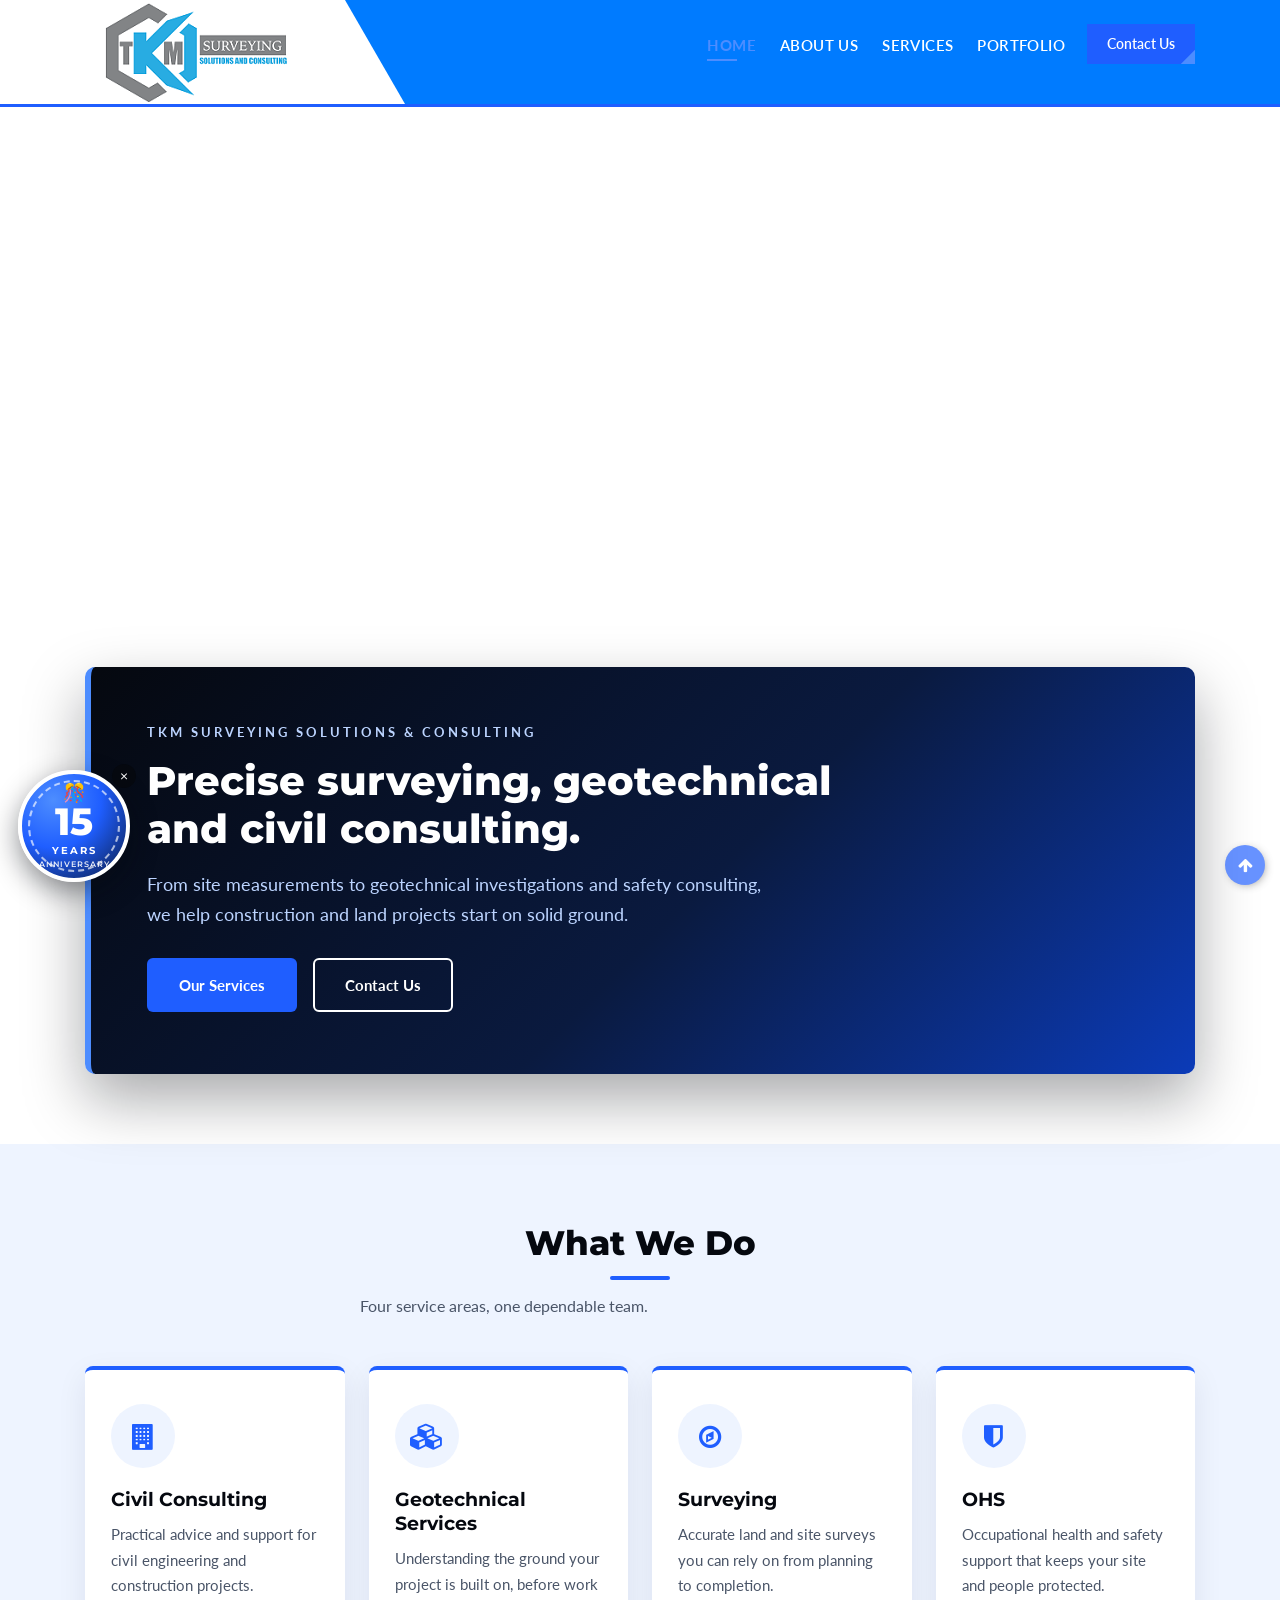
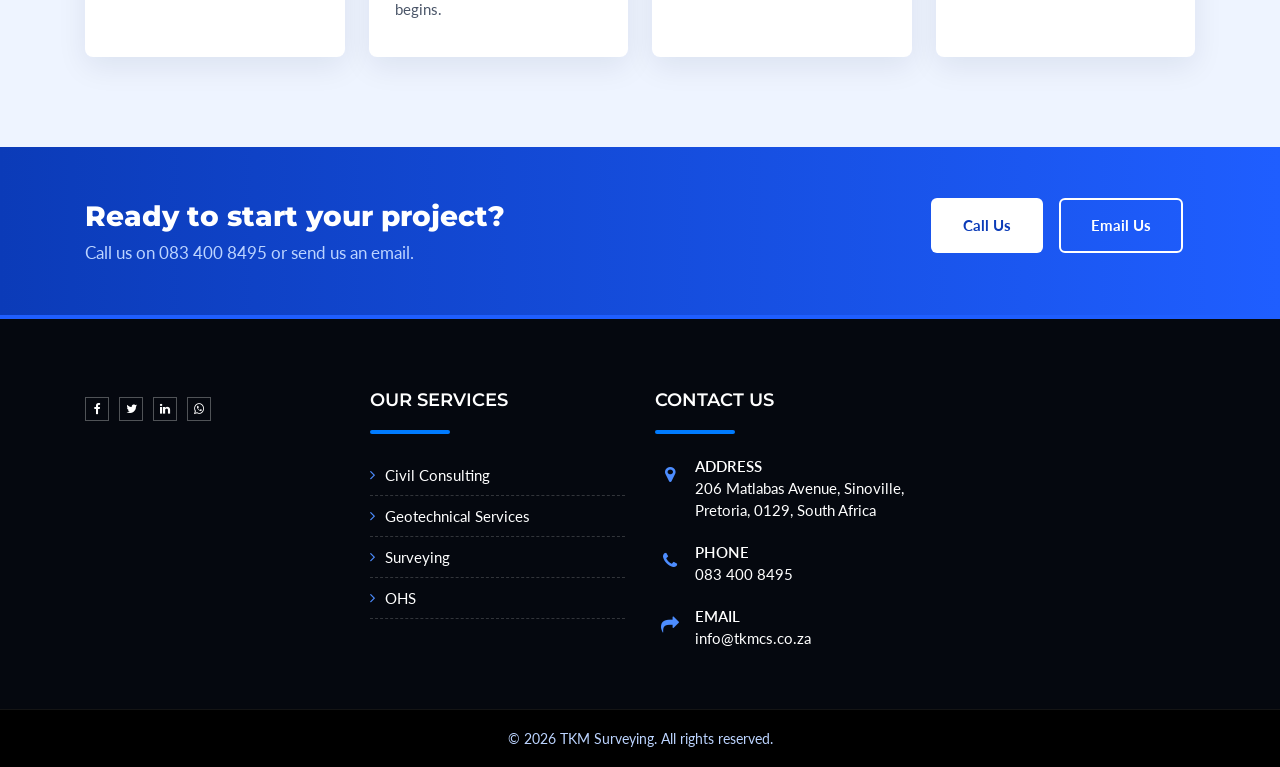
<file: index.html>
<!DOCTYPE html>
<html lang="en">
<head>
    <meta charset="utf-8">
    <meta http-equiv="X-UA-Compatible" content="IE=edge">
    <meta name="author" content="Land Surveying,Surveying,Geotech,Construction" />
    <meta name="robots" content="Surveying,TKM" />
    <meta name="description" content="TKM Surveying Solutions and Consulting" />
    <meta name="format-detection" content="telephone=no">

    <!-- FAVICONS ICON -->
    <link rel="icon" href="favicon.ico" type="image/x-icon" />
    <link rel="shortcut icon" type="image/x-icon" href="favicon.png" />

    <!-- PAGE TITLE HERE -->
    <title>TKM Surveying</title>

    <!-- MOBILE SPECIFIC -->
    <meta name="viewport" content="width=device-width, initial-scale=1">

    <!--[if lt IE 9]>
    <script src="js/html5shiv.min.js"></script>
    <script src="js/respond.min.js"></script>
    <![endif]-->
    <!-- FONTS (new) -->
    <link rel="stylesheet" href="https://fonts.googleapis.com/css2?family=Lato:wght@400;700&family=Montserrat:wght@500;700;800&display=swap">
    <!-- STYLESHEETS -->
    <link rel="stylesheet" href="https://cdnjs.cloudflare.com/ajax/libs/font-awesome/4.7.0/css/font-awesome.min.css">
    <link rel="stylesheet" type="text/css" href="css/plugins.css">
    <link rel="stylesheet" type="text/css" href="css/style.css">
    <link class="skin" rel="stylesheet" type="text/css" href="css/skin/skin-1.css">
    <link rel="stylesheet" type="text/css" href="css/templete.css">
    <!-- Revolution Slider Css -->
    <link rel="stylesheet" type="text/css" href="plugins/revolution/css/settings.css"> 
    <link rel="stylesheet" type="text/css" href="plugins/revolution/css/navigation.css">
   
    <!-- Revolution Navigation Style -->

    <style>
        /* 15 years anniversary badge */
        .tkm-anniv {
            position: fixed;
            left: 18px;
            bottom: 18px;
            width: 112px;
            height: 112px;
            z-index: 998;
        }
        .tkm-anniv-badge {
            position: relative;
            width: 100%;
            height: 100%;
            border-radius: 50%;
            background: radial-gradient(circle at 30% 25%, #4d8dff 0%, #1f5eff 45%, #0a1a3f 100%);
            border: 4px solid #ffffff;
            box-shadow: 0 10px 28px rgba(5, 8, 15, 0.45);
            display: flex;
            flex-direction: column;
            align-items: center;
            justify-content: center;
            color: #ffffff;
            text-align: center;
            animation: tkmFloat 3.2s ease-in-out infinite;
        }
        .tkm-anniv-badge:before {
            content: "";
            position: absolute;
            inset: 6px;
            border-radius: 50%;
            border: 2px dashed rgba(255, 255, 255, 0.65);
            animation: tkmSpin 18s linear infinite;
        }
        .tkm-anniv-emoji { font-size: 18px; line-height: 1; margin-bottom: 2px; }
        .tkm-anniv-num { font-family: 'Montserrat', sans-serif; font-size: 38px; font-weight: 800; line-height: 1; }
        .tkm-anniv-txt { font-family: 'Montserrat', sans-serif; font-size: 10px; font-weight: 700; letter-spacing: 2px; margin-top: 2px; }
        .tkm-anniv-txt small { display: block; font-size: 8px; letter-spacing: 1px; font-weight: 600; opacity: 0.9; }
        .tkm-anniv-close {
            position: absolute;
            top: -6px;
            right: -6px;
            width: 24px;
            height: 24px;
            border: 0;
            border-radius: 50%;
            background: #05080f;
            color: #ffffff;
            font-size: 14px;
            line-height: 24px;
            padding: 0;
            cursor: pointer;
            z-index: 2;
        }
        .tkm-anniv-close:hover { background: #1f5eff; }
        @keyframes tkmFloat { 0%, 100% { transform: translateY(0); } 50% { transform: translateY(-6px); } }
        @keyframes tkmSpin { to { transform: rotate(360deg); } }
        @media (prefers-reduced-motion: reduce) {
            .tkm-anniv-badge, .tkm-anniv-badge:before { animation: none; }
        }
        @media (max-width: 575px) {
            .tkm-anniv { width: 86px; height: 86px; left: 12px; bottom: 12px; }
            .tkm-anniv-num { font-size: 28px; }
            .tkm-anniv-emoji { font-size: 14px; }
            .tkm-anniv-txt { font-size: 8px; letter-spacing: 1px; }
            .tkm-anniv-txt small { display: none; }
        }
    </style>
</head>
<body id="bg">
    <div id="loading-area"></div>
    <div class="page-wraper">
        <!-- header -->
        <header class="site-header header-style-1 mo-left dark">
            <!-- main header -->
            <div class="sticky-header header header-curve main-bar-wraper navbar-expand-lg">
                <div class="main-bar bg-primary clearfix ">
                    <div class="container clearfix">
                        <!-- website logo -->
                        <div class="logo-header mostion"><a href="index.html"><img src="images/logo2.png" width="193" height="89" alt=""></a></div>
                        <!-- nav toggle button -->
                        <button class="navbar-toggler collapsed navicon justify-content-end" type="button" data-toggle="collapse" data-target="#navbarNavDropdown" aria-controls="navbarNavDropdown" aria-expanded="false" aria-label="Toggle navigation">
                            <span></span>
                            <span></span>
                            <span></span>
                        </button>
                        <div class="extra-nav disnone-md hidden-md hidden-sm-down">
                            <div class="extra-cell">
                                <a class='site-button white skew-secondry' href="contactus.html">Contact Us</a>
                            </div>
                        </div>
                        <!-- main nav -->
                        <div class="header-nav navbar-collapse collapse justify-content-end" id="navbarNavDropdown">
                            <ul class=" nav navbar-nav">
                                <li class="active"><a href="#">Home</a></li>
                                <li><a href="aboutus.html">About Us</a></li>
                                <li><a href="services.html">Services</a></li>
                                <li><a href="portfolio.html">Portfolio</a></li>
                                <li class="d-lg-none d-xl-none"><a href="contactus.html">Contact Us</a></li>
                            </ul>
                        </div>
                    </div>
                </div>
            </div>
            <!-- main header END -->
        </header>
        <!-- header END -->
        <!-- Content -->
        <div class="page-content">
            <!-- Slider -->
            <div class="main-slider style-two default-banner container-fluid">
                <div class="tp-banner-container row">
                    <div class="tp-banner col-md-12">
                        <div id="dz_rev_slider_4_wrapper" class="rev_slider_wrapper fullwidthbanner-container" data-alias="news-gallery36" data-source="gallery" style="margin:0px auto;background-color:#ffffff;padding:0px;margin-top:0px;margin-bottom:0px;">
                            <!-- START REVOLUTION SLIDER 5.3.0.2 fullwidth mode -->
                            <div id="dz_rev_slider_4" class="rev_slider fullwidthabanner" style="display:none;" data-version="5.3.0.2">
                                <ul>
                                    <!-- SLIDE  -->
                                    <li data-index="rs-100" data-transition="parallaxvertical" data-slotamount="default" data-hideafterloop="0" data-hideslideonmobile="off" data-easein="default" data-easeout="default" data-masterspeed="default" data-thumb="images/slider_1.jpg" data-rotate="0" data-fstransition="fade" data-fsmasterspeed="1500" data-fsslotamount="7" data-saveperformance="off" data-title="TKM" data-param1="" data-param2="" data-param3="" data-param4="" data-param5="" data-param6="" data-param7="" data-param8="" data-param9="" data-param10="">
                                        <!-- MAIN IMAGE -->
                                        <img src="images/slider_1.jpg" alt="" data-bgposition="center center" data-bgfit="cover" data-bgrepeat="no-repeat" data-bgparallax="10" class="rev-slidebg" data-no-retina>
                                    </li>

                                    <!-- SLIDE  -->
                                    <li data-index="rs-100" data-transition="parallaxvertical" data-slotamount="default" data-hideafterloop="0" data-hideslideonmobile="off" data-easein="default" data-easeout="default" data-masterspeed="default" data-thumb="images/slider_2.jpg" data-rotate="0" data-fstransition="fade" data-fsmasterspeed="1500" data-fsslotamount="7" data-saveperformance="off" data-title="TKM" data-param1="" data-param2="" data-param3="" data-param4="" data-param5="" data-param6="" data-param7="" data-param8="" data-param9="" data-param10="">
                                        <!-- MAIN IMAGE -->
                                        <img src="images/slider_2.jpg" alt="" data-bgposition="center center" data-bgfit="cover" data-bgrepeat="no-repeat" data-bgparallax="10" class="rev-slidebg" data-no-retina>
                                    </li>

                                    <!-- SLIDE  -->
                                    <li data-index="rs-200" data-transition="parallaxvertical" data-slotamount="default" data-hideafterloop="0" data-hideslideonmobile="off" data-easein="default" data-easeout="default" data-masterspeed="default" data-thumb="images/slider_3.jpg" data-rotate="0" data-fstransition="fade" data-fsmasterspeed="1500" data-fsslotamount="7" data-saveperformance="off" data-title="TKM" data-param1="" data-param2="" data-param3="" data-param4="" data-param5="" data-param6="" data-param7="" data-param8="" data-param9="" data-param10="">
                                        <!-- MAIN IMAGE -->
                                        <img src="images/slider_3.jpg" alt="" data-bgposition="center center" data-bgfit="cover" data-bgrepeat="no-repeat" data-bgparallax="10" class="rev-slidebg" data-no-retina>
                                    </li>
                                </ul>
                                <div class="tp-bannertimer tp-bottom bg-primary" style="height: 5px; "></div>
                            </div>
                        </div>
                        <!-- END REVOLUTION SLIDER -->
                    </div>
                </div>
            </div>
            <!-- Slider END -->

            <!-- NEW: Intro card -->
            <section class="tkm-intro">
                <div class="container">
                    <div class="tkm-intro-card">
                        <span class="tkm-eyebrow">TKM Surveying Solutions &amp; Consulting</span>
                        <h1>Precise surveying, geotechnical and civil consulting.</h1>
                        <p>From site measurements to geotechnical investigations and safety consulting, we help construction and land projects start on solid ground.</p>
                        <a class="tkm-btn tkm-btn-primary" href="services.html">Our Services</a>
                        <a class="tkm-btn tkm-btn-ghost" href="contactus.html">Contact Us</a>
                    </div>
                </div>
            </section>

            <!-- NEW: Services cards -->
            <section class="tkm-services">
                <div class="container">
                    <div class="tkm-head">
                        <h2>What We Do</h2>
                        <p>Four service areas, one dependable team.</p>
                    </div>
                    <div class="tkm-grid">
                        <a class="tkm-card" href="services.html">
                            <div class="tkm-icon"><i class="fa fa-building"></i></div>
                            <h3>Civil Consulting</h3>
                            <p>Practical advice and support for civil engineering and construction projects.</p>
                        </a>
                        <a class="tkm-card" href="services.html">
                            <div class="tkm-icon"><i class="fa fa-cubes"></i></div>
                            <h3>Geotechnical Services</h3>
                            <p>Understanding the ground your project is built on, before work begins.</p>
                        </a>
                        <a class="tkm-card" href="services.html">
                            <div class="tkm-icon"><i class="fa fa-compass"></i></div>
                            <h3>Surveying</h3>
                            <p>Accurate land and site surveys you can rely on from planning to completion.</p>
                        </a>
                        <a class="tkm-card" href="services.html">
                            <div class="tkm-icon"><i class="fa fa-shield"></i></div>
                            <h3>OHS</h3>
                            <p>Occupational health and safety support that keeps your site and people protected.</p>
                        </a>
                    </div>
                </div>
            </section>

            <!-- NEW: Call to action -->
            <section class="tkm-cta">
                <div class="container tkm-cta-inner">
                    <div>
                        <h2>Ready to start your project?</h2>
                        <p>Call us on 083 400 8495 or send us an email.</p>
                    </div>
                    <div>
                        <a class="tkm-btn tkm-btn-white" href="tel:0834008495">Call Us</a>
                        <a class="tkm-btn tkm-btn-ghost" href="mailto:info@tkmcs.co.za">Email Us</a>
                    </div>
                </div>
            </section>
        </div>
        <!-- Content END-->
        <!-- Footer -->
        <footer class="site-footer">
            <div class="footer-top">
                <div class="container">
                    <div class="row">
                        <div class="col-lg-3 col-md-6 col-sm-6 footer-col-4">
                            <div class="widget widget_about">
                                <ul class="social-icon dez-border">
                                    <li><a class="fa fa-facebook"></a></li>
                                    <li><a class="fa fa-twitter"></a></li>
                                    <li><a class="fa fa-linkedin"></a></li>
                                    <li><a class="fa fa-whatsapp"></a></li>


                                </ul>
                            </div>
                        </div>
                        <div class="col-lg-3 col-md-6 col-sm-6 footer-col-4">
                            <div class="widget widget_services">
                                <h4 class="m-b15 text-uppercase">Our services</h4>
                                <div class="separator bg-primary"></div>
                                <ul>
                                    <li><a href="services.html">Civil Consulting</a></li>
                                    <li><a href="services.html">Geotechnical Services</a></li>
                                    <li><a href="services.html">Surveying</a></li>
                                    <li><a href="services.html">OHS</a></li>
                                </ul>
                            </div>
                        </div>
                        <div class="col-lg-3 col-md-6 col-sm-6 footer-col-4">
                            <div class="widget widget_getintuch">
                                <h4 class="m-b15 text-uppercase">Contact us</h4>
                                <div class="separator bg-primary"></div>
                                <ul>
                                    <li><i class="fa fa-map-marker"></i><strong>address</strong> 206 Matlabas Avenue, Sinoville, Pretoria, 0129, South Africa </li>
                                    <li><i class="fa fa-phone"></i><strong>phone</strong>083 400 8495</li>
                                    <li><i class="fa fa-mail-forward"></i><strong>email</strong>info@tkmcs.co.za</li>
                                </ul>
                            </div>
                        </div>
                    </div>
                </div>
            </div>
            <div class="footer-bottom">&copy; 2026 TKM Surveying. All rights reserved.</div>
        </footer>
        <!-- Footer END-->
        <!-- 15 years anniversary badge -->
        <div class="tkm-anniv" id="tkmAnniv">
            <button class="tkm-anniv-close" type="button" aria-label="Close" onclick="document.getElementById('tkmAnniv').style.display='none'">&times;</button>
            <div class="tkm-anniv-badge" role="img" aria-label="Celebrating 15 years of TKM Surveying">
                <span class="tkm-anniv-emoji">&#127882;</span>
                <span class="tkm-anniv-num">15</span>
                <span class="tkm-anniv-txt">YEARS<small>ANNIVERSARY</small></span>
            </div>
        </div>
        <!-- scroll top button -->
        <button class="scroltop fa fa-arrow-up"></button>
    </div>
    <!-- JavaScript  files ========================================= -->
    <script src="js/jquery.min.js"></script><!-- JQUERY.MIN JS -->
    <script src="plugins/bootstrap/js/popper.min.js"></script><!-- BOOTSTRAP.MIN JS -->
    <script src="plugins/bootstrap/js/bootstrap.min.js"></script><!-- BOOTSTRAP.MIN JS -->
    <script src="plugins/bootstrap-select/bootstrap-select.min.js"></script><!-- FORM JS -->
    <script src="plugins/bootstrap-touchspin/jquery.bootstrap-touchspin.js"></script><!-- FORM JS -->
    <script src="plugins/magnific-popup/magnific-popup.js"></script><!-- MAGNIFIC POPUP JS -->
    <script src="plugins/counter/waypoints.min.js"></script><!-- WAYPOINTS JS -->
    <script src="plugins/counter/counterup.min.js"></script><!-- COUNTERUP JS -->
    <script src="plugins/imagesloaded/imagesloaded.js"></script><!-- IMAGESLOADED -->
    <script src="plugins/masonry/masonry-3.1.4.js"></script><!-- MASONRY -->
    <script src="plugins/masonry/masonry.filter.js"></script><!-- MASONRY -->
    <script src="plugins/owl-carousel/owl.carousel.js"></script><!-- OWL SLIDER -->
    <script src="js/custom.js"></script><!-- CUSTOM FUCTIONS  -->
    <script src="js/dz.carousel.js"></script><!-- SORTCODE FUCTIONS  -->
    <script src="plugins/switcher/js/switcher.js"></script><!-- CONTACT JS  -->
    <script src="js/dz.ajax.js"></script><!-- CONTACT JS  -->
    <!-- REVOLUTION JS FILES -->
    <script src="plugins/revolution/js/jquery.themepunch.tools.min.js"></script>
    <script src="plugins/revolution/js/jquery.themepunch.revolution.min.js"></script>
    <!-- Slider revolution 5.0 Extensions  (Load Extensions only on Local File Systems !  The following part can be removed on Server for On Demand Loading) -->
    <script src="plugins/revolution/js/extensions/revolution.extension.actions.min.js"></script>
    <script src="plugins/revolution/js/extensions/revolution.extension.carousel.min.js"></script>
    <script src="plugins/revolution/js/extensions/revolution.extension.kenburn.min.js"></script>
    <script src="plugins/revolution/js/extensions/revolution.extension.layeranimation.min.js"></script>
    <script src="plugins/revolution/js/extensions/revolution.extension.migration.min.js"></script>
    <script src="plugins/revolution/js/extensions/revolution.extension.navigation.min.js"></script>
    <script src="plugins/revolution/js/extensions/revolution.extension.parallax.min.js"></script>
    <script src="plugins/revolution/js/extensions/revolution.extension.slideanims.min.js"></script>
    <script src="plugins/revolution/js/extensions/revolution.extension.video.min.js"></script>
    <script src="js/rev.slider.js"></script>
    <script>
        jQuery(document).ready(function () {
            'use strict';
            dz_rev_slider_1();
        });	/*ready*/
    </script>
    <script src="https://stackpath.bootstrapcdn.com/bootstrap/4.3.1/js/bootstrap.min.js"></script>
</body>
</html>
</file>
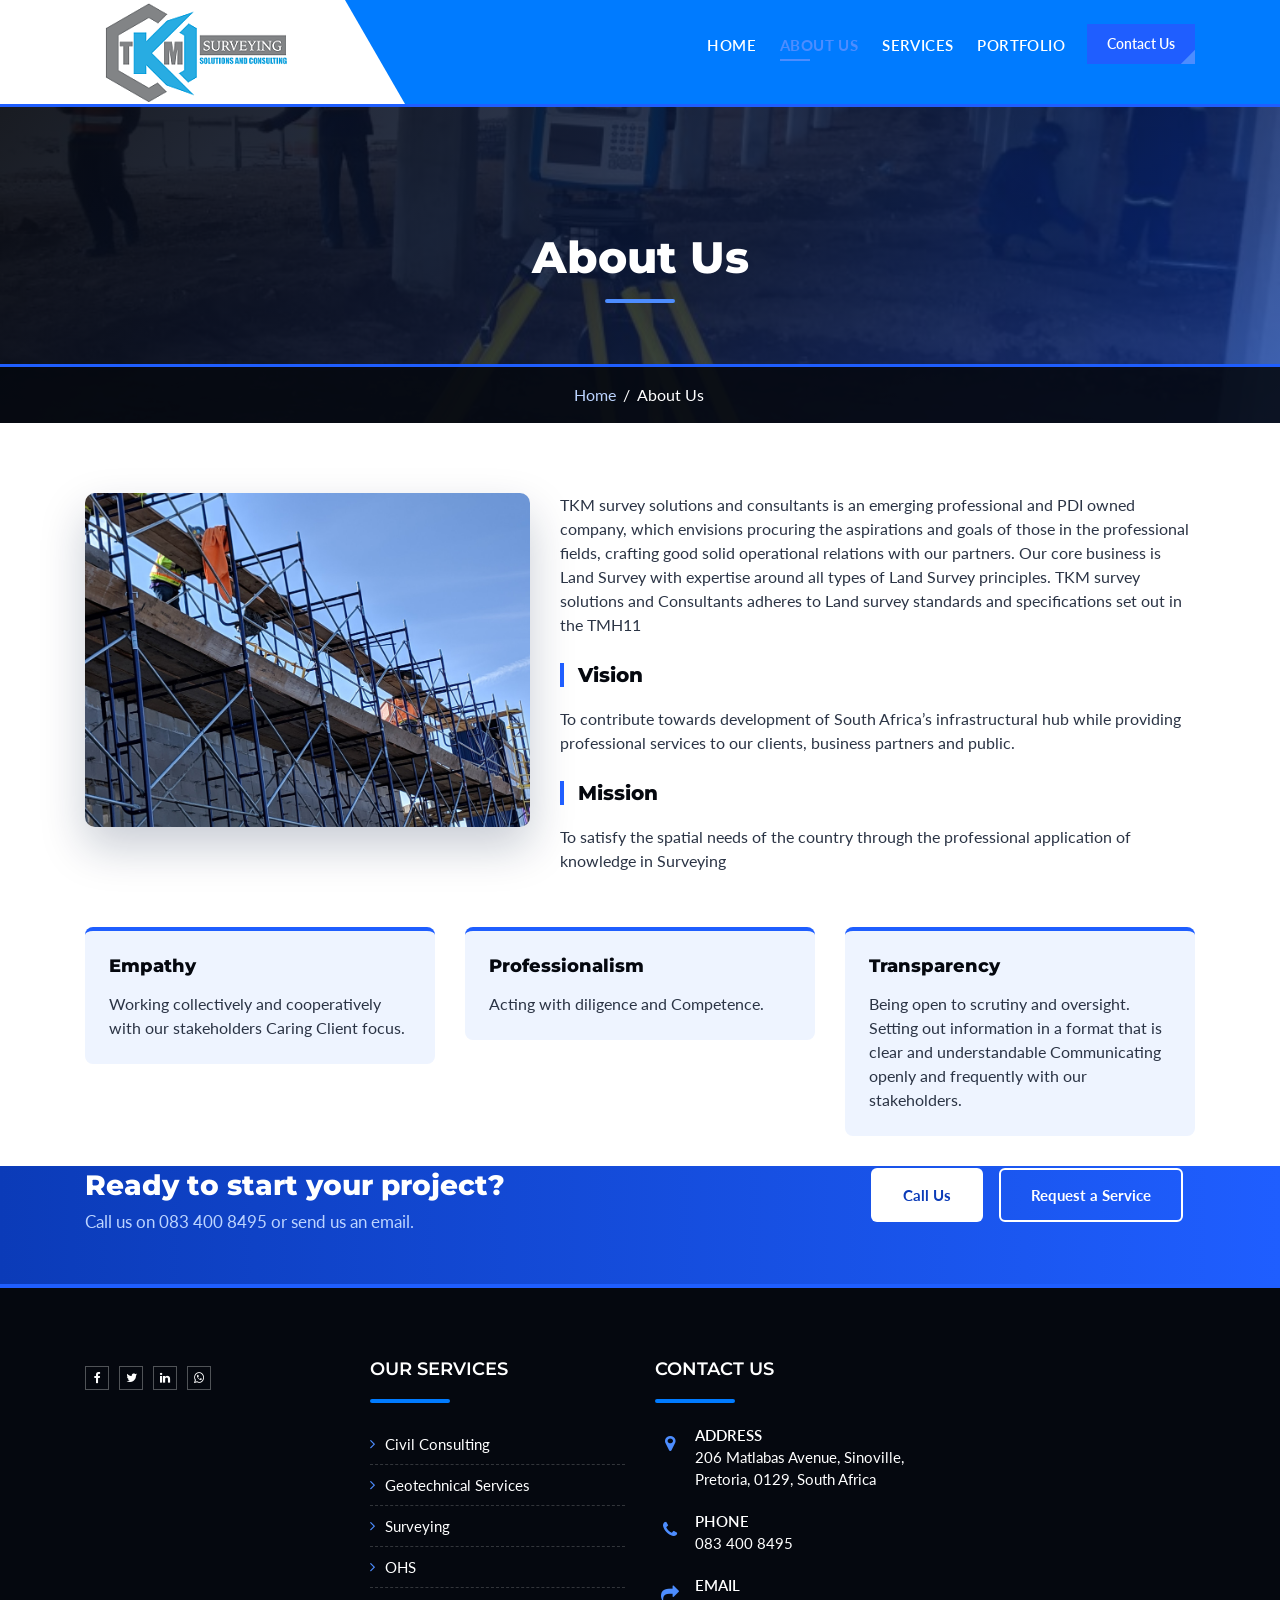
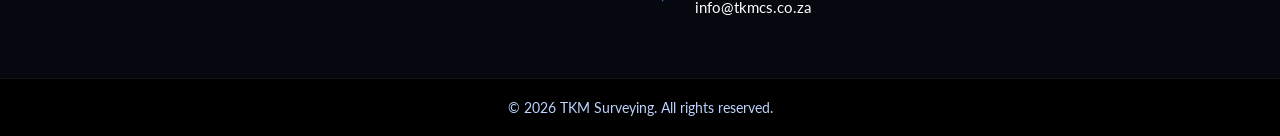
<file: aboutus.html>
<!DOCTYPE html>
<html lang="en">
<head>
    <meta charset="utf-8">
    <meta http-equiv="X-UA-Compatible" content="IE=edge">
    <meta name="author" content="Land Surveying,Surveying,Geotech,Construction" />
    <meta name="robots" content="Surveying,TKM" />
    <meta name="description" content="TKM Surveying Solutions and Consulting" />
    <meta name="format-detection" content="telephone=no">

    <link rel="icon" href="favicon.ico" type="image/x-icon" />
    <link rel="shortcut icon" type="image/x-icon" href="favicon.png" />

    <title>About Us | TKM Surveying</title>

    <meta name="viewport" content="width=device-width, initial-scale=1">

    <!--[if lt IE 9]>
    <script src="js/html5shiv.min.js"></script>
    <script src="js/respond.min.js"></script>
    <![endif]-->
    <link rel="stylesheet" href="https://fonts.googleapis.com/css2?family=Lato:wght@400;700&family=Montserrat:wght@500;700;800&display=swap">
    <link rel="stylesheet" href="plugins/fontawesome/css/font-awesome.min.css">
    <link rel="stylesheet" type="text/css" href="css/plugins.css">
    <link rel="stylesheet" type="text/css" href="css/style.css">
    <link class="skin" rel="stylesheet" type="text/css" href="css/skin/skin-1.css">
    <link rel="stylesheet" type="text/css" href="css/templete.css">
    <link rel="stylesheet" type="text/css" href="plugins/revolution/css/settings.css">
    <link rel="stylesheet" type="text/css" href="plugins/revolution/css/navigation.css">
</head>
<body id="bg">
    <div id="loading-area"></div>
    <div class="page-wraper">
        <!-- header -->
        <header class="site-header header-style-1 mo-left dark">
            <div class="sticky-header header header-curve main-bar-wraper navbar-expand-lg">
                <div class="main-bar bg-primary clearfix ">
                    <div class="container clearfix">
                        <div class="logo-header mostion"><a href="index.html"><img src="images/logo2.png" width="193" height="89" alt=""></a></div>
                        <button class="navbar-toggler collapsed navicon justify-content-end" type="button" data-toggle="collapse" data-target="#navbarNavDropdown" aria-controls="navbarNavDropdown" aria-expanded="false" aria-label="Toggle navigation">
                            <span></span>
                            <span></span>
                            <span></span>
                        </button>
                        <div class="extra-nav disnone-md hidden-md">
                            <div class="extra-cell">
                                <a href="contactus.html" class="site-button white skew-secondry">Contact Us</a>
                            </div>
                        </div>
                        <div class="header-nav navbar-collapse collapse justify-content-end" id="navbarNavDropdown">
                            <ul class=" nav navbar-nav">
                                <li><a href="index.html">Home</a></li>
                                <li class="active"><a href="aboutus.html">About Us</a></li>
                                <li><a href="services.html">Services</a></li>
                                <li><a href="portfolio.html">Portfolio</a></li>
                                <li class="d-lg-none d-xl-none"><a href="contactus.html">Contact Us</a></li>
                            </ul>
                        </div>
                    </div>
                </div>
            </div>
        </header>
        <!-- header END -->
        <div class="page-content">
            <!-- inner page banner -->
            <div class="bnr-inr overlay-black-middle" style="background-image:url(images/mshandukani.jpg);">
                <div class="container">
                    <div class="bnr-inr-entry">
                        <h1 class="text-white">About Us</h1>
                    </div>
                </div>
            </div>
            <div class="breadcrumb-row">
                <div class="container">
                    <ul class="list-inline">
                        <li><a href="index.html">Home</a></li>
                        <li>About Us</li>
                    </ul>
                </div>
            </div>
            <div class="clearfix">
                <div class="section-full bg-white content-inner-2">
                    <div class="container">
                        <div class="row">
                            <div class="col-lg-5 col-md-12 text-center d-lg-block d-sm-none d-md-none">
                                <div class="worker"> <img src="images/scaffolding.jpg" alt="" /> </div>
                            </div>
                            <div class="col-lg-7 col-md-12 m-b30">
                                <p>TKM survey solutions and consultants is an emerging professional and PDI owned company, which envisions procuring the aspirations and goals of those in the professional fields, crafting good solid operational relations with our partners. Our core business is Land Survey with expertise around all types of Land Survey principles. TKM survey solutions and Consultants adheres to Land survey standards and specifications set out in the TMH11</p>
                                <h3 class="m-t10">Vision</h3>
                                <p>To contribute towards development of South Africa’s infrastructural hub while providing professional services to our clients, business partners and public.</p>
                                <h3 class="m-t10">Mission</h3>
                                <p>To satisfy the spatial needs of the country through the professional application of knowledge in Surveying</p>
                            </div>
                        </div>
                        <div class="row">
                            <div class="col-lg-4 col-md-4 col-sm-6 m-b30">
                                <div class="icon-bx-wraper left">
                                    <div class="icon-lg"> <a href="#" class="icon-cell"><i class="glyph-icon flaticon-like"></i></a> </div>
                                    <div class="icon-content">
                                        <h4 class="tilte">Empathy</h4>
                                        <p>Working collectively and cooperatively with our stakeholders Caring Client focus.</p>
                                    </div>
                                </div>
                            </div>
                            <div class="col-lg-4 col-md-4 col-sm-6 m-b30">
                                <div class="icon-bx-wraper left">
                                    <div class="icon-lg"> <a href="#" class="icon-cell"><i class="glyph-icon flaticon-android"></i></a> </div>
                                    <div class="icon-content">
                                        <h4 class="tilte">Professionalism</h4>
                                        <p>Acting with diligence and Competence.</p>
                                    </div>
                                </div>
                            </div>
                            <div class="col-lg-4 col-md-4 col-sm-6 m-b30">
                                <div class="icon-bx-wraper left">
                                    <div class="icon-lg"> <a href="#" class="icon-cell"><i class="glyph-icon flaticon-speaker"></i></a> </div>
                                    <div class="icon-content">
                                        <h4 class="tilte">Transparency</h4>
                                        <p>Being open to scrutiny and oversight. Setting out information in a format that is clear and understandable Communicating openly and frequently with our stakeholders.</p>
                                    </div>
                                </div>
                            </div>
                        </div>
                    </div>
                </div>
            </div>

            <!-- call to action -->
            <section class="tkm-cta">
                <div class="container tkm-cta-inner">
                    <div>
                        <h2>Ready to start your project?</h2>
                        <p>Call us on 083 400 8495 or send us an email.</p>
                    </div>
                    <div>
                        <a class="tkm-btn tkm-btn-white" href="tel:0834008495">Call Us</a>
                        <a class="tkm-btn tkm-btn-ghost" href="contactus.html">Request a Service</a>
                    </div>
                </div>
            </section>
        </div>
        <!-- Content END-->
        <footer class="site-footer">
            <div class="footer-top">
                <div class="container">
                    <div class="row">
                        <div class="col-lg-3 col-md-6 col-sm-6 footer-col-4">
                            <div class="widget widget_about">
                                <ul class="social-icon dez-border">
                                    <li><a class="fa fa-facebook"></a></li>
                                    <li><a class="fa fa-twitter"></a></li>
                                    <li><a class="fa fa-linkedin"></a></li>
                                    <li><a class="fa fa-whatsapp"></a></li>
                                </ul>
                            </div>
                        </div>
                        <div class="col-lg-3 col-md-6 col-sm-6 footer-col-4">
                            <div class="widget widget_services">
                                <h4 class="m-b15 text-uppercase">Our services</h4>
                                <div class="separator bg-primary"></div>
                                <ul>
                                    <li><a href="services.html">Civil Consulting</a></li>
                                    <li><a href="services.html">Geotechnical Services</a></li>
                                    <li><a href="services.html">Surveying</a></li>
                                    <li><a href="services.html">OHS</a></li>
                                </ul>
                            </div>
                        </div>
                        <div class="col-lg-3 col-md-6 col-sm-6 footer-col-4">
                            <div class="widget widget_getintuch">
                                <h4 class="m-b15 text-uppercase">Contact us</h4>
                                <div class="separator bg-primary"></div>
                                <ul>
                                    <li><i class="fa fa-map-marker"></i><strong>address</strong> 206 Matlabas Avenue, Sinoville, Pretoria, 0129, South Africa </li>
                                    <li><i class="fa fa-phone"></i><strong>phone</strong>083 400 8495</li>
                                    <li><i class="fa fa-mail-forward"></i><strong>email</strong>info@tkmcs.co.za</li>
                                </ul>
                            </div>
                        </div>
                    </div>
                </div>
            </div>
            <div class="footer-bottom">&copy; 2026 TKM Surveying. All rights reserved.</div>
        </footer>
        <button class="scroltop fa fa-arrow-up"></button>
    </div>
    <script src="js/jquery.min.js"></script>
    <script src="plugins/bootstrap/js/popper.min.js"></script>
    <script src="plugins/bootstrap/js/bootstrap.min.js"></script>
    <script src="plugins/bootstrap-select/bootstrap-select.min.js"></script>
    <script src="plugins/bootstrap-touchspin/jquery.bootstrap-touchspin.js"></script>
    <script src="plugins/magnific-popup/magnific-popup.js"></script>
    <script src="plugins/counter/waypoints.min.js"></script>
    <script src="plugins/counter/counterup.min.js"></script>
    <script src="plugins/imagesloaded/imagesloaded.js"></script>
    <script src="plugins/masonry/masonry-3.1.4.js"></script>
    <script src="plugins/masonry/masonry.filter.js"></script>
    <script src="plugins/owl-carousel/owl.carousel.js"></script>
    <script src="js/custom.js"></script>
    <script src="js/dz.carousel.js"></script>
    <script src="plugins/switcher/js/switcher.js"></script>
    <script src="js/dz.ajax.js"></script>
    <script src="https://stackpath.bootstrapcdn.com/bootstrap/4.3.1/js/bootstrap.min.js"></script>
</body>
</html>
</file>
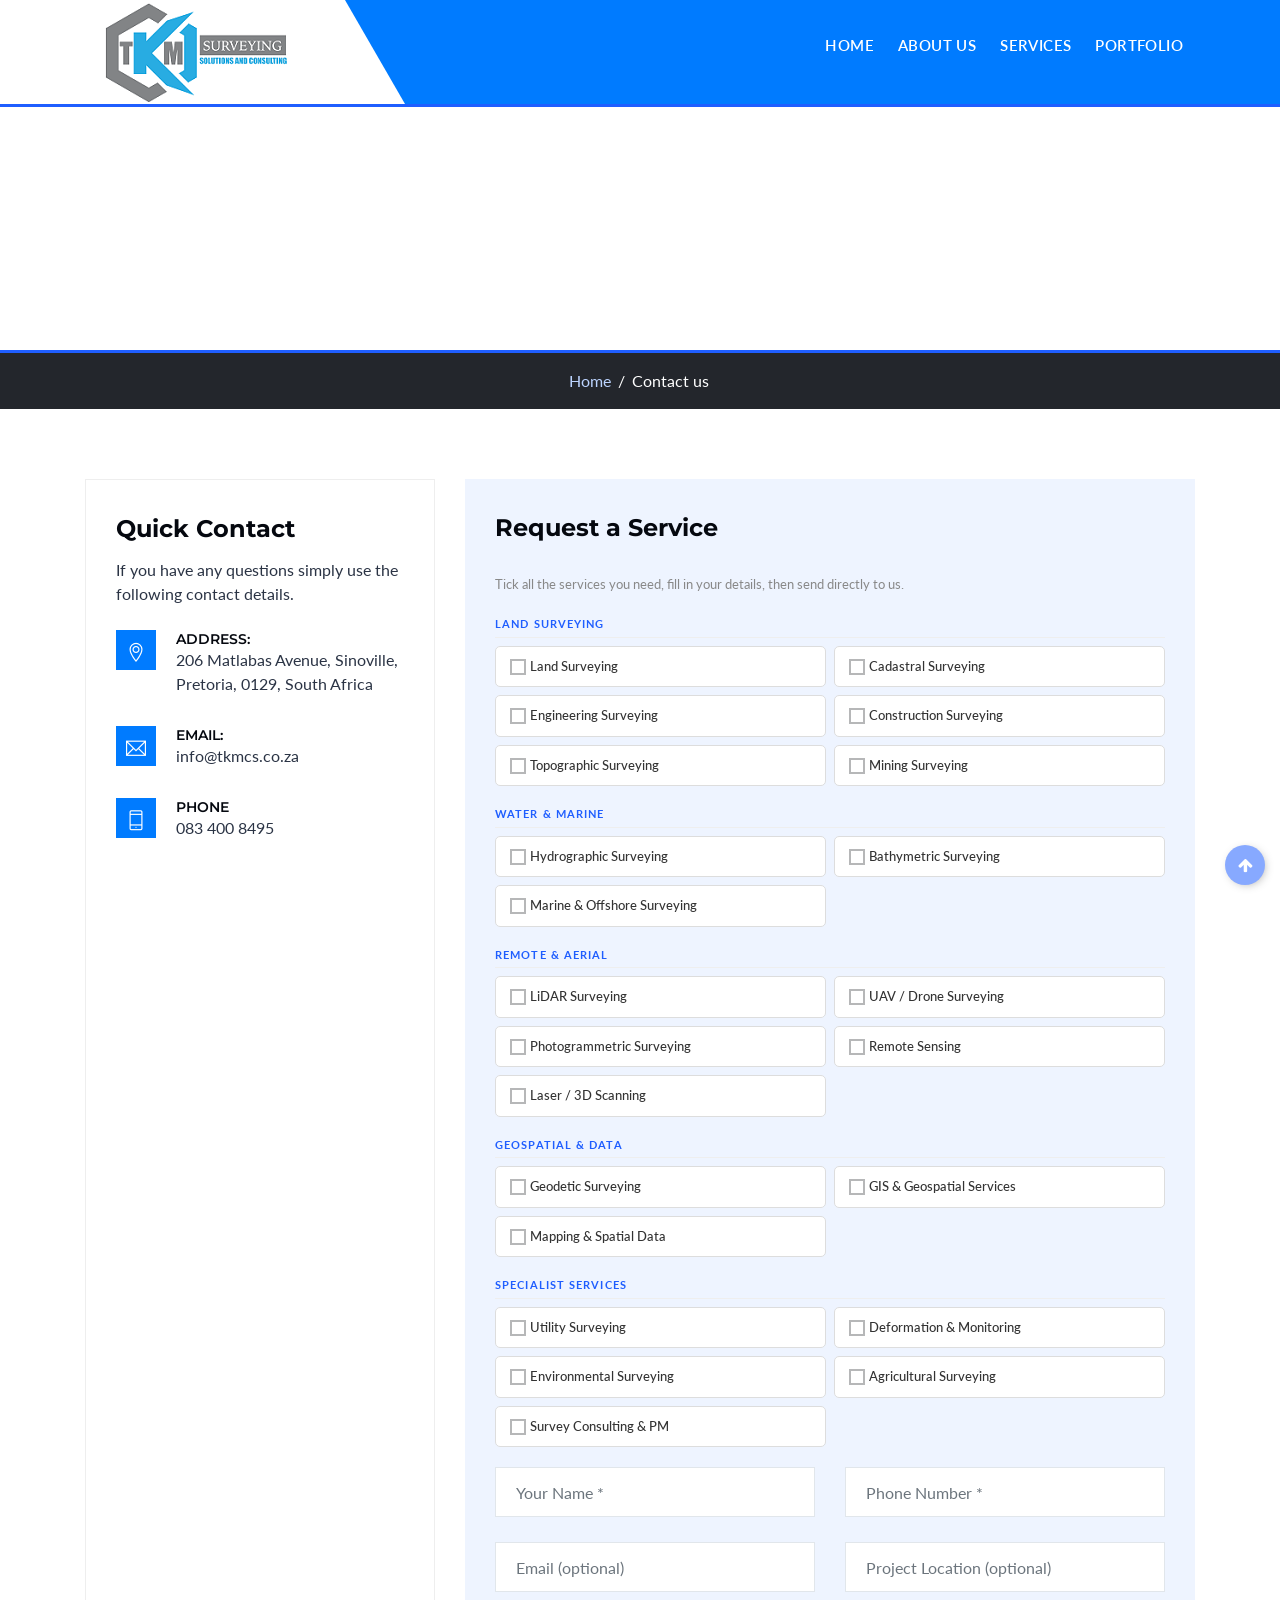
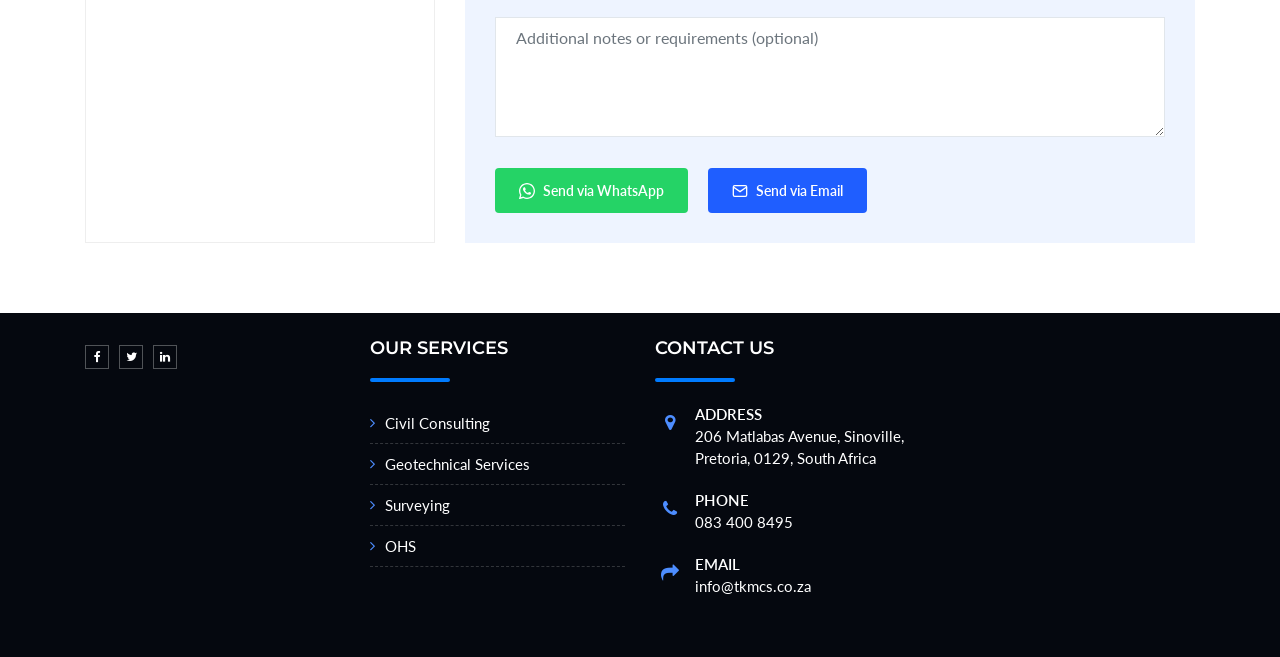
<file: contactus.html>
﻿<!DOCTYPE html>
<html lang="en">
<head>
    <meta charset="utf-8">
    <meta http-equiv="X-UA-Compatible" content="IE=edge">
    <meta name="author" content="Land Surveying,Surveying,Geotech,Construction" />
    <meta name="robots" content="Surveying,TKM" />
    <meta name="description" content="TKM Surveying Solutions and Consulting" />
    <meta name="format-detection" content="telephone=no">

    <link rel="icon" href="favicon.ico" type="image/x-icon" />
    <link rel="shortcut icon" type="image/x-icon" href="favicon.png" />

    <title>TKM Surveying</title>

    <meta name="viewport" content="width=device-width, initial-scale=1">

    <!--[if lt IE 9]>
    <script src="js/html5shiv.min.js"></script>
    <script src="js/respond.min.js"></script>
    <![endif]-->

    <link rel="stylesheet" href="plugins/fontawesome/css/font-awesome.min.css">
    <link rel="stylesheet" type="text/css" href="css/plugins.css">
    <link rel="stylesheet" type="text/css" href="css/style.css">
    <link class="skin" rel="stylesheet" type="text/css" href="css/skin/skin-1.css">
    <link rel="stylesheet" type="text/css" href="css/templete.css">
    <link rel="stylesheet" type="text/css" href="plugins/revolution/css/settings.css">
    <link rel="stylesheet" type="text/css" href="plugins/revolution/css/navigation.css">

    <style>
        .tkm-service-list {
            display: grid;
            grid-template-columns: 1fr 1fr;
            gap: 8px;
            margin-bottom: 20px;
        }
        .tkm-service-item {
            display: flex;
            align-items: center;
            gap: 10px;
            padding: 10px 14px;
            border: 1.5px solid #ddd;
            border-radius: 5px;
            cursor: pointer;
            transition: all 0.2s;
            background: #fff;
            user-select: none;
        }
        .tkm-service-item:hover {
            border-color: #efbb20;
            background: #fffbf0;
        }
        .tkm-service-item.selected {
            border-color: #efbb20;
            background: #fffbf0;
        }
        .tkm-service-item input[type="checkbox"] {
            width: 16px;
            height: 16px;
            accent-color: #efbb20;
            cursor: pointer;
            flex-shrink: 0;
        }
        .tkm-service-item label {
            cursor: pointer;
            font-size: 13px;
            color: #333;
            margin: 0;
            font-weight: 500;
        }
        .tkm-group-label {
            font-size: 11px;
            font-weight: 700;
            letter-spacing: 0.1em;
            text-transform: uppercase;
            color: #efbb20;
            margin: 16px 0 8px;
            padding-bottom: 4px;
            border-bottom: 1px solid #eee;
        }
        .tkm-btn-wa {
            display: inline-flex;
            align-items: center;
            gap: 8px;
            padding: 12px 24px;
            background: #25D366;
            color: #fff;
            border: none;
            border-radius: 4px;
            font-size: 14px;
            font-weight: 600;
            cursor: pointer;
            margin-right: 10px;
        }
        .tkm-btn-em {
            display: inline-flex;
            align-items: center;
            gap: 8px;
            padding: 12px 24px;
            background: #efbb20;
            color: #000;
            border: none;
            border-radius: 4px;
            font-size: 14px;
            font-weight: 600;
            cursor: pointer;
        }
        .tkm-btn-wa:hover { background: #1ebe5d; }
        .tkm-btn-em:hover { background: #d4a500; }
        #tkm-error {
            display: none;
            color: red;
            font-size: 13px;
            margin-top: 10px;
        }
        #tkm-ok {
            display: none;
            color: green;
            font-size: 13px;
            font-weight: 600;
            margin-top: 10px;
        }
        @media (max-width: 600px) {
            .tkm-service-list { grid-template-columns: 1fr; }
        }
    </style>
</head>
<body id="bg">
    <div id="loading-area"></div>
    <div class="page-wraper">

        <!-- HEADER -->
        <header class="site-header header-style-1 mo-left dark">
            <div class="sticky-header header header-curve main-bar-wraper navbar-expand-lg">
                <div class="main-bar bg-primary clearfix">
                    <div class="container clearfix">
                        <div class="logo-header mostion">
                            <a href="index.html"><img src="images/logo2.png" width="193" height="89" alt=""></a>
                        </div>
                        <button class="navbar-toggler collapsed navicon justify-content-end" type="button"
                            data-toggle="collapse" data-target="#navbarNavDropdown"
                            aria-controls="navbarNavDropdown" aria-expanded="false" aria-label="Toggle navigation">
                            <span></span><span></span><span></span>
                        </button>
                        <div class="header-nav navbar-collapse collapse justify-content-end" id="navbarNavDropdown">
                            <ul class="nav navbar-nav">
                                <li><a href="index.html">Home</a></li>
                                <li><a href="aboutus.html">About Us</a></li>
                                <li><a href="services.html">Services</a></li>
                                <li><a href="portfolio.html">Portfolio</a></li>
                            </ul>
                        </div>
                    </div>
                </div>
            </div>
        </header>
        <!-- HEADER END -->

        <div class="page-content">

            <iframe src="https://www.google.com/maps/embed?pb=!1m18!1m12!1m3!1d3595.963278501502!2d28.217607315019084!3d-25.672511983677353!2m3!1f0!2f0!3f0!3m2!1i1024!2i768!4f13.1!3m3!1m2!1s0x1ebfdec5182f4023%3A0x2011b8aa95d7bf8c!2s206%20Matlabas%20Ave%2C%20Annlin%2C%20Pretoria%2C%200066!5e0!3m2!1sen!2sza!4v1591281729303!5m2!1sen!2sza"
                width="100%" height="300" frameborder="0" style="border:0" allowfullscreen></iframe>

            <div class="breadcrumb-row">
                <div class="container">
                    <ul class="list-inline">
                        <li><a href="index.html">Home</a></li>
                        <li>Contact us</li>
                    </ul>
                </div>
            </div>

            <div class="section-full content-inner bg-white contact-style-1">
                <div class="container">
                    <div class="row">

                        <!-- Quick Contact -->
                        <div class="col-lg-4 d-lg-flex">
                            <div class="p-a30 m-b30 border-1 contact-area align-self-stretch">
                                <h2 class="m-b10">Quick Contact</h2>
                                <p>If you have any questions simply use the following contact details.</p>
                                <ul class="no-margin">
                                    <li class="icon-bx-wraper left m-b30">
                                        <div class="icon-bx-xs bg-primary"><a href="#" class="icon-cell"><i class="ti-location-pin"></i></a></div>
                                        <div class="icon-content">
                                            <h6 class="text-uppercase m-tb0 dlab-tilte">Address:</h6>
                                            <p>206 Matlabas Avenue, Sinoville, Pretoria, 0129, South Africa</p>
                                        </div>
                                    </li>
                                    <li class="icon-bx-wraper left m-b30">
                                        <div class="icon-bx-xs bg-primary"><a href="#" class="icon-cell"><i class="ti-email"></i></a></div>
                                        <div class="icon-content">
                                            <h6 class="text-uppercase m-tb0 dlab-tilte">Email:</h6>
                                            <p>info@tkmcs.co.za</p>
                                        </div>
                                    </li>
                                    <li class="icon-bx-wraper left">
                                        <div class="icon-bx-xs bg-primary"><a href="#" class="icon-cell"><i class="ti-mobile"></i></a></div>
                                        <div class="icon-content">
                                            <h6 class="text-uppercase m-tb0 dlab-tilte">Phone</h6>
                                            <p>083 400 8495</p>
                                        </div>
                                    </li>
                                </ul>
                            </div>
                        </div>

                        <!-- Request Form -->
                        <div class="col-lg-8">
                            <div class="p-a30 bg-gray clearfix m-b30">
                                <h2>Request a Service</h2>
                                <p style="color:#888; font-size:13px; margin-bottom:20px;">Tick all the services you need, fill in your details, then send directly to us.</p>

                                <!-- SERVICE LIST -->
                                <div class="tkm-group-label">Land Surveying</div>
                                <div class="tkm-service-list">
                                    <div class="tkm-service-item" onclick="tkmToggle(this)">
                                        <input type="checkbox" value="Land Surveying"><label>Land Surveying</label>
                                    </div>
                                    <div class="tkm-service-item" onclick="tkmToggle(this)">
                                        <input type="checkbox" value="Cadastral Surveying"><label>Cadastral Surveying</label>
                                    </div>
                                    <div class="tkm-service-item" onclick="tkmToggle(this)">
                                        <input type="checkbox" value="Engineering Surveying"><label>Engineering Surveying</label>
                                    </div>
                                    <div class="tkm-service-item" onclick="tkmToggle(this)">
                                        <input type="checkbox" value="Construction Surveying"><label>Construction Surveying</label>
                                    </div>
                                    <div class="tkm-service-item" onclick="tkmToggle(this)">
                                        <input type="checkbox" value="Topographic Surveying"><label>Topographic Surveying</label>
                                    </div>
                                    <div class="tkm-service-item" onclick="tkmToggle(this)">
                                        <input type="checkbox" value="Mining Surveying"><label>Mining Surveying</label>
                                    </div>
                                </div>

                                <div class="tkm-group-label">Water &amp; Marine</div>
                                <div class="tkm-service-list">
                                    <div class="tkm-service-item" onclick="tkmToggle(this)">
                                        <input type="checkbox" value="Hydrographic Surveying"><label>Hydrographic Surveying</label>
                                    </div>
                                    <div class="tkm-service-item" onclick="tkmToggle(this)">
                                        <input type="checkbox" value="Bathymetric Surveying"><label>Bathymetric Surveying</label>
                                    </div>
                                    <div class="tkm-service-item" onclick="tkmToggle(this)">
                                        <input type="checkbox" value="Marine &amp; Offshore Surveying"><label>Marine &amp; Offshore Surveying</label>
                                    </div>
                                </div>

                                <div class="tkm-group-label">Remote &amp; Aerial</div>
                                <div class="tkm-service-list">
                                    <div class="tkm-service-item" onclick="tkmToggle(this)">
                                        <input type="checkbox" value="LiDAR Surveying"><label>LiDAR Surveying</label>
                                    </div>
                                    <div class="tkm-service-item" onclick="tkmToggle(this)">
                                        <input type="checkbox" value="UAV/Drone Surveying"><label>UAV / Drone Surveying</label>
                                    </div>
                                    <div class="tkm-service-item" onclick="tkmToggle(this)">
                                        <input type="checkbox" value="Photogrammetric Surveying"><label>Photogrammetric Surveying</label>
                                    </div>
                                    <div class="tkm-service-item" onclick="tkmToggle(this)">
                                        <input type="checkbox" value="Remote Sensing"><label>Remote Sensing</label>
                                    </div>
                                    <div class="tkm-service-item" onclick="tkmToggle(this)">
                                        <input type="checkbox" value="Laser Scanning / 3D Scanning"><label>Laser / 3D Scanning</label>
                                    </div>
                                </div>

                                <div class="tkm-group-label">Geospatial &amp; Data</div>
                                <div class="tkm-service-list">
                                    <div class="tkm-service-item" onclick="tkmToggle(this)">
                                        <input type="checkbox" value="Geodetic Surveying"><label>Geodetic Surveying</label>
                                    </div>
                                    <div class="tkm-service-item" onclick="tkmToggle(this)">
                                        <input type="checkbox" value="GIS &amp; Geospatial Services"><label>GIS &amp; Geospatial Services</label>
                                    </div>
                                    <div class="tkm-service-item" onclick="tkmToggle(this)">
                                        <input type="checkbox" value="Mapping &amp; Spatial Data Services"><label>Mapping &amp; Spatial Data</label>
                                    </div>
                                </div>

                                <div class="tkm-group-label">Specialist Services</div>
                                <div class="tkm-service-list">
                                    <div class="tkm-service-item" onclick="tkmToggle(this)">
                                        <input type="checkbox" value="Utility Surveying"><label>Utility Surveying</label>
                                    </div>
                                    <div class="tkm-service-item" onclick="tkmToggle(this)">
                                        <input type="checkbox" value="Deformation &amp; Monitoring Surveys"><label>Deformation &amp; Monitoring</label>
                                    </div>
                                    <div class="tkm-service-item" onclick="tkmToggle(this)">
                                        <input type="checkbox" value="Environmental Surveying"><label>Environmental Surveying</label>
                                    </div>
                                    <div class="tkm-service-item" onclick="tkmToggle(this)">
                                        <input type="checkbox" value="Agricultural Surveying"><label>Agricultural Surveying</label>
                                    </div>
                                    <div class="tkm-service-item" onclick="tkmToggle(this)">
                                        <input type="checkbox" value="Survey Consulting &amp; Project Management"><label>Survey Consulting &amp; PM</label>
                                    </div>
                                </div>

                                <!-- DETAILS -->
                                <div class="row" style="margin-top:10px;">
                                    <div class="col-lg-6">
                                        <div class="form-group">
                                            <input id="tkm-name" type="text" class="form-control" placeholder="Your Name *">
                                        </div>
                                    </div>
                                    <div class="col-lg-6">
                                        <div class="form-group">
                                            <input id="tkm-phone" type="tel" class="form-control" placeholder="Phone Number *">
                                        </div>
                                    </div>
                                    <div class="col-lg-6">
                                        <div class="form-group">
                                            <input id="tkm-email" type="email" class="form-control" placeholder="Email (optional)">
                                        </div>
                                    </div>
                                    <div class="col-lg-6">
                                        <div class="form-group">
                                            <input id="tkm-location" type="text" class="form-control" placeholder="Project Location (optional)">
                                        </div>
                                    </div>
                                    <div class="col-lg-12">
                                        <div class="form-group">
                                            <textarea id="tkm-notes" rows="3" class="form-control" placeholder="Additional notes or requirements (optional)"></textarea>
                                        </div>
                                    </div>
                                </div>

                                <!-- SEND BUTTONS -->
                                <div style="margin-top:6px; flex-wrap:wrap; display:flex; gap:10px;">
                                    <button class="tkm-btn-wa" onclick="tkmSend('wa')">
                                        <svg width="16" height="16" fill="#fff" viewBox="0 0 24 24">
                                            <path d="M17.472 14.382c-.297-.149-1.758-.867-2.03-.967-.273-.099-.471-.148-.67.15-.197.297-.767.966-.94 1.164-.173.199-.347.223-.644.075-.297-.15-1.255-.463-2.39-1.475-.883-.788-1.48-1.761-1.653-2.059-.173-.297-.018-.458.13-.606.134-.133.298-.347.446-.52.149-.174.198-.298.298-.497.099-.198.05-.371-.025-.52-.075-.149-.669-1.612-.916-2.207-.242-.579-.487-.5-.669-.51-.173-.008-.371-.01-.57-.01-.198 0-.52.074-.792.372-.272.297-1.04 1.016-1.04 2.479 0 1.462 1.065 2.875 1.213 3.074.149.198 2.096 3.2 5.077 4.487.709.306 1.262.489 1.694.625.712.227 1.36.195 1.871.118.571-.085 1.758-.719 2.006-1.413.248-.694.248-1.289.173-1.413-.074-.124-.272-.198-.57-.347zM12 0C5.373 0 0 5.373 0 12c0 2.127.558 4.122 1.531 5.856L.058 23.573a.5.5 0 00.61.637l5.888-1.543A11.946 11.946 0 0012 24c6.627 0 12-5.373 12-12S18.627 0 12 0zm0 22a9.945 9.945 0 01-5.17-1.445l-.371-.22-3.821 1.002 1.02-3.73-.241-.383A9.945 9.945 0 012 12C2 6.477 6.477 2 12 2s10 4.477 10 10-4.477 10-10 10z"/>
                                        </svg>
                                        Send via WhatsApp
                                    </button>
                                    <button class="tkm-btn-em" onclick="tkmSend('email')">
                                        <svg width="16" height="16" fill="none" stroke="#000" stroke-width="2" viewBox="0 0 24 24">
                                            <path d="M4 4h16c1.1 0 2 .9 2 2v12c0 1.1-.9 2-2 2H4c-1.1 0-2-.9-2-2V6c0-1.1.9-2 2-2z"/>
                                            <polyline points="22,6 12,13 2,6"/>
                                        </svg>
                                        Send via Email
                                    </button>
                                </div>

                                <p id="tkm-error">⚠ Please select at least one service and enter your Name and Phone number.</p>
                                <p id="tkm-ok">✓ Message opened — we'll be in touch soon!</p>

                            </div>
                        </div>
                        <!-- Form END -->

                    </div>
                </div>
            </div>

        </div>
        <!-- CONTENT END -->

        <!-- FOOTER -->
        <footer class="site-footer">
            <div class="footer-top">
                <div class="container">
                    <div class="row">
                        <div class="col-lg-3 col-md-6 col-sm-6 footer-col-4">
                            <div class="widget widget_about">
                                <ul class="social-icon dez-border">
                                    <li><a class="fa fa-facebook"></a></li>
                                    <li><a class="fa fa-twitter"></a></li>
                                    <li><a class="fa fa-linkedin"></a></li>
                                </ul>
                            </div>
                        </div>
                        <div class="col-lg-3 col-md-6 col-sm-6 footer-col-4">
                            <div class="widget widget_services">
                                <h4 class="m-b15 text-uppercase">Our services</h4>
                                <div class="separator bg-primary"></div>
                                <ul>
                                    <li><a href="services.html">Civil Consulting</a></li>
                                    <li><a href="services.html">Geotechnical Services</a></li>
                                    <li><a href="services.html">Surveying</a></li>
                                    <li><a href="services.html">OHS</a></li>
                                </ul>
                            </div>
                        </div>
                        <div class="col-lg-3 col-md-6 col-sm-6 footer-col-4">
                            <div class="widget widget_getintuch">
                                <h4 class="m-b15 text-uppercase">Contact us</h4>
                                <div class="separator bg-primary"></div>
                                <ul>
                                    <li><i class="fa fa-map-marker"></i><strong>address</strong> 206 Matlabas Avenue, Sinoville, Pretoria, 0129, South Africa</li>
                                    <li><i class="fa fa-phone"></i><strong>phone</strong> 083 400 8495</li>
                                    <li><i class="fa fa-mail-forward"></i><strong>email</strong> info@tkmcs.co.za</li>
                                </ul>
                            </div>
                        </div>
                    </div>
                </div>
            </div>
        </footer>
        <!-- FOOTER END -->

        <button class="scroltop fa fa-arrow-up"></button>
    </div>

    <!-- SCRIPTS -->
    <script src="js/jquery.min.js"></script>
    <script src="plugins/bootstrap/js/popper.min.js"></script>
    <script src="plugins/bootstrap/js/bootstrap.min.js"></script>
    <script src="plugins/bootstrap-touchspin/jquery.bootstrap-touchspin.js"></script>
    <script src="plugins/magnific-popup/magnific-popup.js"></script>
    <script src="plugins/counter/waypoints.min.js"></script>
    <script src="plugins/counter/counterup.min.js"></script>
    <script src="plugins/imagesloaded/imagesloaded.js"></script>
    <script src="plugins/masonry/masonry-3.1.4.js"></script>
    <script src="plugins/masonry/masonry.filter.js"></script>
    <script src="plugins/owl-carousel/owl.carousel.js"></script>
    <script src="js/custom.js"></script>
    <script src="js/dz.carousel.js"></script>
    <script src="plugins/switcher/js/switcher.js"></script>
    <script src='https://www.google.com/recaptcha/api.js'></script>
    <script src="js/dz.ajax.js"></script>
    <script src="https://stackpath.bootstrapcdn.com/bootstrap/4.3.1/js/bootstrap.min.js"></script>

    <script>
        // ── UPDATE THESE ──────────────────────
        var TKM_WHATSAPP = '27834008495';
        var TKM_EMAIL    = 'info@tkmcs.co.za';
        // ─────────────────────────────────────

        function tkmToggle(el) {
            var cb = el.querySelector('input[type="checkbox"]');
            cb.checked = !cb.checked;
            el.classList.toggle('selected', cb.checked);
        }

        function tkmGetServices() {
            var checked = document.querySelectorAll('.tkm-service-item input[type="checkbox"]:checked');
            var services = [];
            checked.forEach(function(cb) { services.push(cb.value); });
            return services;
        }

        function tkmSend(method) {
            var services  = tkmGetServices();
            var name      = document.getElementById('tkm-name').value.trim();
            var phone     = document.getElementById('tkm-phone').value.trim();
            var email     = document.getElementById('tkm-email').value.trim();
            var location  = document.getElementById('tkm-location').value.trim();
            var notes     = document.getElementById('tkm-notes').value.trim();
            var err       = document.getElementById('tkm-error');
            var ok        = document.getElementById('tkm-ok');

            if (services.length === 0 || !name || !phone) {
                err.style.display = 'block';
                ok.style.display  = 'none';
                return;
            }
            err.style.display = 'none';

            var msg = 'TKM Surveying \u2013 Service Request'
                    + '\n\nServices Requested:\n- ' + services.join('\n- ')
                    + '\n\nName: '  + name
                    + '\nPhone: '   + phone
                    + (email    ? '\nEmail: '    + email    : '')
                    + (location ? '\nLocation: ' + location : '')
                    + (notes    ? '\nNotes: '    + notes    : '');

            if (method === 'wa') {
                window.open('https://wa.me/' + TKM_WHATSAPP + '?text=' + encodeURIComponent(msg), '_blank');
            } else {
                var subject = services.length === 1
                    ? 'Service Request \u2013 ' + services[0]
                    : 'Service Request \u2013 Multiple Services';
                window.location.href = 'mailto:' + TKM_EMAIL
                    + '?subject=' + encodeURIComponent(subject)
                    + '&body='    + encodeURIComponent(msg);
            }
            ok.style.display = 'block';
        }
    </script>

</body>
</html>
</file>
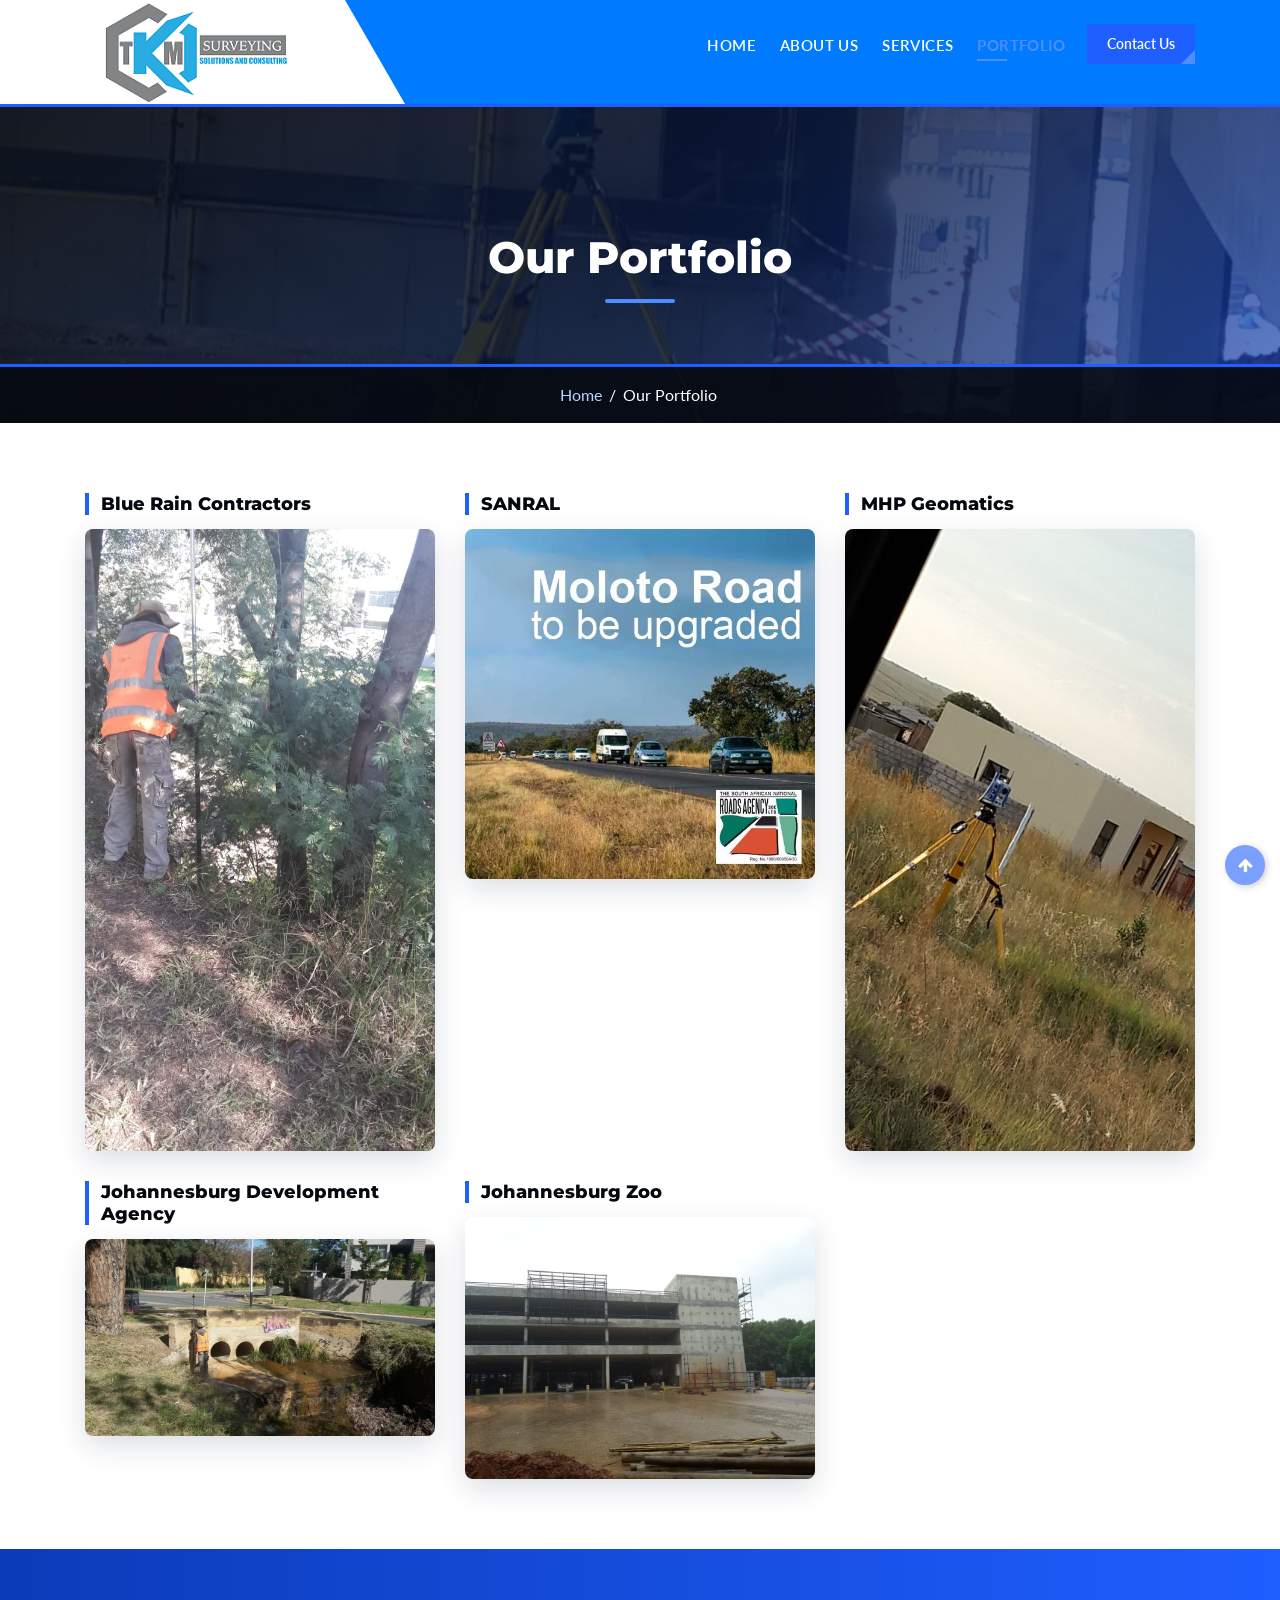
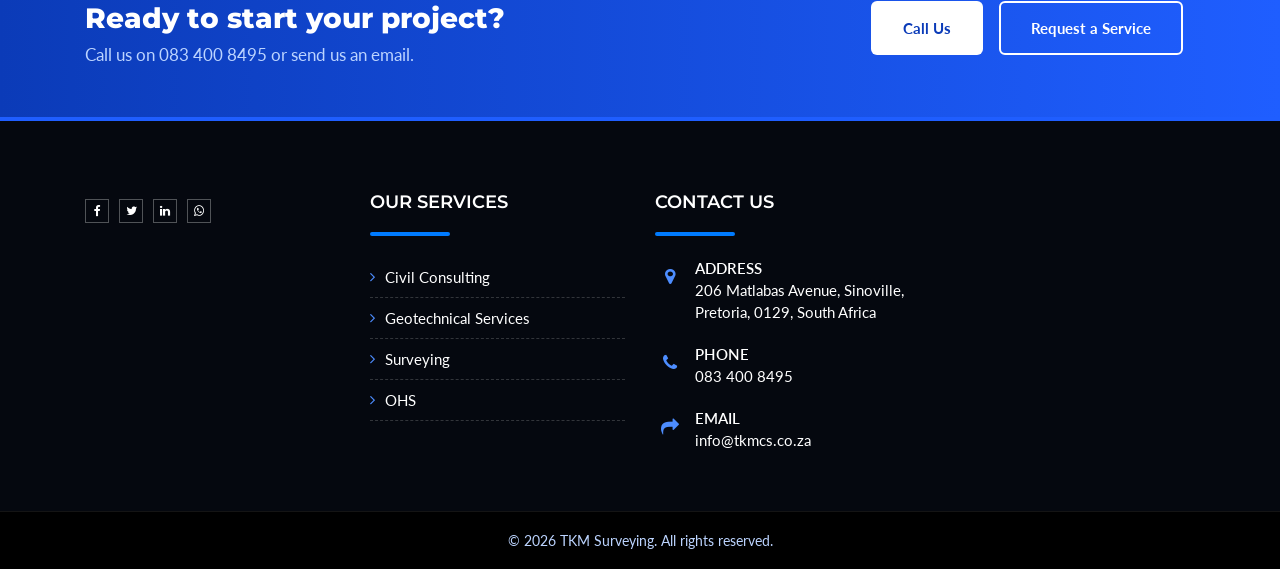
<file: portfolio.html>
<!DOCTYPE html>
<html lang="en">
<head>
    <meta charset="utf-8">
    <meta http-equiv="X-UA-Compatible" content="IE=edge">
    <meta name="author" content="Land Surveying,Surveying,Geotech,Construction" />
    <meta name="robots" content="Surveying,TKM" />
    <meta name="description" content="TKM Surveying Solutions and Consulting" />
    <meta name="format-detection" content="telephone=no">

    <link rel="icon" href="favicon.ico" type="image/x-icon" />
    <link rel="shortcut icon" type="image/x-icon" href="favicon.png" />

    <title>Our Portfolio | TKM Surveying</title>

    <meta name="viewport" content="width=device-width, initial-scale=1">

    <!--[if lt IE 9]>
    <script src="js/html5shiv.min.js"></script>
    <script src="js/respond.min.js"></script>
    <![endif]-->
    <link rel="stylesheet" href="https://fonts.googleapis.com/css2?family=Lato:wght@400;700&family=Montserrat:wght@500;700;800&display=swap">
    <link rel="stylesheet" href="plugins/fontawesome/css/font-awesome.min.css">
    <link rel="stylesheet" type="text/css" href="css/plugins.css">
    <link rel="stylesheet" type="text/css" href="css/style.css">
    <link class="skin" rel="stylesheet" type="text/css" href="css/skin/skin-1.css">
    <link rel="stylesheet" type="text/css" href="css/templete.css">
    <link rel="stylesheet" type="text/css" href="plugins/revolution/css/settings.css">
    <link rel="stylesheet" type="text/css" href="plugins/revolution/css/navigation.css">
</head>
<body id="bg">
    <div id="loading-area"></div>
    <div class="page-wraper">
        <!-- header -->
        <header class="site-header header-style-1 mo-left dark">
            <div class="sticky-header header header-curve main-bar-wraper navbar-expand-lg">
                <div class="main-bar bg-primary clearfix ">
                    <div class="container clearfix">
                        <div class="logo-header mostion"><a href="index.html"><img src="images/logo2.png" width="193" height="89" alt=""></a></div>
                        <button class="navbar-toggler collapsed navicon justify-content-end" type="button" data-toggle="collapse" data-target="#navbarNavDropdown" aria-controls="navbarNavDropdown" aria-expanded="false" aria-label="Toggle navigation">
                            <span></span>
                            <span></span>
                            <span></span>
                        </button>
                        <div class="extra-nav disnone-md hidden-md">
                            <div class="extra-cell">
                                <a href="contactus.html" class="site-button white skew-secondry">Contact Us</a>
                            </div>
                        </div>
                        <div class="header-nav navbar-collapse collapse justify-content-end" id="navbarNavDropdown">
                            <ul class=" nav navbar-nav">
                                <li><a href="index.html">Home</a></li>
                                <li><a href="aboutus.html">About Us</a></li>
                                <li><a href="services.html">Services</a></li>
                                <li class="active"><a href="portfolio.html">Portfolio</a></li>
                                <li class="d-lg-none d-xl-none"><a href="contactus.html">Contact Us</a></li>
                            </ul>
                        </div>
                    </div>
                </div>
            </div>
        </header>
        <!-- header END -->
        <div class="page-content">
            <!-- inner page banner -->
            <div class="bnr-inr overlay-black-middle" style="background-image:url(images/transnet.jpg);">
                <div class="container">
                    <div class="bnr-inr-entry">
                        <h1 class="text-white">Our Portfolio</h1>
                    </div>
                </div>
            </div>
            <div class="breadcrumb-row">
                <div class="container">
                    <ul class="list-inline">
                        <li><a href="index.html">Home</a></li>
                        <li>Our Portfolio</li>
                    </ul>
                </div>
            </div>
            <div class="section-full bg-white content-inner">
                <div class="container">
                    <div class="row ">
                        <div class="col-lg-4 col-md-4 col-sm-6 m-b30">
                            <div class="box">
                                <h4 class="title m-t0">Blue Rain Contractors</h4>
                                <div class="media"><img src="images/bluerain.jpg" alt=""></div>
                            </div>
                        </div>
                        <div class="col-lg-4 col-md-4 col-sm-6 m-b30">
                            <div class="box">
                                <h4 class="title m-t0">SANRAL</h4>
                                <div class="media"><img src="images/sanral.jpg" alt=""></div>
                            </div>
                        </div>
                        <div class="col-lg-4 col-md-4 col-sm-6 m-b30">
                            <div class="box">
                                <h4 class="title m-t0">MHP Geomatics</h4>
                                <div class="media"><img src="images/mhp.jpg" alt=""></div>
                            </div>
                        </div>
                        <div class="col-lg-4 col-md-4 col-sm-6 m-b30">
                            <div class="box">
                                <h4 class="title m-t0">Johannesburg Development Agency</h4>
                                <div class="media"><a href="#"><img src="images/jda.jpg" alt=""></a></div>
                            </div>
                        </div>
                        <div class="col-lg-4 col-md-4 col-sm-6 m-b30">
                            <div class="box">
                                <h4 class="title m-t0">Johannesburg Zoo</h4>
                                <div class="media"><img src="images/zoo.jpg" alt=""></div>
                            </div>
                        </div>
                    </div>
                </div>
            </div>

            <!-- call to action -->
            <section class="tkm-cta">
                <div class="container tkm-cta-inner">
                    <div>
                        <h2>Ready to start your project?</h2>
                        <p>Call us on 083 400 8495 or send us an email.</p>
                    </div>
                    <div>
                        <a class="tkm-btn tkm-btn-white" href="tel:0834008495">Call Us</a>
                        <a class="tkm-btn tkm-btn-ghost" href="contactus.html">Request a Service</a>
                    </div>
                </div>
            </section>
        </div>
        <!-- Content END-->
        <footer class="site-footer">
            <div class="footer-top">
                <div class="container">
                    <div class="row">
                        <div class="col-lg-3 col-md-6 col-sm-6 footer-col-4">
                            <div class="widget widget_about">
                                <ul class="social-icon dez-border">
                                    <li><a class="fa fa-facebook"></a></li>
                                    <li><a class="fa fa-twitter"></a></li>
                                    <li><a class="fa fa-linkedin"></a></li>
                                    <li><a class="fa fa-whatsapp"></a></li>
                                </ul>
                            </div>
                        </div>
                        <div class="col-lg-3 col-md-6 col-sm-6 footer-col-4">
                            <div class="widget widget_services">
                                <h4 class="m-b15 text-uppercase">Our services</h4>
                                <div class="separator bg-primary"></div>
                                <ul>
                                    <li><a href="services.html">Civil Consulting</a></li>
                                    <li><a href="services.html">Geotechnical Services</a></li>
                                    <li><a href="services.html">Surveying</a></li>
                                    <li><a href="services.html">OHS</a></li>
                                </ul>
                            </div>
                        </div>
                        <div class="col-lg-3 col-md-6 col-sm-6 footer-col-4">
                            <div class="widget widget_getintuch">
                                <h4 class="m-b15 text-uppercase">Contact us</h4>
                                <div class="separator bg-primary"></div>
                                <ul>
                                    <li><i class="fa fa-map-marker"></i><strong>address</strong> 206 Matlabas Avenue, Sinoville, Pretoria, 0129, South Africa </li>
                                    <li><i class="fa fa-phone"></i><strong>phone</strong>083 400 8495</li>
                                    <li><i class="fa fa-mail-forward"></i><strong>email</strong>info@tkmcs.co.za</li>
                                </ul>
                            </div>
                        </div>
                    </div>
                </div>
            </div>
            <div class="footer-bottom">&copy; 2026 TKM Surveying. All rights reserved.</div>
        </footer>
        <button class="scroltop fa fa-arrow-up"></button>
    </div>
    <script src="js/jquery.min.js"></script>
    <script src="plugins/bootstrap/js/popper.min.js"></script>
    <script src="plugins/bootstrap/js/bootstrap.min.js"></script>
    <script src="plugins/bootstrap-select/bootstrap-select.min.js"></script>
    <script src="plugins/bootstrap-touchspin/jquery.bootstrap-touchspin.js"></script>
    <script src="plugins/magnific-popup/magnific-popup.js"></script>
    <script src="plugins/counter/waypoints.min.js"></script>
    <script src="plugins/counter/counterup.min.js"></script>
    <script src="plugins/imagesloaded/imagesloaded.js"></script>
    <script src="plugins/masonry/masonry-3.1.4.js"></script>
    <script src="plugins/masonry/masonry.filter.js"></script>
    <script src="plugins/owl-carousel/owl.carousel.js"></script>
    <script src="js/custom.js"></script>
    <script src="js/dz.carousel.js"></script>
    <script src="plugins/switcher/js/switcher.js"></script>
    <script src="js/dz.ajax.js"></script>
    <script src="https://stackpath.bootstrapcdn.com/bootstrap/4.3.1/js/bootstrap.min.js"></script>
</body>
</html>
</file>
<file: css/style.css>
/*
======================================
  * CSS TABLE CONTENT *  
======================================

1. GENERAL

2. HEADINGS

3. TEXT & PARAGRAPH

4. LISTS

5. BOX SPACING (inner & outer)
	>padding
	>marging
	
6. BOX MAX-WIDTH CSS

7. POSITIONS ( absolute & relative & statice & z-index )

8. COLOR (text & background)
	>text color
	>background color

9. IMAGES OVERLAY EFFECTS (overly animation on images)

10. IMAGES EFFECTS (image animation in images)
	 >image-opacity
	 >image-zoom
	 >image-zoom-slow
	 >image-shrink
	 >image-side-pan
	 >image-vertical-pan
	 >image-fade-in
	 >image-fade-out 
	 >image-rotate
	 >image-sepia
	 >image-blurr
	 >image-blurr-invert
	 >image off color
	 >image on color
 

11. CONTENT SHOW ON IMAGE BOX
 
12. FORM ELEMENTS

13. WP DEFAULT

14. HEADER (top part of page)

15. PAGE TOP BAR (left & right content)

16. LOGO ( company identify  symbol )

17. MAIN BAR ( place logo & main-navigation )

18. NAVIGATIONS
	>mena-menu
	>mobile-menu
	>footer-menu
	
19. BANNER

20. SLIDER
	>rs slider
	>owl slider
	
21. BLOG
	
22. WIDGETS

23. CUSTOMIZE CSS
	>set-radius
	>transition
	>float-clearfix
	
24. SORTCODES 
	>Buttons
	>Title separators		
	>Deviders	
	>Lists & bullets	
	>Tabs
	>Accordians		
	>Carousels	
	>Testimonials	
	>Pricing table
	>Alert box	
	>Modal pop
	>Social icons
	>Breadcrumb
	>Tables
	>Image effects

25. PAGINATION

26. FOOTER

27. PAGE-CONTENT

28. INNER-CONTENT

29. SIDE-NAV

30. ONE-PAGE-LAYOUT

======================================
  * END TABLE CONTENT *  
======================================
*/
/*--------------------------------------------------------------
1. GENERAL
---------------------------------------------------------------*/

body {
    background-color: #FFF;
    font-family: 'Lato', sans-serif;
    font-size: 16px;
    font-weight: 400;
    color:#6c757d;
    padding: 0;
    margin: 0;
    overflow-x: hidden;
}
a {
    color: #EFBB20;
    outline: 0 none;
    text-decoration: none;
}
a:hover,
a:focus {
    text-decoration: none;
    outline: 0 none;
}
a:active,
a:hover {
    color: #333333;
}
p a {
    color: #333333;
}
img {
    border-style: none;
    height: auto;
    max-width: 100%;
    vertical-align: middle;
}
hr {
    clear: both;
}
section,
article,
aside,
details,
figcaption,
figure,
footer,
header,
hgroup,
main,
menu,
nav,
summary {
    display: block;
}
address {
    font-style: italic;
}
table {
    background-color: transparent;
    width: 100%;
}
table thead th {
    color: #333;
}
table td {
    padding: 15px 10px;
}
p,
address,
pre,
hr,
ul,
ol,
dl,
dd,
table {
    margin-bottom: 24px;
}
.overflow-hide {
    overflow: hidden;
}
.overflow-auto {
    overflow: auto;
}
.clear {
    clear: both;
}
.pull-none {
    float: none;
}
::-moz-selection {
    background: #3396d1;
    color: #fff;
}
::selection {
    background: #3396d1;
    color: #fff;
}
/*---------------------------------------------------------------
2. HEADINGS
---------------------------------------------------------------*/

h1,
h2,
h3,
h4,
h5,
h6 {
    color: #123641;
    font-family: 'Nunito', sans-serif;
}
h1 a,
h2 a,
h3 a,
h4 a,
h5 a,
h6 a {
    color: #2e1e13;
}
h1 {
    font-size: 28px;
    line-height: 30px;
    margin-bottom: 25px;
	font-weight: 700;
}
h2 {
    font-size: 24px;
    line-height: 38px;
    margin-bottom: 25px;
	font-weight: 700;
}
h3 {
    font-size: 20px;
    line-height: 24px;
    margin-bottom: 20px;
	font-weight: 600;
}
h4 {
    font-size: 18px;
    line-height: 22px;
    margin-bottom: 15px;
	font-weight: 600;
}
h5 {
    font-size: 16px;
    line-height: 22px;
    margin-bottom: 10px;
	font-weight: 600;
}
h6 {
    font-size: 14px;
    line-height: 18px;
    margin-bottom: 10px;
	font-weight: 600;
}
/*---------------------------------------------------------------
3. TEXT & PARAGRAPH
---------------------------------------------------------------*/

p {
    line-height: 24px;
    margin-bottom: 24px;
}
strong {
    font-weight: 600;
}
/*text align*/

.text-left {
    text-align: left;
}
.text-center {
    text-align: center;
}
.text-right {
    text-align: right;
}
.text-justify {
    text-align: justify
}
/*text vertical align*/

.v-align-t {
    vertical-align: top;
	display:-webkit-inline-box;
}
.v-align-m {
    vertical-align: middle;
}
.v-align-b {
    vertical-align: bottom;
}
/*text no line brack*/

.text-nowrap {
    white-space: nowrap
}
/*text transform*/

.text-lowercase {
    text-transform: lowercase
}
.text-uppercase {
    text-transform: uppercase
}
.text-capitalize {
    text-transform: capitalize
}
/*text size*/

.font-14 {
    font-size: 14px;
}
.font-16 {
    font-size: 16px;
}
.font-18 {
    font-size: 18px;
}
.font-20 {
    font-size: 20px;
}
.font-22 {
    font-size: 22px;
}
.font-24 {
    font-size: 24px;
}
.font-26 {
    font-size: 26px;
    line-height: 30px;
}
.font-28 {
    font-size: 28px;
    line-height: 35px;
}
.font-30 {
    font-size: 30px;
    line-height: 35px;
}
.font-35 {
    font-size: 35px;
    line-height: 45px;
}
.font-40 {
    font-size: 40px;
    line-height: 50px;
}
/*text weight*/

.font-weight-300 {
    font-weight: 300;
}
.font-weight-400 {
    font-weight: 400;
}
.font-weight-500 {
    font-weight: 500;
}
.font-weight-600 {
    font-weight: 600;
}
.font-weight-700 {
    font-weight: 700;
}
.font-weight-800 {
    font-weight: 800;
}
.font-weight-900 {
    font-weight: 900;
}
/*---------------------------------------------------------------
4. LISTS
---------------------------------------------------------------*/

dl,
ul,
ol {
    list-style-position: outside;
    padding: 0;
}
ul,
ol {
    margin-bottom: 24px;
}
ul li,
ol li {
    padding: 0;
}
dl {
    margin-left: 0;
    margin-bottom: 30px;
}
dl dd {
    margin-bottom: 10px;
}
/*---------------------------------------------------------------
5. BOX SPACING (inner & outer)
	>padding
	>marging
---------------------------------------------------------------*/
/*== >padding (around) ======*/

.p-a0 {
    padding: 0;
}
.p-a5 {
    padding: 5px;
}
.p-a10 {
    padding: 10px;
}
.p-a15 {
    padding: 15px;
}
.p-a20 {
    padding: 20px;
}
.p-a25 {
    padding: 25px;
}
.p-a30 {
    padding: 30px;
}
.p-a40 {
    padding: 40px;
}
.p-a50 {
    padding: 50px;
}
.p-a60 {
    padding: 60px;
}
.p-a70 {
    padding: 70px;
}
.p-a80 {
    padding: 80px;
}
.p-a90 {
    padding: 90px;
}
.p-a100 {
    padding: 100px;
}
/*== >Padding (top) ==*/

.p-t0 {
    padding-top: 0;
}
.p-t5 {
    padding-top: 5px;
}
.p-t10 {
    padding-top: 10px;
}
.p-t15 {
    padding-top: 15px;
}
.p-t20 {
    padding-top: 20px;
}
.p-t30 {
    padding-top: 30px;
}
.p-t40 {
    padding-top: 40px;
}
.p-t50 {
    padding-top: 50px;
}
.p-t60 {
    padding-top: 60px;
}
.p-t70 {
    padding-top: 70px;
}
.p-t80 {
    padding-top: 80px;
}
.p-t90 {
    padding-top: 90px;
}
.p-t100 {
    padding-top: 100px;
}
/*== >Padding (bottom) ==*/

.p-b0 {
    padding-bottom: 0;
}
.p-b5 {
    padding-bottom: 5px;
}
.p-b10 {
    padding-bottom: 10px;
}
.p-b15 {
    padding-bottom: 15px;
}
.p-b20 {
    padding-bottom: 20px;
}
.p-b30 {
    padding-bottom: 30px;
}
.p-b40 {
    padding-bottom: 40px;
}
.p-b50 {
    padding-bottom: 50px;
}
.p-b60 {
    padding-bottom: 60px;
}
.p-b70 {
    padding-bottom: 70px;
}
.p-b80 {
    padding-bottom: 80px;
}
.p-b90 {
    padding-bottom: 90px;
}
.p-b100 {
    padding-bottom: 100px;
}
/*== >Padding (left) ==*/

.p-l0 {
    padding-left: 0;
}
.p-l5 {
    padding-left: 5px;
}
.p-l10 {
    padding-left: 10px;
}
.p-l15 {
    padding-left: 15px;
}
.p-l20 {
    padding-left: 20px;
}
.p-l30 {
    padding-left: 30px;
}
.p-l40 {
    padding-left: 40px;
}
.p-l50 {
    padding-left: 50px;
}
.p-l60 {
    padding-left: 60px;
}
.p-l70 {
    padding-left: 70px;
}
.p-l80 {
    padding-left: 80px;
}
.p-l90 {
    padding-left: 90px;
}
.p-l100 {
    padding-left: 100px;
}
/*== >Padding (right) ==*/

.p-r0 {
    padding-right: 0;
}
.p-r5 {
    padding-right: 5px;
}
.p-r10 {
    padding-right: 10px;
}
.p-r15 {
    padding-right: 15px;
}
.p-r20 {
    padding-right: 20px;
}
.p-r30 {
    padding-right: 30px;
}
.p-r40 {
    padding-right: 40px;
}
.p-r50 {
    padding-right: 50px;
}
.p-r60 {
    padding-right: 60px;
}
.p-r70 {
    padding-right: 70px;
}
.p-r80 {
    padding-right: 80px;
}
.p-r90 {
    padding-right: 90px;
}
.p-r100 {
    padding-right: 100px;
}
/*== >Padding (left right) ==*/

.p-lr0 {
    padding-left: 0;
    padding-right: 0;
}
.p-lr5 {
    padding-left: 5px;
    padding-right: 5px;
}
.p-lr10 {
    padding-left: 10px;
    padding-right: 10px;
}
.p-lr15 {
    padding-left: 15px;
    padding-right: 15px;
}
.p-lr20 {
    padding-left: 20px;
    padding-right: 20px;
}
.p-lr30 {
    padding-left: 30px;
    padding-right: 30px;
}
.p-lr40 {
    padding-left: 40px;
    padding-right: 40px;
}
.p-lr50 {
    padding-left: 50px;
    padding-right: 50px;
}
.p-lr60 {
    padding-left: 60px;
    padding-right: 60px;
}
.p-lr70 {
    padding-left: 70px;
    padding-right: 70px;
}
.p-lr80 {
    padding-left: 80px;
    padding-right: 80px;
}
.p-lr90 {
    padding-left: 90px;
    padding-right: 90px;
}
.p-lr100 {
    padding-left: 100px;
    padding-right: 100px;
}
/*== >Padding (top bottom) ==*/

.p-tb0 {
    padding-bottom: 0;
    padding-top: 0;
}
.p-tb5 {
    padding-bottom: 5px;
    padding-top: 5px;
}
.p-tb10 {
    padding-bottom: 10px;
    padding-top: 10px;
}
.p-tb15 {
    padding-bottom: 15px;
    padding-top: 15px;
}
.p-tb20 {
    padding-bottom: 20px;
    padding-top: 20px;
}
.p-tb30 {
    padding-bottom: 30px;
    padding-top: 30px;
}
.p-tb40 {
    padding-bottom: 40px;
    padding-top: 40px;
}
.p-tb50 {
    padding-bottom: 50px;
    padding-top: 50px;
}
.p-tb60 {
    padding-bottom: 60px;
    padding-top: 60px;
}
.p-tb70 {
    padding-bottom: 70px;
    padding-top: 70px;
}
.p-tb80 {
    padding-bottom: 80px;
    padding-top: 80px;
}
.p-tb90 {
    padding-bottom: 90px;
    padding-top: 90px;
}
.p-tb100 {
    padding-bottom: 100px;
    padding-top: 100px;
}
/*== >margin (around) ======*/

.m-auto {
    margin: auto;
}
.m-a0 {
    margin: 0;
}
.m-a5 {
    margin: 5px;
}
.m-a10 {
    margin: 10px;
}
.m-a15 {
    margin: 15px;
}
.m-a20 {
    margin: 20px;
}
.m-a30 {
    margin: 30px;
}
.m-a40 {
    margin: 40px;
}
.m-a50 {
    margin: 50px;
}
.m-a60 {
    margin: 60px;
}
.m-a70 {
    margin: 70px;
}
.m-a80 {
    margin: 80px;
}
.m-a90 {
    margin: 90px;
}
.m-a100 {
    margin: 100px;
}
/*== >marging (top) ==*/

.m-t0 {
    margin-top: 0;
}
.m-t5 {
    margin-top: 5px;
}
.m-t10 {
    margin-top: 10px;
}
.m-t15 {
    margin-top: 15px;
}
.m-t20 {
    margin-top: 20px;
}
.m-t30 {
    margin-top: 30px;
}
.m-t40 {
    margin-top: 40px;
}
.m-t50 {
    margin-top: 50px;
}
.m-t60 {
    margin-top: 60px;
}
.m-t70 {
    margin-top: 70px;
}
.m-t80 {
    margin-top: 80px;
}
.m-t90 {
    margin-top: 90px;
}
.m-t100 {
    margin-top: 100px;
}
/*== >marging (bottom) ==*/

.m-b0 {
    margin-bottom: 0;
}
.m-b5 {
    margin-bottom: 5px;
}
.m-b10 {
    margin-bottom: 10px;
}
.m-b15 {
    margin-bottom: 15px;
}
.m-b20 {
    margin-bottom: 20px;
}
.m-b30 {
    margin-bottom: 30px;
}
.m-b40 {
    margin-bottom: 40px;
}
.m-b50 {
    margin-bottom: 50px;
}
.m-b60 {
    margin-bottom: 60px;
}
.m-b70 {
    margin-bottom: 70px;
}
.m-b80 {
    margin-bottom: 80px;
}
.m-b90 {
    margin-bottom: 90px;
}
.m-b100 {
    margin-bottom: 100px;
}
/*== >marging (left) ==*/

.m-l0 {
    margin-left: 0;
}
.m-l5 {
    margin-left: 5px;
}
.m-l10 {
    margin-left: 10px;
}
.m-l15 {
    margin-left: 15px;
}
.m-l20 {
    margin-left: 20px;
}
.m-l30 {
    margin-left: 30px;
}
.m-l40 {
    margin-left: 40px;
}
.m-l50 {
    margin-left: 50px;
}
.m-l60 {
    margin-left: 60px;
}
.m-l70 {
    margin-left: 70px;
}
.m-l80 {
    margin-left: 80px;
}
.m-l90 {
    margin-left: 90px;
}
.m-l100 {
    margin-left: 100px;
}
/*== >marging (right) ==*/

.m-r0 {
    margin-right: 0;
}
.m-r5 {
    margin-right: 5px;
}
.m-r10 {
    margin-right: 10px;
}
.m-r15 {
    margin-right: 15px;
}
.m-r20 {
    margin-right: 20px;
}
.m-r30 {
    margin-right: 30px;
}
.m-r40 {
    margin-right: 40px;
}
.m-r50 {
    margin-right: 50px;
}
.m-r60 {
    margin-right: 60px;
}
.m-r70 {
    margin-right: 70px;
}
.m-r80 {
    margin-right: 80px;
}
.m-r90 {
    margin-right: 90px;
}
.m-r100 {
    margin-right: 100px;
}
/*== >marging (left right) ==*/

.m-lr0 {
    margin-left: 0;
    margin-right: 0;
}
.m-lr5 {
    margin-left: 5px;
    margin-right: 5px;
}
.m-lr10 {
    margin-left: 10px;
    margin-right: 10px;
}
.m-lr15 {
    margin-left: 15px;
    margin-right: 15px;
}
.m-lr20 {
    margin-left: 20px;
    margin-right: 20px;
}
.m-lr30 {
    margin-left: 30px;
    margin-right: 30px;
}
.m-lr40 {
    margin-left: 40px;
    margin-right: 40px;
}
.m-lr50 {
    margin-left: 50px;
    margin-right: 50px;
}
.m-lr60 {
    margin-left: 60px;
    margin-right: 60px;
}
.m-lr70 {
    margin-left: 70px;
    margin-right: 70px;
}
.m-lr80 {
    margin-left: 80px;
    margin-right: 80px;
}
.m-lr90 {
    margin-left: 90px;
    margin-right: 90px;
}
.m-lr100 {
    margin-left: 100px;
    margin-right: 100px;
}
/*== >marging (top bottom) ==*/

.m-tb0 {
    margin-bottom: 0;
    margin-top: 0;
}
.m-tb5 {
    margin-bottom: 5px;
    margin-top: 5px;
}
.m-tb10 {
    margin-bottom: 10px;
    margin-top: 10px;
}
.m-tb15 {
    margin-bottom: 15px;
    margin-top: 15px;
}
.m-tb20 {
    margin-bottom: 20px;
    margin-top: 20px;
}
.m-tb30 {
    margin-bottom: 30px;
    margin-top: 30px;
}
.m-tb40 {
    margin-bottom: 40px;
    margin-top: 40px;
}
.m-tb50 {
    margin-bottom: 50px;
    margin-top: 50px;
}
.m-tb60 {
    margin-bottom: 60px;
    margin-top: 60px;
}
.m-tb70 {
    margin-bottom: 70px;
    margin-top: 70px;
}
.m-tb80 {
    margin-bottom: 80px;
    margin-top: 80px;
}
.m-tb90 {
    margin-bottom: 90px;
    margin-top: 90px;
}
.m-tb100 {
    margin-bottom: 100px;
    margin-top: 100px;
}
/*== > colum gap less ==*/

.no-col-gap [class*="col-xs-"],
.no-col-gap [class*="col-sm-"],
.no-col-gap [class*="col-md-"],
.no-col-gap [class*="col-lg-"] {
    padding-left: 0;
    padding-right: 0;
}
/*---------------------------------------------------------------
6. BOX MAX-WIDTH CSS
---------------------------------------------------------------*/

.max-w100 {
    max-width: 100px;
}
.max-w200 {
    max-width: 200px;
}
.max-w300 {
    max-width: 300px;
}
.max-w400 {
    max-width: 400px;
}
.max-w500 {
    max-width: 500px;
}
.max-w600 {
    max-width: 600px;
}
.max-w700 {
    max-width: 700px;
}
.max-w800 {
    max-width: 800px;
}
.max-w900 {
    max-width: 900px;
}
.max-w1000 {
    max-width: 1000px;
}
/*---------------------------------------------------------------
7. POSITIONS ( absolute & relative & statice & z-index )
---------------------------------------------------------------*/

.absolute {
    position: absolute;
}
.relative {
    position: relative;
}
.static {
    position: static;
}
.z-index1 {
    z-index: 1;
}
.z-index2 {
    z-index: 2;
}
.z-index3 {
    z-index: 3;
}
.z-index4 {
    z-index: 4;
}
.z-index5 {
    z-index: 5;
}
.z-index6 {
    z-index: 6;
}
.z-index7 {
    z-index: 7;
}
.z-index8 {
    z-index: 8;
}
.z-index9 {
    z-index: 9;
}
.z-index10 {
    z-index: 10;
}
.z-index100 {
    z-index: 100;
}
.z-index999 {
    z-index: 999;
}
/*---------------------------------------------------------------
8. COLOR (text & background)
	>text color
	>background color
---------------------------------------------------------------*/
/*=== >text color ===*/

.text-white {
    color: #fff;
}
.text-black {
    color: #000;
}
.text-gray {
    color: #f5f6f6;
}
.text-gray-dark {
    color: #d3d3d3;
}
.text-red {
    color: #f54646;
}
.text-green {
    color: #090;
}
.text-yellow {
    color: #FF0;
}
/*=== >background color ===*/

.bg-transparent {
    background-color: transparent;
}
.bg-primary {
    background-color: ;
}
.bg-white {
    background-color: #FFF;
}
.bg-black {
    background-color: #000;
}
.bg-black-light {
    background-color: #212121;
}
.bg-gray {
    background-color: #f5f6f6;
}
.bg-gray-dark {
    background-color: #d3d3d3;
}
.bg-red {
    background-color: #FF4045;
}
.bg-green {
    background-color: #38E225;
}
.bg-yellow {
    background-color: #F0F52E;
}
/*=== >background image ===*/

.bg-img-fix {
    background-attachment: fixed;
}
/*---------------------------------------------------------------
9. IMAGES OVERLAY EFFECTS (overly animation on images)
---------------------------------------------------------------*/

.img-overlay1,
.img-overlay2,
.img-overlay3,
.img-overlay4,
.img-overlay5,
.img-overlay6,
.img-overlay7,
.img-overlay8,
.img-overlay9,
.img-overlay11,
{
    position: relative;
}
.img-overlay1:before,
.img-overlay1:after,
.img-overlay2:before,
.img-overlay2:after,
.img-overlay3:before,
.img-overlay3:after,
.img-overlay4:before,
.img-overlay4:after,
.img-overlay5:before,
.img-overlay5:after,
.img-overlay6:before,
.img-overlay6:after,
.img-overlay7:before,
.img-overlay7:after,
.img-overlay8:before,
.img-overlay8:after,
.img-overlay9:before,
.img-overlay9:after,
.img-overlay11:before,
.img-overlay11:after {
    content: "";
    background: #000;
    position: absolute;
    left: 0;
    top: 0;
    width: 0;
    height: 0;
    opacity: 0.4;
    z-index: 1;
    -webkit-transition: all 0.3s linear;
    -moz-transition: all 0.3s linear;
    -ms-transition: all 0.3s linear;
    -o-transition: all 0.3s linear;
    transition: all 0.3s linear;
}
/*effect 1*/

.img-overlay1:before {
    width: 100%;
    height: 100%;
    opacity: 0;
}
.img-overlay1:hover:before,
.box:hover .img-overlay1:before {
    opacity: 0.5;
}
/*effect 2*/

.img-overlay2:before {
    width: 100%;
    height: 100%;
    opacity: 0;
    /* Permalink - use to edit and share this gradient: http://colorzilla.com/gradient-editor/#000000+0,000000+100&0+0,0.65+100 */
    
    background: -moz-linear-gradient(top, rgba(0, 0, 0, 0) 0%, rgba(0, 0, 0, 0.65) 100%);
    /* FF3.6-15 */
    
    background: -webkit-linear-gradient(top, rgba(0, 0, 0, 0) 0%, rgba(0, 0, 0, 0.65) 100%);
    /* Chrome10-25,Safari5.1-6 */
    
    background: linear-gradient(to bottom, rgba(0, 0, 0, 0) 0%, rgba(0, 0, 0, 0.65) 100%);
    /* W3C, IE10+, FF16+, Chrome26+, Opera12+, Safari7+ */
    
    filter: progid: DXImageTransform.Microsoft.gradient( startColorstr='#00000000', endColorstr='#a6000000', GradientType=0);
    /* IE6-9 */
}
.img-overlay2:hover:before,
.box:hover .img-overlay2:before {
    opacity: 0.9;
}
/*effect 3*/

.img-overlay3:before {
    left: 50%;
    top: 50%;
}
.img-overlay3:hover:before,
.box:hover .img-overlay3:before {
    width: 100%;
    height: 100%;
    top: 0;
    left: 0;
}
/*effect 4*/

.img-overlay4:before {
    left: 50%;
    top: 0;
    height: 100%;
}
.img-overlay4:hover:before,
.box:hover .img-overlay4:before {
    width: 100%;
    left: 0;
}
/*effect 5*/

.img-overlay5:before {
    left: 0;
    top: 50%;
    width: 100%;
}
.img-overlay5:hover:before,
.box:hover .img-overlay5:before {
    height: 100%;
    top: 0;
}
/*effect 6*/

.img-overlay6:before {
    left: 0;
    top: auto;
    bottom: 0;
    width: 100%;
}
.img-overlay6:hover:before,
.box:hover .img-overlay6:before {
    height: 100%;
}
/*effect 7*/

.img-overlay7:before,
.img-overlay7:after {
    height: 100%;
}
.img-overlay7:after {
    left: auto;
    right: 0;
}
.img-overlay7:hover:before,
.img-overlay7:hover:after,
.box:hover .img-overlay7:before,
.box:hover .img-overlay7:after {
    width: 50%;
}
/*effect 8*/

.img-overlay8:before,
.img-overlay8:after {
    height: 100%;
}
.img-overlay8:after {
    left: auto;
    right: 0;
}
.img-overlay8:hover:before,
.img-overlay8:hover:after,
.box:hover .img-overlay8:before,
.box:hover .img-overlay8:after {
    width: 100%;
    opacity: 0.3;
}
/*effect 9*/

.img-overlay9:before,
.img-overlay9:after {} .img-overlay9:after {
    left: auto;
    right: 0;
    top: auto;
    bottom: 0;
}
.img-overlay9:hover:before,
.img-overlay9:hover:after,
.box:hover .img-overlay9:before,
.box:hover .img-overlay9:after {
    width: 100%;
    height: 100%;
    opacity: 0.3;
}
/*effect 10*/

.img-overlay10:before,
.img-overlay10:after {
    width: 100%;
    height: 100%;
    opacity: 0;
}
.img-overlay10:hover:before,
.box:hover .img-overlay10:before {
    opacity: 0.5;
}
.img-overlay10:hover:after,
.box:hover .img-overlay10:after {
    width: 90%;
    height: 80%;
    left: 5%;
    top: 10%;
    opacity: 0.5;
    background: none;
    border: 1px dashed #FFFFFF;
}
.img-overlay11:after {} .img-overlay11:hover:after,
.box:hover .img-overlay11:after {
    height: 95%;
    opacity: 1;
    right: 7.5%;
    top: 2.5%;
    -moz-transform: skewY(0deg);
    -webkit-transform: skewY(0deg);
    -o-transform: skewY(0deg);
    -ms-transform: skewY(0deg);
    transform: skewY(0deg);
    width: 85%;
}
.img-overlay11:hover:before,
.box:hover .img-overlay11:before {
    height: 85%;
    left: 2.5%;
    opacity: 1;
    top: 7.5%;
    -moz-transform: skewY(0deg);
    -webkit-transform: skewY(0deg);
    -o-transform: skewY(0deg);
    -ms-transform: skewY(0deg);
    transform: skewY(0deg);
    width: 95%;
}
.img-overlay11:after {
    background: rgba(0, 0, 0, 0) none repeat scroll 0 0;
    border-left: 1px solid #fff;
    border-right: 1px solid #fff;
    bottom: 5%;
    height: 80%;
    left: auto;
    right: 5%;
    top: auto;
    -moz-transform: skewY(70deg);
    -webkit-transform: skewY(70deg);
    -o-transform: skewY(70deg);
    -ms-transform: skewY(70deg);
    transform: skewY(70deg);
    width: 90%;
}
.img-overlay11:before {
    background: rgba(0, 0, 0, 0) none repeat scroll 0 0;
    border-bottom: 1px solid #fff;
    border-top: 1px solid #fff;
    bottom: auto;
    height: 90%;
    left: 5%;
    right: auto;
    top: 5%;
    -moz-transform: skewX(-70deg);
    -webkit-transform: skewX(-70deg);
    -o-transform: skewX(-70deg);
    -ms-transform: skewX(-70deg);
    transform: skewX(-70deg);
    width: 80%;
}
.img-overlay11 {
    background-color: #000 !important;
}
.img-overlay11:hover img {
    opacity: 0.7 !important
}
/*---------------------------------------------------------------
10. IMAGES EFFECTS (image animation in images)
	 >image-opacity
	 >image-zoom
	 >image-zoom-slow
	 >image-shrink
	 >image-side-pan
	 >image-vertical-pan
	 >image-fade-in
	 >image-fade-out 
	 >image-rotate
	 >image-sepia
	 >image-blurr
	 >image-blurr-invert
	 >image off color
	 >image on color
---------------------------------------------------------------*/

.img-effect {
    position: relative;
    overflow: hidden;
    display: block;
}
.img-effect img {
    display: block;
    margin: 0;
    width: 100%;
    height: auto;
    box-shadow: 0 0 0 rgba(0, 0, 0, 0);
    -webkit-box-shadow: 0 0 0 rgba(0, 0, 0, 0);
    -moz-box-shadow: 0 0 0 rgba(0, 0, 0, 0);
    transition: all 0.25s;
    -moz-transition: all 0.25s;
    -webkit-transition: all 0.25s;
    -o-transition: all 0.25s;
}
/* >image-opacity */

.img-effect.opacity img:hover {
    opacity: 0.8;
    -moz-opacity: 0.8;
    -webkit-opacity: 0.8;
}
/* >image-zoom */

.img-effect.zoom-slow img {
    transition: all 10s;
    -moz-transition: all 10s;
    -webkit-transition: all 10s;
    -o-transition: all 10s;
}
.img-effect.zoom-slow:hover img {
    -moz-transform: scale(2);
    -webkit-transform: scale(2);
    -o-transform: scale(2);
    -ms-transform: scale(2);
    transform: scale(2);
}
/* >image-zoom-slow */

.img-effect.zoom:hover img {
    -moz-transform: scale(1.5);
    -webkit-transform: scale(1.5);
    -o-transform: scale(1.5);
    -ms-transform: scale(1.5);
    transform: scale(1.5);
}
/* >image-shrink */

.img-effect.shrink:hover img {
    transform: scale(0.8);
    -ms-transform: scale(0.8);
    -webkit-transform: scale(0.8);
    -o-transform: scale(0.8);
    -moz-transform: scale(0.8);
}
/* >image-side-pan */

.img-effect.side-pan:hover img {
    margin-left: -11%;
    transform: scale(1.2);
    -ms-transform: scale(1.2);
    -webkit-transform: scale(1.2);
    -o-transform: scale(1.2);
    -moz-transform: scale(1.2);
}
/* >image-vertical-pan */

.img-effect.vertical-pan:hover img {
    margin-top: -10%;
    transform: scale(1.2);
    -ms-transform: scale(1.2);
    -webkit-transform: scale(1.2);
    -o-transform: scale(1.2);
    -moz-transform: scale(1.2);
}
/* >image-fade-in */

.img-effect.fade-in {
    background: #000
}
.img-effect.fade-in img {
    opacity: 0.65;
    -moz-opacity: 0.65;
    -webkit-opacity: 0.65;
}
.img-effect.fade-in:hover img {
    opacity: 1;
    -moz-opacity: 1;
    -webkit-opacity: 1;
}
/* >image-fade-out */

.img-effect.fade-out {
    background: #000
}
.img-effect.fade-out:hover img {
    opacity: 0.7;
    -moz-opacity: 0.7;
    -webkit-opacity: 0.7;
}
/* >image-rotate */

.img-effect.rotate:hover img {
    -moz-transform: scale(1.5) rotate(-20deg);
    -webkit-transform: scale(1.5) rotate(-20deg);
    -o-transform: scale(1.5) rotate(-20deg);
    -ms-transform: scale(1.5) rotate(-20deg);
    transform: scale(1.5) rotate(-20deg);
}
/* >image-sepia */

.img-effect.sepia img {
    -webkit-filter: sepia(100%);
    filter: sepia(100%);
}
.algo-image-hover.sepia:hover img {
    -webkit-filter: sepia(0);
    filter: sepia(0);
}
/* >image-blurr */

.img-effect.blurr img {
    transition: all 0.2s;
    -moz-transition: all 0.2s;
    -webkit-transition: all 0.2s;
    -o-transition: all 0.2s;
}
.img-effect.blurr:hover img {
    filter: blur(3px);
    -webkit-filter: blur(3px);
    -moz-filter: blur(3px);
    -o-filter: blur(3px);
    -ms-filter: blur(3px);
}
/* >image-blurr-invert */

.img-effect.blurr-invert img {
    transition: all 0.2s;
    -moz-transition: all 0.2s;
    -webkit-transition: all 0.2s;
    -o-transition: all 0.2s;
}
.img-effect.blurr-invert img {
    filter: blur(3px);
    -webkit-filter: blur(3px);
    -moz-filter: blur(3px);
    -o-filter: blur(3px);
    -ms-filter: blur(3px);
}
.img-effect.blurr-invert:hover img {
    filter: blur(0px);
    -webkit-filter: blur(0px);
    -moz-filter: blur(0px);
    -o-filter: blur(0px);
    -ms-filter: blur(0px);
}
/* >image off color */

.img-effect.off-color img {
    filter: grayscale(0);
    -webkit-filter: grayscale(0);
    -moz-filter: grayscale(0);
    -o-filter: grayscale(0);
    -ms-filter: grayscale(0);
}
.img-effect.off-color:hover img {
    filter: grayscale(1);
    -webkit-filter: grayscale(1);
    -moz-filter: grayscale(1);
    -o-filter: grayscale(1);
    -ms-filter: grayscale(1);
}
/* >image on color */

.img-effect.on-color img {
    filter: grayscale(1);
    -webkit-filter: grayscale(1);
    -moz-filter: grayscale(1);
    -o-filter: grayscale(1);
    -ms-filter: grayscale(1);
}
.img-effect.on-color:hover img {
    filter: grayscale(0);
    -webkit-filter: grayscale(0);
    -moz-filter: grayscale(0);
    -o-filter: grayscale(0);
    -ms-filter: grayscale(0);
}
/*---------------------------------------------------------------
11. CONTENT SHOW ON IMAGE BOX
---------------------------------------------------------------*/
/* info box show */

.info-has {
    position: absolute;
    bottom: 0;
    left: 0;
    width: 100%;
    height: auto;
    padding: 30px 15px 40px;
    opacity: 0;
    margin-bottom: -100px;
    z-index: 2;
}
.info-has.p-a15 {
    padding: 15px;
}
.info-has.p-a20 {
    padding: 20px;
}
.info-has.bg-primary {
    background-color: rgba(27, 188, 232, 0.9);
}
.info-has.bg-green {
    background-color: rgba(106, 179, 62, 0.9);
}
.info-has.bg-black {
    background-color: rgba(0, 0, 0, 0.6);
}
.info-has.bg-white {
    background-color: rgba(255, 255, 255, 0.8)!important;
}
.info-has.bg-white h1,
.info-has.bg-white h2,
.info-has.bg-white h3,
.info-has.bg-white h4,
.info-has.bg-white h5,
.info-has.bg-white h6 {
    color: #3d474a;
}
.info-has.bg-white h1 a,
.info-has.bg-white h2 a,
.info-has.bg-white h3 a,
.info-has.bg-white h4 a,
.info-has.bg-white h5 a,
.info-has.bg-white h6 a {
    color: #3d474a;
}
.info-has.bg-white .info-has-text,
.info-has.bg-white p {
    color: #767676;
}
.info-has h1,
.info-has h2,
.info-has h3,
.info-has h4,
.info-has h5,
.info-has h6,
.info-has p,
.info-has-text,
.info-has a {
    color: #fff;
}
.info-has .info-has-text {
    margin-bottom: 20px;
    line-height: 24px;
}
.media {
    overflow: hidden;
    position: relative;
}
.box:hover .info-has,
.media:hover .info-has {
    opacity: 1;
    width: 100%;
    margin-bottom: 0;
}
/* without hover */

.info-has.no-hover {
    opacity: 1;
    width: 100%;
    margin-bottom: 0;
}
/* Skew */

.info-has.skew-has {
    border-top: 4px solid #2D3239;
    padding: 30px 40px 60px;
    -moz-transform: skewY(10deg);
    -webkit-transform: skewY(10deg);
    -o-transform: skewY(10deg);
    -ms-transform: skewY(10deg);
    transform: skewY(10deg);
    bottom: -35px;
}
.info-has.skew-has > * {
    -moz-transform: skewY(-10deg);
    -webkit-transform: skewY(-10deg);
    -o-transform: skewY(-10deg);
    -ms-transform: skewY(-10deg);
    transform: skewY(-10deg);
}
/*---------------------------------------------------------------
12. FORM ELEMENTS
---------------------------------------------------------------*/

label {
    font-weight: 600;
    margin-bottom: 10px;
}
.panel-default,
.panel-default > .panel-heading {
    border-color: #e7ecf1;
    color: inherit;
}
.panel-default > .panel-heading + .panel-collapse > .panel-body {
    border-top-color: #e7ecf1;
}
.form-group {
    margin-bottom: 25px;
}
.form-control {
    border-color: #e1e6eb;
    box-shadow: none;
    height: 40px;
    font-size: 16px;
    line-height: 20px;
    padding: 9px 12px;
}
.form-control:focus {
    border-color: #e1e1e1;
    outline: 0;
}
.form-control:focus,
.has-error .form-control:focus {
    -webkit-box-shadow: none;
    box-shadow: none;
}
.form-control.kv-fileinput-caption {
    height: 39px;
}
.form-group.form-inline .radio,
.form-group.form-inline .checkbox {
    margin-right: 15px;
}
/*input group*/

.input-group {
    width: 100%;
}
.input-group .form-control,
.input-group-addon,
.input-group-btn {
    display: table-cell;
}
.input-group-addon {
    background: #fff;
    border-color: #e1e1e1;
    padding: 6px 14px;
    font-size: 16px;
}
.input-group-addon.font-size-20 {
    font-size: 20px;
}
.input-group-addon.fixed-w {
    text-align: center;
    padding: 6px 0;
    width: 40px;
}
.input-group-addon.v-align-t {
    line-height: 30px;
}
/*select box*/

.dropdown-menu {
    font-size: 13px;
}
.bootstrap-select:not([class*="col-"]):not([class*="form-control"]):not(.input-group-btn) {
    width: 100%;
}
.bootstrap-select .dropdown-toggle {
    border: 1px solid #e7ecf1 !important;
    background-color: #fff !important;
    height: 40px;
    font-size: 13px;
    color: #999;
}
.bootstrap-select .dropdown-toggle:after {
    display: none;
}
.bootstrap-select .dropdown-toggle:active,
.bootstrap-select .dropdown-toggle:focus,
.bootstrap-select .dropdown-toggle:hover {
    background-color: #fff !important;
    border: 1px solid #e9e9e9 !important;
    box-shadow: none !important;
    outline: 0px !important;
}
.bootstrap-select:active,
.bootstrap-select:focus {
    border: 0px !important;
    box-shadow: none !important;
    outline: 0px !important;
}
.bootstrap-select.show {
    box-shadow: none !important;
    outline: 0px !important;
}
.bootstrap-select.show .dropdown-toggle {
    box-shadow: none !important;
    outline: 0px !important;
}
.bootstrap-select.show.btn-group .dropdown-menu.inner{
	display:block;
}	
.bootstrap-select div.dropdown-menu {
    border: 1px solid #e9e9e9;
    border-radius: 0;
    box-shadow: none;
    margin-top: -1px;
    padding: 0;
    font-size: 13px;
}
.bootstrap-select div.dropdown-menu ul li {
    padding: 0;
}
.bootstrap-select div.dropdown-menu ul li a {
    padding: 7px 10px;
    text-align: left;
    float: left;
    width: 100%;
    display: -webkit-inline-flex;
}
.bootstrap-select div.dropdown-menu ul li a img {
    border-radius: 100%;
    -webkit-border-radius: 100%;
    margin-right: 5px;
}
.bootstrap-select .bs-searchbox .form-control {
    padding: 5px 10px;
    height: 30px;
}
.bootstrap-select .dropdown-menu > li > a {
    display: block;
    padding: 3px 20px;
    clear: both;
    font-weight: 400;
    line-height: 1.42857143;
    color: #333;
	white-space: nowrap;
}
.bootstrap-select .dropdown-menu > li > a:hover {
	background-color:#f2f2f4;
	
}
/*radio & checkbox*/

input[type=checkbox],
input[type=radio] {
    display: none;
    opacity: 0;
    margin-left: 1px !important;
}
input[type=checkbox] + label,
input[type=radio] + label {
    display: block;
    padding-left: 20px !important;
    position: relative;
}
input[type=checkbox] + label:hover:before,
input[type=radio] + label:hover:before {
    border-color: #3396d1;
}
input[type=checkbox] + label:before,
input[type=radio] + label:before {
    background-color: #fff;
    border: 2px solid #b6b7b8;
    border-radius: 0px;
    content: "";
    display: inline-block;
    height: 16px;
    line-height: 1;
    margin-left: -20px;
    position: absolute;
    top: 2px;
    transition: all linear 0.1s;
    width: 16px;
}
input[type=checkbox] + label:after {
    color: #fff;
    content: "\f00c";
    font-family: FontAwesome;
    font-size: 0px;
    -webkit-font-smoothing: antialiased;
    left: 6px;
    position: absolute;
    top: 7px;
    transition: all linear 0.1s;
}
input[type=checkbox]:checked + label:before {
    border-width: 7px;
    border-color: #3396d1;
}
input[type=checkbox]:checked + label:after {
    font-size: 10px;
    left: 2px;
    top: 2px;
}
input[type=radio] + label:before {
    border-radius: 50%;
    content: "";
}
input[type=radio]:checked + label:before {
    border-color: #3396d1;
    border-width: 5px;
}
.form-inline .checkbox input[type="checkbox"],
.form-inline .radio input[type="radio"] {
    position: absolute;
    left: 0;
    bottom: 0;
}
/*touchspin input type number*/

.bootstrap-touchspin .input-group-btn-vertical {
    position: relative;
    white-space: nowrap;
    width: unset
    vertical-align: middle;
    display: table-cell;
}
.bootstrap-touchspin .input-group-btn-vertical > .btn {
    display: block;
    float: none;
    width: 100%;
    max-width: 100%;
    padding: 10px 10px 9px;
    margin-left: -1px;
    position: relative;
    border-width: 1px;
    border-style: solid;
    border-color: #e1e1e1;
    background: #FFF;
}
.bootstrap-touchspin .input-group-btn-vertical .bootstrap-touchspin-up {
    border-radius: 0;
    border-top-right-radius: 0;
}
.bootstrap-touchspin .input-group-btn-vertical .bootstrap-touchspin-down {
    margin-top: -2px;
    border-radius: 0;
    border-bottom-right-radius: 0;
}
.bootstrap-touchspin .input-group-btn-vertical i {
    position: absolute;
    top: 4px;
    left: 5px;
    font-size: 9px;
    font-weight: normal;
    color: #9fa0a1;
}
/*rating star*/

.input-rating input[type=radio] {
    display: none;
}
.input-rating input[type=radio] + label {
    display: inline-block;
    margin-left: -4px;
    padding-left: 0px !important;
    padding-right: 0px;
    width: 24px;
}
.input-rating input[type=radio] + label:first-of-type {
    margin-left: 0px;
}
.input-rating input[type=radio] + label:before {
    background-color: transparent;
    border: none;
    color: #ffd925;
    content: "\f006";
    display: inline-block;
    font-family: FontAwesome;
    font-size: 20px;
    -webkit-font-smoothing: antialiased;
    height: 14px;
    line-height: 1;
    margin-left: 0px;
    position: static;
    text-align: center;
    top: 2px;
    transition: none;
    width: 14px;
}
.input-rating input[type=radio]:checked + label:before,
.input-rating input[type=radio] + label.marked:before,
.input-rating input[type=radio] + label.filled:before,
.input-rating input[type=radio] + label.hovered.filled:before {
    content: "\f005";
}
.input-rating input[type=radio] + label.hovered:before {
    content: "\f006";
}
/*simple rating list*/

.rating-bx {
    color: #ffd925;
    font-size: 14px;
}
.rating-bx i {
    margin: 0 2px;
}
.rating-container .rating-stars::before {
    text-shadow: none;
}
.rating-container {
    color: #c8c8c8;
}
.rating-container .rating-stars {
    color: #3396d1;
}
/*validation symbol*/

.has-feedback label ~ .form-control-feedback {
    top: 31px;
}
/*loading*/

.loading-box {
    width: 100%;
    height: 100%;
    background-color: #FFF;
    position: fixed;
    left: 0;
    top: 0;
    opacity: 0.7;
    z-index: 9999;
}
.loading-pic {
    width: 70px;
    height: 70px;
    background: url(inc/images/loading.GIF) center no-repeat;
    position: fixed;
    left: 50%;
    top: 50%;
    margin: -35px;
    z-index: 99999;
}
/*loading - 2*/

.loading-cover,
.loading-srh-bar,
.loading-map {
    background: rgba(255, 255, 255, 0.8);
    position: absolute;
    left: 0;
    top: 0;
    width: 100%;
    height: 100%;
    z-index: 2;
}
.loading-cover .fa-spinner,
.loading-srh-bar .fa-spinner,
.loading-map .fa-spinner {
    position: absolute;
    left: 50%;
    top: 50%;
    margin: -10px;
    font-size: 25px;
    color: #333;
}
.banner-outer {
    margin-bottom: 0;
}
.success-top,
.error-top {
    margin-bottom: 0;
}
.alert-bx.alert-info {
    padding: 15px;
    border: 1px solid #bce8f1;
}
/*---------------------------------------------------------------
13. WP DEFAULT
---------------------------------------------------------------*/

.alignnone {
    margin: 0;
}
.aligncenter,
div.aligncenter {
    display: block;
    margin: 5px auto 15px;
}
.alignright {
    float: right;
    margin: 5px 0 25px 25px;
}
.alignleft {
    float: left;
    margin: 5px 25px 25px 0;
}
a img.alignright {
    float: right;
    margin: 5px 0 25px 25px;
}
a img.alignnone {
    margin: 5px 0 25px 0;
}
a img.alignleft {
    float: left;
    margin: 5px 25px 25px 0;
}
a img.aligncenter {
    display: block;
    margin: 5px auto 15px;
}
.wp-caption {
    max-width: 100%;
    text-align: center;
}
.wp-caption img[class*="wp-image-"] {
    display: block;
    margin: 0;
}
.wp-caption.alignnone {
    margin: 5px 0 25px 0;
}
.wp-caption.alignleft {
    margin: 5px 25px 25px 0;
}
.wp-caption.alignright {
    margin: 5px 0 25px 25px;
}
.wp-caption img {
    border: 0 none;
    height: auto;
    margin: 0;
    max-width: 100%;
    padding: 0;
    width: auto;
}
.wp-caption p.wp-caption-text {
    color: #9d9d9d;
    font-size: 13px;
    line-height: 18px;
    margin: 0;
    padding: 10px 0;
    text-align: left;
}
blockquote {
    padding: 16px 20px 16px 80px;
    font-size: 18px;
    font-style: italic;
    color: #555555;
    margin: 40px 0;
    border-left: none;
    line-height: 30px;
    position: relative;
    background: #f6f6f6;
    clear: both;
    border-left: 4px solid #EFBB20;
}
blockquote p {
    font-size: 18px;
    color: #555555;
    line-height: 30px;
    margin-bottom: 0px;
}
blockquote:before {
    content: '\f10d';
    font-family: "FontAwesome";
    color: #EFBB20;
    font-size: 35px;
    position: absolute;
    left: 20px;
    top: 20px;
    font-style: normal;
}
.size-auto,
.size-full,
.size-large,
.size-medium,
.size-thumbnail {
    max-width: 100%;
    height: auto;
}
/*---------------------------------------------------------------
14. HEADER (top part of page)
---------------------------------------------------------------*/

.site-header {
    position: relative;
    z-index: 999;
}
.site-header ul,
.site-header ol {
    margin-bottom: 0;
}
/*without top bar*/

.extra-nav {
    float: right;
    padding: 24px 0 20px;
    position: relative;
    z-index: 9;
}
.extra-nav .extra-cell {
    display: inline-block;
    margin-left: 10px;
}
@media only screen and (max-width: 991px) {
	.extra-nav .extra-cell {
		margin-right: 10px;
	}
}
@media only screen and (max-width: 480px) {
    .extra-nav {
        margin: 0 1px 0 0;
        text-align: right;
    }
}
/* map page header*/

#header-part.fix-map-header {
    height: 90px;
}
#header-part.fix-map-header .main-bar {
    position: fixed;
    top: 0;
    left: 0;
    z-index: 1;
}
@media only screen and (max-width: 480px) {
    #header-part.fix-map-header {
        height: 160px;
    }
}
/*---------------------------------------------------------------
15. PAGE TOP BAR (left & right content)
---------------------------------------------------------------*/

.top-bar {
    background-color: #F5F5F5;
    color: #ababab;
    padding: 5px 0;
}
.topbar-left {
    float: left;
}
.topbar-right {
    float: right;
}
.topbar-center,
.topbar-left,
.topbar-right {
    padding-left: 15px;
    padding-right: 15px;
}
@media only screen and (max-width: 767px) {
    .top-bar [class*="col-"] {
        width: 100%;
        text-align: right;
        padding: 10px 15px;
        border-bottom: 1px solid rgba(255, 255, 255, 0.1);
    }
    .top-bar [class*="col-"]:last-child {
        border-bottom: none;
    }
}
/*=== >eamil-phone (left) ===*/

.e-p-bx li {
    display: inline;
    font-size: 14px;
    padding-right: 10px;
}
.e-p-bx li a {
    color: #FFF;
}
.e-p-bx li i {
    margin-right: 10px;
    vertical-align: middle;
}
/*=== >social-links (right) ===*/

.social-bx,
.login-bx {
    margin: 0 0 0 15px;
    float: right;
}
.social-bx li,
.login-bx li {
    font-size: 12px;
    margin: 0;
    position: relative;
}
.social-bx li {
    padding-left: 1px;
    padding-right: 1px;
}
.social-bx li a,
.login-bx li a {
    color: #ffffff;
}
.social-bx li i,
.login-bx li i {
    vertical-align: baseline;
    margin: 0 5px 0 0;
}
.social-bx li span,
.login-bx li span {
    vertical-align: baseline;
    margin: 0 2px 0;
    font-size: 8px;
}
.login-bx li ul {
    top: 25px;
    left: auto;
    right: 0;
    border: none;
    padding: 0;
}
.login-bx li ul li {
    border-bottom: 1px solid #F7F7F7;
}
.login-bx li ul li a {
    color: #767676;
    padding: 9px 15px;
}
.arrow-up-border:before,
.arrow-up:after {
    position: absolute;
    display: inline-block;
    content: '';
}
.arrow-up-border:before {
    top: -7px;
    right: 19px;
    border-right: 7px solid transparent;
    border-bottom: 7px solid #F00;
    border-left: 7px solid transparent;
    border-bottom-color: rgba(0, 0, 0, 0.2);
}
.arrow-up:after {
    top: -6px;
    right: 20px;
    border-right: 6px solid transparent;
    border-bottom: 6px solid #ffffff;
    border-left: 6px solid transparent;
}
.arrow-left:before {
    position: absolute;
    top: -7px;
    left: 9px;
    display: inline-block;
    border-right: 7px solid transparent;
    border-bottom: 7px solid #ccc;
    border-left: 7px solid transparent;
    border-bottom-color: rgba(0, 0, 0, 0.2);
    content: '';
}
.arrow-left:after {
    position: absolute;
    top: -6px;
    left: 10px;
    display: inline-block;
    border-right: 6px solid transparent;
    border-bottom: 6px solid #ffffff;
    border-left: 6px solid transparent;
    content: '';
}
/*=== >language-list () ===*/

.language-bx li {
    display: inline;
    margin: 0 10px;
}
/*---------------------------------------------------------------
16. LOGO ( company identify  symbol )
---------------------------------------------------------------*/
/*=== >logo for header ===*/

.logo-header {
    display: table;
    float: left;
    vertical-align: middle;
    padding: 0;
    font-size: 36px;
    color: #EFBB20;
    margin-top: 0;
    margin-bottom: 0;
    margin-left: 0;
    margin-right: 0;
    width: 240px;
    height: 90px;
    position: relative;
    z-index: 9;
}
.logo-footer {
    display: table;
    vertical-align: middle;
    padding: 0;
    font-size: 36px;
    color: #EFBB20;
    margin-top: 15px;
    margin-bottom: 15px;
    margin-left: 0;
    margin-right: 0;
    max-width: 220px;
    height: 60px;
}
.logo-header > a,
.logo-footer > a {
    display: table-cell;
    vertical-align: middle;
}
.logo-header.center-block {
    margin-left: auto;
    margin-right: auto;
    float: none;
}
.logo-header img,
.logo-footer img {
    max-width: 100%;
    width: auto;
    height: auto;
}
.logo-header span,
.logo-footer span {
    font-size: 20px;
    color: #EFBB20;
    letter-spacing: 20px;
}
/*= When header is sticky =*/

.is-fixed .logo-header,
.is-fixed.header-curve .logo-header {
    height: 70px;
    width: 170px;
}
/*= Set width for mobile  =*/

@media only screen and (max-width: 767px) {
    .logo-header,
    .is-fixed.header-curve .logo-header {
        width: 180px;
    }
    .is-fixed .logo-header a img,
    .is-fixed.header-curve .logo-header a img {
        vertical-align: sub;
    }
}
/*---------------------------------------------------------------
17. MAIN BAR ( place logo & main-navigation )
---------------------------------------------------------------*/

.main-bar {
    background: #FFFFFF;
    width: 100%;
    position: relative;
}
.main-bar .container {} .header-curve .logo-header:before,
.header-curve .logo-header:after {
    background-color: #fff;
    content: "";
    position: absolute;
    bottom: 0;
    height: 100%;
    z-index: -1;
}
.header-curve .logo-header:before {
    right: -50px;
    width: 80%;
    -webkit-transform: skew( 30deg);
    -moz-transform: skew( 30deg);
    -o-transform: skew( 30deg);
    -ms-transform: skew( 30deg);
    transform: skew(30deg);
}
.header-curve .logo-header:after {
    right: 10%;
    width: 2000px;
}
.header-curve .logo-header img {} .is-fixed.header-curve .logo-header img {
    margin-top: -0;
}
@media only screen and (max-width: 767px) {
    .header-curve .logo-header:after {
        right: 0;
        left: auto;
    }
}
/*---------------------------------------------------------------
18. NAVIGATIONS
	>mena-menu
	>mobile-menu
	>footer-menu
---------------------------------------------------------------*/
/*== >mena-menu ==*/

.navbar-toggler {
	border:0;
    margin:37px 0 28px 15px;
    padding: 12px 10px;
}
.navbar-toggler span {
    background: #666;
}
.is-fixed .navbar-toggler {
    margin: 27px 0 14px 15px;
}
.header-nav {
    padding: 0;
	position: relative;
}
.header-nav .nav {
    float: right;
}
.header-nav .nav i {
    font-size: 9px;
    margin-left: 3px;
    margin-top: -3px;
    vertical-align: middle;
    opacity: 0.7;
}
.header-nav .nav > li {
    margin: 0px;
    font-weight: 400;
    text-transform: uppercase;
    position: relative;
	z-index: 1;
}
.header-nav .nav > li > a {
    border-radius: 0px;
    color: #555555;
    font-size: 14px;
    font-weight: 500;
    padding: 34px 12px;
    cursor: pointer;
	display: inline-block;
}
.header-nav .nav > li > a:hover {
    background-color: transparent;
    color: #efbb20;
}
.header-nav .nav > li > a:active,
.header-nav .nav > li > a:focus {
    background-color: transparent;
}
.header-nav .nav > li.active > a,
.header-nav .nav > li.current-menu-item > a {
    background-color: transparent;
    color: #EFBB20;
}
.header-nav .nav > li:hover > a {
    color: #EFBB20;
}
.header-nav .nav > li:hover > .sub-menu,
.header-nav .nav > li:hover > .mega-menu {
    opacity: 1;
    visibility: visible;
    margin-top: 0;
    -webkit-transition: all 0.5s ease;
    -moz-transition: all 0.5s ease;
    -ms-transition: all 0.5s ease;
    -o-transition: all 0.5s ease;
    transition: all 0.5s ease;
}
.header-nav .nav > li .sub-menu {
    background-color: #ffffff;
    border: 0px solid #f4f4f4;
    display: block;
    left: 0;
    list-style: none;
    margin: 20px 0 0;
    opacity: 0;
    padding: 0px;
    position: absolute;
    visibility: hidden;
    width: 220px;
    z-index: 10;
	box-shadow: 0 15px 20px 0 rgba(0, 0, 0, 0.1);
}
.header-nav .nav > li .sub-menu li {
    border-bottom: 0px dashed #f4f4f4;
    position: relative;
}
.header-nav .nav > li .sub-menu li a {
    color: #333;
    display: block;
    font-size: 14px;
    padding: 10px 20px;
    text-transform: capitalize;
    transition: all 0.15s linear;
}
.header-nav .nav > li .sub-menu li a:hover {
    background-color: #F2F2F2;
    color: #EFBB20;
    text-decoration: none;
}
.header-nav .nav > li .sub-menu li:hover > a {
    color: #EFBB20;
}
.header-nav .nav > li .sub-menu li:last-child {
    border-bottom: 0px;
}
.header-nav .nav > li .sub-menu li .fa {
    color: #363636;
    display: block;
    float: right;
    font-size: 14px;
    margin: 0;
    position: absolute;
    right: 20px;
    top: 50%;
    transform: translateY(-50%);
    -o-transform: translateY(-50%);
    -webkit-transform: translateY(-50%);
    -moz-transform: translateY(-50%);
}
.header-nav .nav > li .sub-menu li > .sub-menu {
    left: 220px;
    margin: 0 0 0 20px;
    -webkit-transition: all 0.5s ease;
    -moz-transition: all 0.5s ease;
    -ms-transition: all 0.5s ease;
    -o-transition: all 0.5s ease;
    transition: all 0.5s ease;
}
.header-nav .nav > li .sub-menu li:hover > .sub-menu {
    left: 220px;
    margin: 0px;
    opacity: 1;
    top: -1px;
    visibility: visible;
}
.header-nav .nav > li .sub-menu li:hover > .sub-menu:before {
    background-color: transparent;
    bottom: 0px;
    content: '';
    display: block;
    height: 100%;
    left: -6px;
    position: absolute;
    top: 0px;
    width: 6px;
}
.header-nav .nav > li.has-mega-menu {
    position: inherit;
}
.header-nav .nav > li .mega-menu {
    background-color: #ffffff;
    border: 0 solid #e9e9e9;
    display: table;
    left: 0px;
    list-style: none;
    opacity: 0;
    position: absolute;
    right: 0px;
    visibility: hidden;
    width: 100%;
    margin-top: 20px;
	box-shadow: 0 15px 20px 0 rgba(0, 0, 0, 0.1);
}
.header-nav .nav > li .mega-menu > li {
    display: table-cell;
    padding: 10px 0;
    position: relative;
    vertical-align: top;
    width: 25%;
}
.header-nav .nav > li .mega-menu > li:after {
    content: "";
    border-right: 1px dashed rgba(204, 204, 204, 0.2);
    position: absolute;
    right: 0px;
    top: 0px;
    display: block;
    width: 1px;
    height: 100%;
}
.header-nav .nav > li .mega-menu > li:last-child:after {
    display: none;
}
.header-nav .nav > li .mega-menu > li > a {
    color: #4b4b4b;
    display: block;
    font-size: 14px;
    padding: 0 20px;
	font-weight: 800;
}
.header-nav .nav > li .mega-menu > li ul {
    list-style: none;
    margin: 10px 0px 0px 0px;
    padding: 0px;
	width: 100%;
}
.header-nav .nav > li .mega-menu > li ul a {
    color: #333;
    display: block;
    font-size: 14px;
    line-height: 34px;
    text-transform: capitalize;
    padding: 0 20px;
}
.header-nav .nav > li .mega-menu > li ul a:hover {
    color: #EFBB20;
    background-color: #F2F2F2;
}
.header-nav .nav > li.menu-item-has-children:before {
    content: "\f078";
    display: block;
    font-family: "FontAwesome";
    right: 4px;
    position: absolute;
    top: 50%;
    color: #999;
    margin-top: -8px;
    font-size: 8px;
}
@media only screen and (max-width: 991px) {
	/* Mobile Responsive */
    .side-nav .nav.navbar-nav li a i.fa-chevron-down:before,
    .nav.navbar-nav li a i.fa-chevron-down:before {
		content:"\f078";
	}
	.side-nav .nav.navbar-nav li.open a i.fa-chevron-down:before,
	.nav.navbar-nav li.open a i.fa-chevron-down:before {
		content:"\f054";
	}
    .side-nav .nav.navbar-nav li a i.fa-chevron-down,
    .nav.navbar-nav li a i.fa-chevron-down,
    .nav.navbar-nav li a i.fa-angle-right {
        background-color: rgba(0, 0, 0, 0.2);
        color: #ffffff;
        height: 100%;
        line-height: 50px;
        position: absolute;
        right: 0;
        text-align: center;
        top: -6px;
        width: 50px;
        z-index: 3;
    }
	.header-nav .nav > li .sub-menu li i.fa-angle-right:before{
		content: "\f078";
		font-size: 10px;
	}
	.header-nav .nav > li .sub-menu li.open i.fa-angle-right:before{
		content: "\f054";
	}
    .header-nav .nav > li .sub-menu .sub-menu,
    .header-nav .nav > li:hover .sub-menu .sub-menu,
    .header-nav .nav > li:hover .sub-menu,
    .header-nav .nav > li:hover .mega-menu {
        display: none;
        opacity: 1;
        margin-top: 0;
    }
	.header-nav .nav li .sub-menu .sub-menu{
		display: none;
        opacity: 1;
        margin-top: 0;
	}
	.header-nav .nav > li.open > .sub-menu .sub-menu{
		display: none;
	}
	.header-nav .nav > li.open > .sub-menu li.open .sub-menu,
    .header-nav .nav > li.open > .mega-menu,
    .header-nav .nav > li.open > .sub-menu,
	.header-nav .nav > li ul.mega-menu ul{
        display: block;
        opacity: 1;
        margin-top: 0;
    }
	.header-nav .nav > li .sub-menu li .fa{
		top: 50%;
		transform: translateY(-50%);
		-webkit-transform: translateY(-50%);
		-o-transform: translateY(-50%);
		-moz-transform: translateY(-50%);
		-ms-transform: translateY(-50%);
		margin: 0;
		right: -1px;
		color:#fff;
	}
	.header-nav .nav > li .mega-menu > li{
		padding:0;
	}
	.header-nav .nav > li .mega-menu > li > a{
		display:none;
	}
	.header-nav .nav .mega-menu a i{
		display:inline-block;
		float:none;
		margin-top: 0;
	}
    .header-nav .nav .open > a,
    .header-nav .nav .open > a:focus,
    .header-nav .nav .open > a:hover {
        background-color: inherit;
        border-color: #e9e9e9;
    }
    .header-nav.nav-dark.nav .open > a,
    .header-nav.nav-dark .nav .open > a:focus,
    .header-nav.nav-dark .nav .open > a:hover {
        border-color: rgba(0, 0, 0, 0.2);
    }
    header .logo {
        display: block;
        padding: 4px 0;
    }
    .header-nav .nav > li > a {
        padding: ;
    }
    .header-nav .nav i {
        margin-top: 6px;
    }
	.mo-left .header-nav.nav-dark{
		background-color:#202020;
	}
	.mo-left .header-nav{
		overflow: scroll;
		position: fixed;
		width: 60px;
		left:-280px;
		height:100% !important;
		transition:all 0.5s;
	-webkit-transition:all 0.5s;
	-moz-transition:all 0.5s;
	-o-transition:all 0.5s;
		top:0;
		background-color:#fff;
		margin:0;
		z-index:99;
		
	}
	.mo-left .header-nav li.open a{
		position:relative;
	}
	.navbar-nav{
		height:auto;
	}
	.mo-left .header-nav.show {
		left: -1px;
		transition:all 0.8s;
		-webkit-transition:all 0.8s;
		-moz-transition:all 0.8s;
		-o-transition:all 0.8s;
		margin:0;
		width: 280px;
	}
	.mo-left .navbar-toggler.open:after{
		background-color: rgba(0, 0, 0, 0.6);
		content: "";
		height: 100%;
		left: 0;
		position: fixed;
		right: 0;
		top: 0;
		transform: scale(100);
		-o-transform: scale(100);
		-moz-transform: scale(100);
		-webkit-transform: scale(100);
		width: 100%;
		z-index: -1;
		transition:all 0.5s;
	}
	.mo-left .header-nav .logo-header {
		display: block;
		float: none;
		height: auto;
		max-width: 100%;
		padding: 30px 15px;
		width: 100%;
	}
	.mo-left .header-nav .logo-header img{
		max-width: unset;
		width: 180px;
	}
	.mo-left .navbar-toggler.open span{
		background:#fff;
	}
	.mo-left .header-nav .nav > li .mega-menu,
	.mo-left .header-nav .nav > li .sub-menu{
		box-shadow: none;
	}
    /* responsive strat when media screen [991px] css START*/
    
    .navbar-header {
        float: none;
    }
    .navbar-toggler {
        display: block;
    }
    .navbar-collapse.collapse {
        display: none!important;
    }
    .navbar-collapse.collapse.show {
        /* NEW */
        
        display: block!important;
    }
    /* responsive strat when medai screen [991px] css END*/
    
    .header-nav {
        clear: both;
        margin: 0 -15px;
        border-bottom: 1px solid #E9E9E9;
    }
    .header-nav .nav {
        float: none;
        margin: 0;
        background: #fff;
		width: 100%;
		display: block;
    }
    .header-nav .nav li {
		float: none;
		display: block;
		width: 100%;
    }
    .header-nav .nav > li .sub-menu > li,
    .header-nav .nav > li .mega-menu > li {
        float: none;
        display: block;
        width: auto;
    }
    .header-nav .nav > li > a {
        padding: 12px 15px;
        border-top: 1px solid #E9E9E9;
		display:block;
		position: relative;
    }
    .header-nav .nav i {
        float: right;
    }
    .header-nav .nav > li > a:hover,
    .header-nav .nav > li > a:active,
    .header-nav .nav > li > a:focus {
        background-color: #f0f0f0;
        text-decoration: none;
    }
    .header-nav .nav > li .mega-menu > li:after {
        display: none;
    }
        .header-nav .nav > li ul,
    .header-nav .nav > li .sub-menu,
    .header-nav .nav > li .mega-menu {
        display: none;
        position: static;
        visibility: visible;
        width: auto;
        background: #f6f6f6;
    }
    .header-nav .nav > li ul.mega-menu ul {
        display: none;
    }
    .header-nav .nav > li:hover > ul,
    .header-nav .nav > li:hover .sub-menu,
    .header-nav .nav > li:hover .mega-menu,
    .header-nav .nav > li .sub-menu li > .sub-menu {
        opacity: 1;
        visibility: visible;
        display: block;
        margin: 0;
    }
    .header-nav .nav > li ul.mega-menu li:hover ul {
        display: block;
    }
	.header-nav .nav > li .sub-menu .sub-menu,
    .header-nav .nav > li:hover .sub-menu .sub-menu,
    .header-nav .nav > li:hover .sub-menu,
    .header-nav .nav > li:hover .mega-menu {
        display: none;
        opacity: 1;
        margin-top: 0;
    }
	.header-nav .nav li .sub-menu .sub-menu{
		display: none;
        opacity: 1;
        margin-top: 0;
	}
	.header-nav .nav > li.open > .sub-menu .sub-menu{
		display: none;
	}
	.header-nav .nav > li.open > .sub-menu li.open .sub-menu,
    .header-nav .nav > li.open > .mega-menu,
    .header-nav .nav > li.open > .sub-menu,
	.header-nav .nav > li ul.mega-menu ul{
        display: block;
        opacity: 1;
        margin-top: 0;
    }
}


/*= nav dark version =*/

.nav-dark.header-nav .nav > li .sub-menu,
.nav-dark.header-nav .nav > li .mega-menu {
    background-color: #2D3239;
    border: 1px solid rgba(0, 0, 0, 0.2);
}
.nav-dark.header-nav .nav > li .sub-menu li {
    border-bottom: 1px solid #23282f;
}
.nav-dark.header-nav .nav > li .sub-menu li a,
.nav-dark.header-nav .nav > li .mega-menu > li ul a,
.nav-dark.header-nav .nav > li .mega-menu > li > a {
    color: #CCCCCC;
}
.nav-dark.header-nav .nav > li .sub-menu li a:hover {
    background-color: #23282f;
}
.nav-dark.header-nav .nav > li .mega-menu > li ul a:hover {
    background-color: #23282f;
    color: #EFBB20;
}
.nav-dark.header-nav .nav > li .mega-menu > li:after {
    background-color: rgba(0, 0, 0, 0.2);
}
@media only screen and (max-width: 991px) {
    .nav-dark.header-nav {
        border-bottom: 1px solid rgba(0, 0, 0, 0.8);
    }
    .nav-dark.header-nav .nav {
        background-color: #2D3239;
    }
    .nav-dark.header-nav .nav > li > a {
        border-top: 1px solid rgba(0, 0, 0, 0.2);
    }
    [class*="bg-"] .nav-dark.header-nav .nav > li > a {
        color: #999;
    }
    [class*="bg-"] .nav-dark.header-nav .nav > li.active > a,
    [class*="bg-"] .nav-dark.header-nav .nav > li:hover > a {
        color: #EFBB20;
    }
    .nav-dark.header-nav .nav > li > a:hover,
    .nav-dark.header-nav .nav > li > a:active,
    .nav-dark.header-nav .nav > li > a:focus {
        background-color: #2D3239;
        color: #EFBB20;
    }
    .nav-dark.header-nav .nav > li ul,
    .nav-dark.header-nav .nav > li .sub-menu,
    .nav-dark.header-nav .nav > li .mega-menu {
        background-color: #2D3239;
    }
}
/*= when header is sticky =*/

.sticky-no .main-bar {
    position: static !important;
}
/*= when header is sticky =*/

.is-fixed .main-bar {
    position: fixed;
    top: 0;
    left: 0;
}
.is-fixed .header-nav .nav > li > a {
    padding: 24px 12px;
}
.is-fixed .extra-nav {
    padding: 15px 0;
}
.extra-nav .site-button{
	font-size:14px;
}
@media only screen and (max-width: 991px) {
    .is-fixed .header-nav .nav > li > a {
        padding: 12px 15px;
    }
}
@media only screen and (max-width: 767px) {
    .is-fixed .header-nav .nav {
        height: 225px;
    }
    .is-fixed .header-nav .nav > li > a {
        padding: 12px 15px;
    }
    .is-fixed#header-part .navbar-toggler {
        margin: 15px 0;
    }
	.logo-header{
		height: 70px;
	}
	.navbar-toggler{
		margin:27px 0 14px 15px;
	}
	.extra-nav{
		 padding: 15px 0;
	}
	.header-curve .logo-header img {
		margin-top: -5px;
	}
}
/*= header full width =*/

#header-part.full-width .top-bar .container,
#header-part.full-width .main-bar .container {
    width: auto;
}
/*= Header style designs strat =*/
/*header with bg primary color 1 */

[class*="bg-"] .header-nav .nav > li > a {
    color: black;
    font-size: 15px;
}
[class*="bg-"] .header-nav .nav > li.active > a,
[class*="bg-"] .header-nav .nav > li.current-menu-item > a {
    color: #fff;
    opacity: 0.8;
    font-size: 15px;
    font-weight: 800;
}
[class*="bg-"] .header-nav .nav > li > a:hover,
[class*="bg-"] .header-nav .nav > li:hover > a {
    color: #fff;
    opacity: 0.8;
    font-size: 15px;
    font-weight: 800;
}
[class*="bg-"] .navbar-toggle {
    border-color: #fff;
}
[class*="bg-"] .navbar-toggle span {
    background-color: #fff;
}
@media only screen and (max-width: 991px) {
    [class*="bg-"] .header-nav .nav > li > a {
        color: #555;
    }
	[class*="bg-"] .header-nav .nav > li.active > a,
	[class*="bg-"] .header-nav .nav > li.current-menu-item > a {
		color: #000;
		opacity:1;
	}
	[class*="bg-"] .header-nav .nav > li > a:hover,
	[class*="bg-"] .header-nav .nav > li:hover > a {
		color: #000;
		opacity:1;
	}
}
/* Contact-Info Boxed */
.contact-info {
    margin: 0;
    padding: 15px 0;
}
.contact-info li {
    list-style: none;
    width: 25%;
    float: left;
    padding: 11px 0;
}
.contact-info li:last-child {
    padding: 0;
}
.contact-info h6 {
    font-size: 16px;
    margin: 0 0 5px 0;
}
.contact-info li i {
    margin-right: 5px;
    font-size: 18px;
}
.social-line li {
    display: inline-block;
    float: left;
    margin-left: -1px;
}
/*header style 1 (default) */
/*header style 2 (center content) */
.bnr-inr.bnr-inr-lg {
    height: 800px;
}
.bnr-inr.bnr-inr-md {
    height: 600px;
}
.bnr-inr.bnr-inr-sm {
    height: 400px;
}

.header-style-1 .top-bar .social-bx {
	margin-left:0;	
}
.header-style-1.dark .top-bar {
    background-color:#123641;
}
.header-style-1.dark .top-bar .fa {
	border: 1px solid rgba(255, 255, 255, 0.1);
	color: #fff;
}
.header-style-1 .top-bar .fa {
    border: 1px solid rgba(0, 0, 0, 0.1);
    color: #b0b0b0;
    font-size: 15px;
    height: 35px;
    line-height: 33px;
    padding: 0;
    text-align: center;
    vertical-align: middle;
    width: 35px;
}
.header-style-1 .e-p-bx li{
	padding-right:0;
	padding-left:5px;
}
.header-style-1 .header-nav .nav > li.active > a:after, 
.header-style-1 .header-nav .nav > li:hover > a:after {
    background: #ffffff none repeat scroll 0 0;
    bottom: 30px;
    content: "";
    height: 2px;
    left: 12px;
    position: absolute;
    width: 30px;
	transition: all 0.5s ease 0s;
}
.header-style-1 .is-fixed .header-nav .nav > li.active > a:after, 
.header-style-1 .is-fixed .header-nav .nav > li:hover > a:after {
    bottom: 20px;
}
/* responsive */
@media only screen and (max-width: 991px) {
	.header-style-1 .header-nav .nav > li.active > a:after, 
	.header-style-1 .header-nav .nav > li:hover > a:after {
		content:none;
	}
}
@media only screen and (max-width: 767px) {
	.header-style-1 .top-bar .topbar-right ul li span{
		display:none;
	}
	.header-style-1 .top-bar .topbar-right ul li  i{ 
		margin-right:0;  
	}
	.header-style-1 .top-bar  .topbar-left, 
	.header-style-1 .top-bar  .topbar-right{ 
		padding:0 15px; 
	}
}
/* ================== Header Style 2 ================== */
.header-style-2 .fa-chevron-down {
    display: none;
}
.header-style-2 .top-btn a {
    background: #f0ba22;
    border: 10px solid #2d313a;
    width: 65px;
    height: 65px;
    display: block;
    margin: 0px auto;
    color: #fff;
    text-align: center;
    line-height: 45px;
    font-size: 20px;
    transform: rotate(45deg);
    margin: -62px auto 0;
}
.header-style-2 .social-line li a {
    color: #ababab;
    border: 1px solid #e3e3e3;
    border-width: 0 1px;
    height: 45px;
    line-height: 45px;
    padding: 0 15px;
    display: inline-block;
    min-width: 45px;
    cursor: pointer;
}
.header-style-2 .top-bar {
    border-bottom: 1px solid #e3e3e3;
    padding: 0;
    background-color: #F5F5F5;
}
/* header style dark 1 */
.header-style-2.dark .top-bar {
    background-color:#123641;
    border-color:#163A45;
}
.header-style-2.dark .social-line li a {
    border-color: #163A45;
}
/* header style dark 1 End */
/* Responsive CSS */
/* Tablate [991] Responsive CSS */

@media only screen and (max-width: 991px) {
    .header-style-2 .topbar-left,
    .header-style-2 .topbar-right {
        padding-left: 0;
        padding-right: 0;
    }
    .header-style-2 .topbar-left li a span {
        display: none;
    }
    .header-style-2 .fa-chevron-down {
        display: block;
    }
}
/* ================== Header Style 3 ================== */
.header-style-3 .main-bar {
    background-color: #F5F5F5;
    height: 45px;
    border-bottom: 1px solid #e3e3e3;
}
.header-style-3 .main-bar .container {} .header-style-3 .topbar-left,
.header-style-3 .topbar-right {
    padding-left: 0;
    padding-right: 0;
}
.header-style-3 .slide-up {
    position: absolute;
    width: 100%;
}
.header-style-3 .logo-header {
    height: 85px;
}
.header-style-3 .is-fixed .header-nav .nav > li > a{
	padding: 24px 15px;
}
.header-style-3 .header-nav .nav > li > a {
    padding: 32px 15px;
}
.header-style-3 .top-bar {
    padding: 0;
}
.header-style-3 .header-curve .logo-header::after {
    right: 15px;
    width: 100%;
}
/* Dark */

.header-style-3.dark .top-bar,
.header-style-3.dark .main-bar {
    background-color: #123641;
}
.header-style-3.dark .social-line li a {
    border-color: #2f2f2f;
}
.header-style-3.dark .main-bar {
    border-bottom: 0;
}
/* Dark End */

/* Top Bar */

.header-style-3 .fa-chevron-down {
    display: none;
}
.header-style-3 .social-line li a {
    color: #ababab;
    border: 1px solid;
    border-color: #e3e3e3;
    border-width: 0 1px;
    height: 45px;
    line-height: 45px;
    padding: 0 15px;
    display: inline-block;
    min-width: 45px;
    cursor: pointer;
}
.header-style-3 .top-bar {
    border-bottom: 0px;
    background-color: #F5F5F5;
}
/* Top Bar End */
/* Responsive CSS */
/* Tablate [991] Responsive CSS */

@media only screen and (max-width: 991px) {
    .header-style-3 .header-nav .nav > li > a,
    .header-style-3 .is-fixed .header-nav .nav > li > a {
        padding: 12px 15px;
    }
    .header-style-3 .topbar-left,
    .header-style-3 .topbar-right {
        padding-left: 0;
        padding-right: 0;
    }
    .header-style-3 .topbar-left li a span {
        display: none;
    }
    .header-style-3 .fa-chevron-down {
        display: block;
    }
}

/* ================== Header Style 4 ================== */

.header-style-4 {
    margin-bottom: 0px;
}
.header-style-4 .slide-up {
    position: absolute;
    width: 100%;
}
.header-style-4 .header-nav.navbar-collapse ul {
    float: left;
}
.header-style-4 .mostion {
    display: none;
}
.header-style-4 .main-bar {
    background: #fff;
}
.header-style-4 .header-nav .nav > li > a {
    padding: 25px 15px;
}
.header-style-4 .extra-nav {
    padding: 15px 0;
}
.header-style-4 .top-bar {
    padding: 0;
}
/* Dark */

.header-style-4.dark .main-bar {
    background: #5F2652;
}
.header-style-4.dark .top-bar {
    border-bottom: 1px solid #7e4571;
    background-color: #6F3662;
}
.header-style-4.dark .social-line li a {
    border-color: #7e4571;
}
.header-style-4.dark .contact-info span {
    color: #fff
}
/* Dark End */
/* Contact-Info Boxed */

.contact-info {
    margin: 0;
    padding: 15px 0;
}
.contact-info li {
    list-style: none;
    width: 25%;
    float: left;
    padding: 11px 0;
}
.contact-info li:last-child {
    padding: 0;
}
.contact-info h6 {
    font-size: 16px;
    margin: 0 0 5px 0;
}
.contact-info li i {
    margin-right: 5px;
    font-size: 18px;
}
.social-line li {
    display: inline-block;
    float: left;
    margin-left: -1px;
}
/* Contact-Info Boxed End */
/* Top Bar */

.header-style-4 .fa-chevron-down {
    display: none;
}
.header-style-4 .social-line li a {
    color: #ababab;
    border: 1px solid;
    border-color: #e3e3e3;
    border-width: 0 1px;
    height: 45px;
    line-height: 45px;
    padding: 0 15px;
    display: inline-block;
    min-width: 45px;
    cursor: pointer;
}
.header-style-4 .top-bar {
    border-bottom: 1px solid #e3e3e3;
    background-color: #F5F5F5;
}
.nav-block {
    background-color: #ffffff;
    box-shadow: 0 0 5px 0 #a0a0a0;
    margin-bottom: 0;
    position: relative;
}
/* Header Boxed */

.boxed .header-style-4 .top-bar .container {
    padding-left: 15px;
    padding-right: 15px;
}
.boxed .header-style-4 .container.header-contant-block {
    padding-left: 15px;
    padding-right: 15px;
}
.boxed .header-style-4 .nav-block {
    border-radius: 0px;
}
/* Header Boxed End */
/* Header is-fixed */

.header-style-4 .is-fixed .header-contant-block {
    display: none;
}
.header-style-4 .is-fixed .main-bar {
    background: #fff;
}
.header-style-4 .is-fixed .nav-block {
    border-radius: 0px;
    box-shadow: none;
    position: unset;
}
/* Header is-fixed End*/
/* Dark Header  */
/* Dark Header End */
/* Responsive CSS */
/* Tablate [991] Responsive CSS */

@media only screen and (max-width: 1200px) {
	.contact-info h6,
	.contact-info .site-button h5{
		font-size: 13px;
	}
	.contact-info li span,
	.contact-info .site-button p{
		font-size:13px;
	}
}
@media only screen and (max-width: 991px) {
    .header-style-4 .header-contant-block {
        display: none;
    }
    .header-style-4 {
        margin-bottom: 0px;
    }
    .header-style-4 .nav-block {
        box-shadow: none;
    }
    .header-style-4 .header-nav.navbar-collapse ul {
        float: none;
    }
    .header-style-4 .mostion {
        display: table;
    }
    .header-style-4 .top-bar .container {
        padding-left: 15px;
        padding-right: 15px;
    }
    .header-style-4 .header-nav .nav > li > a {
        padding: 12px 15px;
    }
    .header-style-4 .extra-nav {
        padding: 25px 0;
    }
    .header-style-4 .is-fixed .extra-nav {
        padding: 15px 0;
    }
    .header-style-4 .dez-topbar-left,
    .header-style-4 .dez-topbar-right {
        padding-left: 0;
        padding-right: 0;
    }
    .header-style-4 .dez-topbar-left li a span {
        display: none;
    }
    .header-style-4 .fa-chevron-down {
        display: block;
    }
}
/* Tablate [991] Responsive CSS End */
/* Mobile [767] Responsive CSS */

@media only screen and (max-width: 767px) {
    .header-style-4 .slide-up {
        position: unset;
    }
	.top-bar .social-line span{
		display: none;
	}
	.header-style-4 .extra-nav{
		padding: 15px 0;
	}
	.header-style-4 .extra-nav .extra-cell{
		margin: 0;
	}
}
/* ================== Header Style 5 ================== */

.header-style-5 .top-bar {
    background-color: rgba(255, 255, 255, 0);
    border-bottom: 1px solid rgba(255, 255, 255, 0.2);
    padding: 0;
}
.header-style-5 .social-line li a {
    color: #fff;
    border: 1px solid;
    border-color: rgba(255, 255, 255, 0.2);
    border-width: 0 1px;
    height: 45px;
    line-height: 45px;
    padding: 0 15px;
    display: inline-block;
    min-width: 45px;
    cursor: pointer;
}
.header-style-5 .main-bar {
    background: rgba(0, 0, 0, 0);
    position: absolute;
    border-bottom: 1px solid rgba(255, 255, 255, 0.2);
}
.header-style-5 .header-nav .nav > li > a {
    color: #fff;
}
.header-style-5 .navbar-toggler span {
    background: #FFF;
}
.header-style-5.dark .main-bar {
    background: rgba(0, 0, 0, 0.5);
}
/*header 5 fixed*/

.header-style-5 .is-fixed .social-line li a {
    color: #ababab;
}
.header-style-5 .is-fixed .top-bar,
.header-style-5 .is-fixed .social-line li a {
    border-color: #e3e3e3;
}
.header-style-5 .is-fixed .main-bar {
    position: fixed;
    background: #fff;
}
.header-style-5 .is-fixed .navbar-toggler span {
    background: #666;
}
.header-style-5 .is-fixed .header-nav .nav > li > a {
    color: inherit;
}
.header-style-5 .is-fixed .navbar-toggler span {
    background: #666 !important;
}
.header-style-5 .fa-chevron-down {
    display: none;
}
/*header 5 fixed End */
/* Responsive CSS */
/* Tablate [1024] Responsive CSS */

@media only screen and (max-width: 1024px) {
    .header-style-5 .fa-chevron-down {
        display: none;
    }
}
/* Tablate [1024] Responsive CSS End */
/* Tablate [991] Responsive CSS */

@media only screen and (max-width: 991px) {
    .header-style-5 .fa-chevron-down {
        display: block;
    }
	.header-style-5 .header-nav .nav > li > a {
		color: unset;
	}
	.header-style-5 .header-nav.nav-dark .nav > li > a{
		color:#fff;
	}
}
/* Tablate [991] Responsive CSS End */
/* Mobile [767] Responsive CSS */

@media only screen and (max-width: 767px) {
    .header-style-5 .header-nav .nav > li > a {
        color: #555555;
    }
	
}
/* Mobile [767] Responsive CSS End */
/* Responsive CSS End */
/* Responsive CSS */
/* Tablate [991] Responsive CSS */

@media only screen and (max-width: 991px) {
    .header-style-5 .dez-topbar-left,
    .header-style-5 .dez-topbar-right {
        padding-left: 0;
        padding-right: 0;
    }
    .header-style-5 .dez-topbar-left li a span {
        display: none;
    }
    .header-style-5 .fa-chevron-down {
        display: block;
    }
}

.navicon{
  width: 20px;
  height: 18px;
  position: relative;
  -webkit-transform: rotate(0deg);
  -moz-transform: rotate(0deg);
  -o-transform: rotate(0deg);
  transform: rotate(0deg);
  -webkit-transition: .5s ease-in-out;
  -moz-transition: .5s ease-in-out;
  -o-transition: .5s ease-in-out;
  transition: .5s ease-in-out;
  cursor: pointer;
  float: right;
}
.bg-primary .navicon span {
    background: #fff;
}
.navicon span{
  display: block;
  position: absolute;
  height: 2px;
  width: 100%;
  border-radius: 1px;
  opacity: 1;
  left: 0;
  -webkit-transform: rotate(0deg);
  -moz-transform: rotate(0deg);
  -o-transform: rotate(0deg);
  transform: rotate(0deg);
  -webkit-transition: .25s ease-in-out;
  -moz-transition: .25s ease-in-out;
  -o-transition: .25s ease-in-out;
  transition: .25s ease-in-out;
}

.navicon span:nth-child(1) {
  top: 0px;
}

.navicon span:nth-child(2) {
  top: 7px;
}
.navicon span:nth-child(3) {
  top: 14px;
}
.navicon.open span:nth-child(1) {
  top: 7px;
  -webkit-transform: rotate(135deg);
  -moz-transform: rotate(135deg);
  -o-transform: rotate(135deg);
  transform: rotate(135deg);
}
.navicon.open span:nth-child(2) {
  opacity: 0;
  left: -60px;
}
.navicon.open span:nth-child(3) {
  top: 7px;
  -webkit-transform: rotate(-135deg);
  -moz-transform: rotate(-135deg);
  -o-transform: rotate(-135deg);
  transform: rotate(-135deg);
}
/*---------------------------------------------------------------
19. BANNER
---------------------------------------------------------------*/

.banner-row,
.banner-outer {
    position: relative;
}
.bnr-pic {
    width: 100%;
    overflow: hidden;
}
.bnr-pic img {
    width: 100%;
    height: auto;
    display: block;
}
.bnr-text {
    position: absolute;
    left: 0;
    top: 35%;
    width: 100%;
    margin: 0;
    font-family: Raleway;
    color: #FFFFFF;
    font-family: "Raleway";
}
.bnr-text-has {
    max-width: 600px;
}
.bnr-text strong,
.bnr-text span {
    text-shadow: 0 1px 2px rgba(0, 0, 0, 0.3);
    -webkit-text-shadow: 0 1px 2px rgba(0, 0, 0, 0.3)
}
.bnr-text strong {
    display: block;
    font-size: 60px;
    font-weight: 700;
    line-height: 70px;
    margin: 0 0 25px;
    color: #FFFFFF;
}
.bnr-text span {
    font-size: 20px;
    line-height: 30px;
    font-weight: 600;
    display: block;
    margin-bottom: 30px;
}
.bnr-text .btn {
    margin-right: 30px;
}
@media only screen and (max-width: 1200px) {
    .bnr-text strong {
        font-size: 60px;
        line-height: 60px;
        margin: 0 0 15px;
    }
    .bnr-text span {
        font-size: 20px;
        line-height: 24px;
    }
}
@media only screen and (max-width: 991px) {
    .bnr-text strong {
        font-size: 50px;
        line-height: 50px;
        margin: 0 0 10px;
    }
}
@media only screen and (max-width: 767px) {
    .bnr-text strong {
        font-size: 40px;
        line-height: 40px;
        margin: 0 0 0;
    }
}
@media only screen and (max-width: 680px) {
    .bnr-text strong {
        font-size: 30px;
        line-height: 30px;
        margin: 0 0 0;
    }
    .bnr-text span {
        font-size: 14px;
        line-height: 18px;
    }
}
@media only screen and (max-width: 480px) {
    .bnr-text strong {
        font-size: 20px;
        line-height: 20px;
    }
    .bnr-text span {
        font-size: 12px;
        line-height: 16px;
    }
}
/*== > inner page banner ==*/

.bnr-inr {
    height: 300px;
    background-size: cover;
    background-position: center center;
    display: table;
    width: 100%;
	padding-bottom: 0;
}
.bnr-inr .container {
    display: table;
    height: 100%;
	text-align:center;
}
.bnr-inr-entry {
    display: table-cell;
    vertical-align: middle;
}
.banner-inner-row h1,
.banner-inner-row h2,
.banner-inner-row h3,
.banner-inner-row h4,
.banner-inner-row h5,
.banner-inner-row h6 {
    color: #FFF;
}
/*== >  Provider banner off ==*/

.banner-inner-row.provider-banner-off {
    height: 150px;
    background-image: url("file:///C|/Users/admin/Documents/inc/images/pattern/pattern1.jpg") !important;
    background-repeat: repeat;
    background-size: auto;
}
.provider-banner-off.overlay-black-middle::after {
    opacity: 0.1;
}
/*---------------------------------------------------------------
20. SLIDER
	>rs slider
	>owl slider
---------------------------------------------------------------*/
/*== >rs slider ==*/

.tp-caption .font-weight-300 {
    font-weight: 300;
}
.tp-caption .font-weight-400 {
    font-weight: 400;
}
.tp-caption .font-weight-500 {
    font-weight: 500;
}
.tp-caption .font-weight-600 {
    font-weight: 600;
}
.tp-caption .font-weight-700 {
    font-weight: 700;
}
.tp-caption .font-weight-800 {
    font-weight: 800;
}
.tp-caption .font-weight-900 {
    font-weight: 900;
}
.tp-caption h1,
.tp-caption h2,
.tp-caption h3,
.tp-caption h4,
.tp-caption h5,
.tp-caption h6 {
    font-weight: 800;
    margin-bottom: 24px;
    color: #FFFFFF;
}
.tp-caption h1 {
    font-size: 70px;
    line-height: 60px;
}
.tp-caption h2 {
    font-size: 60px;
    line-height: 50px;
}
.tp-caption h3 {
    font-size: 50px;
    line-height: 40px;
    margin-bottom: 20px;
}
.tp-caption h4 {
    font-size: 40px;
    line-height: 30px;
    margin-bottom: 15px;
}
.tp-caption h5 {
    font-size: 30px;
    line-height: 4px;
    margin-bottom: 10px;
}
.tp-caption h6 {
    font-size: 20px;
    line-height: 22px;
    margin-bottom: 10px;
}
.tp-caption h4,
.tp-caption h5,
.tp-caption h6 {
    font-weight: 600;
}
.tp-caption .text {
    color: #ffffff;
    font-size: 20px;
    line-height: 24px;
    width: 500px;
}
.overlay-row {
    background: #000 none repeat scroll 0 0;
    height: 100%;
    left: 0;
    opacity: 0.3;
    position: absolute;
    top: 0;
    width: 100%;
    z-index: 1;
}
/*== >owl slider ==*/
/* next pre btn */
.owl-none .owl-nav{
	display:none;
}
.owl-theme .owl-nav,
.owl-theme .owl-dots {
    margin-top: 20px;
    text-align: center;
}
.owl-theme .owl-nav .disabled {
    opacity: .5;
    cursor: default
}
/* owl dots button */

.owl-theme .owl-dots{
	text-align:center;
}
.owl-theme .owl-dots .owl-dot {
    display: inline-block;
    zoom: 1;
    *display: inline;
}
.owl-theme .owl-dots .owl-dot span {
    width: 10px;
    height: 10px;
    margin: 5px 7px;
    background: #d6d6d6;
    display: block;
    -webkit-backface-visibility: visible;
    -webkit-transition: opacity 200ms ease;
    -moz-transition: opacity 200ms ease;
    -ms-transition: opacity 200ms ease;
    -o-transition: opacity 200ms ease;
    transition: opacity 200ms ease;
    -webkit-border-radius: 30px;
    -moz-border-radius: 30px;
    border-radius: 30px
}
.owl-theme .owl-dots .owl-dot.active span,
.owl-theme .owl-dots .owl-dot:hover span {
    background: #869791
}
/* owl dots style */
.owl-theme.dots-style-1 .owl-dots .owl-dot {
	
}
.owl-theme.dots-style-1 .owl-dots .owl-dot span,
.owl-theme.dots-style-2 .owl-dots .owl-dot span {
	background: rgba(0,0,0,0.2);
	width: 8px;
    height: 8px;
    margin: 5px;
}
.owl-theme.dots-style-1 .owl-dots .owl-dot.active span,
.owl-theme.dots-style-1 .owl-dots .owl-dot:hover span {
	background: #000;
}
/* owl dots style 3 */
.owl-theme.dots-style-3 .owl-dots {
    margin-top: 30px;
    position: unset;
    right: auto;
    text-align: center;
    top: auto;
    transform: translateY(-50%);
    -o-transform: translateY(-50%);
    -moz-transform: translateY(-50%);
    -webkit-transform: translateY(-50%);
    width: auto;
}
.owl-theme.dots-style-3 .owl-dots .owl-dot span{
    height: 8px;
    width: 8px;
	margin: 0;
}
.owl-theme.dots-style-3 .owl-dots .owl-dot {
    border: 1px solid;
    border-radius: 20px;
    display: inline-block;
    margin: 4px;
    padding: 3px;
}
.owl-theme.dots-style-3 .owl-dots .owl-dot.active, 
.owl-theme.dots-style-3 .owl-dots .owl-dot:hover{
	border: 1px solid #FF3B68;
}
.owl-theme.dots-style-3 .owl-dots .owl-dot.active span, 
.owl-theme.dots-style-3 .owl-dots .owl-dot:hover span{
	background-color:#FF3B68;
}
.owl-item.dots-style-3 .slide-content-box{
	opacity:0;
}
.owl-item.active.dots-style-3 .slide-content-box{
	opacity:1;
	transition:all 2s ease 2s;
	-moz-transition:all 2s ease 2s;
	-webkit-transition:all 2s ease 2s;
	-o-transition:all 2s ease 2s;
}


/*owl button top to center  */

.owl-btn-top-c .owl-nav {
    text-align: center;
}
/*owl button top to left  */

.owl-btn-top-l .owl-nav {
    text-align: left;
}
.owl-btn-top-l .owl-nav .owl-prev {
    margin-left: 0;
}
/*owl button top to right  */

.owl-btn-top-r .owl-nav {
    text-align: right;
}
.owl-btn-top-r .owl-nav .owl-next {
    margin-right: 0;
}
/*owl button top to left & right  */

.owl-btn-top-lr .owl-nav{
    text-align: left;
}
.owl-btn-top-lr .owl-nav .owl-next {
    margin-right: 0;
    float: right;
}
.owl-btn-full .owl-prev, 
.owl-btn-full .owl-next{
	padding: 40px 8px;
}
/*owl button < > CENTER to left & right */

.owl-btn-center-lr .owl-nav {
    margin: 0;
}
.owl-btn-center-lr + 
.owl-theme .owl-nav {
    margin: 0;
}
.owl-btn-center-lr .owl-nav .owl-prev,
.owl-btn-center-lr .owl-nav .owl-next {
    position: absolute;
    left: 0;
    top: 50%;
    margin: 0;
	transform: translateY(-50%);
    -o-transform: translateY(-50%);
    -moz-transform: translateY(-50%);
    -webkit-transform: translateY(-50%);
}
.owl-btn-center-lr .owl-nav .owl-next {
    left: auto;
    right: 0;
}
.owl-carousel .owl-item img {
    transform-style: inherit;
}
/* Owl Button Style */
.owl-btn-1 .owl-prev, 
.owl-btn-1 .owl-next,
.owl-btn-2 .owl-prev, 
.owl-btn-2 .owl-next,
.owl-btn-3 .owl-prev, 
.owl-btn-3 .owl-next{
    border-radius: 3px;
    height: 40px;
    line-height: 40px;
    margin: 0 10px !important;
    padding: 0;
    text-align: center;
    width: 40px;
}
.owl-btn-2 .owl-prev, 
.owl-btn-2 .owl-next,
.owl-btn-3 .owl-prev, 
.owl-btn-3 .owl-next{
	margin: 0 -70px !important;
}
.owl-btn-3 .owl-prev, 
.owl-btn-3 .owl-next {
    background-color: rgba(0, 0, 0, 0);
    color: #000000;
    font-size: 35px;
    height: auto;
    width: auto;
	opacity:0.2;
}
.owl-btn-3 .owl-prev:hover, 
.owl-btn-3 .owl-next:hover {
	background-color: rgba(0, 0, 0, 0);
	color:#000;
	opacity:1;
}
.owl-btn-3.btn-white .owl-prev, 
.owl-btn-3.btn-white .owl-next {
	color:#fff;
}
.owl-btn-3.btn-white .owl-prev:hover, 
.owl-btn-3.btn-white .owl-next:hover {
	color:#fff;
}
.owl-btn-4 {
	overflow:hidden;
}
.owl-btn-4 .owl-prev, 
.owl-btn-4 .owl-next{
	background: #ffffff none repeat scroll 0 0;
    border-radius: 30px;
    box-shadow:0 0 20px 7px rgba(0, 0, 0, 0.5);
    color: #000000;
    font-size: 24px;
    height: 50px;
    line-height: 50px;
    margin: 0 -10px !important;
    overflow: hidden;
    padding: 0;
    width: 50px;
	opacity:0.7;
}
.owl-btn-4 .owl-prev:hover, 
.owl-btn-4 .owl-next:hover {
	background: #ffffff none repeat scroll 0 0;
	color: #000;
	opacity:1;
}
/* Thumb */
#sync2 .owl-item.active.current .item img {
    outline: 5px solid rgba(0, 0, 0, 0.2);
    outline-offset: -9px;
}

/* owl-dots */
.owl-dots-none .owl-dots{
	display:none;
}
.owl-dots-primary-full.owl-theme .owl-dots .owl-dot span,
.owl-dots-black-full.owl-theme .owl-dots .owl-dot span,
.owl-dots-white-full.owl-theme .owl-dots .owl-dot span,
.owl-dots-primary-big.owl-theme .owl-dots .owl-dot span,
.owl-dots-black-big.owl-theme .owl-dots .owl-dot span,
.owl-dots-white-big.owl-theme .owl-dots .owl-dot span{
	opacity:0.5;
	transition:all 0.5s;
	-moz-transition:all 0.5s;
	-webkit-transition:all 0.5s;
	margin:4px;
}
.owl-dots-primary-full.owl-theme .owl-dots .owl-dot span,
.owl-dots-primary-big.owl-theme .owl-dots .owl-dot span{
	background-color:#1abc9c;
}
.owl-dots-black-full.owl-theme .owl-dots .owl-dot span,
.owl-dots-black-big.owl-theme .owl-dots .owl-dot span{
	background-color:#333;
}
.owl-dots-white-full.owl-theme .owl-dots .owl-dot span,
.owl-dots-white-big.owl-theme .owl-dots .owl-dot span{
	background-color:#f5f5f5;
}
.owl-dots-primary-full.owl-theme .owl-dots .owl-dot.active span,
.owl-dots-black-full.owl-theme .owl-dots .owl-dot.active span,
.owl-dots-white-full.owl-theme .owl-dots .owl-dot.active span{
	opacity:1;
	width:25px;
}
.owl-dots-primary-big.owl-theme .owl-dots .owl-dot.active span,
.owl-dots-black-big.owl-theme .owl-dots .owl-dot.active span,
.owl-dots-white-big.owl-theme .owl-dots .owl-dot.active span{
	width:14px;
	height:14px;
	opacity:1;
	margin:0px 4px 2px 4px;
}
@media only screen and (max-width: 1200px) {
	.owl-btn-2 .owl-prev, 
	.owl-btn-2 .owl-next,
	.owl-btn-3 .owl-prev, 
	.owl-btn-3 .owl-next{
		margin:0 10px !important;
	}
}
/*---------------------------------------------------------------
21. BLOG
---------------------------------------------------------------*/

.blog-post {
    position: relative;
    margin-bottom: 30px;
}
.post-info {} .post-title {
    margin-bottom: 10px;
}
.post-title .post-title {
    margin-top: 15px;
}
.post-meta {
    margin-bottom: 10px;
}
.post-meta ul {
    margin: 0 -4px;
    list-style: none;
}
.post-meta ul li {
    padding: 0;
    display: inline-block;
}
.post-meta li:after {
    content: "/";
    display: inline-block;
    font-weight: normal;
    margin-left: 5px;
    opacity: 0.5;
}
.post-meta li:last-child:after {
    display: none;
}
.post-meta i ,
.post-meta li ,
.post-meta a {
    color: #7b7b7b;
}
.post-meta i {
    margin: 0 5px;
}
.post-text {
    margin-bottom: 15px;
}
.post-text p:last-child {
    margin: 0;
}
.post-readmore {
    margin-bottom: 15px;
}
.post-tags {
    border-top: 1px solid #E9E9E9;
    padding-top: 10px;
}
.post-tags-box .post-tags {
    margin: 0 -3px;
    list-style: none;
}
.post-tags-box .post-tags a {
    border: 1px solid #ddd;
    padding: 2px 8px;
    color: #a9a9a9;
    margin: 0 3px;
    display: inline-block;
    text-transform: uppercase;
    font-size: 10px;
    font-weight: 600;
}
/*== post date syle css ==*/

.date-style-1 .post-date {
    color: #fff;
    background-color: #EFBB20;
    padding: 3px 5px 3px 5px;
}
.date-style-1 .post-date .fa {
    color: #fff;
    left: 5px;
    top: 5px;
}
.date-style-2 .post-date,
.date-style-4 .post-date {
    color: #fff;
    position: absolute;
    left: 20px;
    top: 0;
    width: 50px;
    text-align: center;
    text-transform: uppercase;
}
.date-style-2 .post-date strong,
.date-style-2 .post-date span,
.date-style-4 .post-date strong,
.date-style-4 .post-date span {
    display: block;
    padding: 10px 5px;
}
.date-style-2 .post-date strong,
.date-style-4 .post-date strong {
    font-size: 10px;
    padding: 10px 5px 5px;
    position: relative;
}
.date-style-2 .post-date > strong:after {
    content: "";
    position: absolute;
    bottom: 0;
    left: 50%;
    height: 1px;
    background-color: #fff;
    margin: 0 -10px;
    width: 20px;
}
.date-style-2 .post-date span {
    font-size: 16px;
    padding: 5px 5px 10px;
}
.date-style-2 .post-date:after,
.date-style-2 .post-date i,
.date-style-3 .post-date:after,
.date-style-3 .post-date i,
.date-style-4 .post-date i{
    display: none;
}
.date-style-3 .post-info {
    position: relative;
}
.date-style-3 .post-date {
    font-family: oswald;
    text-transform: uppercase;
    position: absolute;
    padding: 8px 15px;
    color: #fff;
    top: -36px;
    left: 0;
    height: 36px;
}
.date-style-3 .post-date strong {
    color: #30353c;
    margin-right: 2px;
}
.date-style-3.skew-date .post-date {
    padding-right: 8px;
}
.date-style-3.skew-date .post-date:before {
    content: "";
    position: absolute;
    right: -15px;
    top: 0;
    width: 22px;
    height: 100%;
    border-right: 3px solid #2D3239;
    -moz-transform: skewX(20deg);
    -webkit-transform: skewX(20deg);
    -o-transform: skewX(20deg);
    -ms-transform: skewX(20deg);
    transform: skewX(20deg);
}
.date-style-4 .post-date span {
    background-color: #123641;
}
.date-style-4 .post-date {
    top: 10px;
    left: 10px;
    font-family: "Roboto Slab", serif;
}
.date-style-4 .post-info {
    box-shadow: 0 3px 0 0 #dbdbdb;
}
.date-style-4 .post-meta ul li {
    font-weight: normal;
}
/*== post without media ==*/

.no-image-blog.date-style-2 .algo-post-info {
    padding-top: 70px;
}
.no-image-blog.date-style-2 .post-date {
    top: 0;
    left: 20px;
}
/*if no image with blog post*/

.blog-post.no-img-post .post-date {
    position: static;
    float: left;
}
/*blog post half iamge*/

.blog-md .post-media {
    width: 350px;
    float: left;
    margin-right: 30px;
}
.blog-md .post-info {
    border: none;
}
.blog-md .post-tags {
    border: none;
    display: inline-block;
    padding: 0;
}
@media only screen and (max-width: 767px) {
    .blog-md.blog-post .post-media {
        float: none;
        margin: 0 0 20px;
        width: auto;
    }
}
/*Blog page pagination main*/

.nav-links:after {
    clear: both;
    content: "";
    display: table;
}
.screen-reader-text {
    clip: rect(1px, 1px, 1px, 1px);
    height: 1px;
    overflow: hidden;
    position: absolute !important;
    width: 1px;
}
.pagination .page-numbers {
    background-color: #fff;
    border: 1px solid #e0e0e0;
    color: #767676;
    padding: 9px 15px;
    font-weight: 600;
    font-size: 12px;
    display: block;
    float: left;
    margin-left: -1px;
}
.pagination .page-numbers.current,
.pagination a.page-numbers:hover {
    background: #3396D1;
    color: #fff;
}
/*Blog paging Next & Prev css*/

.nav-links .nav-previous a,
.nav-links .nav-next a {
    display: inline-block;
    color: #3396d1;
    font-weight: 600;
    margin-bottom: 20px;
    outline: none !important;
}
.nav-links .nav-previous a:hover,
.nav-links .nav-next a:hover {
    color: #0099CC;
}
.nav-links .nav-previous a:after,
.nav-links .nav-next a:after {
    content: "\f105";
    font-family: "FontAwesome";
    vertical-align: middle;
    margin-left: 2px;
    color: #333;
}
/*Post navigation*/

.post-navigation {
    background-color: #fff;
    padding: 30px;
    border-bottom: 2px solid #e3e3e3;
}
.post-navigation .screen-reader-text {
    margin-top: 0;
}
.post-navigation .nav-previous,
.post-navigation .nav-next {
    display: inline-block;
    width: 50%;
}
.post-navigation .nav-next {
    text-align: right;
}
.post-navigation .nav-previous a:after,
.post-navigation .nav-next a:after {
    display: none;
}
.post-navigation .nav-previous .post-title,
.post-navigation .nav-next .post-title {
    display: block;
    font-size: 15px;
    color: #777777;
    margin-top: 10px;
}
/*post panging*/

.link-pages {
    padding: 20px 0 30px;
}
.link-pages a {
    color: #fff;
    padding: 2px 6px;
    font-size: 12px;
    font-weight: 600;
    background-color: #CCC;
    margin: 0 2px;
}
/*Sticky Post*/

.sticky-post {
    position: absolute;
    right: 0;
    top: 0;
    background: #77c04b;
    color: #FFF;
    padding: 10px 15px;
    text-transform: uppercase;
    font-weight: 600;
}
/*Post password form*/

.post-password-form {
    position: relative;
    clear: both;
}
.post-password-form input[type="password"] {
    width: 100%;
    border: 1px solid #ddd;
    padding: 10px 100px 10px 15px;
    height: 40px;
}
.post-password-form label {
    display: block;
}
.post-password-form input[type="submit"] {
    position: absolute;
    bottom: 0;
    right: 0;
    padding: 10px 20px;
    background-color: #333;
    color: #FFF;
    border: none;
    height: 40px;
    text-transform: uppercase;
    font-weight: 600;
}
/*gallery css for blog post*/

.blog [class*="galleryid-"] {
    clear: both;
    margin: 0 auto;
    overflow: hidden
}
.gallery .gallery-item {
    float: left;
    list-style: none;
    margin: 0px 0 0;
    overflow: hidden;
    padding: 0px 0px 5px 15px;
    text-align: center
}
.gallery .gallery-caption {
    padding-top: 10px;
    font-size: 13px;
}
.gallery .gallery-item img {
    float: left;
    padding: 0 0px;
    width: 100%;
    border: none !important;
}
.gallery-columns-2 .gallery-item {
    max-width: 50%;
}
.gallery-columns-3 .gallery-item {
    max-width: 33.33%;
}
.gallery-columns-4 .gallery-item {
    max-width: 25%;
}
.gallery-columns-5 .gallery-item {
    max-width: 20%;
}
.gallery-columns-6 .gallery-item {
    max-width: 16.66%;
}
.gallery-columns-7 .gallery-item {
    max-width: 14.28%;
}
.gallery-columns-8 .gallery-item {
    max-width: 12.5%;
}
.gallery-columns-9 .gallery-item {
    max-width: 11.11%;
}
.gallery-icon img {
    margin: 0 auto;
}
.gallery-caption {
    color: #707070;
    color: rgba(51, 51, 51, 0.7);
    display: block;
    font-family: "Noto Sans", sans-serif;
    font-size: 12px;
    font-size: 1.2rem;
    line-height: 1.5;
    padding: 0.5em 0;
}
.gallery-columns-6 .gallery-caption,
.gallery-columns-7 .gallery-caption,
.gallery-columns-8 .gallery-caption,
.gallery-columns-9 .gallery-caption {
    display: none;
}
/*side bar*/

.side-bar .widget {
    margin-bottom: 30px;
}
@media only screen and (max-width: 991px) {
    .side-bar {
        margin-bottom: 40px;
    }
}
/*Blog single*/

.blog-single .post-meta {
    margin-bottom: 20px;
}
.blog-single .post-text {
    margin-top: 20px;
}
.blog-single .post-tags {
    margin-top: 20px;
}
/*= comment list = */

.comments-area {
    padding: 0;
}
.comments-area .comments-title {
    text-transform: uppercase;
    font-size: 20px;
}
ol.comment-list {
    list-style: none;
    margin-bottom: 0;
    padding-left: 0;
}
ol.comment-list li.comment {
    position: relative;
    padding: 0;
}
ol.comment-list li.comment .comment-body {
    position: relative;
    padding: 20px;
    margin-bottom: 40px;
    margin-left: 80px;
    position: relative;
    border: 1px solid #e9e9e9;
}
ol.comment-list li.comment .comment-body:before,
ol.comment-list li.comment .comment-body:after {
    content: '';
    position: absolute;
    top: 20px;
    width: 0;
    height: 0;
    border-width: 10px 12px 10px 0;
    border-style: solid;
}
ol.comment-list li.comment .comment-body:before {
    border-color: transparent #fff transparent #fff;
    z-index: 1;
    left: -12px;
    top: 22px;
}
ol.comment-list li.comment .comment-body:after {
    border-color: transparent #e9e9e9 transparent #e9e9e9;
    border-width: 12px 14px 12px 0;
    left: -14px;
}
ol.comment-list li.comment .comment-author {
    display: block;
    margin-bottom: 10px;
}
ol.comment-list li.comment .comment-author .avatar {
    position: absolute;
    top: 0;
    left: -80px;
    width: 56px;
    height: 56px;
    border-radius: 100%;
    -webkit-border-radius: 100%;
    border: 2px solid #FFF;
}
ol.comment-list li.comment .comment-author .fn {
    display: inline-block;
    color: #555555;
    font-size: 14px;
    text-transform: uppercase;
    font-weight: 600;
    font-style: normal;
}
ol.comment-list li.comment .comment-author .says {
    display: none;
    color: #999999;
    font-weight: 600;
}
ol.comment-list li.comment .comment-meta {
    color: #8d8d8d;
    text-transform: uppercase;
    margin-bottom: 15px;
}
ol.comment-list li.comment .comment-meta a {
    color: #8d8d8d;
}
ol.comment-list li.comment .comment-meta a {
    color: #8d8d8d;
}
ol.comment-list li.comment .comment-meta:before,
ol.comment-list li.comment .reply a:before {
    font-family: "FontAwesome";
    font-size: 11px;
    vertical-align: top;
}
ol.comment-list li.comment .comment-meta:before {
    content: "\f133";
}
ol.comment-list li.comment .reply a:before {
    content: "\f064";
    font-weight: normal;
    color: #555555;
    margin-right: 5px;
    vertical-align: middle;
}
ol.comment-list li.comment p {
    line-height: 18px;
    margin: 0 0 5px;
}
ol.comment-list li.comment .reply a {
    position: absolute;
    top: 50px;
    right: 30px;
    margin-top: -5px;
    color: #EFBB20;
    font-weight: 600;
}
ol.comment-list li .children {
    list-style: none;
    margin-left: 80px;
}
ol.comment-list li .children li {
    padding: 0;
}
@media only screen and (max-width: 767px) {
    .comments-area .padding-30 {
        padding: 15px;
    }
    ol.comment-list li.comment .comment-body {
        margin-bottom: 30px;
        margin-left: 70px;
    }
    ol.comment-list li.comment .comment-author .avatar {
        left: -75px;
        height: 60px;
        width: 60px;
    }
    ol.comment-list li .children {
        margin-left: 20px;
    }
    ol.comment-list li.comment .reply a {
        position: static;
    }
}
@media only screen and (max-width: 480px) {
    ol.comment-list li.comment .comment-body {
        margin-left: 52px;
    }
    ol.comment-list li.comment .comment-author .avatar {
        left: -55px;
        top: 12px;
        width: 40px;
        height: 40px;
    }
}
/*= comment form = */

.comment-respond {
    padding: 30px 30px;
    border: 1px solid #e9e9e9;
}
.comment-respond .comment-reply-title {
    text-transform: uppercase;
    font-size: 20px;
}
.comment-respond .comment-reply-title {
    font-size: 16px;
    font-weight: 600;
}
.comments-area .comment-form {
    margin: 0 -15px;
}
.comments-area .comment-form .comment-notes {
    display: none;
}
.comments-area .comment-form p {
    width: 33.333%;
    float: left;
    padding: 0 15px;
    margin-bottom: 30px;
    position: relative;
}
.comments-area .comment-form p.form-allowed-tags {
    width: 100%;
}
ol.comment-list li.comment .comment-respond .comment-form p {
    padding: 0 15px !important;
}
.comments-area .comment-form p label {
    display: none;
    line-height: 18px;
    margin-bottom: 10px;
}
.comments-area p:before {
    font-family: "FontAwesome";
    display: inline-block;
    position: absolute;
    left: 15px;
    top: 0;
    font-size: 16px;
    color: #ccc;
    width: 40px;
    height: 40px;
    line-height: 40px;
    border: 1px solid #e1e6eb;
    text-align: center;
    border-radius: 4px 0 0 4px;
    -webkit- border-radius: 4px 0 0 4px;
}
.comments-area p.comment-form-author:before {
    content: "\f007";
}
.comments-area p.comment-form-email:before {
    content: "\f0e0";
}
.comments-area p.comment-form-url:before {
    content: "\f0ac";
}
.comments-area p.comment-form-comment:before {
    content: "\f040";
}
.comments-area .comment-form p input[type="text"],
.comments-area .comment-form p textarea {
    width: 100%;
    height: 40px;
    line-height: 6px 12px;
    padding: 10px 10px 10px 50px;
    border: 1px solid #e1e6eb;
    border-radius: 4px;
    -webkit-border-radius: 4px;
}
.comments-area .comment-form p.comment-form-comment {
    width: 100%;
    display: block;
    clear: both;
}
.comments-area .comment-form p textarea {
    height: 120px;
}
.comments-area .comment-form p.form-submit {
    clear: both;
    float: none;
    width: 100%;
    margin: 0;
}
.comments-area .comment-form p input[type="submit"] {
    background-color: #EFBB20;
    border: none;
    border-radius: 3px;
    border-style: solid;
    border-width: 1px;
    color: #fff;
    display: inline-block;
    font-weight: 600;
    padding: 10px 20px;
    text-transform: uppercase;
}
.comments-area .comment-form p input[type="submit"]:hover,
.comments-area .comment-form p input[type="submit"]:focus,
.comments-area .comment-form p input[type="submit"]:active {
    background-color: #6ab33e;
    border-color: #6ab33e;
    color: #fff;
}
@media only screen and (max-width: 767px) {
    .comments-area .comment-form p {
        width: 100%;
        float: none;
        margin-bottom: 20px;
    }
    .comment-respond {
        padding: 20px;
    }
}
/*---------------------------------------------------------------
22. WIDGETS
---------------------------------------------------------------*/

.widget {
    margin-bottom: 40px;
}
.widget-title {
    margin: 0 0 25px;
}
.widget-title {
    padding-bottom: 15px;
    position: relative;
    margin-bottom: 30px;
}
.widget-title:after {
    content: "";
    position: absolute;
    bottom: -12px;
    left: 0;
    height: 3px;
    margin: 0 0 0;
    width: 50px;
    margin: 10px 0;
}
.widget .widget-title,
.widget .post-title {
    text-transform: uppercase;
}
.recent-posts-entry ul,
.category-entry ul {
    margin: 0;
    list-style: none;
    padding: 0;
}
/* widget listing*/

.widget_categories ul,
.widget_archive ul,
.widget_meta ul,
.widget_pages ul,
.widget_recent_comments ul,
.widget_nav_menu ul,
.widget_rss ul,
.widget_recent_entries ul,
.widget_services ul,
.widget_getintuch ul {
    list-style: none;
    padding-left: 0;
    margin-bottom: 0;
}
.widget_categories ul li,
.widget_archive ul li,
.widget_meta ul li,
.widget_pages ul li,
.widget_recent_comments ul li,
.widget_nav_menu li,
.widget_recent_entries ul li,
.widget_services ul li {
    padding-bottom: 18px;
    margin-bottom: 13px;
    border-bottom: 1px solid rgba(102, 102, 102, 0.11);
    position: relative;
    padding: 10px 10px 10px 15px;
    margin-bottom: 0;
    line-height: 20px;
}
.widget_categories ul li a,
.widget_archive ul li a,
.widget_meta ul li a,
.widget_pages ul li a,
.widget_recent_comments ul li a,
.widget_nav_menu li a,
.widget_recent_entries ul li a,
.widget_services ul li a {
    color: #767676;
}
.widget_categories ul li:before,
.widget_archive ul li:before,
.widget_meta ul li:before,
.widget_pages ul li:before,
.widget_recent_comments ul li:before,
.widget_nav_menu ul li:before,
.widget_recent_entries ul li:before,
.widget_services ul li:before {
    content: "\f105";
    position: absolute;
    left: 0;
    top: 10px;
    display: block;
    font-family: "FontAwesome";
}
.widget_categories ul li li,
.widget_archive ul li li,
.widget_meta ul li li,
.widget_pages ul li li,
.widget_recent_comments ul li li,
.widget_nav_menu li li,
.widget_services li li {
    border-bottom: none;
    padding-left: 10px;
    padding-right: 5px;
    padding-top: 0;
    padding-bottom: 0;
    line-height: 28px;
}
.widget_categories ul li li:before,
.widget_archive ul li li:before,
.widget_meta ul li li:before,
.widget_pages ul li li:before,
.widget_recent_comments ul li li:before,
.widget_nav_menu li li:before,
.widget_services li li:before {
    top: 0;
    left: -8px;
}
/*widget search custom*/

.search-bx .site-button {
    padding: 9px 12px;
    border: 1px solid transparent;
    border-bottom-left-radius: 0;
    border-top-left-radius: 0;
}
/*widget search wp-default*/

.widget_search .screen-reader-text {
    display: block;
}
.searchform {
    position: relative;
}
.searchform input[type="text"] {
    width: 100%;
    height: 40px;
    padding: 10px 90px 10px 15px;
    border: 1px solid #CCCCCC;
}
.searchform input[type="submit"] {
    height: 40px;
    padding: 10px 15px;
    background-color: #77c04b;
    position: absolute;
    right: 0;
    bottom: 0;
    color: #ffffff;
    border-left: none;
    border-right: none;
    border-top: none;
    border-bottom: none;
}
.searchform input[type="submit"]:hover,
.searchform input[type="submit"]:focus,
.searchform input[type="submit"]:active {
    background-color: #6ab33e;
    color: #ffffff!important;
    border-bottom-color: #5a9e2f;
}
/*widget recent-posts*/

.recent-posts-entry .post-date,
.tweets-feed-entry .tweet-date {
    color: #3396d1;
    font-style: normal;
}
.widget .post-title {
    line-height: 16px;
    margin-bottom: 8px;
}
.recent-posts-entry .widget-post {
    margin-bottom: 10px;
}
.recent-posts-entry .widget-post-bx:last-child {
    border-bottom: none;
}
.recent-posts-entry .post-media {
    float: left;
    width: 90px;
}
.recent-posts-entry .post-info {
    background: transparent;
    padding: 0;
    margin-left: 110px;
    border: none;
}
.recent-posts-entry .post-meta span {
    margin-right: 10px;
}
/*widget recent-comment*/

.widget_recent_comments ul li:before {
    content: "\f0e6";
}
.widget_recent_comments ul li {
    padding-left: 20px;
    color: #999;
}
/* widget meta*/

.widget_meta ul li a abbr[title] {
    color: #333;
    border-bottom: none;
}
/*widget calender*/

.widget_calendar caption::after {
    color: #707070;
    content: ">";
    font-family: "FontAwesome";
    margin: 0 0 0 5px;
}
.widget_calendar table {
    border-collapse: separate;
    border-spacing: 2px;
    width: 100%;
}
.widget_calendar thead {
    background-color: #999999
}
.widget_calendar tfoot tr td {
    border: none;
    padding: 0px
}
.widget_calendar tfoot tr td a {
    background-color: #fff;
    padding: 4px 10px
}
.widget_calendar table thead tr th {
    font-size: 11px;
    padding: 5px;
    text-align: center;
    border: none;
    color: #fff;
}
.widget_calendar table tbody td {
    font-size: 13px;
    padding: 6px 5px;
    text-align: center;
    background-color: #fff;
    border: none;
    color: #444;
}
.widget_calendar table tbody td#today {
    background-color: #77c04b;
    color: #FFF;
}
.widget_calendar table tbody td#today a {
    color: #FFF;
}
/*widget tags-list*/

.widget_tag_cloud a {
    padding: 8px 10px;
    background-color: #FFFFFF;
    border: 1px solid #ddd;
    font-size: 12px;
    display: inline-block;
    margin: 0 0 5px;
    color: #555555;
}
.side-bar .widget_tag_cloud a:hover {
    background-color: #CCCCCC;
}
/*widget archive*/

.widget_archive select {
    width: 100%;
    padding: 5px;
    border: 1px solid #CCC;
}
/*widget text*/

.widget_text select {
    width: 100%;
    padding: 5px;
    border: 1px solid #CCC;
}
.widget_text select option {
    width: 100%;
}
/*widget categories*/

.widget_categories li {
    text-align: right;
}
.widget_categories li a {
    float: left;
}
/*widget RSS*/

.widget_rss ul {
    margin: 0;
    line-height: 20px;
}
.widget_rss ul li {
    line-height: 20px;
    margin-bottom: 15px;
}
.widget_rss ul .rsswidget {
    color: #333;
}
.widget_rss ul .rss-date {
    color: #3396D1;
}
.widget_rss ul .rssSummary {
    padding: 5px 0;
}
.widget_rss ul cite {
    color: #333;
    font-weight: 600;
}
/* widget get in tuch */

.widget_getintuch {
    padding-top: 10px;
}
.widget_getintuch li {
    margin-bottom: 20px;
    position: relative;
    padding-left: 40px;
}
.widget_getintuch b,
.widget_getintuch strong {
    display: block;
    text-transform: uppercase;
}
.widget_getintuch i {
    position: absolute;
    left: 0;
    top: 5px;
    text-align: center;
    font-size: 18px;
    width: 30px;
    height: 30px;
    line-height: 30px;
    background-color: rgba(0, 0, 0, 0.0);
    border: 0px solid rgba(0, 0, 0, 0.05);
}
/* widget gallery */

.widget_gallery ul {
    padding-left: 0;
}
.widget_gallery li {
    display: inline-block;
    width: 32.1%;
    border: 2px solid transparent;
}
.widget_gallery li img {
    display: inline-block;
}
.widget_gallery li:nth-child(3n-3) {
    margin-right: 0;
}
/*---------------------------------------------------------------
23. CUSTOMIZE CSS
	>set-radius
	>transition
	>float-clearfix
---------------------------------------------------------------*/
/*== >set-radius ==*/

.btn,
.panel,
.form-control,
.img-thumbnail,
.panel-head ing,
.dropdown-menu,
.panel-group .panel,
.nav-tabs > li > a,
.modal-content,
.navbar-toggle,
.nav-pills > li > a,
.pager li > a,
.pager li > span,
.well,
.alert,
.list-group-item:first-child,
.list-group-item:last-child,
.input-group-addon,
.btn-group-divides > .btn:not(:first-child):not(:last-child):not(.dropdown-toggle),
.btn-group-divides > .btn:last-child:not(:first-child),
.btn-group > .dropdown-toggle:not(:first-child),
.booking-form .extra-services li .icon-bx-lg,
.booking-form .extra-services li.active .icon-bx-lg:after,
.widget_tag_cloud a,
.searchform input[type="text"],
.searchform input[type="submit"],
ol.comment-list li.comment .comment-body {
    -webkit-border-radius: 0;
    -moz-border-radius: 0;
    border-radius: 0;
}
/*== >transition ==*/

a,
.box,
.btn,
.form-control,
.overlay-bx,
.overlay-icon li a i,
.icon-bx-xl,
.icon-bx-lg,
.icon-bx-md,
.icon-bx-sm,
.icon-bx-xs,
.share-social-bx li,
.indicator,
.profile-menu ul li,
.staff-member .member-done,
.how-work .box .shadow-bx img,
.how-work .box .step-no-bx,
.info-has,
.we-find .box,
.navbar-toggle,
.logo-header,
.header-nav .nav > li > a,
.extra-nav,
.skew-secondry:hover,
.skew-primary:hover,
.skew-secondry:hover::after,
.skew-primary:hover::after {
    -webkit-transition: all 0.2s linear;
    -moz-transition: all 0.2s linear;
    -ms-transition: all 0.2s linear;
    -o-transition: all 0.2s linear;
    transition: all 0.2s linear;
}
.animate-slow {
    -webkit-transition: all 0.3s ease-out;
    -moz-transition: all 0.3s ease-out;
    -o-transition: all 0.3s ease-out;
    -ms-transition: all 0.3s ease-out;
    transition: all 0.3s ease-out;
}
.animate-mid {
    -webkit-transition: all 0.5s ease-out;
    -moz-transition: all 0.5s ease-out;
    -o-transition: all 0.5s ease-out;
    -ms-transition: all 0.5s ease-out;
    transition: all 0.5s ease-out;
}
.animate-fast {
    -webkit-transition: all 0.8s ease-out;
    -moz-transition: all 0.8s ease-out;
    -o-transition: all 0.8s ease-out;
    -ms-transition: all 0.8s ease-out;
    transition: all 0.8s ease-out;
}
/*== >float-clearfix ==*/

.clearfix:after,
.clearfix:before {
    content: "";
    display: table;
}
.clearfix:after {
    clear: both;
}
/*error for select box*/

.has-error .bootstrap-select .dropdown-toggle,
.has-error .bootstrap-select .dropdown-toggle:hover,
.has-error .bootstrap-select .dropdown-toggle:focus {
    border-color: #a94442 !important;
}
/*succes for select box*/

.has-success .bootstrap-select .dropdown-toggle,
.has-success .bootstrap-select .dropdown-toggle:hover,
.has-success .bootstrap-select .dropdown-toggle:focus {
    border-color: #3c763d !important;
}
/*---------------------------------------------------------------
24. SORTCODES 
	>Buttons
	>Title separators		
	>Deviders	
	>Lists & bullets	
	>Tabs
	>Accordians		
	>Carousels
	>Testimonials	
	>Pricing table
	>Alert box	
	>Modal pop
	>Social icons
	>Breadcrumb
	>Tables
	>Image effects
	>Icon boxes
---------------------------------------------------------------*/
/*== >Buttons ======= */
/* owl slider button */

.owl-prev,
.owl-next {
    background-color: #2d3239;
    border-color: #2d3239;
    color: #ffffff;
    padding: 5px 10px;
    margin-left: 5px;
    margin-right: 5px;
    font-size: 13px;
    display: inline-block;
    cursor: pointer;
    border-width: 1px;
    border-style: solid;
}
.owl-prev:hover,
.owl-prev:active,
.owl-prev:focus,
.owl-next:hover,
.owl-next:active,
.owl-next:focus {
    background-color: #000;
    border-color: #000;
    color: #ffffff;
}
/* Bootstrap Btn Size */
.btn-group-lg > .btn, 
.btn-lg {
    border-radius:4px;
    font-size:20px;
    padding: 12px 24px;
}
.btn-group-sm > 
.btn, .btn-sm {
    border-radius: 3px;
    font-size: 12px;
    padding: 4px 8px;
}
.site-button,
.site-button-secondry {
    color: #fff;
    padding: 10px 20px;
    display: inline-block;
    font-size: 14px;
    outline: none;
    cursor: pointer;
    outline: none;
    border-width: 0;
    border-style: solid;
    border-color: transparent;
    line-height: 1.42857;
	border-radius: 0;
	font-weight: 600;
	text-align:center;
	white-space: nowrap;
}
.site-button {
    background-color: #EFBB20;
}
.site-button:active,
.site-button:hover,
.site-button:focus,
.active > .site-button {
    background-color: #d8a409;
    color: #fff;
}
.site-button-secondry {
    background-color: #282A3C;
}
.site-button-secondry:active,
.site-button-secondry:hover,
.site-button-secondry:focus,
.active > .site-button-secondry {
    background-color: #3c3e4e;
    color: #fff;
}
/* button text uppercase */

.site-button.text-uppercase {
    text-transform: uppercase;
}
/* button size */
.button-sm {
    padding: 5px 10px;
    font-size: 12px;
}
.button-md {
    padding: 15px 30px;
    font-size: 16px;
	font-weight:500;
}
.button-lg {
    font-size: 18px;
    font-weight: 600;
    padding: 18px 35px;
}
.button-xl {
    font-size: 22px;
    padding: 25px 35px;
}
/* button rounded */

.radius-no {
    border-radius: 0;
    -webkit-border-radius: 0;
}
.radius-sm {
    border-radius: 4px;
    -webkit-border-radius: 4px;
}
.radius-xl {
    border-radius: 100px;
    -webkit-border-radius: 100px;
}
.radius-md {
    border-radius: 8px;
    -webkit-border-radius: 8px;
}
/* button colors */
/* white */

.site-button.white {
    background-color: #fff;
    color: #777;
}
.site-button.white:hover,
.site-button.white:active,
.site-button.white:focus {
    background-color: #F4F4F4;
    color: #555;
}
/* black */

.site-button.black {
    background-color: #171717;
    color: #fff;
}
.site-button.black:hover,
.site-button.black:active,
.site-button.black:focus {
    background-color: #000;
    color: #fff;
}
/* Gray */

.site-button.gray {
    background-color: #666666;
    color: #fff;
}
.site-button.gray:hover,
.site-button.gray:active,
.site-button.gray.active,
.site-button.gray:focus {
    background-color: #555555;
    color: #fff;
}
/* pink */

.site-button.pink {
    background-color: #ff3c85;
    color: #fff;
}
.site-button.pink:hover,
.site-button.pink:active,
.site-button.pink.active,
.site-button.pink:focus {
    background-color: #ef2c75;
    color: #fff;
}
/* Blue */

.site-button.blue {
    background-color: #00c5dc;
    color: #fff;
}
.site-button.blue:hover,
.site-button.blue:active,
.site-button.blue.active,
.site-button.blue:focus {
    background-color: #00b5cc;
    color: #fff;
}
/* Green */

.site-button.green {
    background-color: #34bfa3;
    color: #fff;
}
.site-button.green:hover,
.site-button.green:active,
.site-button.green.active,
.site-button.green:focus {
    background-color: #24af93;
    color: #fff;
}
/* Orange */

.site-button.orange {
    background-color: #EF9800;
    color: #fff;
}
.site-button.orange:hover,
.site-button.orange:active,
.site-button.orange.active,
.site-button.orange:focus {
    background-color: #df8800;
    color: #fff;
}
/* Red */

.site-button.red {
    background-color: #f0526d;
    color: #fff;
}
.site-button.red:hover,
.site-button.red:active,
.site-button.red.active,
.site-button.red:focus {
    background-color: #F22D4E;
    color: #fff;
}
/* Brown */

.site-button.brown {
    background-color: #484a5c;
    color: #fff;
}
.site-button.brown:hover,
.site-button.brown:active,
.site-button.brown.active,
.site-button.brown:focus {
    background-color: #383a4c;
    color: #fff;
}
/* Yellow */

.site-button.yellow {
    background-color: #ffb822;
    color: #fff;
}
.site-button.yellow:hover,
.site-button.yellow:active,
.site-button.yellow.active,
.site-button.yellow:focus {
    background-color: #efa812;
    color: #fff;
}
/* purple */

.site-button.purple {
    background-color: #8862B9;
    color: #fff;
}
.site-button.purple:hover,
.site-button.purple:active,
.site-button.purple.active,
.site-button.purple:focus {
    background-color: #7852a9;
    color: #fff;
}
/* Button Gradiyant  */
/* white */

.site-button.white {
    background-color: #fff;
    color: #777;
}
.site-button.white:hover,
.site-button.white:active,
.site-button.white:focus {
    background-color: #F4F4F4;
    color: #555;
}
/* black */

.site-button.black.gradient {
    background: #000000; /* Old browsers */
	background: -moz-linear-gradient(45deg, #000000 0%, #727272 100%); /* FF3.6-15 */
	background: -webkit-linear-gradient(45deg, #000000 0%,#727272 100%); /* Chrome10-25,Safari5.1-6 */
	background: linear-gradient(45deg, #000000 0%,#727272 100%); /* W3C, IE10+, FF16+, Chrome26+, Opera12+, Safari7+ */
	filter: progid:DXImageTransform.Microsoft.gradient( startColorstr='#000000', endColorstr='#727272',GradientType=1 ); /* IE6-9 fallback on horizontal gradient */
    color: #fff;
}
.site-button.black.gradient:hover,
.site-button.black.gradient:active,
.site-button.black.gradient:focus {
    background: #1e1e1e; /* Old browsers */
	background: -moz-linear-gradient(45deg,  #1e1e1e 0%, #727272 100%); /* FF3.6-15 */
	background: -webkit-linear-gradient(45deg,  #1e1e1e 0%,#727272 100%); /* Chrome10-25,Safari5.1-6 */
	background: linear-gradient(45deg,  #1e1e1e 0%,#727272 100%); /* W3C, IE10+, FF16+, Chrome26+, Opera12+, Safari7+ */
	filter: progid:DXImageTransform.Microsoft.gradient( startColorstr='#1e1e1e', endColorstr='#727272',GradientType=1 ); /* IE6-9 fallback on horizontal gradient */

    color: #fff;
}
/* Gray */

.site-button.gradient.gray {
    background: #666666; /* Old browsers */
	background: -moz-linear-gradient(45deg,  #666666 0%, #999999 100%); /* FF3.6-15 */
	background: -webkit-linear-gradient(45deg,  #666666 0%,#999999 100%); /* Chrome10-25,Safari5.1-6 */
	background: linear-gradient(45deg,  #666666 0%,#999999 100%); /* W3C, IE10+, FF16+, Chrome26+, Opera12+, Safari7+ */
	filter: progid:DXImageTransform.Microsoft.gradient( startColorstr='#666666', endColorstr='#999999',GradientType=1 ); /* IE6-9 fallback on horizontal gradient */

    color: #fff;
}
.site-button.gradient.gray:hover,
.site-button.gradient.gray:active,
.site-button.gradient.gray:focus {
    /* Permalink - use to edit and share this gradient: http://colorzilla.com/gradient-editor/#4f4f4f+0,999999+100 */
	background: #4f4f4f; /* Old browsers */
	background: -moz-linear-gradient(45deg,  #4f4f4f 0%, #999999 100%); /* FF3.6-15 */
	background: -webkit-linear-gradient(45deg,  #4f4f4f 0%,#999999 100%); /* Chrome10-25,Safari5.1-6 */
	background: linear-gradient(45deg,  #4f4f4f 0%,#999999 100%); /* W3C, IE10+, FF16+, Chrome26+, Opera12+, Safari7+ */
	filter: progid:DXImageTransform.Microsoft.gradient( startColorstr='#4f4f4f', endColorstr='#999999',GradientType=1 ); /* IE6-9 fallback on horizontal gradient */

    color: #fff;
}
/* pink */

.site-button.gradient.pink {
    background: #ff3c85; /* Old browsers */
	background: -moz-linear-gradient(45deg,  #ff3c85 0%, #ff93bb 100%); /* FF3.6-15 */
	background: -webkit-linear-gradient(45deg,  #ff3c85 0%,#ff93bb 100%); /* Chrome10-25,Safari5.1-6 */
	background: linear-gradient(45deg,  #ff3c85 0%,#ff93bb 100%); /* W3C, IE10+, FF16+, Chrome26+, Opera12+, Safari7+ */
	filter: progid:DXImageTransform.Microsoft.gradient( startColorstr='#ff3c85', endColorstr='#ff93bb',GradientType=1 ); /* IE6-9 fallback on horizontal gradient */
    color: #fff;
}
.site-button.gradient.pink:hover,
.site-button.gradient.pink:active,
.site-button.gradient.pink:focus {
    background: #ff3d81; /* Old browsers */
	background: -moz-linear-gradient(45deg,  #ff3d81 0%, #ff7fae 100%); /* FF3.6-15 */
	background: -webkit-linear-gradient(45deg,  #ff3d81 0%,#ff7fae 100%); /* Chrome10-25,Safari5.1-6 */
	background: linear-gradient(45deg,  #ff3d81 0%,#ff7fae 100%); /* W3C, IE10+, FF16+, Chrome26+, Opera12+, Safari7+ */
	filter: progid:DXImageTransform.Microsoft.gradient( startColorstr='#ff3d81', endColorstr='#ff7fae',GradientType=1 ); /* IE6-9 fallback on horizontal gradient */
	color: #fff;
}
/* Blue */

.site-button.gradient.blue {
	background: #00c5db; /* Old browsers */
	background: -moz-linear-gradient(45deg,  #00c5db 0%, #6dff9e 99%); /* FF3.6-15 */
	background: -webkit-linear-gradient(45deg,  #00c5db 0%,#6dff9e 99%); /* Chrome10-25,Safari5.1-6 */
	background: linear-gradient(45deg,  #00c5db 0%,#6dff9e 99%); /* W3C, IE10+, FF16+, Chrome26+, Opera12+, Safari7+ */
	filter: progid:DXImageTransform.Microsoft.gradient( startColorstr='#00c5db', endColorstr='#6dff9e',GradientType=1 ); /* IE6-9 fallback on horizontal gradient */
    color: #fff;
}
.site-button.gradient.blue:hover,
.site-button.gradient.blue:active,
.site-button.gradient.blue:focus {
    background: #00a9bc; /* Old browsers */
	background: -moz-linear-gradient(45deg,  #00a9bc 0%, #54ea86 99%); /* FF3.6-15 */
	background: -webkit-linear-gradient(45deg,  #00a9bc 0%,#54ea86 99%); /* Chrome10-25,Safari5.1-6 */
	background: linear-gradient(45deg,  #00a9bc 0%,#54ea86 99%); /* W3C, IE10+, FF16+, Chrome26+, Opera12+, Safari7+ */
	filter: progid:DXImageTransform.Microsoft.gradient( startColorstr='#00a9bc', endColorstr='#54ea86',GradientType=1 ); /* IE6-9 fallback on horizontal gradient */
    color: #fff;
}
/* Green */

.site-button.gradient.green {
	background: #84ba3f; /* Old browsers */
	background: -moz-linear-gradient(45deg,  #84ba3f 0%, #b7ff59 99%); /* FF3.6-15 */
	background: -webkit-linear-gradient(45deg,  #84ba3f 0%,#b7ff59 99%); /* Chrome10-25,Safari5.1-6 */
	background: linear-gradient(45deg,  #84ba3f 0%,#b7ff59 99%); /* W3C, IE10+, FF16+, Chrome26+, Opera12+, Safari7+ */
	filter: progid:DXImageTransform.Microsoft.gradient( startColorstr='#84ba3f', endColorstr='#b7ff59',GradientType=1 ); /* IE6-9 fallback on horizontal gradient */
	color: #fff;
}
.site-button.gradient.green:hover,
.site-button.gradient.green:active,
.site-button.gradient.green:focus {
    background: #6dad1a; /* Old browsers */
	background: -moz-linear-gradient(45deg,  #6dad1a 0%, #90ff00 99%); /* FF3.6-15 */
	background: -webkit-linear-gradient(45deg,  #6dad1a 0%,#90ff00 99%); /* Chrome10-25,Safari5.1-6 */
	background: linear-gradient(45deg,  #6dad1a 0%,#90ff00 99%); /* W3C, IE10+, FF16+, Chrome26+, Opera12+, Safari7+ */
	filter: progid:DXImageTransform.Microsoft.gradient( startColorstr='#6dad1a', endColorstr='#90ff00',GradientType=1 ); /* IE6-9 fallback on horizontal gradient */

    color: #fff;
}
/* Orange */

.site-button.gradient.orange {
	background: #ef940b; /* Old browsers */
	background: -moz-linear-gradient(45deg,  #ef940b 0%, #ffd754 100%); /* FF3.6-15 */
	background: -webkit-linear-gradient(45deg,  #ef940b 0%,#ffd754 100%); /* Chrome10-25,Safari5.1-6 */
	background: linear-gradient(45deg,  #ef940b 0%,#ffd754 100%); /* W3C, IE10+, FF16+, Chrome26+, Opera12+, Safari7+ */
	filter: progid:DXImageTransform.Microsoft.gradient( startColorstr='#ef940b', endColorstr='#ffd754',GradientType=1 ); /* IE6-9 fallback on horizontal gradient */
	color: #fff;
}
.site-button.gradient.orange:hover,
.site-button.gradient.orange:active,
.site-button.gradient.orange:focus {
    background: #d68000; /* Old browsers */
	background: -moz-linear-gradient(45deg,  #d68000 0%, #ffbf00 100%); /* FF3.6-15 */
	background: -webkit-linear-gradient(45deg,  #d68000 0%,#ffbf00 100%); /* Chrome10-25,Safari5.1-6 */
	background: linear-gradient(45deg,  #d68000 0%,#ffbf00 100%); /* W3C, IE10+, FF16+, Chrome26+, Opera12+, Safari7+ */
	filter: progid:DXImageTransform.Microsoft.gradient( startColorstr='#d68000', endColorstr='#ffbf00',GradientType=1 ); /* IE6-9 fallback on horizontal gradient */
	color: #fff;
}
/* Red */

.site-button.gradient.red {
	background: #ff1437; /* Old browsers */
	background: -moz-linear-gradient(45deg,  #ff1437 0%, #ff5982 100%); /* FF3.6-15 */
	background: -webkit-linear-gradient(45deg,  #ff1437 0%,#ff5982 100%); /* Chrome10-25,Safari5.1-6 */
	background: linear-gradient(45deg,  #ff1437 0%,#ff5982 100%); /* W3C, IE10+, FF16+, Chrome26+, Opera12+, Safari7+ */
	filter: progid:DXImageTransform.Microsoft.gradient( startColorstr='#ff1437', endColorstr='#ff5982',GradientType=1 ); /* IE6-9 fallback on horizontal gradient */
	color: #fff;
}
.site-button.gradient.red:hover,
.site-button.gradient.red:active,
.site-button.gradient.red:focus {
    background: #ff0022; /* Old browsers */
	background: -moz-linear-gradient(45deg,  #ff0022 0%, #ff3866 100%); /* FF3.6-15 */
	background: -webkit-linear-gradient(45deg,  #ff0022 0%,#ff3866 100%); /* Chrome10-25,Safari5.1-6 */
	background: linear-gradient(45deg,  #ff0022 0%,#ff3866 100%); /* W3C, IE10+, FF16+, Chrome26+, Opera12+, Safari7+ */
	filter: progid:DXImageTransform.Microsoft.gradient( startColorstr='#ff0022', endColorstr='#ff3866',GradientType=1 ); /* IE6-9 fallback on horizontal gradient */
	color: #fff;
}
.site-button.gd,
.site-button.gd:active,
.site-button.gd:hover,
.site-button.gd:focus{
	/* Permalink - use to edit and share this gradient: http://colorzilla.com/gradient-editor/#1ebbf0+8,39dfaa+100 */
	background: #1ebbf0; /* Old browsers */
	background: -moz-linear-gradient(45deg, #1ebbf0 8%, #39dfaa 100%); /* FF3.6-15 */
	background: -webkit-linear-gradient(45deg, #1ebbf0 8%,#39dfaa 100%); /* Chrome10-25,Safari5.1-6 */
	background: linear-gradient(45deg, #1ebbf0 8%,#39dfaa 100%); /* W3C, IE10+, FF16+, Chrome26+, Opera12+, Safari7+ */
	filter: progid:DXImageTransform.Microsoft.gradient( startColorstr='#1ebbf0', endColorstr='#39dfaa',GradientType=1 ); /* IE6-9 fallback on horizontal gradient */
}
/* Brown */

.site-button.gradient.brown {
    background: #303451; /* Old browsers */
	background: -moz-linear-gradient(45deg,  #303451 0%, #7e8196 100%); /* FF3.6-15 */
	background: -webkit-linear-gradient(45deg,  #303451 0%,#7e8196 100%); /* Chrome10-25,Safari5.1-6 */
	background: linear-gradient(45deg,  #303451 0%,#7e8196 100%); /* W3C, IE10+, FF16+, Chrome26+, Opera12+, Safari7+ */
	filter: progid:DXImageTransform.Microsoft.gradient( startColorstr='#303451', endColorstr='#7e8196',GradientType=1 ); /* IE6-9 fallback on horizontal gradient */
	color: #fff;
}
.site-button.gradient.brown:hover,
.site-button.gradient.brown:active,
.site-button.gradient.brown:focus {
    background: #1d213f; /* Old browsers */
	background: -moz-linear-gradient(45deg,  #1d213f 0%, #777c9b 100%); /* FF3.6-15 */
	background: -webkit-linear-gradient(45deg,  #1d213f 0%,#777c9b 100%); /* Chrome10-25,Safari5.1-6 */
	background: linear-gradient(45deg,  #1d213f 0%,#777c9b 100%); /* W3C, IE10+, FF16+, Chrome26+, Opera12+, Safari7+ */
	filter: progid:DXImageTransform.Microsoft.gradient( startColorstr='#1d213f', endColorstr='#777c9b',GradientType=1 ); /* IE6-9 fallback on horizontal gradient */
	color: #fff;
}
/* Yellow */

.site-button.gradient.yellow {
    background: #ffb52d; /* Old browsers */
	background: -moz-linear-gradient(45deg,  #ffb52d 34%, #ffd684 100%); /* FF3.6-15 */
	background: -webkit-linear-gradient(45deg,  #ffb52d 34%,#ffd684 100%); /* Chrome10-25,Safari5.1-6 */
	background: linear-gradient(45deg,  #ffb52d 34%,#ffd684 100%); /* W3C, IE10+, FF16+, Chrome26+, Opera12+, Safari7+ */
	filter: progid:DXImageTransform.Microsoft.gradient( startColorstr='#ffb52d', endColorstr='#ffd684',GradientType=1 ); /* IE6-9 fallback on horizontal gradient */

    color: #fff;
}
.site-button.gradient.yellow:hover,
.site-button.gradient.yellow:active,
.site-button.gradient.yellow:focus {
    background: #e2a336; /* Old browsers */
	background: -moz-linear-gradient(45deg,  #e2a336 34%, #ffc656 100%); /* FF3.6-15 */
	background: -webkit-linear-gradient(45deg,  #e2a336 34%,#ffc656 100%); /* Chrome10-25,Safari5.1-6 */
	background: linear-gradient(45deg,  #e2a336 34%,#ffc656 100%); /* W3C, IE10+, FF16+, Chrome26+, Opera12+, Safari7+ */
	filter: progid:DXImageTransform.Microsoft.gradient( startColorstr='#e2a336', endColorstr='#ffc656',GradientType=1 ); /* IE6-9 fallback on horizontal gradient */
	color: #fff;
}
/* purple */

.site-button.gradient.purple {
	background: #62369b; /* Old browsers */
	background: -moz-linear-gradient(45deg,  #62369b 0%, #b37cff 87%); /* FF3.6-15 */
	background: -webkit-linear-gradient(45deg,  #62369b 0%,#b37cff 87%); /* Chrome10-25,Safari5.1-6 */
	background: linear-gradient(45deg,  #62369b 0%,#b37cff 87%); /* W3C, IE10+, FF16+, Chrome26+, Opera12+, Safari7+ */
	filter: progid:DXImageTransform.Microsoft.gradient( startColorstr='#62369b', endColorstr='#b37cff',GradientType=1 ); /* IE6-9 fallback on horizontal gradient */
	color: #fff;
}
.site-button.gradient.purple:hover,
.site-button.gradient.purple:active,
.site-button.gradient.purple:focus {
	background: #814ec4; /* Old browsers */
	background: -moz-linear-gradient(45deg,  #814ec4 0%, #9e4aba 87%); /* FF3.6-15 */
	background: -webkit-linear-gradient(45deg,  #814ec4 0%,#9e4aba 87%); /* Chrome10-25,Safari5.1-6 */
	background: linear-gradient(45deg,  #814ec4 0%,#9e4aba 87%); /* W3C, IE10+, FF16+, Chrome26+, Opera12+, Safari7+ */
	filter: progid:DXImageTransform.Microsoft.gradient( startColorstr='#814ec4', endColorstr='#9e4aba',GradientType=1 ); /* IE6-9 fallback on horizontal gradient */
	color: #fff;
}
/* Skew */
.button-skew {
    position: relative;
    text-align: center;
    margin-right: 21px;
    -moz-transform: skewX(-20deg);
    -webkit-transform: skewX(-20deg);
    -o-transform: skewX(-20deg);
    -ms-transform: skewX(-20deg);
    transform: skewX(-20deg);
}
.button-skew span {
    display: inline-block;
    -moz-transform: skewX(20deg);
    -webkit-transform: skewX(20deg);
    -o-transform: skewX(20deg);
    -ms-transform: skewX(20deg);
    transform: skewX(20deg);
}
.button-skew i {
    background-color: inherit;
    position: absolute;
    height: 100%;
    margin-right: -32px;
    right: 0;
    top: 0;
    padding: 12px 12px;
    line-height: normal;
}
.button-skew i:before {
    display: inline-block;
    -moz-transform: skewX(20deg);
    -webkit-transform: skewX(20deg);
    -o-transform: skewX(20deg);
    -ms-transform: skewX(20deg);
    transform: skewX(20deg);
}
.button-skew.button-sm i {
    padding: 7px 10px;
    margin-right: -27px;
}
.button-skew.button-lg i {
    padding: 25px 15px;
    margin-right: -40px;
}
.button-skew.button-xl i {
    padding: 35px 22px;
    margin-right: -55px;
}
/* Graphical */

.site-button.graphical {
    color: #fff;
    border-radius: 3px;
    text-shadow: 0 -1px rgba(0, 0, 0, 0.4);
    box-shadow: inset 0 1px 1px rgba(255, 255, 255, 0.3), 0 1px 3px -1px rgba(45, 60, 72, 0.5);
    border: 1px solid rgba(0, 0, 0, 0.15);
}
.site-button.graphical:active {
    box-shadow: 0 2px 2px rgba(0, 0, 0, .25) inset
}
/* 3D */

.site-button.button-3d {
    color: #fff;
    border-radius: 3px;
    -webkit-border-radius: 3px;
    border-bottom: 4px solid rgba(0, 0, 0, 0.2);
    border-left: none;
    border-right: none;
    border-top: none;
}
/* Outline */


.text-white .site-button.outline {
	color:#fff;
}
.site-button.outline{
	color:#888;
    background: none;
    border-width: 1px;
    border-style: solid;
    border-color: inherit;
}
.site-button.outline-2 {
	border-width: 2px;
}
.site-button.outline.radius-xl,
.site-button.outline-2.radius-xl {
	border-radius:100px;
}
/* white */

.site-button.outline.white {
    color: #e7e7e7;
    border-color: #e7e7e7;
}
.site-button.outline.white:hover {
    color: #666666;
}
/* black */

.site-button.outline.black {
    color: #171717;
    border-color: #171717;
}
/* gray */

.site-button.outline.gray {
    color: #666666;
    border-color: #666666;
}
/* pink */

.site-button.outline.pink {
    color: #e63f75;
    border-color: #e63f75;
}
/* blue */

.site-button.outline.blue {
    color: #42b8d4;
    border-color: #42b8d4;
}
/* green */

.site-button.outline.green {
    color: #35b494;
    border-color: #35b494;
}
/* orange */

.site-button.outline.orange {
    color: #e56713;
    border-color: #e56713;
}
/* red */

.site-button.outline.red {
    color: #d93223;
    border-color: #d93223;
}
/* brown */

.site-button.outline.brown {
    color: #69441f;
    border-color: #69441f;
}
/* yellow */

.site-button.outline.yellow {
    color: #EFBB20;
    border-color: #EFBB20;
}
/* purple */

.site-button.outline.purple {
    color: #ae1af7;
    border-color: #ae1af7;
}
/* hover */

.site-button.outline:hover {
    border-color: rgba(0, 0, 0, 0);
    color: #fff;
}
/* button text link */

.site-button-link {
    background: rgba(0, 0, 0, 0) none repeat scroll 0 0;
    border: 0 none;
    display: inline-block;
    font-weight: 400;
}
.site-button-link i {
    margin-left: 10px;
}
/* white */

.site-button-link.white {
    color: #e7e7e7;
}
.site-button-link.white:hover,
.site-button-link.white:active,
.site-button-link.white:focus {
    color: #CCC;
}
/* black */

.site-button-link.black {
    color: #171717;
}
.site-button-link.black:hover,
.site-button-link.black:active,
.site-button-link.black:focus {
    color: #000;
}
/* Gray */

.site-button-link.gray {
    color: #666666;
}
.site-button-link.gray:hover,
.site-button-link.gray:active,
.site-button-link.gray:focus {
    color: #555555;
}
/* pink */

.site-button-link.pink {
    color: #e63f75;
}
.site-button-link.pink:hover,
.site-button-link.pink:active,
.site-button-link.pink:focus {
    color: #EF2C75;
}
/* Blue */

.site-button-link.blue {
    color: #42b8d4;
}
.site-button-link.blue:hover,
.site-button-link.blue:active,
.site-button-link.blue:focus {
    color: #00B5CC;
}
/* Green */

.site-button-link.green {
    color: #35b494;
}
.site-button-link.green:hover,
.site-button-link.green:active,
.site-button-link.green:focus {
    color: #26a585;
}
/* Orange */

.site-button-link.orange {
    color: #E56713;
}
.site-button-link.orange:hover,
.site-button-link.orange:active,
.site-button-link.orange:focus {
    color: #d55703;
}
/* Red */

.site-button-link.red {
    color: #D93223;
}
.site-button-link.red:hover,
.site-button-link.red:active,
.site-button-link.red:focus {
    color: #c51e0f;
}
/* Brown */

.site-button-link.brown {
    color: #69441F;
}
.site-button-link.brown:hover,
.site-button-link.brown:active,
.site-button-link.brown:focus {
    color: #5f3a15;
}
/* Yellow */

.site-button-link.yellow {
    color: #ecc731;
}
.site-button-link.yellow:hover,
.site-button-link.yellow:active,
.site-button-link.yellow:focus {
    color: ##d4af19;
}
/* purple */

.site-button-link.purple {
    color: #ae1af7;
}
.site-button-link.purple:hover,
.site-button-link.purple:active,
.site-button-link.purple:focus {
    color: #9804e1;
}
/* Dropdown */
.dropdown-menu > li > a{
	padding:10px 20px;
}
/* Box Shadow */

/* black */
.site-button.box-shadow.black {
	box-shadow:0 5px 10px 2px rgba(0, 0, 0, 0.19);
}

/* gray */
.site-button.box-shadow.gray {
	box-shadow:0 5px 10px 2px rgba(85, 85, 85, 0.19);
}

/* pink */
.site-button.box-shadow.pink {
	box-shadow:0 5px 10px 2px rgba(239, 44, 177, 0.19);
}

/* blue */
.site-button.box-shadow.blue {
	box-shadow:0 5px 10px 2px rgba(0, 181, 104, 0.19);
}

/* green */
.site-button.box-shadow.green {
	box-shadow:0 5px 10px 2px rgba(36, 176, 147, 0.19);
}

/* orange */
.site-button.box-shadow.orange {
	box-shadow:0 5px 10px 2px rgba(223, 136, 0, 0.19);
}

/* red */
.site-button.box-shadow.red {
	box-shadow:0 5px 10px 2px rgba(242, 45, 78, 0.19);
}

/* brown */
.site-button.box-shadow.brown {
	box-shadow:0 5px 10px 2px rgba(56, 58, 76, 0.19);
}

/* yellow */
.site-button.box-shadow.yellow {
	box-shadow:0 5px 10px 2px rgba(239, 168, 18, 0.19);
}

/* purple */
.site-button.box-shadow.purple {
	box-shadow:0 5px 10px 2px rgba(120, 82, 169, 0.19);
}
/* Circle */
.site-button.circle-sm {
	width:28px;
	height:28px;
	padding: 0;
	border-radius:40px;
	font-size:12px;
	line-height: 27px;
}
.site-button.circle {
	width:40px;
	height:40px;
	padding: 0;
	border-radius:40px;
	line-height: 39px;
}
.site-button.circle-lg {
	border-radius: 40px;
    font-size: 20px;
    height: 55px;
    padding: 0;
    width: 55px;
	line-height: 54px;
}

.site-button.sharp-sm {
	width:28px;
	height:28px;
	padding: 0;
	font-size:12px;
	line-height: 27px;
}
.site-button.sharp {
	width:40px;
	height:40px;
	padding: 0;
	line-height: 39px;
}
.site-button.sharp-lg {
    font-size: 20px;
    height: 55px;
    padding: 0;
    width: 55px;
	line-height: 54px;
}
/* Social Icon */
/* .site-button.facebook,
.site-button.google-plus,
.site-button.instagram,
.site-button.linkedin,
.site-button.twitter,
.site-button.youtube,
.site-button.whatsapp{
	border-radius:3px;
} */
/* Social icon link */
.site-button-link.facebook{
	color:#3B5998;
}
.site-button-link.google-plus{
	color:#DE4E43;
}
.site-button-link.linkedin{
	color:#007BB6;
}
.site-button-link.instagram{
	color:#8A5A4E;
}
.site-button-link.twitter{
	color:#1EA1F3;
}
.site-button-link.youtube{
	color:#CE201F;
}
.site-button-link.whatsapp{
	color:#01C854;
}

.site-button-link.facebook.hover,
.site-button-link.google-plus.hover,
.site-button-link.linkedin.hover,
.site-button-link.instagram.hover,
.site-button-link.twitter.hover,
.site-button-link.youtube.hover,
.site-button-link.whatsapp.hover{
	color:inherit;
}

.site-button-link.facebook.hover:hover,
.site-button-link.facebook.hover:focus,
.site-button-link.facebook.hover:active{
	color:#3b5998;
}
.site-button-link.google-plus.hover:hover,
.site-button-link.google-plus.hover:focus,
.site-button-link.google-plus.hover:active{
	color:#de4e43;
}
.site-button-link.linkedin.hover:hover,
.site-button-link.linkedin.hover:focus,
.site-button-link.linkedin.hover:active{
	color:#007bb6;
}
.site-button-link.instagram.hover:hover,
.site-button-link.instagram.hover:focus,
.site-button-link.instagram.hover:active{
	color:#8a5a4e;
}
.site-button-link.twitter.hover:hover,
.site-button-link.twitter.hover:focus,
.site-button-link.twitter.hover:active{
	color:#1ea1f3;
}
.site-button-link.youtube.hover:hover,
.site-button-link.youtube.hover:focus,
.site-button-link.youtube.hover:active{
	color:#ce201f;
}
.site-button-link.whatsapp.hover:hover,
.site-button-link.whatsapp.hover:focus,
.site-button-link.whatsapp.hover:active{
	color:#01c854;
}



.site-button.facebook{
	background-color:#3B5998;
}
.site-button.facebook:hover,
.site-button.facebook:focus,
.site-button.facebook:active{
	background-color:#4b69a8;
}
.site-button.google-plus{
	background-color:#DE4E43;
}
.site-button.google-plus:hover,
.site-button.google-plus:focus,
.site-button.google-plus:active{
	background-color:#fe6e63;
}
.site-button.linkedin{
	background-color:#007BB6;
}
.site-button.linkedin:hover,
.site-button.linkedin:focus,
.site-button.linkedin:active{
	background-color:#209bd6;
}
.site-button.instagram{
	background-color:#8A5A4E;
}
.site-button.instagram:hover,
.site-button.instagram:focus,
.site-button.instagram:active{
	background-color:#aa7a6e;
}
.site-button.twitter{
	background-color:#1EA1F3;
}
.site-button.twitter:hover,
.site-button.twitter:focus,
.site-button.twitter:active{
	background-color:#0e91e3;
}
.site-button.youtube{
	background-color:#CE201F;
}
.site-button.youtube:hover,
.site-button.youtube:focus,
.site-button.youtube:active{
	background-color:#ee403f;
}
.site-button.whatsapp{
	background-color:#01C854;
}
.site-button.whatsapp:hover,
.site-button.whatsapp:focus,
.site-button.whatsapp:active{
	background-color:#00a834;
}

/* Social Icon Outline */
.site-button.facebook.outline,
.site-button.google-plus.outline,
.site-button.instagram.outline,
.site-button.linkedin.outline,
.site-button.twitter.outline,
.site-button.youtube.outline,
.site-button.whatsapp.outline{
	background-color:rgba(0,0,0,0);
	border: 1px solid;
}
.site-button.facebook.outline{
	color:#3B5998;
}
.site-button.google-plus.outline{
	color:#DE4E43;
}
.site-button.linkedin.outline{
	color:#007BB6;
}
.site-button.instagram.outline{
	color:#8A5A4E;
}
.site-button.twitter.outline{
	color:#1EA1F3;
}
.site-button.youtube.outline{
	color:#CE201F;
}
.site-button.whatsapp.outline{
	color:#01C854;
}
/* Outline Hover */
.site-button.facebook.outline:hover,
.site-button.facebook.outline:focus,
.site-button.facebook.outline:active{
	background-color:#4b69a8;
	color:#fff;
}
.site-button.google-plus.outline:hover,
.site-button.google-plus.outline:focus,
.site-button.google-plus.outline:active{
	background-color:#fe6e63;
	color:#fff;
}
.site-button.linkedin.outline:hover,
.site-button.linkedin.outline:focus,
.site-button.linkedin.outline:active{
	background-color:#209bd6;
	color:#fff;
}
.site-button.instagram.outline:hover,
.site-button.instagram.outline:focus,
.site-button.instagram.outline:active{
	background-color:#aa7a6e;
	color:#fff;
}
.site-button.twitter.outline:hover,
.site-button.twitter.outline:focus,
.site-button.twitter.outline:active{
	background-color:#0e91e3;
	color:#fff;
}
.site-button.youtube.outline:hover,
.site-button.youtube.outline:focus,
.site-button.youtube.outline:active{
	background-color:#ee403f;
	color:#fff;
}
.site-button.whatsapp.outline:hover,
.site-button.whatsapp.outline:focus,
.site-button.whatsapp.outline:active{
	background-color:#00a834;
	color:#fff;
}
@media only screen and (max-width: 991px) {
    .button-layout .site-button-link,
	.button-layout .site-secondry,
	.button-layout .site-button,
	.button-layout .btn {
		 margin-bottom:10px;
	}
}
/* filter buttons css */

.site-filters {
    margin-bottom: 30px;
}
.site-filters ul {
    margin: 0;
    list-style: none;
}
.site-filters li {
    display: inline;
    padding: 0;
}
.site-filters li.btn {
    box-shadow: none;
    -webkit-box-shadow: none;
    outline: none !important;
}
.site-filters li input {
    display: none;
}
.site-filters a {
    margin: 0 15px 5px 0;
}
.site-filters .active > [class*="site-button"] {
    color: #fff;
    background-color: #EFBB20;
}
.site-filters.center {
    text-align: center;
}
.site-filters.center ul {
    display: inline-block;
    margin: auto;
}
.site-filters.center [class*="site-button"] {
    display: inline-block;
    font-weight: 600;
    margin: 0 5px 10px;
    text-transform: uppercase;
}
/* Site Button Style 2 */
.button-skew-s1 {
    padding: 0 0 0 20px;
}
.button-skew-s1 i {
    background-color: rgba(0, 0, 0, 0.2);
    margin-left: 25px;
    padding: 15px;
	position:relative;
	z-index: 1;
}
.button-skew-s1 i:after {
    border-bottom: 44px solid rgba(0, 0, 0, 0.2);
    border-left: 15px solid rgba(0, 0, 0, 0);
    border-top: 0 none;
    content: "";
    left: -15px;
    position: absolute;
    top: 0;
}
/* sm */
.button-skew-s1.button-sm{
    padding: 0 0 0 15px;
}
.button-skew-s1.button-sm i{
	margin-left: 15px;
	padding: 8px;
}
.button-skew-s1.button-sm i:after {
	border-bottom: 28px solid rgba(0, 0, 0, 0.2);
    border-left: 10px solid rgba(0, 0, 0, 0);
    left: -10px;
}
/* lg */
.button-skew-s1.button-lg{
    padding: 0 0 0 35px;
}
.button-skew-s1.button-lg i{
	margin-left: 40px;
	padding: 25px;
}
.button-skew-s1.button-lg i:after {
    border-bottom: 66px solid rgba(0, 0, 0, 0.2);
    border-left: 20px solid rgba(0, 0, 0, 0);
    left: -20px;
}
/* lg */
.button-skew-s1.button-xl{
    padding: 0 0 0 45px;
}
.button-skew-s1.button-xl i{
	margin-left: 50px;
	padding: 35px;
}
.button-skew-s1.button-xl i:after {
    border-bottom: 93px solid rgba(0, 0, 0, 0.2);
    border-left: 35px solid rgba(0, 0, 0, 0);
    left: -35px;
}

@media only screen and (max-width: 480px) {
    .site-filters.center [class*="site-button"] {
        margin: 0 1px 5px;
        padding: 5px 10px;
        font-size: 12px;
    }
}
/*== >Title separators ====== */

.separator-outer {
    overflow: hidden;
}
.separator {
    display: inline-block;
    height: 3px;
    width: 80px;
    margin-bottom: 10px;
    position: relative;
}
.separator.style-liner {
    width: 20px;
}
.separator.style-icon {
    width: 30px;
    height: auto;
    text-align: center;
    font-size: 20px;
}
.separator[class*="style-"]:after,
.separator[class*="style-"]:before {
    content: "";
    position: absolute;
    top: 50%;
    left: 40px;
    width: 70px;
    height: 2px;
    background: #eee;
    -webkit-transform: translateY(-50%);
    -ms-transform: translateY(-50%);
    transform: translateY(-50%);
}
.separator[class*="style-"]:before {
    left: auto;
    right: 40px;
}
.separator.style-skew {
    width: 15px;
    height: 10px;
    margin-left: 1px;
    margin-right: 1px;
    -moz-transform: skewX(-10deg);
    -webkit-transform: skewX(-10deg);
    -o-transform: skewX(-10deg);
    -ms-transform: skewX(-10deg);
    transform: skewX(-10deg);
}
.separator.style-skew[class*="style-"]:after,
.separator.style-skew[class*="style-"]:before {
    width: 80px;
    height: 4px;
    left: 20px;
    -moz-transform: translateY(-50%) skewX(-10deg);
    -webkit-transform: translateY(-50%) skewX(-10deg);
    -o-transform: translateY(-50%) skewX(-10deg);
    -ms-transform: translateY(-50%) skewX(-10deg);
    transform: translateY(-50%) skewX(-10deg);
}
.separator.style-skew[class*="style-"]:before {
    right: 20px;
    left: auto;
}
/*== >Deviders ====== */

.divider {
    height: 1px;
    position: relative;
    margin: 30px 0;
}
.divider.divider-2px {
    height: 2px;
}
.divider.divider-3px {
    height: 3px;
}
.divider.divider-4px {
    height: 4px;
}
.divider i {
    position: absolute;
    width: 30px;
    height: 30px;
    text-align: center;
    line-height: 30px;
    display: block;
    border-radius: 100%;
    -webkit-transform: translateY(-50%);
    -ms-transform: translateY(-50%);
    transform: translateY(-50%);
}
.divider.icon-left {
    margin-left: 40px;
}
.divider.icon-left i {
    left: -40px;
}
.divider.icon-right {
    margin-right: 40px;
}
.divider.icon-right i {
    left: auto;
    right: -40px;
}
.divider.icon-center i {
    left: 50%;
    margin-left: -5px;
}
/*== >Lists & bullets ====== */

.list-circle,
.list-angle-right,
.list-arrow,
.list-check,
.list-checked,
.list-check-circle,
.list-chevron-circle,
.list-arrow-circle,
.list-times-circle {
    margin: 0 0 20px 0;
    padding: 0;
    list-style: none;
}
.list-circle li,
.list-angle-right li,
.list-arrow li,
.list-check li,
.list-checked li,
.list-check-circle li,
.list-chevron-circle li,
.list-arrow-circle li,
.list-times-circle li {
    padding: 5px 5px 5px 20px;
    position: relative;
}
.list-circle li:before,
.list-angle-right li:before,
.list-arrow li:before,
.list-check li:before,
.list-checked li:before,
.list-check-circle li:before,
.list-chevron-circle li:before,
.list-arrow-circle li:before,
.list-times-circle li:before {
    font-family: "FontAwesome";
    position: absolute;
    left: 0;
    top: 6px;
    display: block;
    font-size: 15px;
    color: #777;
}
.list-circle li:before {
    top: 10px;
    font-size: 10px;
}
.list-circle li:before {
    content: "\f111";
}
.list-angle-right li:before {
    content: "\f105";
}
.list-arrow li:before {
    content: "\f0da";
}
.list-check li:before {
    content: "\f00c";
}
.list-checked li:before {
    content: "\f046";
}
.list-check-circle li:before {
    content: "\f058";
}
.list-chevron-circle li:before {
    content: "\f138";
}
.list-arrow-circle li:before {
    content: "\f0a9";
}
.list-times-circle li:before {
    content: "\f057";
}
/*listing before icon color css*/

.primary li:before {
    color: #EFBB20;
}
.secondry li:before {
    color: #77C04B;
}
.black li:before {
    color: #000;
}
.white li:before {
    color: #fff;
}
.orange li:before {
    color: #FF6600;
}
.green li:before {
    color: #00CC00;
}
.red li:before {
    color: #FF3737;
}
.no-margin {
    margin: 0 0 0 !important;
    list-style: none;
}
/*listing before numbers*/

.list-num-count {
    counter-reset: li;
    padding-left: 0;
}
.list-num-count > li {
    position: relative;
    margin: 0 0 6px 30px;
    padding: 4px 8px;
    list-style: none;
}
.list-num-count > li:before {
    content: counter(li, decimal);
    counter-increment: li;
    position: absolute;
    top: 0;
    left: -28px;
    width: 28px;
    height: 28px;
    padding: 5px;
    color: #fff;
    background: #EFBB20;
    font-weight: bold;
    text-align: center;
    font-size: 12px;
    -webkit-border-radius: 100px;
    border-radius: 100px;
}
.list-num-count.lower-alpha > li:before {
    content: counter(li, lower-alpha);
}
.list-num-count.upper-alpha > li:before {
    content: counter(li, upper-alpha);
}
/*== >Tabs ========= */
/*tabs style 1 [ defult ]*/

.tabs .tab-pane {
    padding: 20px 0;
}
.tabs .nav-tabs > li > a {
    color: #3d474a;
    font-weight: 600;
    font-size: 13px;
    -webkit-border-radius: 0;
    border-radius: 0;
}
.tabs .nav-tabs > li.active > a,
.tabs .nav-tabs > li.active > a:focus,
.tabs .nav-tabs > li.active > a:hover {
    background-color: #fff;
    border-color: #ddd;
    border-bottom: 1px solid #FFF;
}
.tabs .nav > li > a:focus,
.tabs .nav > li > a:hover {
    background-color: transparent;
}
.tabs .nav li a:hover {
    border: 1px solid transparent;
}
.tabs .nav-tabs > li > a i {
    color: #EFBB20;
    margin-right: 5px;
}
/*tabs bg  [ tabs background ]*/

.tabs.bg-tabs .nav-tabs > li > a {
    border: 1px solid #ddd;
    background-color: #efefef;
    margin-right: 2px;
}
.tabs.bg-tabs .nav-tabs > li.active > a {
    border-bottom: 1px solid transparent;
    background-color: #fff;
}
.tabs.vertical.bg-tabs .nav-tabs > li > a {
    border: 1px solid #ddd;
}
.tabs.vertical.bg-tabs .nav-tabs > li.active > a {
    border-right: 1px solid transparent;
}
.tabs.vertical.right.bg-tabs .nav-tabs > li > a {
    border: 1px solid #ddd;
}
.tabs.vertical.right.bg-tabs .nav-tabs > li.active > a {
    border-left: 1px solid transparent;
}
/*tabs bg & top border  [ tabs background & top border in active ]*/

.tabs.border-top .nav-tabs > li.active > a {
    border-top: 2px solid #EFBB20;
    padding: 9px 15px 10px;
}
/*tabs style 2 [ content with border outer ]*/

.tabs.border .tab-pane {
    padding: 20px;
    border: 1px solid #ddd;
    margin-top: -1px;
}
/*tabs style 3  [ left-nav ]*/

.tabs.vertical .nav-tabs {
    float: left;
    width: 170px;
    border-bottom: none;
    border-right: 1px solid #DDD;
}
.tabs.vertical .tab-pane {
    padding: 10px 0 10px 20px;
}
.tabs.vertical .nav-tabs li {
    float: none;
    margin-right: -1px;
}
.tabs.vertical .nav-tabs li a {
    margin-right: 0;
    border-right: none;
}
.tabs.vertical .nav-tabs li.active a {
    border-bottom: 1px solid #ddd;
}
.tabs.vertical .tab-content {
    border-left: 1px solid #DDD;
    margin-left: 169px;
}
/*tabs style 4  [ left-nav & content with border ]*/

.tabs.vertical.border .tab-pane {
    padding: 20px;
    margin-left: -1px;
}
/*tabs style 5  [ right-nav ]*/

.tabs.vertical.right .nav-tabs {
    border-left: 1px solid #ddd;
    border-right: none;
    float: right;
}
.tabs.vertical.right .nav-tabs li {
    margin-right: 0;
    margin-left: -1px;
}
.tabs.vertical.right .nav-tabs li a {
    border-right: 1px solid transparent;
    border-left: none;
}
.tabs.vertical.right .nav-tabs li.active a {
    border-right: 1px solid #ddd;
    border-left: none;
}
.tabs.vertical.right .tab-content {
    border-left: none;
    border-right: 1px solid #ddd;
    margin-right: 169px;
    margin-left: 0;
}
.tabs.vertical.right .tab-pane {
    padding: 10px 20px 10px 0;
}
@media only screen and (max-width: 767px) {
	.tabs.vertical .nav-tabs{
		width: 40px;
	}
	.tabs.vertical .tab-content{
		margin-left: 39px;
	}
	.tabs.vertical.right .tab-content{
		margin-right: 39px;
	}
}	
/*tabs style 6  [ right-nav & content with border ]*/

.tabs.vertical.right.border .tab-pane {
    padding: 20px;
    margin-right: -1px;
}
/*== >Accordians =====*/

.panel {
    box-shadow: none;
    -webkit-box-shadow: none;
}
.accordion .panel {
    border: none;
    border-radius: 0;
    margin-bottom: -1px;
}
.acod-head {
    position: relative;
}
.acod-title {
    margin-top: 0;
    margin-bottom: 0;
}
.acod-head .fa {
    margin-right: 5px;
}
.acod-head a {
    display: block;
    padding: 12px 40px 12px 15px;
    border: 1px solid #ddd;
	font-weight: 400;
}
.acod-head a,
.acod-head a:hover,
.acod-head a.collapsed:hover {
    color: #EFBB20;
}
.acod-head a.collapsed,
.acod-head a.collapsed:after {
    color: #3d474a;
}
.acod-head a:after {
    font-family: 'FontAwesome';
    content: "\f068";
    float: right;
    color: #EFBB20;
    font-size: 14px;
    font-weight: normal;
    position: absolute;
    right: 12px;
    top: 12px;
}
.acod-head a.collapsed:after {
    content: "\f067";
}
.acod-body {
    border-left: 1px solid #ddd;
    border-right: 1px solid #ddd;
    border-bottom: 1px solid #ddd;
    border-top: 1px solid transparent;
    margin-top: -1px;
}
.acod-content {
    margin: 20px;
}
/*== accordian rounded corners ==*/

.accordion.rounded .panel:first-child .acod-head a {
    border-top-left-radius: 5px;
    border-top-right-radius: 5px;
}
.accordion.rounded .panel:last-child .acod-head a.collapsed {
    border-bottom-left-radius: 5px;
    border-bottom-right-radius: 5px;
}
.accordion.rounded .panel:last-child .acod-body {
    border-bottom-left-radius: 5px;
    border-bottom-right-radius: 5px;
}
.accordion.rounded .panel:last-child .acod-body.in {
    border-bottom-left-radius: 5px;
    border-bottom-right-radius: 5px;
}
/*== accordian space between panel ==*/

.accordion.space .panel {
    margin-bottom: 5px;
}
.accordion.rounded.space .panel .acod-head a {
    border-top-left-radius: 5px;
    border-top-right-radius: 5px;
}
.accordion.rounded.space .panel .acod-head a.collapsed {
    border-top-left-radius: 5px;
    border-top-right-radius: 5px;
    border-bottom-left-radius: 5px;
    border-bottom-right-radius: 5px;
}
.accordion.rounded.space .panel .acod-body {
    border-bottom-left-radius: 5px;
    border-bottom-right-radius: 5px;
}
/*== accordian background for title ==*/

.accordion.bg-title .acod-head a {
    background-color: #F7F8FA;
}
/*== accordian no cover border with content area ==*/

.accordion.no-cover .acod-body {
    border: none;
}
.accordion.no-cover .acod-content {
    padding-left: 20px;
    margin-right: 10px;
    border-left: 2px solid #e8e8e8;
    position: relative;
}
.accordion.no-cover .acod-content:after {
    content: "";
    position: absolute;
    bottom: 0;
    left: -5px;
    width: 8px;
    height: 8px;
    background-color: #fff;
    border: 2px solid #e8e8e8;
}
/*== accordian title bottom bordered ==*/

.accordion.border-bottom .acod-head a {
    border-left: none;
    border-right: none;
    border-top: none;
    padding-left: 0;
}
/*== accordian title bottom bordered with colored ==*/

.accordion.border-bottom.no-border .acod-head a {
    border: none;
}
.accordion.no-border .acod-content {
    margin-top: 10px;
    margin-bottom: 10px;
}
/*== >Carousels ======*/
/* Blog carousel */

.ow-post-info {
    padding: 20px;
    background-color: #fff;
    border: 1px solid #ebebeb;
}
.ow-post-title .post-title {
    margin: 0 0 10px;
}
.ow-post-text {
    margin-bottom: 10px;
}
.ow-post-text p:last-child {
    margin: 0;
}
.ow-post-readmore {
    margin-bottom: 10px;
}
.ow-post-meta {
    margin-bottom: 10px;
}
.ow-post-meta ul {
    margin: 0 -4px;
    list-style: none;
}
.ow-post-meta ul li {
    padding: 0;
    display: inline-block;
    font-weight: bold;
}
.ow-post-meta li:after {
    content: "/";
    display: inline-block;
    font-weight: normal;
    margin-left: 5px;
    opacity: 0.5;
}
.ow-post-meta li:last-child:after {
    display: none;
}
.ow-post-meta a {
    color: #a9a9a9;
}
.ow-post-meta li i {
    color: #7b7b7b;
    margin: 0 5px;
}
.ow-post-tags .post-comment {
    float: left;
    font-weight: bold;
    text-transform: uppercase;
}
.ow-post-tags .post-comment a {
    color: #a9a9a9;
}
.ow-post-tags .post-tags {
    margin: 0 -3px;
    list-style: none;
}
.ow-post-tags .post-tags a {
    border: 1px solid #ebebeb;
    padding: 2px 8px 1px;
    color: #777;
    margin: 0 3px;
    display: inline-block;
    text-transform: uppercase;
    font-size: 11px;
}
.ow-post-tags .post-tags a:hover,
.ow-post-tags .post-tags a:active,
.ow-post-tags .post-tags a:focus {
    border: 1px solid #0098A6;
    color: #0098A6;
}
/* empty media */

.no-image-blog.date-style-2 .ow-post-info {
    padding-top: 70px;
}
/*Event carousel */

.ow-event-info {
    position: relative;
    padding: 20px;
    background-color: #fff;
    border: 1px solid #ebebeb;
}
.ow-event-title .event-title {
    margin: 0 0 10px;
}
.ow-event-text {
    margin-bottom: 10px;
}
.ow-event-text p:last-child {
    margin: 0;
}
.ow-event-readmore {
    margin-bottom: 10px;
}
.ow-event-meta ul {
    margin: 0;
}
.ow-event-meta ul li {
    color: #a9a9a9;
    font-weight: 600;
    display: inline-block;
    padding-right: 10px;
}
.ow-event-meta ul li i {
    color: #7b7b7b;
	margin-right: 10px;
}
/* empty media */

.no-image-event.date-style-2 .ow-post-info {
    padding-top: 70px;
}
/*Client carousel */

.ow-client-logo {
    background-color: #fff;
    display: table;
    width: 100%;
}
.client-logo {
    display: table-cell;
    text-align: center;
    vertical-align: middle;
    padding: 10px;
}
.owl-carousel .ow-client-logo img {
    height: 80px;
    max-height: 100%;
    width: auto;
    display: inline-block;
}
/*== >Testimonials ======*/

.testimonial-pic {
    background: #FFF;
    width: 100px;
    height: 100px;
    position: relative;
    display: inline-block;
    border: 5px solid #FFF;
}
.testimonial-pic.radius {
    border-radius: 100%;
    -webkit-border-radius: 100%;
}
.testimonial-pic.radius img {
    width: 100%;
    height: 100;
    border-radius: 100%;
    -webkit-border-radius: 100%;
}
.testimonial-pic.shadow {
    -webkit-box-shadow: 2px 3px 6px -3px rgba(0, 0, 0, 0.35);
    -moz-box-shadow: 2px 3px 6px -3px rgba(0, 0, 0, 0.35);
    box-shadow: 2px 3px 6px -3px rgba(0, 0, 0, 0.35);
}
.quote-left,
.quote-right {
    position: relative;
}
.quote-left:before,
.quote-right:after {
    font-family: "FontAwesome";
    position: absolute;
    z-index: 10;
    top: 15px;
}
.quote-left:before {
    content: "\f10d";
    left: 0;
}
.quote-right:after {
    content: "\f10e";
    left: auto;
    right: 0;
}
.testimonial-text {
    padding: 15px;
    position: relative;
}
.testimonial-detail {
    padding: 5px;
}
.testimonial-name,
.testimonial-position {
    display: block;
}
.testimonial-position {
    font-style: italic;
}
.testimonial-text p:last-child {
    margin: 0;
}
/*testimonial with background image*/

.testimonial-bg {
    color: #fff;
}
/*testimonial 1*/

.testimonial-1 {
    text-align: center;
    width: 70%;
    margin: auto;
}
.testimonial-1 .testimonial-position {
    color: #EFBB20;
}
.testimonial-1 .testimonial-name,
.testimonial-1 .testimonial-position {
    display: block;
}
.testimonial-1 .quote-left:before {
    width: 36px;
    height: 36px;
    line-height: 36px;
    font-size: 16px;
    background: #EFBB20;
    color: #FFF;
    text-align: center;
    left: 0;
    top: 65px;
    border-radius: 100%;
    -webkit-border-radius: 100%;
}
/*testimonial 2*/

.testimonial-2 .testimonial-text {
    background-color: #F4F5F7;
    padding: 30px;
}
.testimonial-2 .testimonial-text:after {
    content: "";
    position: absolute;
    bottom: -15px;
    left: 50px;
    width: 0;
    height: 0;
    border-left: 15px solid transparent;
    border-right: 15px solid transparent;
    border-top: 15px solid #F4F5F7;
}
.testimonial-2 .testimonial-detail {
    padding: 25px 0 20px 20px;
}
.testimonial-2 .testimonial-pic {
    float: left;
    margin-right: 15px;
    width: 80px;
    height: 80px;
}
.testimonial-2 .quote-left:before {
    width: 36px;
    height: 36px;
    line-height: 36px;
    font-size: 16px;
    background: #EFBB20;
    color: #FFF;
    text-align: center;
    left: 0;
    top: 65px;
    border-radius: 100%;
    -webkit-border-radius: 100%;
}
.testimonial-2 .testimonial-name,
.testimonial-2 .testimonial-position {
    padding: 2px 0;
}
.testimonial-2 .testimonial-name {
    padding-top: 20px;
}
.testimonial-2 .testimonial-position {
    color: #EFBB20;
}
.testimonial-2 .quote-left:before {
    top: 50px;
}
/*testimonial 2 with background image*/

.testimonial-2.testimonial-bg .testimonial-text {
    color: #777;
    background-color: rgba(255, 255, 255, 0.9);
}
.testimonial-2.testimonial-bg .testimonial-text:after {
    border-top-color: rgba(255, 255, 255, 0.9);
}
/*testimonial 3*/

.testimonial-3 {
    text-align: center;
}
.testimonial-3 .quote-left:before {
    position: static;
    font-size: 40px;
    color: #EFBB20;
}
.testimonial-3 .testimonial-position {
    color: #EFBB20;
}
.testimonial-3 .testimonial-name,
.testimonial-3 .testimonial-position {
    display: inline-block;
}
/*testimonial 4*/

.testimonial-4 {
    background-color: #2E1E13;
    position: relative;
    padding: 30px 40px 30px 10px;
    margin-left: 140px;
    min-height: 150px;
}
.testimonial-4:after {
    background-color: #2E1E13;
    border-left-width: 4px;
    border-left-style: solid;
    border-left-color: #EFBB20;
    content: "";
    position: absolute;
    left: -80px;
    top: 0;
    height: 100%;
    width: 80%;
    z-index: -1;
    -moz-transform: skewX(-25deg);
    -webkit-transform: skewX(-25deg);
    -o-transform: skewX(-25deg);
    -ms-transform: skewX(-25deg);
    transform: skewX(-25deg);
}
.testimonial-4 .testimonial-pic {
    position: absolute;
    top: 30px;
    left: 0;
    margin-left: -110px;
}
.testimonial-4 [class*="quote-"] {
    position: absolute;
    bottom: 0;
    right: 0;
    width: 0;
    height: 0;
    border-style: solid;
    border-width: 30px;
    border-color: #EFBB20;
    border-top-color: transparent !important;
    border-left-color: transparent !important;
}
.testimonial-4 [class*="quote-"]:after,
.testimonial-4 [class*="quote-"]:before {
    top: 0;
    right: -20px;
    font-size: 20px;
    color: #fff;
}
.testimonial-4 .testimonial-text,
.testimonial-4 .testimonial-detail {
    padding: 0;
}
.testimonial-4 .testimonial-text {
    margin-bottom: 10px;
}
.testimonial-4 .testimonial-name,
.testimonial-4 .testimonial-position {
    display: inline-block;
}
.testimonial-4 .testimonial-name:after {
    content: "/";
    color: #EFBB20;
    margin: 0 2px 0 5px;
}
.testimonial-4 .testimonial-name {
    text-transform: uppercase;
}
.testimonial-4 .testimonial-position {
    font-style: italic;
    color: #bebebe;
}
.testimonial-4 .testimonial-pic {
    border-color: #EFBB20;
    border-width: 3px;
    width: 90px;
    height: 90px;
}
@media only screen and (max-width: 480px) {
    .testimonial-4 .testimonial-pic {
        height: 80px;
        width: 80px;
    }
    .testimonial-4:after {
        transform: skewX(-10deg);
    }
    .testimonial-4 {
        padding: 25px 10px 25px 0px;
        margin-left: 110px;
    }
}
.testimonial-5 .testimonial-text {
    border: 2px solid #e6e6e6;
    padding: 30px;
}
.testimonial-5 .testimonial-detail {
    padding: 0 0 0 20px;
    margin-top: -35px;
}
.testimonial-5 .testimonial-pic {
    box-shadow: 0 0 0 2px #e6e6e6;
    width: 70px;
    height: 70px;
}
.testimonial-5 .testimonial-text p {
    font-size: 16px;
    line-height: 30px;
}
.testimonial-5 .info p {
    display: inline-block;
    position: relative;
    top: -10px;
    padding: 0 10px;
}
.testimonial-8{
	background-color:#f5f5f5;
	text-align:center;
	padding: 0 15px 15px;
	border-width: 1px 1px 3px;
	border-style: solid;
	border-color: #dfdfdf #dfdfdf #123641;
}
.testimonial-8 .testimonial-pic{ 
	margin:-50px auto 0 ; 
	display:block;  
}
.testimonial-8 .testimonial-name{ 
	margin-bottom: 5px; 
	font-size: 18px; 
}

/*== >Pricing table  ===*/

.pricingtable-inner {
    text-align: center;
}
.pricingtable-price {
    padding: 20px 20px;
    background-color: #F4F7F8;
    border: 1px solid #E9E9E9;
	font-weight: 700;
}
.pricingtable-bx {
    font-size: 50px;
    font-family: Arial;
    color: #666666;
}
.pricingtable-type {
    font-size: 20px;
    text-transform: uppercase;
    font-size: 16px;
}
.pricingtable-type:before {
    content: "/";
    margin-right: 3px;
}
.pricingtable-title {
    background-color: #EFBB20;
    padding: 20px;
    text-transform: uppercase;
}
.pricingtable-title * {
    margin: 0;
    color: #fff;
    font-weight: 800;
}
.pricingtable-features {
    margin: 0;
    padding: 0;
    list-style: none;
    border: 1px solid #E9E9E9;
}
.pricingtable-features li {
    padding: 12px;
    border-bottom: 1px solid #E9E9E9;
}
.pricingtable-features li i {
    margin: 0 3px;
}
.pricingtable-features li:nth-child(even) {
    background-color: #F4F7F8;
}
.pricingtable-features li:last-child {
    border-bottom: none;
}
.pricingtable-footer {
    margin-top: -1px;
    padding: 20px;
    background-color: #F4F7F8;
    border: 1px solid #E9E9E9;
}
.pricingtable-highlight {
    margin: -20px 0;
    -webkit-box-shadow: 0 0 10px 5px rgba(0, 0, 0, 0.2);
    box-shadow: 0 0 10px 5px rgba(0, 0, 0, 0.2);
    position: relative;
    z-index: 99;
}
.pricingtable-highlight .pricingtable-price {
    padding: 30px 20px;
}
.pricingtable-highlight .pricingtable-footer {
    padding: 30px 20px;
}
.no-col-gap .pricingtable-wrapper {
    margin-left: -1px;
}
/*== COUNTERUP ===*/

.counter {
    position: relative;
}
/*== COUNTDOWN CLOCK */

.count-row {
    background: #333;
}
#countdown-clock {
    display: table;
    text-align: center;
    width: 80%;
    margin-left: -15px;
    border: 1px solid #3f3f3f;
    margin: 17px 0;
}
#countdown-clock span {
    display: table-cell;
    width: 1%;
    color: #FFF;
    padding: 5px 15px;
    text-transform: uppercase;
    font-weight: 600;
    color: #999;
    border-right: 1px solid #3f3f3f;
}
#countdown-clock span:last-child {
    border-right: none;
}
#countdown-clock span b {
    display: block;
    font-size: 25px;
    font-weight: 900;
    color: #FFF;
}
@media only screen and (max-width: 991px) {
    #countdown-clock {
        width: 100%;
    }
}
/*== >Alert box =====*/

.alert.alert-sm {
    padding: 5px 15px;
    font-size: 12px;
}
.alert.alert-lg {
    padding: 25px 15px;
    font-size: 16px;
}
.alert.alert-xl {
    padding: 35px 15px;
    font-size: 18px;
}
.alert[class*="alert-"] i {
    margin-right: 8px;
}
.alert.no-radius {
    border-radius: 0;
    -webkit-border-radius: 0;
    -moz-border-radius: 0;
}
.alert.no-bg {
    background-color: transparent;
    border-width: 2px;
}
.alert[class*="alert-"] ul {
    padding-left: 25px;
    margin-top: 10px;
}
.alert[class*="alert-"] ul li:before {
    color: #a94442;
}
/*== >Modal pop =====*/

.modal-header {
    border-radius: 3px 3px 0 0;
    -webkit-border-radius: 3px 3px 0 0;
    -moz-border-radius: 3px 3px 0 0;
}
.modal-footer {
    border-radius: 0 0 3px 3px;
    -webkit-border-radius: 0 0 3px 3px;
    -moz-border-radius: 0 0 3px 3px;
}
.modal-header {
    background: #EFBB20;
    padding: 15px 25px;
}
.modal-header .modal-title {
    color: #fff;
}
.modal .modal-body {
    padding: 25px;
}
.modal-xlg {
    width: 1000px;
}
.provider_registration .bootstrap-select div.dropdown-menu ul li a {
    font-weight: 600;
}
.provider_registration .bootstrap-select div.dropdown-menu ul li a span.childcat {
    font-weight: 400;
    color: #7c7c7c;
}
@media only screen and (max-width: 1024px) {
    .modal-xlg {
        width: auto;
        margin-left: 15px;
        margin-right: 15px;
    }
}
/*== >Social icons ===*/
/* social icon default */

.social-icon {
    display: inline-block;
    margin: 0 -3px;
    padding: 0;
    text-align: center;
}
.social-icon li {
    display: inline-block;
    padding: 0;
    font-size: 12px;
}
.social-icon li a {
    display: inline-block;
    width: 24px;
    height: 24px;
    padding: 5px;
}
.social-icon li .fa {
    vertical-align: middle;
}
/* social icon with border */

.social-icon.dez-border li {
    padding: 0 3px;
}
.social-icon.dez-border li a {
    border: 1px solid rgba(255, 255, 255, 0.2);
}
/* social icon dark */

.social-links.dark li {
    padding: 0 3px;
}
.social-icon.dark li a {
    border: 1px solid #777777;
    color: #777777;
    border-radius: 2px;
    -webkit-border-radius: 2px;
}
/* social share icon style 1*/

.share-icon li {
    border: none;
    width: 36px;
    display: block;
    float: left;
    white-space: nowrap;
    overflow: hidden;
    margin-right: 0;
}
.share-icon li a {
    color: #FFF;
}
.share-icon li i {
    border-right: none;
    font-size: 14px;
    color: #FFF;
    width: 36px;
    height: 34px;
    line-height: 34px;
    padding: 0;
    text-align: center;
}
.share-icon li.fb {
    background: #354d89;
}
.share-icon li.fb i {
    background: #3a5799;
}
.share-icon li.gp {
    background: #d34b2b;
}
.share-icon li.gp i {
    background: #e35736;
}
.share-icon li.tw {
    background: #029fdf;
}
.share-icon li.tw i {
    background: #00abf0;
}
.share-icon li.dig {
    background: #1d61aa;
}
.share-icon li.dig i {
    background: #2B6FB8;
}
.share-icon li.lin {
    background: #0176be;
}
.share-icon li.lin i {
    background: #0082CA;
}
.share-icon li.pin {
    background: #ac0104;
}
.share-icon li.pin i {
    background: #BD0E15;
}
.share-icon li:hover {
    width: 90px;
}
/*== >Breadcrumb ====*/

.breadcrumb-row {
    background-color: rgba(0, 0, 0, 0.5);
    margin-top: -63px;
    padding: 20px 0;
    position: relative;
    text-align: center;
    z-index: 1;
}
.breadcrumb-row ul {
    margin: 0;
}
.breadcrumb-row ul li {
    padding: 0;
    margin-right: 3px;
    color: #fff;
	display: inline;
}
.breadcrumb-row ul li:after {
    content: "/";
    margin-left: 7px;
}
.breadcrumb-row ul li:last-child {
    color: #fff;
}
.breadcrumb-row ul li:last-child:after {
    display: none;
}
/*== >Tables ====*/

.table > tbody > tr > td,
.table > tbody > tr > th,
.table > tfoot > tr > td,
.table > tfoot > tr > th,
.table > thead > tr > td,
.table > thead > tr > th {
    padding: 10px;
}
.table.borderless > tbody > tr > td,
.table.borderless > tbody > tr > th {
    border: none;
}
/*data table*/

.dataTable .sorting_asc .checkbox {
    margin-right: 0;
}
/*== >Image effects ==*/
/*use for section*/

.overlay-black-light,
.overlay-black-middle,
.overlay-black-dark,
.overlay-gradient-light,
.overlay-gradient-middle,
.overlay-gradient-dark,
.overlay-white-light,
.overlay-white-middle,
.overlay-white-dark,
.overlay-primary-light,
.overlay-primary-middle,
.overlay-primary-dark {
    position: relative;
}
.overlay-black-light:after,
.overlay-black-middle:after,
.overlay-black-dark:after,
.overlay-gradient-light:after,
.overlay-gradient-middle:after,
.overlay-gradient-dark:after,
.overlay-white-light:after,
.overlay-white-middle:after,
.overlay-white-dark:after,
.overlay-primary-light:after,
.overlay-primary-middle:after,
.overlay-primary-dark:after {
    content: "";
    position: absolute;
    left: 0;
    top: 0;
    width: 100%;
    height: 100%;
}
.overlay-black-light:after,
.overlay-black-middle:after,
.overlay-black-dark:after {
    background: #123641;
}
.overlay-gradient-light:after,
.overlay-gradient-middle:after,
.overlay-gradient-dark:after {
    background: -moz-linear-gradient(top, rgba(0, 0, 0, 0) 0%, rgba(0, 0, 0, 0.65) 100%);
    /* FF3.6-15 */
    
    background: -webkit-linear-gradient(top, rgba(0, 0, 0, 0) 0%, rgba(0, 0, 0, 0.65) 100%);
    /* Chrome10-25,Safari5.1-6 */
    
    background: linear-gradient(to bottom, rgba(0, 0, 0, 0) 0%, rgba(0, 0, 0, 0.65) 100%);
    /* W3C, IE10+, FF16+, Chrome26+, Opera12+, Safari7+ */
    
    filter: progid: DXImageTransform.Microsoft.gradient( startColorstr='#00000000', endColorstr='#a6000000', GradientType=0);
    /* IE6-9 */
}
.overlay-white-light:after,
.overlay-white-middle:after,
.overlay-white-dark:after {
    background: #FFF;
}
.overlay-primary-light:after,
.overlay-primary-middle:after,
.overlay-primary-dark:after {
    background: ;
}
.overlay-black-light:after {
    opacity: 0.3;
}
.overlay-black-middle:after {
    opacity: 0.5;
}
.overlay-black-dark:after {
    opacity: 0.9;
}
.overlay-gradient-light:after {
    opacity: 0.3;
}
.overlay-gradient-middle:after {
    opacity: 0.5;
}
.overlay-gradient-dark:after {
    opacity: 0.9;
}
.overlay-white-light:after {
    opacity: 0.5;
}
.overlay-white-middle:after {
    opacity: 0.7;
}
.overlay-white-dark:after {
    opacity: 0.9;
}
.overlay-primary-light:after {
    opacity: 0.3;
}
.overlay-primary-middle:after {
    opacity: 0.5;
}
.overlay-primary-dark:after {
    opacity: 0.9;
}
.overlay-black-light .container,
.overlay-black-middle .container,
.overlay-black-dark .container,
.overlay-white-light .container,
.overlay-white-middle .container,
.overlay-white-dark .container,
.overlay-gradient-light .container,
.overlay-gradient-middle .container,
.overlay-gradient-dark .container,
.overlay-primary-light .container,
.overlay-primary-middle .container,
.overlay-primary-dark .container,
.overlay-black-light .container-fluid,
.overlay-black-middle .container-fluid,
.overlay-black-dark .container-fluid,
.overlay-white-light .container-fluid,
.overlay-white-middle .container-fluid,
.overlay-white-dark .container-fluid,
.overlay-primary-light .container-fluid,
.overlay-primary-middle .container-fluid,
.overlay-primary-dark .container-fluid {
    position: relative;
    z-index: 1;
}
/*use for box*/

.overlay-bx {
    position: absolute;
    left: 0;
    bottom: 0;
    width: 100%;
    height: 100%;
    text-align: center;
    z-index: 2;
    opacity: 0;
    visibility: hidden;
}
.overlay-icon {
    list-style: none;
    width: 160px;
    height: 40px;
    position: absolute;
    left: 50%;
    top: 50%;
    margin: -20px -75px;
}
.overlay-icon a {
    display: inline-block;
    padding: 0;
    margin: 0 2px;
}
.overlay-icon a i {
    background-color: #FFF;
}
.overlay-bx:hover a > i,
.media:hover .overlay-bx a > i,
.box-bx:hover .overlay-bx a > i {
    opacity: 1;
    visibility: visible;
    -webkit-transition: all .5s ease-in-out;
    -moz-transition: all .5s ease-in-out;
    -ms-transition: all .5s ease-in-out;
    -o-transition: all .5s ease-in-out;
    transition: all .5s ease-in-out;
}
.overlay-bx:hover,
.media:hover .overlay-bx,
.box:hover .overlay-bx,
.ow-img:hover .overlay-bx,
.ow-portfolio-img:hover .overlay-bx {
    opacity: 1;
    visibility: visible;
}
/* show for text */

.overlay-text {
    width: 100%;
    position: absolute;
    padding: 20px;
    color: #FFF;
    left: 0;
    bottom: 20px;
}
.address-bx {
    display: table;
    text-align: left;
    padding: 20px 20px 20px 25px;
    width: 100%;
    height: 100%;
    position: relative;
    font-size: 14px;
    vertical-align: middle;
    font-weight: 600;
}
.address-bx .fa {
    position: absolute;
    top: 22px;
    left: 0;
    font-size: 22px;
}
.col-md-3 .overlay-text {
    padding: 5px;
}
.col-md-4 .overlay-text {
    padding: 20px;
}
.address2-bx {
    display: table;
    background: #eaeaea;
    padding: 5px 10px;
    margin-bottom: 10px
}
/* == >Icon boxes ==*/

.icon-bx-xl,
.icon-bx-lg,
.icon-bx-md,
.icon-bx-sm,
.icon-bx-xs {
    display: inline-block;
    text-align: center;
}
.icon-bx-xl {
    width: 150px;
    height: 150px;
    line-height: 150px;
}
.icon-bx-lg {
    width: 120px;
    height: 120px;
    line-height: 120px;
}
.icon-bx-md {
    width: 100px;
    height: 100px;
    line-height: 100px;
}
.icon-bx-sm {
    width: 80px;
    height: 80px;
    line-height: 80px;
}
.icon-bx-xs {
    width: 40px;
    height: 40px;
    line-height: 40px;
}
.icon-bx-xl.radius,
.icon-bx-lg.radius,
.icon-bx-md.radius,
.icon-bx-sm.radius,
.icon-bx-xs.radius {
    -webkit-border-radius: 100%;
    -moz-border-radius: 100%;
    border-radius: 100%;
}
.border-1,
.border-2,
.border-3,
.border-4,
.border-5 {
    border-style: solid;
}
.border-1 {
    border-width: 1px;
}
.border-2 {
    border-width: 2px;
}
.border-3 {
    border-width: 3px;
}
.border-4 {
    border-width: 4px;
}
.border-5 {
    border-width: 5px;
}
.icon-bx-xl i,
.icon-bx-lg i,
.icon-bx-md i,
.icon-bx-sm i,
.icon-bx-xs i {
    vertical-align: middle;
}
.icon-bx-xl i {
    font-size: 80px;
}
.icon-bx-lg i {
    font-size: 60px;
}
.icon-bx-md i {
    font-size: 45px;
}
.icon-bx-sm i {
    font-size: 30px;
}
.icon-bx-xs i {
    font-size: 20px;
}
.icon-bx-xl img,
.icon-bx-lg img,
.icon-bx-md img,
.icon-bx-sm img,
.icon-bx-xs img {
    vertical-align: middle;
    max-width: 100%;
    width: auto;
}
.icon-bx-xl img {
    height: 80px;
}
.icon-bx-lg img {
    height: 55px;
}
.icon-bx-md img {
    height: 40px;
}
.icon-bx-sm img {
    height: 30px;
}
.icon-bx-xs img {
    height: 20px;
}
/*== 11. ICON ==*/

.icon-xl,
.icon-lg,
.icon-md,
.icon-sm,
.icon-xs {
    display: inline-block;
    text-align: center;
}
.icon-xl {
    width: 100px;
}
.icon-lg {
    width: 80px;
}
.icon-md {
    width: 60px;
}
.icon-sm {
    width: 40px;
}
.icon-xs {
    width: 30px;
}
.icon-xl i,
.icon-lg i,
.icon-md i,
.icon-sm i,
.icon-xs i {
    vertical-align: middle;
}
.icon-xl i {
    font-size: 80px;
}
.icon-lg i {
    font-size: 60px;
}
.icon-md i {
    font-size: 45px;
}
.icon-sm i {
    font-size: 30px;
}
.icon-xs i {
    font-size: 20px;
}
.icon-xl img,
.icon-lg img,
.icon-md img,
.icon-sm img,
.icon-xs img {
    vertical-align: middle;
    max-width: 100%;
    width: auto;
}
.icon-xl img {
    height: 80px;
}
.icon-lg img {
    height: 70px;
}
.icon-md img {
    height: 50px;
}
.icon-sm img {
    height: 30px;
}
.icon-xs img {
    height: 20px;
}
/*== place icon with box ==*/

.icon-bx-wraper {
    position: relative;
}
.icon-bx-wraper .tilte {
    margin-top: 0;
}
.icon-bx-wraper .after-titile-line {
    margin-bottom: 10px;
}
.icon-bx-wraper p:last-child {
    margin: 0;
}
.icon-content {
    overflow: hidden;
}
/* icon box left aligh */

.icon-bx-wraper.left .icon-bx-xl,
.icon-bx-wraper.left .icon-bx-lg,
.icon-bx-wraper.left .icon-bx-md,
.icon-bx-wraper.left .icon-bx-sm,
.icon-bx-wraper.left .icon-bx-xs {
    float: left;
    margin-right: 20px;
}
.icon-bx-wraper.left .icon-xl,
.icon-bx-wraper.left .icon-lg,
.icon-bx-wraper.left .icon-md,
.icon-bx-wraper.left .icon-sm,
.icon-bx-wraper.left .icon-xs {
    float: left;
    margin-right: 10px;
}
/* icon box right aligh */

.icon-bx-wraper.right {
    text-align: right;
}
.icon-bx-wraper.right .icon-bx-xl,
.icon-bx-wraper.right .icon-bx-lg,
.icon-bx-wraper.right .icon-bx-md,
.icon-bx-wraper.right .icon-bx-sm,
.icon-bx-wraper.right .icon-bx-xs {
    float: right;
    margin-left: 20px;
}
.icon-bx-wraper.right .icon-xl,
.icon-bx-wraper.right .icon-lg,
.icon-bx-wraper.right .icon-md,
.icon-bx-wraper.right .icon-sm,
.icon-bx-wraper.right .icon-xs {
    float: right;
    margin-left: 10px;
}
/* icon box center aligh */

.icon-bx-wraper.center {
    text-align: center;
}
[class*="icon-bx-"][class*="bg-"] a {
    color: #fff;
}
[class*="icon-bx-"].bg-white a {
    color: inherit;
}
[class*="icon-bx-"][class*="border-"] {
    display: table;
    line-height: normal;
    margin-left: auto;
    margin-right: auto;
}
[class*="icon-bx-"][class*="border-"] .icon-cell {
    display: table-cell;
    vertical-align: middle;
}
.icon-bx-wraper.bx-style-1,
.icon-bx-wraper.bx-style-2 {
    border-width: 1px;
    border-style: solid;
    border-color: #ddd;
}
.icon-bx-wraper.bx-style-2.center [class*="icon-bx-"],
.icon-bx-wraper.bx-style-2.left [class*="icon-bx-"],
.icon-bx-wraper.bx-style-2.right [class*="icon-bx-"] {
    position: absolute;
}
.icon-bx-wraper.bx-style-2.center [class*="icon-bx-"] {
    position: absolute;
    top: 0;
    left: 50%;
    -webkit-transform: translateY(-50%);
    -ms-transform: translateY(-50%);
    transform: translateY(-50%);
}
.icon-bx-wraper.bx-style-2.center .icon-bx-xl {
    margin-left: -75px;
}
.icon-bx-wraper.bx-style-2.center .icon-bx-lg {
    margin-left: -60px;
}
.icon-bx-wraper.bx-style-2.center .icon-bx-md {
    margin-left: -50px;
}
.icon-bx-wraper.bx-style-2.center .icon-bx-sm {
    margin-left: -40px;
}
.icon-bx-wraper.bx-style-2.center .icon-bx-xs {
    margin-left: -20px;
}
.icon-bx-wraper.bx-style-2.left [class*="icon-bx-"] {
    position: absolute;
    top: auto;
    left: 0;
    -webkit-transform: translateX(-50%);
    -ms-transform: translateX(-50%);
    transform: translateX(-50%);
}
.icon-bx-wraper.bx-style-2.right [class*="icon-bx-"] {
    position: absolute;
    top: auto;
    right: 0;
    -webkit-transform: translateX(50%);
    -ms-transform: translateX(50%);
    transform: translateX(50%);
}
/*== media with content box css ==*/

.box,
.info,
.tilte,
.tilte-inner {
    position: relative;
}
.tilte-inner {
    display: inline-block;
}
.tilte-inner.skew-title:after {
    content: "";
    position: absolute;
    right: -15px;
    top: 0;
    width: 50px;
    height: 100%;
    z-index: -1;
    -moz-transform: skewX(20deg);
    -webkit-transform: skewX(20deg);
    -o-transform: skewX(20deg);
    -ms-transform: skewX(20deg);
    transform: skewX(20deg);
}
.box[class*="border-"],
.info[class*="border-"] {
    border-color: #eee;
}
.info.border-1,
.info.border-2,
.info.border-3,
.info.border-4,
.info.border-5 {
    border-top: none;
}
/*== before & after for line css ==*/

.left-border,
.right-border {
    position: relative;
}
.left-border:before,
.right-border:before {
    content: "";
    position: absolute;
    top: 5px;
    width: 1px;
    height: 90%;
    background: #CCC;
}
.right-border:before {
    right: 0;
}
/*==for images==*/

.media,
.media,
.post-media {
    background-color: #FFF;
    position: relative;
}
.media img,
.post-media img {
    width: 100%;
    height: auto;
}
/*---------------------------------------------------------------
25. PAGINATION
---------------------------------------------------------------*/
/* pagination style-1 */

.pagination-bx .pagination,
.cvf-universal-pagination .pagination {
    margin: 0;
}
.pagination {
    padding: 10px 0;
}
.pagination > li:first-child > a,
.pagination > li:first-child > span {
    border-bottom-left-radius: 0;
    border-top-left-radius: 0;
    margin-left: 0;
}
.pagination > li:last-child > a,
.pagination > li:last-child > span {
    border-bottom-right-radius: 0;
    border-top-right-radius: 0;
}
.pagination > li > a,
.pagination > li > span {
    background-color: #fff;
    border: 1px solid #e0e0e0;
    color: #767676;
    padding: 8px 14px;
    font-weight: 600;
    font-size: 12px;
}
.pagination > li > a:hover,
.pagination > li > span:hover,
.pagination > li > a:focus,
.pagination > li > span:focus {
    border-color: transparent;
    color: #fff;
}
.pagination > .active > a,
.pagination > .active > span,
.pagination > .active > a:hover,
.pagination > .active > span:hover,
.pagination > .active > a:focus,
.pagination > .active > span:focus {
    border-color: transparent;
}
.pagination > .previous > a,
.pagination > .next > a {
    padding: 8px 14px;
    font-size: 12px;
}
/*DataTable  pagination */

.dataTables_paginate ul.pagination {
    margin: 0;
}
.dataTables_paginate .pagination > li {
    padding: 0;
}
/*---------------------------------------------------------------
26. FOOTER
---------------------------------------------------------------*/
/*newslatter*/

.newsletter {
    overflow-x: hidden;
}
.skew-subscribe {
    position: relative;
}
.skew-subscribe:after {
    background-color: #1A3E49;
    content: "";
    position: absolute;
    left: -50px;
    bottom: 0;
    width: 2000px;
    height: 100%;
    border-right: 7px solid #2D3239;
    -webkit-transform: skew( 30deg);
    -moz-transform: skew( 30deg);
    -o-transform: skew( 30deg);
    -ms-transform: skew( 30deg);
    transform: skew(30deg);
}
@media only screen and (max-width: 767px) {
    .newsletter .p-t40.p-b20 {
        padding-top: 30px;
        padding-bottom: 0;
    }
    .skew-subscribe.p-t40.p-b20 {
        padding-top: 30px;
        padding-bottom: 0;
    }
    .skew-subscribe:after {
        left: auto;
        right: 30px;
        -webkit-transform: skew( -30deg);
        -moz-transform: skew( -30deg);
        -o-transform: skew( -30deg);
        -ms-transform: skew( -30deg);
        transform: skew(-30deg);
    }
}
/* footer fixed on bottom css*/

.footer-fixed .site-footer {
    position: fixed;
    width: 100%;
    bottom: 0;
}
.footer-fixed .page-content {
    position: relative;
    z-index: 1;
    background-color: #fff;
}
footer h1,
footer h2,
footer h3,
footer h4,
footer h5,
footer h6,
footer h1 a,
footer h2 a,
footer h3 a,
footer h4 a,
footer h5 a,
footer h6 a {
    color: #fff;
}
footer p,
footer strong,
footer b,
footer {
    color: #ffffff;
}
footer h1 a,
footer h2 a,
footer h3 a,
footer h4 a,
footer h5 a,
footer h6 a,
footer p a {
    color: #ffffff;
}
footer a,
footer a:visited {
    color: #fff;
}
footer a:active,
footer a:focus,
footer a:hover {
    color: #EFBB20;
}
footer p {
    margin-bottom: 10px;
}
footer p,
footer li {
    font-size: 15px;
    line-height: 22px;
}
footer#footer {
    background-position: center;
    background-size: cover;
}
.top-footer-overlay,
.bottom-footer-overlay {
    position: relative;
}
.top-footer-overlay .container,
.bottom-footer-overlay .container {
    position: relative;
    z-index: 1;
}
.top-footer-overlay:before,
.bottom-footer-overlay:before {
    content: "";
    background: #000;
    position: absolute;
    top: 0;
    left: 0;
    width: 100%;
    height: 100%;
}
.top-footer-overlay:before {
    opacity: ;
}
.bottom-footer-overlay:before {
    opacity: ;
}
footer p {
    line-height: 24px;
    margin-bottom: 10px;
}
footer p a {
    color: #3396d1;
}
footer .widget ul {
    list-style: none;
    margin-top: 5px;
}
/*widget li in footer*/

footer .widget_categories ul li,
footer .widget_archive ul li,
footer .widget_meta ul li,
footer .widget_pages ul li,
footer .widget_recent_comments ul li,
footer .widget_nav_menu li,
footer .widget_recent_entries ul li,
footer .widget_services ul li {
    border-bottom: 1px dashed rgba(102, 102, 102, 0.3);
}
/*widget Getintuch*/
footer .post-meta li,
footer .post-meta i,
footer .post-meta a{
	color:#fff;
}
footer .widget_getintuch i {
    background-color: rgba(0, 0, 0, 0.0);
    border: 0px solid rgba(0, 0, 0, 0.30);
}
.footer-top {
    background: #123641;
    background-size: cover;
    background-position: center;
    padding: 70px 0 20px;
}
.footer-line {
    position: relative;
}
.footer-line:after {
    content: "";
    position: absolute;
    top: 0;
    height: 5px;
    width: 100%;
    background-color: #EFBB20;
    background-image: url(../images/line.png);
    background-position: top;
    background-repeat: repeat-x;
}
.footer-bottom {
    background-color:#163A45;
    padding: 25px 0;
    color: #fff;
    font-size: 15px;
	border-top:1px solid rgba(255,255,255,0.02);
}
.footer-bottom ul {
    margin: 0;
}
@media only screen and (max-width: 991px) {
    .col-md-3.col-sm-6.footer-col-4:nth-child(3) {
        clear: both;
    }
	
}
@media only screen and (max-width: 767px) {
    .footer-clear {
        display: block !important;
        clear: both;
    }
    #footer .footer-4-col {
        width: 100%;
    }
    .footer-bottom [class*="clo-"] {
        width: 100%;
    }
}
/* scroll top btn css */

button.scroltop {
    background: rgba(255, 255, 255, 0.9) none repeat scroll 0 0;
    border-color: #efbb20;
    border-radius: 20px;
    border-style: solid;
    border-width: 0;
    bottom: 15px;
    box-shadow: 2px 2px 12px -5px #000000;
    color: #efbb20;
    cursor: pointer;
    display: none;
    height: 40px;
    line-height: 26px;
    margin: 0;
    position: fixed;
    right: 15px;
    text-align: center;
    width: 40px;
    z-index: 999;
}
.trans-footer .footer-top .saf-footer {
    padding: 50px 30px 20px;
    background-color: rgba(255, 255, 255, 0.02);
}
.trans-footer .footer-top {
    padding-bottom: 0;
}
.trans-footer .footer-top,
.trans-footer .footer-bottom {
    background-color: #123641;
}
.trans-footer .widget {
    margin-bottom: 0;
}
.trans-footer .newsletter {
    max-width: 500px;
    margin: 0px auto 30px;
}
.trans-footer .newsletter input[type="text"] {
    background-color: rgba(255, 255, 255, 0.02);
    border: 0;
    border-radius: 30px !important;
}
.trans-footer .newsletter input,
.trans-footer .newsletter button {
    height: 50px;
    padding-left: 20px;
    ` padding-right: 20px;
}
.trans-footer .section-head {
    margin-bottom: 30px;
}
.footer-social li a {
    width: 50px;
    height: 50px;
    border-radius: 50%;
    line-height: 50px;
}
/* Footer Bg Image */

.footer-image .footer-top,
.footer-image .footer-bottom {
    background-color: rgba(0, 0, 0, 0);
}
.footer-image .saf-footer,
.footer-image .newsletter input[type="text"],
.trans-footer.footer-image .footer-top .saf-footer {
    background-color: rgba(18, 54, 65, 0.5);
}
.site-footer .widget_services ul li a {
    color: #ffffff;
}
/* Footer Overlay */

.footer-overlay .footer-bottom {
    background-color: rgba(18, 54, 65, 0.85);
}
.footer-overlay .footer-top {
    background-color: rgba(18, 54, 65, 0.8);
}
/* Footer Style */

.footer-info-box {
    border: 1px solid rgba(255, 255, 255, 0.2);
}
.footer-info-box .social-icon li a:hover { color:#000 ;}
.footer-info-box .social-icon li a {
    background-color: #ffffff;
    border: medium none;
    border-radius: 100%;
    font-size: 16px;
    height: 38px;
    line-height: 38px;
    padding: 0;
    width: 38px;
}
.newsletter input {
    height: 44px;
}
.footer-info-box .social-icon {
    border-bottom: 1px dashed rgba(255, 255, 255, 0.2);
    display: inline-block;
    margin: 0 -3px;
    padding: 0 0 15px;
    text-align: center;
}
.footer-info-box .newsletter .input-group {
    background-color: #ffffff;
    border-radius: 4px;
    overflow: hidden;
    padding-right: 2px;
}
.footer-info-box .newsletter input[type="text"] {
    background-color: #fff;
}
/* Footer White */

.footer-white {
    border-top: 2px solid #e0e0e0;
}
.footer-white .footer-top {
    background-color: #fff;
}
.footer-white .footer-bottom {
    background-color: #efefef;
}
footer.footer-white h1,
footer.footer-white h2,
footer.footer-white h3,
footer.footer-white h4,
footer.footer-white h5,
footer.footer-white h6,
footer.footer-white h1 a,
footer.footer-white h2 a,
footer.footer-white h3 a,
footer.footer-white h4 a,
footer.footer-white h5 a,
footer.footer-white h6 a,
footer.footer-white.site-footer .widget_services ul li a,
footer.footer-white p,
footer.footer-white strong,
footer.footer-white b,
footer.footer-white,
footer.footer-white .footer-bottom,
footer.footer-white .footer-bottom a {
    color: #000
}
.footer-white .footer-bottom{
	border:0;
}

/*---------------------------------------------------------------
27. PAGE-CONTENT
---------------------------------------------------------------*/

.page-wraper {
    background: #f7f8fa;
}
.page-content {
    margin-top: 0;
}
.content-area {
    padding-top: 60px;
}
.section-full {
    position: relative;
}
.section-full:last-child {
    margin-bottom: -50px;
}
/*= Section Head Part =*/

.section-head {
    margin-bottom: 50px;
}
.section-head.no-margin {
    margin-bottom: 0;
}
.section-head h1,
.section-head h2,
.section-head h3 {
    margin-top: 0;
}
.title-small {
    display: block;
    color: #494949;
    margin-bottom: 15px;
}
.section-head p {
    padding-top: 10px;
    font-size: 16px;
    color: #494949;
}
.text-center.section-head p {
    margin-left: auto;
    margin-right: auto;
    max-width: 700px;
}
.text-white {
    color: #FFF;
}
.text-white h1,
.text-white h2,
.text-white h3,
.text-white h4,
.text-white h5,
.text-white h6,
.text-white p,
.text-white .title-small {
    color: #FFF;
}
/*= Section Content Part =*/

.section-content {} @media only screen and (max-width: 1024px) {
    .section-full {
        background-attachment: scroll !important;
    }
}
@media only screen and (max-width: 991px) {
    .page-content {
        margin-top: 0;
    }
}
/*---------------------------------------------------------------
28. INNER-CONTENT
---------------------------------------------------------------*/
/*page not found*/

.page-notfound {
    padding: 50px 0;
}
.page-notfound strong {
    font-size: 200px;
    font-weight: 900;
    line-height: 140px;
    display: block;
}
.page-notfound strong i {
    font-size: 190px;
    margin: 0 10px;
}
.page-notfound .searchform {
    position: relative;
    text-align: left;
    max-width: 420px;
    margin: 30px auto;
}
.error-text {
	font-size: 200px;
    font-weight: unset;
    line-height: 200px;
}
.error-box p{
	font-size: 22px;
    line-height: 36px;
    margin: auto;
    max-width: 600px;
}
.error-box .input-group {
	margin:50px auto;
    max-width: 500px;
}
.error-box .input-group input{
	height:45px;
	border-width:2px 0px 2px 2px;
}
/* required classes */

.sticky {
    clear: both;
}
.gallery-caption {
    clear: both;
}
.bypostauthor {
    clear: both;
}
/*Text meant only for screen readers. */

.screen-reader-text {
    clip: rect(1px, 1px, 1px, 1px);
    position: absolute !important;
    height: 1px;
    width: 1px;
    overflow: hidden;
}
.screen-reader-text:focus {
    background-color: #f1f1f1;
    border-radius: 3px;
    box-shadow: 0 0 2px 2px rgba(0, 0, 0, 0.6);
    clip: auto !important;
    color: #21759b;
    display: block;
    font-size: 14px;
    font-size: 0.875rem;
    font-weight: bold;
    height: auto;
    left: 5px;
    line-height: normal;
    padding: 15px 23px 14px;
    text-decoration: none;
    top: 5px;
    width: auto;
    z-index: 100000;
}
/*===============================================

	gallery pages css

=============================================== */

.gallery-listing {
    list-style: none;
}
.gallery-box {
    margin-bottom: 30px;
}
/*===============================================

	Layout boxed css

=============================================== */

#bg {
    background-attachment: fixed;
    background-size: cover;
}
.boxed .page-wraper {
    max-width: 1200px;
    margin: 0 auto;
    position: relative;
    overflow: hidden;
    box-shadow: 0 0 10px rgba(0, 0, 0, 0.5)
}
.boxed .tp-banner-container,
.boxed .rev_slider_wrapper {
    left: 0 !important;
    width: 100% !important;
}
.boxed .tp-rightarrow {
    right: 0 !important;
}
.boxed .tp-leftarrow {
    left: 0 !important;
}
.boxed.footer-fixed .site-footer {
    left: 50%;
    width: 1200px;
    margin: 0 -600px;
}
.boxed .is-fixed .main-bar {
    left: 50%;
    width: 1200px;
    margin: 0 -600px;
}
.boxed .is-fixed.header-curve .logo-header:after {
    right: auto;
    left: -15px;
    width: 90%;
}
.owl-imgbx,
.ow-portfolio-img {
    position: relative;
}
.ow-entry-content {
    border-width: 0 1px 1px 1px;
    border-style: solid;
    border-color: #eee;
    background-color: #fff;
    padding: 20px;
    margin-bottom: 5px;
}
.ow-entry-title {
    font-size: 16px;
    font-weight: 600;
    padding: 5px 0;
}
.ow-entry-title,
.ow-entry-title a {
    color: #3d474a;
}
.ow-entry-text p:last-child {
    margin: 0;
}
/*product detail page css*/
/* Product Details*/

.btn-quantity {
    width: 150px;
}
.product-description.dex-tabs.border-top .nav-tabs > li.active > a {
    border-top: 2px solid #efbb20;
}
.product-description.dex-tabs .nav-tabs > li > a i {
    color: #efbb20;
}
.dex-tabs.bg-tabs .nav-tabs > li > a {
    background-color: #fcfcfc;
}
/*Product Review*/

ol.commentlist {
    list-style: none;
    margin: 0;
}
ol.commentlist li {
    position: relative;
    padding: 0;
    margin-bottom: 20px;
    background: #F7F8FA;
    padding: 20px;
    border: 1px dashed #EEEEEE;
}
ol.commentlist li img {
    float: left;
    border: 5px solid #FFF;
    width: 80px;
    height: auto;
}
ol.commentlist li .comment-text {
    padding-left: 100px;
}
ol.commentlist li .meta {
    margin-bottom: 5px;
}
ol.commentlist li .meta strong {
    font-size: 16px;
}
ol.commentlist li .meta .time {
    color: #999;
    display: block;
    font-size: 14px;
}
ol.commentlist li .description p {
    margin: 0;
}
ol.commentlist li .star-rating {
    position: absolute;
    top: 20px;
    right: 20px;
}
.comment-reply-title {
    margin-top: 0;
}
.comment-form [class*="comment-form"] {
    width: 49%;
}
.comment-form label {
    display: block;
}
.comment-form [class*="comment-form"] input,
.comment-form [class*="comment-form"] textarea {
    border: 1px solid #CCC;
    padding: 8px 10px;
    width: 100%;
}
.comment-form {
    margin: 0 -15px;
}
.comment-form [class*="comment-form"],
.comment-form .form-submit {
    margin-bottom: 20px;
    padding: 0 15px;
}
.comment-form .form-submit input:active,
.comment-form .form-submit input:focus,
.comment-form .form-submit input:hover {
    background: #037a85;
}
.quik-search {
    background-color: #fff;
    position: absolute;
    left: 0;
    top: 0;
    width: 0;
    z-index: 999;
    overflow: hidden;
}
.quik-search form {
    width: 100%;
    max-width: 1200px;
    margin: auto;
    position: relative;
}
.quik-search .form-control {
    padding: 15px;
    width: 100%;
    height: 90px;
    border: none;
    background: none;
    color: #fff;
    font-size: 20px;
}
.quik-search .form-control::-moz-placeholder {
    color: #fff;
}
.quik-search .form-control:-moz-placeholder {
    color: #fff;
}
.quik-search .form-control:-ms-input-placeholder {
    color: #fff;
}
.quik-search .form-control::-webkit-input-placeholder {
    color: #fff;
}
.quik-search span {
    position: absolute;
    right: 15px;
    top: 50%;
    margin: -15px 0;
    height: 25px;
    font-size: 20px;
    cursor: pointer;
}
#gmap_canvas {
    width: 100%;
    height: 400px;
}
#gmap_canvas img {
    max-width: none!important;
    background: none!important
}
/* sosiyal btn color */

.fb-btn {
    background-color: #4867AA;
}
.tw-btn {
    background-color: #1DA1F2;
}
.gplus-btn {
    background-color: #DC4A38;
}
.pin-btn {
    background-color: #CC2127;
}
.link-btn {
    background-color: #0274B3;
}
.social-icon.social-icon-lg li a {
    font-size: 14px;
    height: 35px;
    line-height: 34px;
    padding: 0;
    width: 35px;
}
/* Team Section */

.media.media-left .info-has,
.media.media-top .info-has,
.media.media-right .info-has {
    bottom: auto;
    margin-bottom: 0;
    top: 0;
}
/* Top Side Icon */

.media.media-top .info-has {
    margin-top: -100px;
}
.media.media-top:hover .info-has,
.box:hover .media.media-top .info-has {
    margin-top: 0;
}
/* Left Side Icon */

.media.media-left .info-has {
    left: 0;
    padding: 15px;
    width: auto;
    margin-left: -60px;
}
.media.media-left:hover .info-has {
    margin-left: 0px;
}
.media.media-left .social-icon li {
    display: block;
    margin: 3px 0;
}
/* Right Side Icon */

.media.media-right .info-has {
    right: 0;
    padding: 15px;
    width: auto;
    left: auto;
    margin-right: -60px;
}
.media.media-right:hover .info-has {
    margin-right: 0px;
}
.media.media-right .social-icon li {
    display: block;
    margin: 3px 0;
}
/*---------------------------------------------------------------
29. SIDE-NAV
---------------------------------------------------------------*/
.sidenav.cs-sidenav {
	width:800px;	
	right:-820px;
	left:auto;
}
.sidenav {
    height: 100%;
    width: 300px;
    position: fixed;
    z-index: 9;
    top: 0;
    left: -320px;
    background-color: #fff;
    overflow-x: hidden;
    transition: 0.5s;
    box-shadow: 0 0 10px 5px rgba(0, 0, 0, 0.2);
    border: 0 none;
    border-radius: 0;
}
.sidenav > ul li a {
    padding: 10px 15px;
    display: block;
    border-color: #ebebeb;
    border-image: none;
    border-style: solid;
    border-width: 1px 0;
    display: block;
    margin-bottom: -1px;
    padding: 10px 15px;
    font-size: 15px;
    font-weight: 600;
}
.sidenav > ul li a:hover {
	color:#fff;
}
.sidenav .logo-header {
    height: auto;
    padding: 15px;
    width: 100%;
}
.button-side-nav {
    position: fixed;
    right: 20px;
    top: 20px;
    z-index: 999;
    width: 50px;
    height: 50px;
    border-radius: 50%;
    text-align: center;
    line-height: 50px;
    box-shadow: -2px 2px 5px 0 rgba(0, 0, 0, 0.4);
    font-size: 17px;
    cursor: pointer;
}
.sidenav .closebtn {
    color: #ffffff;
    font-size: 24px;
    height: 35px;
    line-height: 35px;
    padding: 0;
    position: absolute;
    right: 0;
    text-align: center;
    top: 0;
    width: 35px;
    z-index: 9;
}
#main {
    transition: margin-left .5s;
}
@media only screen and (max-width: 800px) {
	.sidenav.cs-sidenav {
		width:100%;
	}
}
/*---------------------------------------------------------------
30. ONE-PAGE-LAYOUT
---------------------------------------------------------------*/

.sidenav.full-page {
    left: 0;
    width: 280px;
}
.one-page-layout #main {
    margin-left: 280px;
}
.contant-block {
    padding-left: 30px;
    padding-right: 30px;
    position: relative;
    z-index: 1;
}
.one-page-layout .closebtn,
.one-page-layout .button-side-nav {
    display: none;
}
#myNavbar li.active a {
    color: #fff;
}
.one-page-layout {
    padding-bottom: 0;
    margin-bottom: 0;
}
/* Right */

.one-page-layout.right-side .sidenav {
    left: auto;
    right: 0;
    border-radius: 0;
}
.one-page-layout.right-side #main {
    margin-left: 0;
    margin-right: 280px;
}
.blog-page-content .gallery-box{ margin-bottom:20px; }
/* Responsive Css  */

@media only screen and (max-width: 1024px) {
    .one-page-layout .closebtn,
    .one-page-layout .button-side-nav {
        display: block;
    }
    .sidenav.full-page {
        left: 0;
        width: 0;
        z-index: 999;
    }
    .one-page-layout #main {
        margin-left: 0px !important;
    }
    .site-footer .footer-bottom .col-md-4 {
        width: 33.33%;
        display: inline-block;
        float: left;
    }
    .one-page-layout.right-side #main {
        margin-right: 0px;
    }
    .one-page-layout.right-side .button-side-nav {
        left: 20px;
        right: auto;
    }
}
@media only screen and (max-width: 767px) {
    .site-footer .footer-bottom .col-md-4 {
        text-align: center;
        padding-top: 5px;
        padding-bottom: 5px;
        width: 100%;
    }
}
.full-blog {
    height: 100%;
    position: fixed;
    width: 50%;
    background-color: #efefef;
}
.full-blog .owl-carousel .thum-bx img {
    width: 100%;
}
.full-blog .owl-carousel {
    z-index: auto;
}
.full-blog .post-info {
    background-color: #efefef;
    padding: 20px 30px 30px;
    width: 100%;
}
.left-footer-menu .footer-social li a {
    border-radius: 50%;
    height: 40px;
    line-height: 40px;
    width: 40px;
    padding: 0;
    text-align: center;
}
.left-footer-menu .footer-social li {
    padding: 0 2px;
}
.left-footer-menu {
    position: absolute;
    bottom: 0;
    width: 100%;
}
.full-blog .post-tags-box .post-tags{
    background-color: #EFEFEF;
    bottom: 0;
    padding: 15px 30px;
    position: fixed;
    width: 100%;
	margin: 0;
}
.full-blog-dark .full-blog .post-tags {
    background-color: #090909;
}
.blog-page-content .blog-grid-3 .blog-post{ 
	margin-bottom:20px;
}
.blog-page-content .blog-grid-3{ 
	margin-left:-10px;
	margin-right:-10px;
}
.blog-page-content .blog-grid-3 [class*="col-md-"]{ 
	padding-left:10px; 
	padding-right:10px;
}
/* Blog Section Dark */

.full-blog-dark {
    background-color: #101010;
    color: #767676;
}
.full-blog-dark .post-title a {
    color: #fff;
}
.full-blog-dark.style-1 .post-info {
    padding-top: 10px;
    padding-bottom: 15px;
}
.full-blog-dark .full-blog .post-info {
    background-color: #090909;
    border: 0;
    padding: 20px 30px 30px;
}
.full-blog-dark .post-tags {
    border-top: 1px solid rgba(255,255,255,.1);
}
.full-blog-dark .post-tags-box .post-tags a {
    border: 1px solid #2b2b2b;
}
.full-blog-dark .sidenav {
    background-color: #090909;
}
.full-blog-dark .sidenav ul li a {
    border-color: #0c0c0c;
}
.full-blog-dark .full-blog {
    background: #090909
}
/* Dark Style With Border */

.full-blog-dark.style-2 .post-info,
.full-blog-dark.style-3 .post-info {
    border: 1px solid #1b1b1b;
    padding: 20px;
}
/* Light Style With Border */

.style-2 .post-info,
.style-3 .post-info {
    border: 1px solid #dddddd;
    padding: 10px 20px 20px;
}
.style-3 .full-blog {
    width: 41.66%;
}
.overlay-50:after {
    width: 50%;
}
/*==== Responsive ====*/

@media only screen and (max-width: 1024px) {
    .style-3 .full-blog {
        width: 50%;
    }
}
@media only screen and (max-width: 991px) {
    .full-blog,
    .style-3 .full-blog {
        position: unset;
        width: 100%;
    }
    .full-blog .post-tags {
        position: unset;
    }
}
@media only screen and (max-width: 767px) {
    #main {
        margin-left: 0 !important;
    }
}
/* Responsive All Design */
@media only screen and (max-width: 1024px) {
	.header-nav .nav i{
		display:none;
	}
	.main-slider .site-button,
	.main-slider .site-button-secondry{
		padding:10px 15px;
	}
	.our-gallery  h3.h3{
		font-size:18px;
	}
	.our-gallery .img-effect .site-button{ 
		display:none;
	}
}
@media only screen and (max-width: 980px) {
	.header-nav .nav i{
		display:block;
	}
	.our-gallery .img-effect .site-button{ 
		display:block;
	}
	.overlay-50:after {
		width: 100%;
	}	
	.slide-contant-btn .site-button`{
		margin-top:50px;
		
	}
}
@media only screen and (max-width: 767px) {
	.worker{ 
		margin-bottom:30px; 
	}
	.footer-info-box .text-right, 
	.footer-info-box .text-left,
	.newsletter	strong {
		text-align:center;
	}
	.page-notfound strong i,
	.page-notfound strong{
		font-size:120px;
	}
	.left-footer-menu{
		position:unset;
	}
}
@media only screen and (max-width: 320px) {
	.logo-header, 
	.is-fixed.header-curve .logo-header{
		width:150px;
	} 
	.is-fixed .logo-header, 
	.is-fixed.header-curve .logo-header{
		width:150px;
	}
	.is-fixed .navbar-toggle{
		margin:14px 0 14px 10px;
	}
	.main-slider .site-button,
	.main-slider .site-button-secondry{
		padding:10px 8px;
	}
}
/* spacial */
.bg-primary a:hover{ 
	color:#fff; 
}
.button-block .site-button{ 
	margin-bottom:10px; 
} 
#particles-js .container{ z-index:2; }
/* Responsive */
/*==== Particles ====*/
.particles-js-canvas-el {
    position: absolute;
    top: 0;
    z-index: 1;
}	
/* About */
.widget_services.style-2 ul li{
	padding: 10px 10px 10px 0;
}
.widget_services.style-2 ul li:before{
	left:auto;
	right:0;
}
.widget_services.style-2 ul li:hover a,
.widget_services.style-2 ul li:hover:before,
.widget_services.style-2 ul li.active a,
.widget_services.style-2 ul li.active:before{
	color:#28ace2;
}
.download-file ul{
	margin:0;
	padding:0;
}
.download-file ul li{
	list-style:none;
	margin-bottom:20px;
}
.download-file ul li a > span{
	background-color: #28ace2;
    color: #fff;
    display: inline-block;
    height: 50px;
    line-height: 50px;
    text-align: center;
    width: 50px;
	margin-right: 10px;
	font-size:21px;
}
.download-file ul li a{
	border: 1px solid #28ace2;
    display: block;
}
.download-file ul li a > i {
    float: right;
    margin: 17px 15px 0 0;
}
.download-file ul li a > text,
.download-file ul li a > i{	
}
.download-file ul li a:hover > span,
.download-file ul li a:hover > text,
.download-file ul li a:hover > i{
	color:#d0d0d0;	
}

#loading-area {
    width: 100%;
    height: 100%;
    background-color: #e6f4fb;
    position: fixed;
    left: 0;
    top: 0;
    opacity: 1;
    z-index: 9999;
    background-image: url(../images/loading.svg);
    background-repeat: no-repeat;
    background-size: 80px;
    background-position: center;
}

/* Support and Buy Button */
.theme-btn{
	background-color: #ffffff;
    border-radius: 40px;
    bottom: 10px;
    color: #ffffff;
    display: table;
    height: 50px;
    left: 10px;
    min-width: 50px;
    position: fixed;
    text-align: center;
	z-index: 9999;
}
.theme-btn i{
	font-size: 22px;
    line-height: 50px;
}
.theme-btn.bt-support-now{
	/* Permalink - use to edit and share this gradient: http://colorzilla.com/gradient-editor/#1ebbf0+8,39dfaa+100 */
	background: #1ebbf0; /* Old browsers */
	background: -moz-linear-gradient(45deg, #1ebbf0 8%, #39dfaa 100%); /* FF3.6-15 */
	background: -webkit-linear-gradient(45deg, #1ebbf0 8%,#39dfaa 100%); /* Chrome10-25,Safari5.1-6 */
	background: linear-gradient(45deg, #1ebbf0 8%,#39dfaa 100%); /* W3C, IE10+, FF16+, Chrome26+, Opera12+, Safari7+ */
	filter: progid:DXImageTransform.Microsoft.gradient( startColorstr='#1ebbf0', endColorstr='#39dfaa',GradientType=1 ); /* IE6-9 fallback on horizontal gradient */
	bottom: 70px;
}
.theme-btn.bt-buy-now{
	/* Permalink - use to edit and share this gradient: http://colorzilla.com/gradient-editor/#1fdf61+0,88BA46+100 */
	background: #1fdf61; /* Old browsers */
	background: -moz-linear-gradient(top,  #A3D179 0%, #88BA46 100%); /* FF3.6-15 */
	background: -webkit-linear-gradient(top,  #A3D179 0%,#88BA46 100%); /* Chrome10-25,Safari5.1-6 */
	background: linear-gradient(to bottom,  #A3D179 0%,#88BA46 100%); /* W3C, IE10+, FF16+, Chrome26+, Opera12+, Safari7+ */
	filter: progid:DXImageTransform.Microsoft.gradient( startColorstr='#1fdf61', endColorstr='#88BA46',GradientType=0 ); /* IE6-9 */
}
.theme-btn:hover{
	color:#fff;
	padding: 0 20px;
}
 .theme-btn span{
	display: table-cell;
	vertical-align: middle;
    font-size: 16px;
    letter-spacing: -15px;
    opacity: 0;
	line-height: 50px;
	transition:all 0.5s;
	-webkit-transition:all 0.5s;
	-moz-transition:all 0.5s;
	text-transform:uppercase;
}
.theme-btn:hover span{
	opacity:1;
	letter-spacing: 1px;
	padding-left:10px;
}
.at-expanding-share-button[data-position="bottom-left"]{
	bottom: 130px !important;
}
/* Support and Buy Button END */
/* Google Recaptcha */
.g-recaptcha{
    transform:scale(0.88);
    -webkit-transform:scale(0.88);
    -moz-transform:scale(0.88);
    -o-transform:scale(0.88);
    
    transform-origin:0 0;
    -webkit-transform-origin:0 0;
    -moz-transform-origin:0 0;
    -o-transform-origin:0 0;
}

#rc-imageselect {
    transform:scale(0.88);
    -webkit-transform:scale(0.88);
    -moz-transform:scale(0.88);
    -o-transform:scale(0.88);
    
    transform-origin:0 0;
    -o-transform-origin:0 0;
    -moz-transform-origin:0 0;
    -webkit-transform-origin:0 0;
}
@media screen and (max-height: 575px){
#rc-imageselect, .g-recaptcha {
        transform:scale(0.77);
        -moz-transform:scale(0.77);
        -o-transform:scale(0.77);
        -webkit-transform:scale(0.77);
        
        transform-origin:0 0;
        -moz-transform-origin:0 0;
        -o-transform-origin:0 0;
        -webkit-transform-origin:0 0;
    
    }
}
/* Google Recaptcha */

/*ajax Message*/
.footer-info-box .dzSubscribeMsg p {
	margin: 0;
	position: absolute;
	bottom: -22px;
}
.equal-wraper .dzSubscribeMsg p {
	margin: 0;
	position: absolute;
	top: 10px;
}
.newsLetter-bx .dzSubscribeMsg p {
	margin: 0;
	position: absolute;
	top: -30px;
}
.trans-footer .dzSubscribeMsg p {
	margin: 0;
	position: absolute;
	top: -30px;
}
@media only screen and (max-width: 768px) {
	.footer-info-box .dzSubscribeMsg p {
		bottom: -20px;
	}
}
@media only screen and (max-width: 600px) {
	.footer-info-box .dzSubscribeMsg p {
		bottom: 0;
	}
	.newsLetter-bx .dzSubscribeMsg p {
		top: 50px;
	}
}
@media only screen and (max-width: 360px) {
	.footer-info-box .dzSubscribeMsg p {
		bottom: 4px;
	}
}
/*ajax Message*/
</file>
<file: css/skin/skin-1.css>
/*===================== 	Premery bg color =====================*//* Hex */.bg-primary,.meet-ask-row:after,.separator.style-skew[class*="style-"]:after,.separator.style-skew[class*="style-"]:before,.tilte-inner.skew-title:after,.date-style-2 .post-date,.date-style-3.skew-date .post-date,.date-style-3.skew-date .post-date:before,.overlay-primary-light:after,.overlay-primary-middle:after,.overlay-primary-dark:after,.widget-title:after,.site-button,.comments-area .comment-form p input[type="submit"],.pagination > .active > a,.pagination > .active > span,.pagination > .active > a:hover,.pagination > .active > span:hover,.pagination > .active > a:focus,.pagination > .active > span:focus,.footer-line:after,.testimonial-1 .quote-left:before,.testimonial-2 .quote-left:before,.site-filters .active > [class*="site-button"],.list-num-count > li:before,.date-style-4 .post-date strong,.date-style-3 .post-date,.date-style-2 .post-date,#myNavbar li.active a,.skew-angle:after,.header-style-4.style-1 .header-nav .nav > li.active a:before,.header-style-4.style-1 .header-nav .nav > li:hover > a:before,.project-left:after,.service-carousel .owl-prev, .service-carousel .owl-next,.about-us .tabs .nav-tabs li.active a,.testimonial-text.bg-primary,.sidenav ul li a:hover,.pricingtable-title,.trans-footer .footer-social .bg-primary:hover,.trans-footer .footer-social .bg-primary:focus{    background-color: #1bbce8;}/*Hex color :hover */.site-button:active,.site-button:hover,.site-button:focus,.active > .site-button,.bg-primary-dark,.pagination > li > a:hover, .pagination > li > span:hover, .pagination > li > a:focus, .pagination > li > span:focus ,.pagination > .active > a, .pagination > .active > span, .pagination > .active > a:hover, .pagination > .active > span:hover, .pagination > .active > a:focus, .pagination > .active > span:focus,.sidenav .closebtn:hover,.sidenav .closebtn:focus {    background-color: #0FB0DC;}.about-us .tabs .nav-tabs li.active{	border-right: 4px solid #0FB0DC;}/* Rgba color */.info-has.bg-primary,.info-has.bg-secondry:hover,.tp-bannertimer.tp-bottom {    background-color: rgba(27, 188, 232, 0.9);}/*===================== 	Premery text color =====================*/a,.text-primary,.primary li:before,.breadcrumb-row ul li a,.header-nav .nav > li.active > a,.header-nav .nav > li.current-menu-item > a .header-nav .nav > li .sub-menu li a:hover,.header-nav .nav > li:hover > a,.header-nav .nav > li .mega-menu > li ul a:hover,.header-nav .nav > li .sub-menu li:hover > a,.nav-dark.header-nav .nav > li .sub-menu li:hover > a,.nav-dark.header-nav .nav > li .mega-menu > li ul a:hover,blockquote:before,ol.comment-list li.comment .reply a,footer a:active,footer a:focus,footer a:hover,footer h1 a,footer h2 a,footer h3 a,footer h4 a,footer h5 a,footer h6 a,footer p a,button.scroltop,.testimonial-1 .testimonial-position,.testimonial-4 .testimonial-name:after,.testimonial-2 .testimonial-position,.testimonial-3 .testimonial-position,.testimonial-3 .quote-left:before,.acod-head a:after,.acod-head a,.acod-head a:hover,.acod-head a.collapsed:hover,.tabs .nav-tabs > li > a i ,h1 a:hover,h2 a:hover,h3 a:hover,h4 a:hover,h5 a:hover,h6 a:hover{    color: #1bbce8;}@media only screen and (max-width: 991px) {	[class*="bg-"] .nav-dark.header-nav .nav > li.active > a, 	[class*="bg-"] .nav-dark.header-nav .nav > li:hover > a{		color: #1bbce8;	}}/*===================== 	Premery border color =====================*/.navbar-toggle,.testimonial-4 .testimonial-pic,.testimonial-4:after,.testimonial-4 [class*="quote-"],button.scroltop,blockquote,.awesome-services .icon-bx-wraper:hover {    border-color: #1bbce8;}.tabs.border-tp .nav-tabs li a.active {	border-top-color: #1bbce8!important;}/*===================== 	Secondery bg color =====================*/.bg-secondry {    background-color: #2d3239;}/*===================== 	Secondery text color =====================*/.text-secondry {    color: #2d3239;}
</file>
<file: css/templete.css>
/*==========================
	Custom css
==========================*/
/* h1 to h6 */

.h1 {
    font-size: 80px;
    font-weight: 400;
}
.h2 {
    font-size: 35px;
    font-weight: 400;
}
.h3 {
    font-size: 30px;
    font-weight: 400;
}
.h4 {
    font-size: 28px;
}
.h5 {
    font-size: 26px;
    font-weight: 400;
}
.h6 {
    font-size: 24px;
}
.h1,
.h2,
.h3,
.h4,
.h5,
.h6 {
    font-family: "Montserrat", sans-serif;
}
h1, h2, h3, h4, h5, h6 {
	color: #212529;
}
.font-roboto {
    font-family: roboto;
}
.font-poppins {
    font-family: "Poppins", sans-serif;
}
.dis-block {
    display: block;
}
.bg-img-fix {
    background-size: cover;
}
.bg-secondry {
    background-color: #2c4a6b;
}
.text-gray-dark {
    color: #9a9a9a;
}
/* Slider  */

.main-slider .button-lg {
    padding: 15px 30px;
}
/* About Us */

.about-us {
    min-height: 700px;
}
.about-us .tabs .nav-tabs {
    border: 0 none;
    left: 61px;
    position: absolute;
    top: 0;
    -o-transform: rotate(90deg);
    -moz-transform: rotate(90deg);
    -webkit-transform: rotate(90deg);
    transform: rotate(90deg);
    -o-transform-origin: left top 0;
    -webkit-transform-origin: left top 0;
    -moz-transform-origin: left top 0;
    transform-origin: left top 0;
    width: auto;
}
.about-us .tabs .nav-tabs li {
    display: inline-block;
    margin: 0;
    background-color: #f6f6f6;
    text-align: center;
    float: left;
    border-right: 4px solid #e8e8e8;
}
.about-us .tabs .about-contant {
    padding: 30px 30px 10px 30px;
}
.about-us .tabs {
    position: relative;
}
.about-us .tabs .tab-content {
    margin-left: 60px;
    border: 0;
}
.about-us .tabs .tab-content h3 {
    margin-top: 0;
}
.about-us .tabs .nav-tabs li a {
    border: 0;
    -o-transform: rotate(180deg);
    -moz-transform: rotate(180deg);
    -webkit-transform: rotate(180deg);
    transform: rotate(180deg);
}
.about-us .tabs .nav-tabs li.active {} .owl-none .owl-nav {
    display: none;
}
.about-us .tabs .nav-tabs li.active a {
    border: 0;
    color;
    #000;
}
.about-us .tabs .nav-tabs li.active a h4,
.about-us .tabs .nav-tabs li.active a span {
    color: #000;
}
.about-us .tabs .nav-tabs li h4 {
    margin: 0;
    text-transform: uppercase;
    color: #757575;
}
.about-us .tabs .nav-tabs li a span {
    font-weight: 300;
    font-size: 14px;
}
/* Service Head */

.service-head {
    font-family: "Open Sans", sans-serif;
    margin-bottom: 20px;
    margin-top: -46px;
    padding: 15px 0;
    position: relative;
    z-index: 1;
}
.service-head:after {
    background: inherit;
    content: "";
    height: 37px;
    left: -18px;
    margin-top: -19px;
    position: absolute;
    top: 50%;
    -o-transform: rotate(-45deg);
    -moz-transform: rotate(-45deg);
    -webkit-transform: rotate(-45deg);
    transform: rotate(-45deg);
    width: 37px;
    z-index: -1;
}
.service-head:before {
    background: inherit;
    content: "";
    height: 37px;
    right: -18px;
    margin-top: -19px;
    position: absolute;
    top: 50%;
    -o-transform: rotate(-45deg);
    -moz-transform: rotate(-45deg);
    -webkit-transform: rotate(-45deg);
    transform: rotate(-45deg);
    width: 37px;
    z-index: -1;
}
/* Our Project */

.project-left {
    position: relative;
}
.project-left:after {
    content: "";
    height: 100%;
    opacity: 0.8;
    position: absolute;
    right: 15px;
    top: 0;
    width: 1000px;
    z-index: -2;
}
/* service carousel */

.service-carousel .date {
    position: absolute;
    right: 0;
    padding: 1px 5px;
    color: #000;
    top: -22px;
}
.service-carousel .ow-entry-content {
    position: relative;
    border: 0;
    text-align: center;
}
.service-carousel .ow-entry-content h4 {
    margin-top: 0;
    margin-bottom: 5px;
}
.service-carousel.owl-theme .owl-controls {
    margin-top: 0;
    position: absolute;
    right: 8.33333%;
    text-align: center;
    top: -80px;
    padding: 0 15px;
}
.service-carousel .owl-prev,
.service-carousel .owl-next {
    border: 0;
    width: 40px;
    height: 40px;
    padding: 0;
    line-height: 40px;
}
.service-carousel .owl-prev:hover,
.service-carousel .owl-next:hover {
    opacity: 0.8;
}
/* w3 team */

.team .media {
    border-bottom: 4px solid #333232;
    border-top: 4px solid #dadada;
}
.team .social-icon li a {
    height: 30px;
    width: 30px;
    border: 0;
    color: #333232;
    padding: 0;
    line-height: 30px;
    font-size: 15px;
}
.team .img-overlay6:before,
.team .img-overlay6:after {
    background-image: url(../images/overlay/rrdiagonal-line.png);
    background-color: rgba(0, 0, 0, 0);
    opacity: 0.2;
}
/* testimoniyal | client-logo */
/* client-logo */

.client-logo ul {
    margin: 0 -10px;
}
.client-logo {
    padding: 0;
}
.client-logo ul li {
    display: inline-block;
    float: left;
    padding: 0 10px;
    width: 33.33%;
    margin-bottom: 20px;
}
.client-logo img {
    width: 100%;
}
/* testimonials */

.testimonial-section {
    position: relative;
    z-index: 1;
}
.testimonial-section:after {
    background: #f2f2f2 none repeat scroll 0 0;
    content: "";
    height: 100%;
    left: 50%;
    position: absolute;
    top: 0;
    width: 100%;
    z-index: -1;
}
.testimonial-section .col-md-6 {
    padding-left: 30px;
    padding-right: 30px;
}
.testimonial-section .row {
    margin-left: -30px;
    margin-right: -30px;
}
/*testimonial 1*/

.testimonial-7 .testimonial-text {
    border: 2px solid #e6e6e6;
    padding: 18px;
}
.testimonial-7 .testimonial-detail {
    padding: 0 0 0 20px;
    margin-top: -35px;
}
.testimonial-7 .testimonial-pic {
    box-shadow: 0 0 0 2px #e6e6e6;
    width: 70px;
    height: 70px;
}
.testimonial-7 .testimonial-text p {
    font-size: 16px;
    line-height: 30px;
}
.testimonial-7 .info p {
    display: inline-block;
    position: relative;
    top: -10px;
    padding: 0 10px;
}
.testimonial-7 .owl-controls .owl-nav {
    bottom: 0;
    margin-top: 0;
    position: absolute;
    right: 0;
}
.testimonial-7 .owl-prev,
.testimonial-7 .owl-next {
    background-color: #cccccc;
    border: 0 none;
}
.bg-black-1 {
    background-color: #163A45;
}
/* blog */

.blog-info {
    background-color: rgba(85, 50, 22, 0.8);
    left: 0;
    list-style: outside none none;
    margin: 0;
    padding: 7px 15px;
    position: absolute;
    top: -34px;
    width: 100%;
}
.blog-info li {
    display: inline-block;
    padding: 0 5px 0px 5px;
    line-height: 14px;
    border-right: 1px solid;
    color: #ffffff;
}
.blog-info li a {
    color: #fff;
}
.blog-info li:hover,
.blog-info li a:hover {
    opacity: 0.7;
}
/* index 2 */

.company-status .counter {
    font-family: Roboto;
    font-size: 60px;
    font-weight: 300;
}
/* about-service */

.about-service .icon-bx-wraper {
    border: none;
}
.about-service .icon-bx-wraper:nth-child(2) {
    margin-top: -40px;
}
.about-service {
    margin-top: -150px;
}
.gallery-projects .gallery-box {
    margin-bottom: 0;
}
@media only screen and (max-width: 1280px) {
    .blog-info li {
        font-size: 13px;
    }
    .service-head {
        font-size: 15px;
    }
}
@media only screen and (max-width: 991px) {
    .about-img {
        display: none;
    }
    .about-us .tabs .about-contant {
        padding: 15px 15px 10px 15px;
    }
    .get-a-quote {
        text-align: center;
    }
    .get-a-quote .pull-right {
        width: 100%;
        padding: 10px 0;
    }
    .get-a-quote {
        padding-top: 20px;
        padding-bottom: 20px;
    }
    .testimonial-section:after {
        left: 100%;
    }
    .testimonial-section {
        color: #fff;
    }
    .testimonial-section .col-md-6 {
        padding-left: 15px;
        padding-right: 15px;
    }
    .testimonial-section .row {
        margin-left: -15px;
        margin-right: -15px;
    }
}
@media only screen and (max-width: 767px) {
    .about-us .tabs .nav-tabs,
    .about-us .tabs .nav-tabs li a {
        -o-transform: rotate(0deg);
        -moz-transform: rotate(0deg);
        -webkit-transform: rotate(0deg);
        transform: rotate(0deg);
        position: unset;
    }
    .about-us .tabs .nav-tabs {
        background-color: #F6F6F6;
        width: 100%;
    }
    .about-us .tabs .tab-content,
    .about-us .tabs .nav-tabs {
        margin-left: 0;
        display: block;
        clear: both;
    }
    .about-us .tabs .nav-tabs li.active {
        border-right: 0;
    }
    .about-us .tabs .nav-tabs li {
        border-right: 0;
        width: 100%;
    }
    .about-us {
        padding-top: 20px;
    }
    .project-left:after {
        right: 0;
    }
    .service {
        padding: 30px 15px;
    }
    .service .service-carousel {
        margin-top: 0;
    }
    .service .owl-stage-outer {
        margin-bottom: 30px;
    }
    .service-carousel.owl-theme .owl-controls {
        position: unset;
    }
    .testimonial-section:after {
        content: none;
    }
    .footer-bottom .text-left,
    .footer-bottom .text-right {
        text-align: center;
    }
}
/* Team Section */

.skew-content-box ul li a {
    color: #fff;
    font-size: 14px;
    width: auto;
    padding: 0px 10px;
    line-height: 24px;
}
.skew-content-box {
    display: inline;
    left: -1px;
    padding: 5px 20px;
    position: absolute;
    top: -15px;
    width: auto;
}
.skew-content-box:after {
    background-color: inherit;
    content: "";
    height: 100%;
    position: absolute;
    right: -10px;
    top: 0;
    transform: skewX(20deg);
    width: 20px;
    z-index: 1;
}
/* Coming Soon Page */

.countdown .date span {
    font-size: 80px;
    font-weight: bold
}
.countdown .date {
    min-width: 140px;
    color: #fff;
    display: inline-block;
}
.countdown .date text {
    border: 1px solid;
    border-radius: 20px;
    display: block;
    margin: 0 auto;
    padding: 5px 1px;
    width: 100px;
}
.coming-soon-content h2 {
    font-size: 50px;
}
.coming-soon-content p {
    max-width: 800px;
    margin: 0px auto;
}
.coming-soon {
    height: 100%;
    width: 100%;
}
.coming-soon .container {
    position: relative;
}
.coming-soon-full {
    position: fixed;
    overflow-y: scroll;
}
.coming-bx {
    margin-top: 13%;
    width: 100%;
    padding-left: 15px;
    padding-right: 15px;
}
.sidenav.coming-side-bar {
    background-color: rgba(0, 0, 0, 0.9);
}
.coming-soon.two-box {
    width: 50%;
    position: fixed;
    right: 0;
}
/* Login */

.login {
    background-color: #292929;
    bottom: 0;
    display: table;
    height: 100%;
    left: 0;
    position: absolute;
    right: 0;
    top: 0;
    width: 100%;
}
.login-form {
    max-width: 400px;
    margin: 0px auto;
    background: #fff;
}
.form .form-control {
    background: #DDE3EC;
    height: 44px;
}
.form .form-group {
    margin-bottom: 15px;
}
@media only screen and (max-width: 991px) {
    .coming-soon.two-box,
    .coming-soon.two-box .coming-bx {
        position: relative;
        width: 100%;
    }
    .coming-soon.two-box .coming-bx {
        margin-top: 0;
        margin-bottom: 0;
        padding-top: 50px;
        padding-bottom: 50px;
    }
    .coming-soon.two-box .coming-bx h2 {
        margin-top: 0;
    }
    .coming-side-bar {
        background: #fff;
    }
    .skew-content-box {
        padding: 5px;
    }
    .skew-content-box ul li a {
        margin-right: 3px;
        font-size: 13px;
    }
    .social-icon {
        margin: 0;
    }
    .skew-content-box ul li a {
        padding: 5px;
    }
    .request-a-quote:before {
        left: 0;
        transform: skewX(0deg);
    }
    .header-style-4 .slide-up {
        position: unset;
    }
}
@media only screen and (max-width: 767px) {
    .book-now-content {
        margin-top: 10px;
        margin-bottom: 50px;
    }
    .coming-soon-content h2 {
        font-size: 30px;
    }
    .countdown .date span {
        font-size: 45px;
    }
    .countdown .date {
        max-width: 50px;
    }
    .coming-bx {
        margin-top: 20px;
    }
    .our-service .service-box {
        margin-bottom: 30px;
    }
    .our-service {
        margin-top: 50px;
    }
    .company-stats-worker {
        display: none;
    }
    .hidden-sm-down {
        display: none;
    }
    .main-slider .button-lg {
        font-size: 14px;
        padding: 8px 10px;
    }
}
/* Responsive */

@media only screen and (max-width: 1024px) {
    .awesome-services .info-has {
        position: unset;
    }
}
/* Gallery-page */
.testimonial-6 .quote-left:before {
    left: 15px;
}
.testimonial-6 .quote-left:before,
.testimonial-6 .quote-right:after {
    color: #b5b5b5;
    font-size: 18px;
}
/* Testimonial Text */

.testimonial-6 .testimonial-text {
    padding: 25px 35px 70px 40px;
}
.testimonial-6 .testimonial-detail {
    position: relative;
    padding: 10px 15px;
    top: -30px;
    width: 85%;
}
.testimonial-6 .testimonial-pic {
    position: absolute;
    right: 20px;
    top: -50px;
    z-index: 2;
}
.testimonial-6 .quote-left:before,
.testimonial-6 .quote-right:after {
    color: #b5b5b5;
    font-size: 18px;
}
.testimonial-6 .quote-left:before {
    left: 15px;
}
.testimonial-6 .quote-right:after {
    right: 15px;
    bottom: 20px;
    top: auto;
}
.testimonial-6 .testimonial-detail:after {
    background-color: inherit;
    content: "";
    display: block;
    height: 100%;
    position: absolute;
    right: -23px;
    top: 0;
    transform: skewX(35deg);
    width: 50px;
    z-index: 1;
}
/* spacing */

.site-footer .widget_getintuch {
    padding-top: 0;
}
.content-inner {
    padding-top: 70px;
    padding-bottom: 40px;
}
.content-inner-1 {
    padding-top: 70px;
    padding-bottom: 70px;
}
.content-inner-2 {
    padding-top: 70px;
    padding-bottom: 0px;
}
.testimonial-five .owl-controls {
    margin-top: 0px;
}
.newsletter.style1 {
    background-color: rgba(255, 255, 255, 0.05)
}
.inner-haed {
    margin-bottom: 25px;
}
/* Mobile Spacing */

@media only screen and (max-width: 767px) {
    .content-area {
        padding-top: 30px;
    }
    .page-content {
        padding-bottom: 30px;
    }
    .footer-top {
        padding-top: 30px;
    }
    .site-footer .widget {
        margin-bottom: 25px;
    }
    .section-full:last-child {
        margin-bottom: -30px;
    }
    .content-inner {
        padding-bottom: 20px;
        padding-top: 30px;
    }
	.content-inner-1 {
        padding-bottom: 30px;
        padding-top: 30px;
    }
	.content-inner-2 {
        padding-bottom:0px;
        padding-top: 30px;
    }
    .section-head {
        margin-bottom: 25px;
    }
    .project-left {
        padding-top: 30px;
    }
    .testimonial-section {
        padding-top: 30px;
    }
    .testimonial-section .owl-controls {
        margin-top: 20px;
    }
    .section-head p {
        padding-top: 0;
    }
    .h3 {
        font-size: 28px;
        margin-top: 10px;
    }
    .about-service .icon-bx-wraper:nth-child(2) {
        margin-top: 0;
    }
    .side-bar {
        margin-bottom: 30px;
    }
    .post-title .post-title {
        margin-top: 10px;
    }
    .footer-info-box .newsletter {
        margin-bottom: 10px;
    }
    ol.commentlist li .star-rating {
        position: unset;
    }
    .comment-form [class*="comment-form"] {
        width: 100%;
    }
    .pricingtable-wrapper {
        margin-bottom: 30px;
    }
    .pricingtable-highlight {
        margin: 0;
    }
    .title-head {
        display: none;
    }
}
footer .footer-bottom .fa-heart {
    animation: 2.5s ease 0s normal none infinite running animateHeart;
    font-size: 16px;
}
@keyframes animateHeart {
    0% {
        transform: scale(1);
    }
    5% {
        transform: scale(1.2);
    }
    10% {
        transform: scale(1.1);
    }
    15% {
        transform: scale(1.25);
    }
    50% {
        transform: scale(1);
    }
    100% {
        transform: scale(1);
    }
}
.awesome-services .icon-bx-md img {
    height: 55px;
}
/* Wha Choose Us */

.choose-us h4 {
    line-height: 28px;
}
/* Team */

.team-social-btn ul li a:hover {
    background:#1BBCE8;
}
.team-social-btn ul li a {
    background: #d5d2d0;
    color: #fff;
    border: 0;
    width: 30px;
    height: 30px;
    padding: 0;
    line-height: 30px;
}
.box.hover:hover {
    box-shadow: 0 5px 15px rgba(0, 0, 0, 0.2);
}
.member-position:after,
.member-position:before {
    background: #4a3c32;
    top: 50%;
    left: -40px;
    content: "";
    height: 1px;
    position: absolute;
    width: 30px;
}
.member-position:before {
    right: -40px;
    left: auto;
}
.member-position {
    position: relative;
}
/* Our Projects */

.our-projects-galery .gallery-box {
    margin-bottom: 0;
}
/* News */

.date-style-4 {}
/* Separator */

.border-dark.separator,
.border-white.separator {
    width: 35px;
}
.border-dark.separator[class*="style-"]::after,
.border-dark.separator[class*="style-"]::before {
    background-color: #123641;
}
.border-white.separator[class*="style-"]::after,
.border-white.separator[class*="style-"]::before {
    background-color: #fff;
}
/* Mack An Appointment */
.appointment{
	height:760px;
	background-size:cover;
}

.mack-an-appointment input[type="text"],
.mack-an-appointment textarea,
.mack-an-appointment textarea:focus{
    background-color: #ebebeb;
    border: 0
}
.mack-an-appointment .bootstrap-select .dropdown-toggle {
    background-color: #ebebeb !important;
    border: 0 !important
}
.mack-an-appointment .form-group {
    margin-bottom: 15px;
}
.mack-an-appointment [class*="col-lg-"] {
    padding: 0 7.5px;
}
.mack-an-appointment .section-head {
    margin-bottom: 20px;
}
.mack-an-appointment .section-head p {
    padding-top: 0;
}
.mack-an-appointment .section-head h2 {
    margin-bottom: 20px;
}
.mack-an-appointment {
    position: relative;
    z-index: 11;
    box-shadow: 0 5px 30px 0 rgba(0, 0, 0, 0.3);
}
.apointment-girl {
    width: 615px;
    max-width: none;
    position: relative;
    z-index: 1;
}
@media only screen and (max-width: 991px) {
	.appointment{
		height:100%;
		
	}
	.appointment .mack-an-appointment{
		margin-top:0;
	}
}
@media only screen and (max-width: 767px) {
	.appointment .mack-an-appointment{
		padding:35px;
	}
}
/* Company Stats */

.company-stats-worker {
    bottom: 0;
    position: absolute;
    right: 0;
    z-index: 2;
}
.company-stats .row {
    position: relative;
}
.header-style-1 .is-fixed .extra-nav {
    padding: 15px 0 0;
}
/* footer */

.footer-bottom a {
    color: #fff;
    padding-left: 15px;
}
/* btn */

.skew-primary:after,
.skew-secondry:after {
    z-index: -1;
    transition: all 0.5s ease 0s;
    background: #123641;
    bottom: -10px;
    content: "";
    height: 20px;
    position: absolute;
    right: -10px;
    -moz-transform: rotate(45deg);
    -webkit-transform: rotate(45deg);
    -o-transform: rotate(45deg);
    -ms-transform: rotate(45deg);
    transform: rotate(45deg);
    width: 20px;
}
.skew-primary:after {
    background: #8DC141;
}
.skew-secondry,
.skew-primary {
    position: relative;
    overflow: hidden;
    z-index: 1;
	vertical-align: middle;
}
.skew-secondry[class*="site-button"]:hover,
.skew-primary[class*="site-button"]:hover {
    color: #fff;
}
.skew-secondry:hover::after,
.skew-primary:hover::after {
    -moz-transform: scale(30);
    -webkit-transform: scale(30);
    -o-transform: scale(30);
    -ms-transform: scale(30);
    transform: scale(30);
    z-index: -1;
    color: #fff;
}
/* btn end */

.stats-1 .stats {
    text-align: left;
}
.stats-1 .stats span {
    font-size: 30px;
    font-weight: 800;
    color: #fff;
}
.stats-1 .stats .counter {
    font-size: 70px;
    font-weight: 800;
    border-top: 2px solid rgba(255, 255, 255, 0.3);
    margin-top: 20px;
}
.overlay-black-light.slety:after,
.overlay-black-middle.slety:after,
.overlay-black-dark.slety:after {
    background-color: #553216;
}
.site-footer.slety .footer-top {
    background-color: #553216;
}
.site-footer.slety .footer-bottom {
    background-color: #502d11;
}
/* Book Form */
.extras-book{
	margin: 0 -2px;
}
.extras-book .btn.active{
	background-color:#1BBCE8;
	box-shadow:none;
}
.extras-book .btn{
	background: #bfbfbf none repeat scroll 0 0;
    color: #ffffff;
    font-size: 15px;
    height: 49px;
    line-height: 34px;
    margin: 0 -2px;
    outline: 2px solid #fff;
    outline-offset: -2px;
    padding: 7px 20px;
    text-align: left;
    width: 33.33%;
}
.extras-book .btn i {
    font-size: 18px;
    margin-right: 6px;
}
.extras-book.radio .btn{
	width:auto;
}
.billing-list ul li{
	padding-bottom:10px;
	list-style:none;
	font-size:15px;
}
.billing-list label {
    margin: 0;
    min-width: 130px;
}
.billing-list span {
    margin-left: 10px;
}
.total-money{
	border-top:1px solid #fff;
	margin-top:10px;
	padding-top:15px;
	margin-bottom:0;
}
.total-money label,
.total-money span{
	font-size:18px;
}
/* block form */
.block-form {
    background-color: #ffffff;
    border: 1px solid #dddddd;
    margin-bottom: 20px;
    padding: 30px 30px 0;
}
.block-form .bootstrap-select .dropdown-toggle{
	border:1px solid #dddddd !important;
	font-size: 15px;
    height: 45px;
    padding: 0 20px;
	color: #909090;
}

.block-form .form-control {
	border-color: #dddddd;
    font-size: 15px;
    height: 45px;
    padding: 0 20px;
}
.form-control::-moz-placeholder {
    color: #909090;
    opacity: 1;
}
.block-form textarea.form-control{
	height:100px;
	padding:10px 20px;
}
.form-head {
    background: #fbfbfb none repeat scroll 0 0;
    border-bottom: 1px solid #dddddd;
    color: #404040;
    font-size: 18px;
    font-weight: 400;
    margin: -30px -30px 25px;
    padding: 20px 30px;
}
/* Contact Form */
.social-icon.social-icon-lg li a {
    color: #ffffff;
    font-size: 14px;
    height: 35px;
    line-height: 34px;
    padding: 0;
    width: 35px;
}
.social-icon-lg.social-icon li {
    display: inline-block;
    font-size: 12px;
    padding: 0;
}
.social-icon-lg.social-icon.border li a {
    border: 1px solid rgba(255, 255, 255, 0.05);
}
.contact-style-1 input{
	height:50px;	
}
.contact-style-1 .site-button{
	height:50px;
	width:100%;
}
.contact-style-1 .form-control{
	padding:10px 20px;
}
.contact-style-1 .form-control:focus,
.contact-style-1 .form-control:hover{
	border-color:#c0c0c0;
}
.contact-style-1 h2{
	margin-top:0;
}
.contact-style-1 .border-1{
	border:1px solid #eee;
}
.contact-style-1 .social-icon-lg{
	border-top: 1px solid #eeeeee;
    padding-top: 20px;
    text-align: left;
    width: 100%;
	margin: 0;
}
.contact-style-1 .social-icon-lg a{
	text-align:center;
}
.contact-style-1 .social-icon-lg li a:hover{
	background:#fff;
	color:#000;
	border:1px solid #eee;
}
.contact-style-1  .form-group {
    margin-bottom: 25px;
}
.main-slider .erinyen.tparrows,
.main-slider .erinyen .tp-arr-img-over{
		background: rgba(27, 188, 232, 0.5);
	}
@media only screen and (max-width: 1200px) {
	.main-slider .erinyen.tparrows{
		min-height: 40px;
		min-width: 40px;
	}
	.main-slider .erinyen .tp-title-wrap{
		min-height: 40px;
		line-height: 40px;
	}
	.main-slider .erinyen.tparrows:before{
		font-size:15px;
		line-height: 40px;	
	}
	.main-slider .erinyen .tp-arr-titleholder{
		line-height: 40px;	
	}
	
}
@media only screen and (max-width: 1200px) {
	.extras-book .btn{
		width: 100%;
	}
	.member-position:after,
	.member-position:before{
		content: none;
	}
}
.dis-tbl{
	display:table;
}
.dis-tbl-cell{
	display:table-cell;
	vertical-align:middle;
}

.dashed.border-1, 
.dashed.border-2, 
.dashed.border-3, 
.dashed.border-4, 
.dashed.border-5{
	border-style: dashed;
}
/* Home 3 */
.header3-btn{
	 padding: 23px 0 15px;
}
.is-fixed .extra-nav{
    padding: 15px 0 15px;
}
.header3-btn .skew-primary:after,
.header3-btn .skew-secondry:after{
	background-color: #FDF001;
}
.header3-btn .skew-secondry:hover::after,
.header3-btn .skew-primary:hover::after{
	color: #000;
}
.abouts-info .dez-tilte{
	margin: 30px 0;
}
.abouts-info .icon-bx-wraper {
    box-shadow: 0px 0px 15px 1px rgba(0,0,0,0.2);
	margin-top: -130px;
    position: relative;
}
.ser-blog .icon-content {
    background-color: rgba(17, 85, 214, 0.8);
    left: 50%;
    padding: 24px;
    position: absolute;
    top: 50%;
	transform: translate(-50% , -50%) scale(1);
    width: 60%;
	-moz-transition: all 0.3s cubic-bezier(0.53, 0.645, 0.51, 1.34) 0s;
	-webkit-transition: all 0.3s cubic-bezier(0.53, 0.645, 0.51, 1.34) 0s;
	transition: all 0.3s cubic-bezier(0.53, 0.645, 0.51, 1.34) 0s;
}
.ser-blog .icon-content a{
	line-height: 26px;
	-moz-transition: all 0.3s cubic-bezier(0.53, 0.645, 0.51, 1.34) 0s;
	-webkit-transition: all 0.3s cubic-bezier(0.53, 0.645, 0.51, 1.34) 0s;
	transition: all 0.3s cubic-bezier(0.53, 0.645, 0.51, 1.34) 0s;
}
.ser-blog .services-blog:hover .icon-content{
	transform: translate(-50% , -50%) scale(1.2);
	-moz-transform: translate(-50% , -50%) scale(1.2);
	-webkit-transform: translate(-50% , -50%) scale(1.2);
    -moz-transition: all 0.3s cubic-bezier(0.53, 0.645, 0.51, 1.34) 0s;
	-webkit-transition: all 0.3s cubic-bezier(0.53, 0.645, 0.51, 1.34) 0s;
	transition: all 0.3s cubic-bezier(0.53, 0.645, 0.51, 1.34) 0s;
	background-color: rgba(253, 240, 1, 0.8);
}
.ser-blog .services-blog:hover .icon-content a{
	-moz-transition: all 0.3s cubic-bezier(0.53, 0.645, 0.51, 1.34) 0s;
	-webkit-transition: all 0.3s cubic-bezier(0.53, 0.645, 0.51, 1.34) 0s;
	transition: all 0.3s cubic-bezier(0.53, 0.645, 0.51, 1.34) 0s;
	color: #000000;
}
.bg-secondry-2{
	background-color: #FDF001;
}
.rec-blog .info .blog-info {
    background: rgba(0, 0, 0, 0) none repeat scroll 0 0;
    padding: 0 0 10px;
    position: unset;
}
.rec-blog .info .blog-info li{
	color: #000;
	padding: 0 10px 0 0;
}
.rec-blog .info .blog-info li a{
	color: #000;
}
.footer-style-3 .footer-bottom{
	padding: 10px 0;
}
.footer-style-3 .footer-top {
    background-color: #f6f6f6;
}
footer.footer-style-3 p,
footer.footer-style-3 strong,
footer.footer-style-3 b,
footer.footer-style-3 {
    color: #303030;
}
footer.footer-style-3 .widget_services_2 a,
footer.footer-style-3 .widget_services_2 a:visited {
    color: #303030;
}
.header-style-3 .slide-up .container{
	box-shadow: 0 0px 11px 2px rgba(0, 0, 0, 0.2);
}
.text-yellow-l{
	color:#FDF001;
}
.bg-yellow-l{
	background:#FDF001;
}
.abouts-info .icon-bx-wraper .dez-tilte {
	display: table-cell;
	height: 80px;
	margin: 0;
	vertical-align: middle;
}
@media only screen and (max-width: 320px) {
	.abouts-info .icon-bx-wraper {
		margin-top: 0;
		padding: 15px;
	}
	.abouts-info .icon-bx-wraper .dez-tilte{
		margin: 10px;
	}
	.bg-secondry-2.slety.get-a-quote .site-button{
		margin: 15px 0;
	}
}
@media only screen and (max-width: 480px) {
	.abouts-info .icon-bx-wraper {
		margin-top: 0;
		padding: 15px;
	}
	.abouts-info .icon-bx-wraper .dez-tilte{
		margin: 25px 0;
	}
	.bg-secondry-2.slety.get-a-quote .site-button{
		margin: 15px 0;
	}
}
@media only screen and (max-width: 768px) {
	.abouts-info .icon-bx-wraper {
		margin-top: 0;
		padding: 15px;
	}
	.bg-secondry-2.slety.get-a-quote .site-button{
		margin: 15px 0;
	}
}
@media only screen and (max-width: 767px) {
	.header-style-3 .slide-up .container{
		box-shadow: none;
	}
}

/* tab */
.tabs .nav-tabs > li > a.active:hover {
    background-color: #fff;
    border-color: #ddd;
	border-bottom: 1px solid #FFF;
}
.nav-tabs .nav-link.active,
.tabs.bg-tabs .nav-tabs > li > a.active {
    border-bottom: 1px solid transparent;
    background-color: #fff;
}
.tabs.border-tp .nav-tabs > li > a.active {
    border-top: 2px solid;
}
.tabs.vertical .nav-tabs li a.active {
    border-bottom: 1px solid #ddd;
}
.tabs.vertical .nav-tabs li {
	width: 100%;
	margin-right: -1px;
}
.tabs.vertical .nav-tabs li a.active {
	margin-right: -1px;
	border-right: none;
}
.tabs.vertical .nav-tabs li a {
	margin-right: -1px;
}
.tabs.vertical.right .nav-tabs li a.active {
    border-right: 1px solid #ddd;
    border-left: none;
}
.tabs.bg-tabs.vertical.right.border,
.tabs.bg-tabs.vertical.border,
.tabs.vertical.right.border,
.tabs.vertical.border,
.tabs.border-tp.border.bg-tabs,
.tabs.border,
.tabs.border.bg-tabs{
	border: 0;
}
textarea{
	height: 120px!important;
}
.widget.widget_archive li span{
	float: right;
}
.bg-primary,
.pagination-bx .pagination .active a{
	color: #fff;
}
.list-inline li{
	display: inline;
}
.tilte-inner.skew-title{
    font-size: 15px;
    font-family: roboto;
}
.ow-client-logo .client-logo{
	padding: 20px;
}
.share-details-btn ul li {
    display: inline-block;
    margin-right: 5px;
    margin-bottom: 6px;
}
.testimonial-five .box .media a{
	width: 100%;
}
.post-meta li{
	font-size: 13px;
}
.col-lg-5 .full-blog{
	max-width: 41.66%;
}
.header-style-5 .navbar-toggler span{
	background-color: #fff;
}
.login-form .tab-content.nav{
	display: unset;
}

@media only screen and (max-width: 1024px){
	.extras-book .btn{
		width: 50%;
	}
	.download-file .file-name {
		font-size: 12px;
	}
	.download-file ul li a > i {
		margin: 12px 12px 0 0;
		font-size: 12px;
	}
	.download-file ul li a > span {
		width: 40px;
		height: 40px;
		line-height: 40px;
		margin-right: 5px;
	}
	.blog-info{
		top: -55px;
	}
	.breadcrumb-row{
		margin-top: -63px;
	}
	.styleswitcher-right{
		display: none;
	}
}
@media only screen and (max-width: 768px){
	.footer-fixed .site-footer{
		position: unset;
	}
	.footer-fixed .page-wraper{
		padding-bottom: 0!important;
	}
	.site-footer .newsletter .tilte{
		font-size: 15px;
		line-height: 24px;
	}
	.site-footer .newsletter strong{
		font-size: 14px;
	}
	.services-style-1{
		padding: 70px 0 40px;
	}
	.full-blog {
		height: 100%;
		position: fixed;
		width: 50%;
	}
	.testimonial-1{
		width: 90%;	
	}
	ol.comment-list li .children{
		margin: 0;
	}
	ol.comment-list li.comment .reply a{
		position: unset;
	}
	.blog-post.date-style-2 .post-media{
		width: 100%;
		margin-bottom: 15px;
	}
	.comments-area .comment-form p{
		width: 100%;
	}
	.get-a-quote .pull-left{
		float: none;
	}
	.get-a-quote{
		text-align: center;
	}
	.blog-info {
		top: -35px;
	}
	.is-fixed .extra-nav{
		padding: 15px 0 9px;
	}
	.navbar-toggler {
		margin: 36px 0 14px 15px;
	}
	.about-1{
		padding-bottom: 30px;
	}
	.col-lg-5 .full-blog {
		max-width: 50%;
	}
	.col-lg-5 .full-blog.blog-gallery{
		max-width: 100%!important;
	}
	.blog-post.date-style-2 .post-media{
		margin-bottom: 0;
	}
	.header-style-3 .extra-nav{
		padding: 24px 0 20px;
	}
	.header-style-3 .navbar-toggler{
		margin: 35px 0 14px 15px;
	}
	.header-style-3 .is-fixed .navbar-toggler{
		margin: 27px 0 14px 15px;
	}
}
@media only screen and (max-width: 600px) {
	.footer-bottom .text-left,
	.footer-bottom .text-right,
	.footer-bottom .text-center,
	.site-footer .footer-info-box p,
	.site-footer .footer-info-box strong{
		text-align: center!important;
	}
	.site-footer .footer-info-box .float-right,
	.site-footer .footer-info-box .newsletter{
		float: none!important;
		text-align: center;
	}
	.site-footer .newsletter .tilte{
		font-size: 18px;
	}
	.page-notfound .error-text{
		font-size: 100px;
		line-height: 100px;
	}
	.error-box p {
		font-size: 18px;
		line-height: 26px;
	}
	.error-box .input-group {
		margin: 20px auto;
    }
	.site-footer .footer-info-box .newsletter{
		margin-bottom: 30px;
	}
	.full-blog {
		position: unset;
		width: 100%;
	}
	.testimonial-1{
		width: 100%;
	}
	.blog-info {
		top: -55px;
	}
	.extra-nav{
		padding: 15px 0 0;
	}
	.navbar-toggler {
		margin: 27px 0 14px 15px;
	}
	.skew-content-box ul li a{
		line-height: 14px;
	}
	.col-lg-5 .full-blog {
		max-width: 100%;
	}
	.blog-gallery .blog-post.date-style-2{
		margin-bottom: 0;
	}
	
}
@media only screen and (max-width: 360px) {
	.extras-book .btn,
	.testimonial-1{
		width: 100%;
	}
	.site-footer .newsletter strong{
		font-size: 18px;
		line-height: 32px;
	}
	.site-footer .newsletter .tilte{
		font-size: 22px;
	}
	.newsletter .p-t40.p-b20{
		padding-top: 10px;
		padding-bottom: 10px;		
	}
	.newsletter .p-t40.p-b20.skew-subscribe{
		padding-top: 20px;
	}
	.apointment-girl {
		width: 370px;
	}
	.disnone-md {
        display: none;
    }
	.ow-post-tags .post-tags a {
		margin-bottom: 5px;
	}
	.blog-info {
		top: -35px;
	}
}
@media only screen and (max-width: 320px) {
	.top-bar{	
		display: none
	}
}
.text-center p,
.testimonial-8 p,
.icon-bx-wraper.center p,
.testimonial-1 p,
.testimonial-3 p,
.icon-bx-wraper.right p,
.icon-bx-wraper.left p,
.section-head.text-right p{
	text-align: unset;
}
p,
.accordion .acod-content,
.nav-tabs .tab-content p{
	text-align: justify;
}
ol.comment-list li.comment .comment-meta a{
	text-transform: capitalize;
}
ol.comment-list li.comment .comment-meta::before{
	font-size: 12px;
	line-height: 22px;
}
.footer-top.footer-image .newsletter.style1 .form-control,
.footer-top.footer-image .newsletter.style1 .form-control:focus{
	background-color: rgba(0,0,0,0.4);
	border: 0;
}
.trans-footer .newsletter input[type="email"] {
	background-color: rgba(255, 255, 255, 0.02);
	border: 0;
	border-radius: 50px;
}
.trans-footer.footer-image .newsletter input[type="email"]{
    background-color: rgba(18, 54, 65, 0.5);
	border: 0;
	border-radius: 50px;
}
.footer-top.footer-image .newsletter.style1 .form-control::-moz-placeholder,
.footer-top.footer-image .newsletter.style1 .form-control,
.trans-footer.footer-image .newsletter input[type="email"]::-moz-placeholder,
.trans-footer.footer-image .newsletter input[type="email"]{
	color: #fff;
}
.trans-footer .footer-social .bg-primary:hover,
.trans-footer .footer-social .bg-primary:focus{
	color: #fff;
}


/*=============
	home-4
==============*/
/* Extra Topbar */
.extra-topbar{
	background-color:#fff;
	padding: 10px 0;
}
.top-infobox{
	display:flex;
	align-items: center;
}
.top-logo{
	margin-right: auto;
	max-width: 240px;
}
.top-infobox .icon-md {
	width: auto;
	margin-right: 15px;
}
.top-appoint,
.top-time,
.top-call-us{
	padding-left:40px;
}
.top-time .tilte,
.top-call-us .tilte{
	font-family:rubik;
	font-size:15px;
	color:#b0b0b0;
	font-weight: 400;
	margin-bottom: 5px;
}
.top-time .icon-content h5,
.top-call-us .icon-content h5{
	font-family:rubik ;
	font-size:16px;
	font-weight:500;
	color:#000;
	margin: 0;
}
.top-time .icon-content h5 span{
	color:#b4b4b4;
}
.extra-topbar .icon-bx-wraper {
    display: flex;
	align-items: center;
}
.top-appoint .button-md{
	font-family: rubik;
	font-size: 18px;
	background-color: #f3e721;
	color: #000;
	padding: 12px 25px;
	font-weight: 400;
}
.extra-topbar .icon-md i {
    font-size: 40px;
}
/* headings */
.section-head h2 {
    font-size: 38px;
    margin-bottom: 15px;
}
/* Clean Header Nav */
.clean-header .main-bar{
	background-color:#072d5a;
}
.clean-header .main-bar .logo-header{
	display:none;
}
.clean-header .main-bar .header-nav .nav > li > a{
	font-size:18px;
	font-family: rubik;
	padding: 18px 12px;
	color:#fff;
}
.clean-header .main-bar .header-nav .nav{
	float: unset;
}
.clean-header .extra-nav{
	padding: 0;
}
.clean-header .extra-nav .site-button{
	padding: 19px 15px;
	border-radius: 0;
	font-size: 18px;
	background:rgba(255,255,255,0.2);
}
.clean-header .quik-search {
    position: absolute;
    right: 63px !important;
    display: block;
    overflow: hidden;
	width: 0;
	background-color: rgba(255,255,255,0.2);
	left:auto !important;
	max-width: 240px;
	transition:all 0.5s;
}
.clean-header .quik-search.On {
	width: 240px !important;
	
}
.clean-header .quik-search i{
	color:#fff;
}
.clean-header .quik-search .form-control {
    padding: 15px;
    width: 100%;
    height: 64px;
    border: none;
    background: none;
    color: #fff;
	font-size: 16px;
}
.clean-header .container{
	position:relative;
}
.clean-header .quik-search span {
    right: 5px;
	top: 52%;
}
.clean-header .header-nav .nav > li:after{
	width:0;
	transition:all 0.5s;
}
.clean-header .header-nav .nav > li:hover:after,
.clean-header .header-nav .nav > li.active:after{
	width:100%;
	height:3px;
	background:#f3e721;
	content:"";
	display:block;
	position:absolute;
	bottom:0;
	left:0;
	transition:all 0.5s;
}
/*  choose bx */
.choose-bx{
	background-color: #fff;
	text-align: center;
	border-radius: 6px;
	box-shadow: 0 0 13px 0 rgba(0,0,0,0.1);
	padding: 30px 10px;
	transition:all 0.5s;
	-moz-transition:all 0.5s;
	-webkit-transition:all 0.5s;
	-ms-transition:all 0.5s;
	-o-transition:all 0.5s;
	position:relative;
	z-index: 1;
	overflow:hidden;
	margin-bottom: 30px;
}
.choose-bx:after{
	content: "";
	position: absolute;
	width: 100%;
	height: 100%;
	left: 0;
	top: 100%;
	z-index: -1;
	transition:all 0.3s;
	-moz-transition:all 0.3s;
	-webkit-transition:all 0.3s;
	-ms-transition:all 0.3s;
	-o-transition:all 0.3s;
	/* Permalink - use to edit and share this gradient: http://colorzilla.com/gradient-editor/#0077d8+0,16bae1+100 */
	background: rgb(0,119,216); /* Old browsers */
	background: -moz-linear-gradient(top, rgba(0,119,216,1) 0%, rgba(22,186,225,1) 100%); /* FF3.6-15 */
	background: -webkit-linear-gradient(top, rgba(0,119,216,1) 0%,rgba(22,186,225,1) 100%); /* Chrome10-25,Safari5.1-6 */
	background: linear-gradient(to bottom, rgba(0,119,216,1) 0%,rgba(22,186,225,1) 100%); /* W3C, IE10+, FF16+, Chrome26+, Opera12+, Safari7+ */
	filter: progid:DXImageTransform.Microsoft.gradient( startColorstr='#0077d8', endColorstr='#16bae1',GradientType=0 ); /* IE6-9 */
	border-radius:100%;
}
.choose-bx:hover:after{
	transition:all 0.5s;
	-moz-transition:all 0.5s;
	-webkit-transition:all 0.5s;
	-ms-transition:all 0.5s;
	-o-transition:all 0.5s;
	top: 0;
	border-radius:0;
}
.choose-bx:hover{
	transform:translateY(-15px);
}
.choose-bx:hover h4{
	color:#fff;
}
.choose-bx h4{
	text-transform: uppercase;
	font-weight: 500;
}
.choose-bx .icon-md img {
    height: 60px;
}
.choose-us.style-1:before{
	content: "";
	width: 100%;
	height: 130px;
	background: #fff;
	display: block;
	position: absolute;
	bottom: 0;
	z-index: 1;
}
/* clean-sef */
.separator.clean-sef1,
.separator.clean-sef{
	height: 35px;
	background-image:url(../images/separator/sef-icon1.png);
	background-size:30px;
	background-repeat:no-repeat;
	background-position: center;
	margin: 0;
}
.separator.clean-sef1{
	background-image:url(../images/separator/sef-icon.png);
}
.separator.clean-sef1[class*="style-"]:before,
.separator.clean-sef[class*="style-"]:before,
.separator.clean-sef1[class*="style-"]:after,
.separator.clean-sef[class*="style-"]:after{
	background-color: transparent;
	background-size: 100%;
	height: 10px;
	width: 75px;
}
.separator.clean-sef[class*="style-"]:after{
	background-image:url(../images/separator/line-3.png);
} 
.separator.clean-sef[class*="style-"]:before{
	background-image:url(../images/separator/line-4.png);
}
.separator.clean-sef1[class*="style-"]:after{
	background-image:url(../images/separator/line-1.png);
} 
.separator.clean-sef1[class*="style-"]:before{
	background-image:url(../images/separator/line-2.png);
}
/* Team Box */
.team-sc {
	padding-top: 40px;
}
.team-box{
	box-shadow: 0 0 20px 0 rgba(0,0,0,0.1);
	overflow: hidden;
	border-radius: 6px;
	margin-bottom: 30px;
}
.team-box .title{
	margin-top:0;
	font-size:20px;
	margin-bottom:5px;
	font-weight: 500;
}
.team-box .media-box{
	padding:10px 15px 15px;
	position:relative;
	margin-bottom: -50px;
	margin-top: 30px;
	background: #fff;
	transition:all 0.5s;
}
.team-box:hover .media-box{
	margin-bottom: 0;
	margin-top: -20px;
}
.team-box .social-icon{
	display: flex;
	border-top: 1px solid #e7f8fc;
}
.team-box .social-icon li {
	width: 25%;
	border-right: 1px solid #e7f8fc;
}
.team-box .social-icon li:last-child {
	border-right:0;
}
.team-box .team-social-btn ul li a{
	width: 100%;
	background: transparent;
	color: #16bae1;
	width: 100%;
	line-height: 50px;
	font-size: 18px;
	height: 50px;
}
.team-box .team-social-btn ul li a:hover{
	color:#fff;
}
.team-box .team-social-btn{
	margin:20px -15px -15px;
}
.team-box .media-box:after{
	width: 100%;
	height: 100%;
	content: "";
	background-image: url(../images/our-team/team-bg3.png), url(../images/our-team/team-bg2.png),  url(../images/our-team/team-bg1.png);
	position: absolute;
	left: 0px;
	top: 0;
	background-size: 100%;
	background-position: bottom;
	background-repeat: no-repeat;
	top: -100%;
	transition:all 0.5s;
}
.team-box:hover .media-box:after{
	background-position:bottom -0px right 0px, bottom -5px right 0px, bottom -10px right 0px;
	background-size: 110%;
}
.team-box .media:after{
	width: 100%;
	height: 100%;
	content: "";
	background-color:#16bae1;
	position: absolute;
	left: 0px;
	top: 0;
	opacity: 0.1;
	transition:all 0.5s;
}
.team-box:hover .media:after{
	opacity:0.5;
}
.overlay-gradient-dark:after,
.overlay-gradient-middle:after,
.overlay-gradient-light:after{
	/* Permalink - use to edit and share this gradient: http://colorzilla.com/gradient-editor/#0061b3+0,16bae1+100 */
	background: rgb(0,97,179); /* Old browsers */
	background: -moz-linear-gradient(45deg, rgba(0,97,179,1) 0%, rgba(22,186,225,1) 100%); /* FF3.6-15 */
	background: -webkit-linear-gradient(45deg, rgba(0,97,179,1) 0%,rgba(22,186,225,1) 100%); /* Chrome10-25,Safari5.1-6 */
	background: linear-gradient(45deg, rgba(0,97,179,1) 0%,rgba(22,186,225,1) 100%); /* W3C, IE10+, FF16+, Chrome26+, Opera12+, Safari7+ */
	filter: progid:DXImageTransform.Microsoft.gradient( startColorstr='#0061b3', endColorstr='#16bae1',GradientType=1 ); /* IE6-9 fallback on horizontal gradient */
}
.team-box .team-social-btn ul li a:hover {
    background:#1BBCE8;
}
/* service-provider */
.sr-providers{
	padding-top: 100px;
}
.sr-providers h6{
	margin-top: 0;
	margin-bottom: 5px;
	font-size: 24px;
	font-weight: 400;
	line-height: 28px;
}
.sr-providers h2{
	margin-top: 0;
	font-size: 65px;
	font-weight: 700;
	line-height: 75px;
	margin-bottom: 20px;
}
.sr-providers h3{
	margin: 0;
	font-size: 22px;
	color: #16bae1;
	font-weight: 400;
	margin-bottom:10px;
	
}
.sr-providers p{
	font-size: 16px;
	margin-bottom: 40px;
}
.sr-providers .m-b30{
	margin-bottom:40px;
}
.sr-box p{
	font-size: 15px;
	margin-bottom: 0;
}
.sr-box .tilte{
	font-size:20px;
	font-weight: 500;
	margin-bottom: 10px;
}

/* Gallery Box */

.gallery-bx-1 {
	margin-bottom:30px;	
	transition:all 0.5s;
}
.gallery-bx-1:hover{
	box-shadow:0 0 20px 0 rgba(0,0,0,0.15);
}	
.gallery-bx-1 .overlay-bx{
	height:auto;
	text-align:left;
	padding:20px;
}
.gallery-bx-1 .overlay-bx .title{
	color:#fff;
	font-size:18px;
	margin-bottom:0;
	margin-top: 10px;
}
.gallery-bx-1 .info-icon a{
	font-size:24px;
	color:#fff;
	margin-right:15px;
}
.gallery-bx-1 .info-icon a:hover{
	opacity:0.8;
}
.gallery-bx-1 .img-overlay1:before{
	background-color:#00deff
}
.gallery-bx-1 .img-overlay1:hover:after,
.gallery-bx-1 .img-overlay1:hover:before{
    opacity: 0.8;
}
.gallery-bx-1 .img-overlay1:after{
	/* Permalink - use to edit and share this gradient: http://colorzilla.com/gradient-editor/#16bae1+0,008bff+50,16bae1+100 */
	background: rgb(22,186,225); /* Old browsers */
	background: -moz-linear-gradient(-45deg, rgba(22,186,225,1) 0%, rgba(0,139,255,1) 50%, rgba(22,186,225,1) 100%); /* FF3.6-15 */
	background: -webkit-linear-gradient(-45deg, rgba(22,186,225,1) 0%,rgba(0,139,255,1) 50%,rgba(22,186,225,1) 100%); /* Chrome10-25,Safari5.1-6 */
	background: linear-gradient(135deg, rgba(22,186,225,1) 0%,rgba(0,139,255,1) 50%,rgba(22,186,225,1) 100%); /* W3C, IE10+, FF16+, Chrome26+, Opera12+, Safari7+ */
	filter: progid:DXImageTransform.Microsoft.gradient( startColorstr='#16bae1', endColorstr='#16bae1',GradientType=1 ); /* IE6-9 fallback on horizontal gradient */
	width:100%;
	height:100%;
	opacity:0.1;
}
/* Post Title */
.blog-bx .post-title .post-title{
	margin-top:0;
}
.blog-bx{
	position: relative;
	margin-bottom: 30px;
	box-shadow: 0 0 20px 0 rgba(0,0,0,0.1);
	border-radius: 6px;
	overflow: hidden;
	border: 1px solid #e9e9e9;
}
.blog-bx .blog-post-bx .owl-controls{
	display:none;
}
.blog-bx .share-bx{
	margin:0;
	padding:0;
	list-style:none;
	position: relative;
}
.blog-bx .post-more{
	display:flex;
	align-items: center;
}
.blog-bx .post-more .site-button{
	margin-right: 15px;
	border: 2px solid #16bae1;
	color: #000000;
	border-radius: 4px;
	padding: 6px 20px;
}
.blog-bx .share-bx li{
	display:inline-block;
	cursor: pointer;
}
.blog-bx .share-bx li ul li a{
	border: 1px solid;
	width: 30px;
	height: 30px;
	display: block;
	border-radius: 4px;
	color: #707070;
	text-align: center;
	line-height: 28px;
	font-size: 13px;
	transform: scale(0);
	-moz-transform: scale(0);
	-webkit-transform: scale(0);
	-ms-transform: scale(0);
	-o-transform: scale(0);
}
.blog-bx .share-bx:hover li ul li a{
	transform: scale(1);
	-moz-transform: scale(1);
	-webkit-transform: scale(1);
	-ms-transform: scale(1);
	-o-transform: scale(1);
}
.blog-bx .share-bx li ul li a:hover{
	border-color:#16bae1;
	background:#16bae1;
	color:#fff;
}
.blog-bx .post-meta ul li,
.blog-bx .post-meta i,
.blog-bx .post-meta a {
    color: #585764;
	font-size: 14px;
}
.blog-bx .post-meta{
	margin-bottom: 15px;
}
.blog-bx .post-text {
    margin-bottom: 20px;
}
.blog-bx .blog-post-bx  .owl-stage{
	padding-top:20px;
}
.blog-bx .blog-post-bx  .blog-carousel{
	margin-top:-20px;
}
.blog-bx .post-more .site-button.outline:hover{
	color: #fff;
}
/* Mack An Appointment */
.appointment-1:before{
	content:"";
	width:100%;
	height:100%;
	background-image:url(../images/curv.png);
	background-position:bottom;
	background-repeat:no-repeat;
	position:absolute;
	left:0;
	top:0;
	z-index:1;
}

.appointment-1 .mack-an-appointment .bootstrap-select .dropdown-toggle {
    background-color: rgba(0,0,0,0) !important;
    border: 0 !important;
	padding: 8px 0;
	height: 50px;
	font-size: 16px;
	color: #000;
}
.appointment-1 .contact-form-bx .input-group .bootstrap-select{
	width:100%;
}
.appointment-1 .mack-an-appointment input[type="text"], 
.appointment-1 .mack-an-appointment textarea, 
.appointment-1 .mack-an-appointment textarea:focus {
    background-color: transparent;
}
.appointment-1 .mack-an-appointment {
    border-radius: 20px;
	padding: 50px;
	box-shadow: 0 0 30px 0 rgba(0, 86, 106, 0.15);
	max-width: 900px;
	margin: auto;
}
.contact-form-bx .form-group {
	margin-bottom: 25px;
}
.contact-form-bx .form-control{
	background-color: transparent;
	border-width: 0 0 0px 0;
	border-bottom-color: #771cb8;
	padding: 0;
	font-size: 16px;
	font-weight: 400;
	color: #000;
	position:relative;
	padding: 25px 0;
}
.contact-form-bx textarea.form-control{
	height: 150px;
}
.contact-form-bx label {
    position: absolute;
    font-size: 16px;
    font-weight: 400;
    color: #000;
    top: 14px;
    left: 0;
	transition:all 0.5s;
}
.contact-form-bx .focused label {
	font-size: 12px;
	top: -10px;
    left: 0;
	color: #707070;
}

.contact-form-bx .input-group:after{
	width:100%;
	height:3px;
	content:"";
	border-radius:4px;
	box-shadow: 10px 10px 20px 0 rgba(0,7,66,0.75);
	bottom:0;
	display: inline-block;
	left: 0;
	position:absolute;
	/* Permalink - use to edit and share this gradient: http://colorzilla.com/gradient-editor/#184bd7+0,6c00ae+100 */
	background: rgb(24,75,215); /* Old browsers */
	background: -moz-linear-gradient(45deg, #0061b3 0%, #16bae1 100%); /* FF3.6-15 */
	background: -webkit-linear-gradient(45deg, #0061b3 0%, #16bae1 100%); /* Chrome10-25,Safari5.1-6 */
	background: linear-gradient(45deg, #0061b3 0%, #16bae1 100%); /* W3C, IE10+, FF16+, Chrome26+, Opera12+, Safari7+ */
	filter: progid:DXImageTransform.Microsoft.gradient( startColorstr='#184bd7', endColorstr='#6c00ae',GradientType=1 ); /* IE6-9 fallback on horizontal gradient */
}
.contact-form-bx .form-control::-moz-placeholder{
	color:#000;
}
.contact-form-bx  .site-button-secondry {
    font-family: rubik;
    font-size: 16px;
    background-color: #f3e721;
    color: #000;
}
.contact-form-bx  .site-button,
.contact-form-bx  .site-button-secondry {
	font-size: 18px;
	text-transform: uppercase;
	padding: 12px 30px;
	border-radius: 4px;
	margin: 0 10px;
}

.testimonial-8.desgin {
    background-color: #fff;
    text-align: center;
    border-width: 0px 0px 4px;
    border-style: solid;
    border-color: #2dc1e4;
    border-radius: 4px;
    box-shadow: 0 0 20px 0 rgba(0,86,106,0.1);
    clear: both;
}
.testimonial-8.desgin .testimonial-name {
    margin-bottom: 5px;
    font-size: 18px;
    font-weight: 400;
	color: #000;
}
footer.clear-sef-footer .social-icon li{
	border:0;
	float: left;
}
footer.clear-sef-footer .social-icon li a {
    width: 40px;
    height: 40px;
    padding: 0;
    line-height: 38px;
    border-radius: 20px;
    font-size: 16px;
    color: #8fb5e3;
	text-align: center;
}
footer.clear-sef-footer .social-icon li a:hover{
    background-color: #8fb5e3;
    color: #fff;
}
footer.clear-sef-footer .social-icon{
	text-align: left;
}
.logo-bx .site-button.radius-xl{
	border-radius: 40px;
	border-color: #2dc1e4;
	color: #fff;
	padding: 10px 30px;
	text-transform: uppercase;
	font-weight: 500;
}
/* footer */
footer.clear-sef-footer .footer-top {
    background: #072d5a;
}
footer.clear-sef-footer .widget h6 {
    font-weight: 500!important;
    font-size: 16px;
    line-height: 22px;
    margin-bottom: 5px;
}
footer.clear-sef-footer .widget .post-title {
	text-transform: capitalize;
}
footer.clear-sef-footer p,
footer.clear-sef-footer strong, 
footer.clear-sef-footer b, 
footer.clear-sef-footer {
    color: #8fb5e3;
}
footer.clear-sef-footer .footer-bottom {
    background-color: #062448;
    padding: 25px 0;
    color: #8fb5e3;
    font-size: 15px;
    border-top: 1px solid rgba(255,255,255,0.02);
}
footer.clear-sef-footer .footer-bottom a {
    color: #8fb5e3;
    padding-left: 15px;
}
footer.clear-sef-footer .footer-bottom a:hover{
    opacity: 0.8;
}
footer.clear-sef-footer .post-meta ul li, 
footer.clear-sef-footer .post-meta i, 
footer.clear-sef-footer .post-meta a,
footer.clear-sef-footer .post-title a {
    color: #8fb5e3;
}
footer.clear-sef-footer .social-icon.border-footer-ic li a {
    border: 1px solid rgba(255, 255, 255, 0.2);
}
footer.clear-sef-footer .social-icon.border-footer-ic li {
	padding: 0 3px;
}
footer.clear-sef-footer h4 {
	color: #cdffff;
}

/* New Css */
.site-footer .widget .post-title {
    font-size: 16px;
    text-transform: capitalize;
    line-height: 22px;
    margin-bottom: 5px;
}

@media only screen and (max-width: 1024px) {
	.sr-providers h2 {
		font-size: 55px;
		line-height: 65px;
	}
	.blog-bx .share-bx span {
		display: none;
	}
	.blog-bx .share-bx li {
		float: right;
		margin-left: 2px;
	}
}
@media screen and (max-width: 991px){
	.extra-topbar{
		display: none;
	}
	.clean-header .navbar-toggler {
		margin: 21px 0 10px 10px;
		outline: none;
	}
	.clean-header .extra-nav .site-button {
		padding: 16px 15px;
	}
	.clean-header .main-bar .logo-header{
		display: block;
		height: 56px;
		width: 160px;
	}
	.clean-header .quik-search{
		max-width: 100%;
		background-color: #39577b;
		right: 0 !important;
	}
	.clean-header .quik-search.On {
		width: 100% !important;
	}
	.clean-header .quik-search span {
		right: 15px;
	}
	.clean-header .main-bar .header-nav .nav > li > a{
		color: #000;
	}
	.clean-header .header-nav .nav > li:hover::after, 
	.clean-header .header-nav .nav > li.active::after{
		content:none;
	}
	.clean-header .main-bar .header-nav .nav > li > a{
		font-size: 14px;
		padding: 12px 15px;
	}
	.clean-header .navicon span {
		background: #fff;
	}
	.mo-left .header-nav .logo-header {
		display: block;
		float: none;
		height: auto;
		max-width: 100%;
		padding: 15px;
		width: 100%;
	}
	.blog-bx .post-more {
		justify-content: space-between;
	}
	.sr-providers {
		padding-top: 70px;
	}
	footer.clear-sef-footer .footer-bottom {
		font-size: 14px;
	}
}
@media screen and (max-width: 767px){
	.sr-providers h2 {
		font-size: 45px;
		line-height: 55px;
	}
	.blog-bx .post-more .site-button {
		padding: 6px 10px;
		margin-right: 0px;
	}
	.blog-bx .share-bx li ul li a {
		width: 25px;
		height: 25px;
		line-height: 23px;
		font-size: 12px;
	}
}
@media screen and (max-width: 575px){
	.section-head h2 {
		font-size: 28px;
		margin-bottom: 5px;
	}
	.sr-providers h2 {
		font-size: 32px;
		line-height: 42px;
	}
	.gallery-bx-1 {
		margin-bottom:15px;	
	}
	.choose-design [class*="col-"]:nth-child(2n+1),
	.gallery-design li:nth-child(2n+1) {
		padding-right: 7px
	}
	.choose-design [class*="col-"]:nth-child(2n+0),
	.gallery-design li:nth-child(2n+0) {
		padding-left: 7px
	}
	.gallery-bx-1 .overlay-bx {
		padding: 12px;
	}
	.gallery-bx-1 .info-icon a {
		font-size: 14px;
		margin-right: 10px;
	}
	.gallery-bx-1 .overlay-bx .title {
		font-size: 12px;
	}
	.choose-bx h4 {
		font-size: 14px;
		line-height: 24px;
	}
	.choose-bx .icon-md img {
		height: 30px;
	}
	.choose-bx {
		margin-bottom: 15px;
	}
	.choose-design {
		
	}
	.contact-form-bx .site-button, .contact-form-bx .site-button-secondry {
		font-size: 14px;
		margin: 0 5px;
		padding: 12px 20px;
	}
}


/* Home Pgae 5 */
.font-roboto h1, 
.font-roboto h2, 
.font-roboto h3, 
.font-roboto h4, 
.font-roboto h5, 
.font-roboto h6 {
    font-family: Roboto;
}
.page-wraper-full .container-fluid{
	max-width: 1360px;
}

/* Header Style 6 */
.header-style-6{
	position: absolute;
	width: 100%;
}
.header-style-6 .header-nav .nav > li > a {
	font-size: 16px;
    color: #000;
    font-weight: 500;
    padding: 18px 25px;
    background-color: #fff;
    border-right: 1px solid rgba(0,0,0,0.1);
    text-transform: capitalize;
    font-family: Roboto;
}
.header-style-6 .header-nav .nav > li:first-child > a{
	border-radius: 5px 0 0 5px;
}
.header-style-6 .header-nav .nav > li:last-child > a{
	border-radius: 0 5px 5px 0;
	border-right: 0;
}
.header-style-6 .main-bar{
    border-bottom: 0;
	background-color: transparent;
}
.header-style-6 .top-bar{
	border-bottom: 0;
	padding: 15px 0 15px;
	background-color: transparent;
}
.header-style-6 .extra-nav{
	padding: 0;
}
.header-style-6 .social-line li{
	margin: 0 10px;
}
.header-style-6 .social-line li a{
    font-size: 18px;
    opacity: 1;
}
.header-style-6 .logo-header{
	height: 60px;
}
.header-nav .new-page {
	padding: 2px 5px;
	font-size: 10px;
	background: #ff0000;
	color: #fff;
	border-radius: 4px;
	vertical-align: middle;
	position: absolute;
	margin-left: 2px;
}
.clean-shape-bx{
	position:related-post;
}
.clean-shape-bx:after{
	content: "";
    position: absolute;
    height: 100%;
    width: 70%;
    left: 0;
    top: 0;
    z-index: 20;
    clip-path: polygon(100% 0%, 0% 130%, 0% 0%);	
    -moz-clip-path: polygon(100% 0%, 0% 130%, 0% 0%);	
    -webkit-clip-path: polygon(100% 0%, 0% 130%, 0% 0%);	
    -o-clip-path: polygon(100% 0%, 0% 130%, 0% 0%);	
    -ms-clip-path: polygon(100% 0%, 0% 130%, 0% 0%);	
}
.clean-shape-bx:before{
	content: "";
    position: absolute;
    height: 50%;
    width: 30%;
    right: 0;
    bottom: 0;
    z-index: 21;
    clip-path: polygon(100% 0%, 20% 100%, 100% 100%);
    -moz-clip-path: polygon(100% 0%, 20% 100%, 100% 100%);
    -webkit-clip-path: polygon(100% 0%, 20% 100%, 100% 100%);
    -o-clip-path: polygon(100% 0%, 20% 100%, 100% 100%);
    -ms-clip-path: polygon(100% 0%, 20% 100%, 100% 100%);
}
/* Contact Btn */
.contact-btn{
    display: block;
    align-items: center;
    color: #fff;
    text-align: left;
    padding: 6px 15px 7px 50px;
    border-radius: 5px;
    position: relative;
}
.contact-btn:hover{
	color: #fff;
}
.contact-btn i {
    font-size: 32px;
    position: absolute;
    left: 15px;
    top: 15px;
}
.contact-btn span {
    font-size: 14px;
    opacity: 0.7;
    font-weight: 400;
    margin-bottom: auto;
    display: block;
    font-family: Roboto;
    letter-spacing: 1px;
}
.contact-btn h4 {
    color: #fff;
    font-size: 20px;
    line-height: 24px;
    margin-bottom: 0;
    font-weight: 700;
    font-family: Roboto;
    letter-spacing: 0;
}

/* Main Slider */
.main-slider.style-two.default-banner{
	overflow: hidden;
}

/* Call Action Style 1 */
.call-action.style1 {
    margin: 0;
    box-shadow: unset;
    padding: 0;
	border-radius: 0;
}
.call-action.style1 .img-box {
    float: right;
    margin: -180px 0 0 0;
    width: 500px;
}
.call-action.style1 .title {
	font-size: 48px;
    line-height: 58px;
    font-weight: 500;
    margin-bottom: 5px;
}
.call-action.style1 p{
    font-size: 18px;
    line-height: 24px;
    color: #fff;
    font-weight: 300;
    opacity: 0.7;
}

/* Section Head Style 1 */
.section-head.style1 h3 {
	font-weight: 600;
    font-size: 45px;
    margin-bottom: 0;
    line-height: 55px;
    color: #0a2882;
}
.section-head.style1 h2 {
    font-weight: 900;
    font-size: 48px;
    margin-bottom: 0;
    line-height: 60px;
}
.section-head.style1 p{
    font-size: 18px;
    line-height: 28px;
    color: #777;
}
.section-head.style1.text-center p{
	margin-top: 10px;
}
.section-head.style1 span {
    font-size: 14px;
    color: #474747;
    letter-spacing: 4px;
    background-color: rgba(34,61,101,0.05);
    padding: 8px 20px;
    margin-bottom: 15px;
    border-radius: 6px;
    display: inline-block;
}
.text-white.section-head.style1.text-center p,
.text-white.section-head.style1 h6,
.text-white.section-head.style1 h5,
.text-white.section-head.style1 h4,
.text-white.section-head.style1 h3,
.text-white.section-head.style1 h2{
	color:#fff;
}
.section-head.text-white.style1.text-center p{
	opacity:0.9;
}

/* Services Style 2 */
.services-style-2 {
	margin: 0 0 30px;
    border-radius: 6px;
    z-index: 9;
	position: relative;
    padding: 30px 30px;
    box-shadow: 0px -20px 50px 0 rgba(0,0,0,0.1);
}
.services-style-2 .dlab-tilte{
	font-weight: 500;
}
.services-style-2 p {
	font-size: 18px;
    color: #777;
    line-height: 28px;
}
.services-style-2.text-white p{
	color:rgba(255,255,255,0.8);
}
.services-style-2 .icon-bx {
    margin:0 0 20px;
}
.services-style-2 .btn {
	border-radius: 4px;
}
.services-area2{
	position: relative;
}
.services-area2:after {
    content: "";
    position: absolute;
    bottom: 0;
    width: 100%;
    left: 0;
    background-color: #0a2882;
    z-index: 0;
    height: 100%;
    top: 350px;
}
.btn-lsnone .btn{
    letter-spacing: 0;
    font-weight: 400;
    font-size: 16px;
}

/* Request box */
.request-box{
    padding: 40px 80px 40px 0px;
    margin: 80px 0 50px 60px;
    border: 4px solid #fff02e;
    border-radius: 6px;
    display: flex;
    align-items: center;
    z-index: 9;
    position: relative;
}
.request-box .dlab-tilte {
    font-size: 36px;
    line-height: 46px;
    font-weight: 500;
    color: #fff;
}
.request-box p{
	color: #223d65;
	margin-bottom: 0;
}
.request-box .icon-bx {
    float: left;
    margin: 0 50px 0 -60px;
}


/* Filters Style 1 */
.filters-style1{
	margin-bottom: 50px;
}
.filters-style1 .filters .btn{
    color: #223d65;
    background: #0a2882;
    font-weight: 400;
    font-family: Roboto;
	text-transform: capitalize;
    padding: 10px 20px;
    border-radius: 4px;
    margin: 0 5px 5px 0;
	display: inline-block;
}
.filters-style1 .filters .btn span{
    color: #fff;
    background-color: rgba(255,255,255,0.2);
    padding: 1px 5px;
    border-radius: 2px;
    margin-left: 10px;
    font-weight: 400;
}
.filters-style1 .filters .btn a {
    font-size: 14px;
    font-weight: 400;
    margin: 0;
	color: #fff;
}
.filters-style1 .filters .btn:hover,
.filters-style1 .filters .btn.active{
	background: #fff02e;
}
.filters-style1 .filters .btn:hover a,
.filters-style1 .filters .btn.active a{
	color:#000;
}
.filters-style1 .filters .btn:hover span,
.filters-style1 .filters .btn.active span{
	background-color: rgba(0,0,0,0.3);
}
/* Project Style 2 */
.project-style2{
	
}

/* Project Box */
.project-style2{
	position: relative;
    border-radius: 3px;
	overflow: hidden;
}
.project-style2 .overlay-box {
    position: absolute;
    top: 0;
    left: 0;
    background-color: #fff02e;
    border-radius: 6px;
    text-align: center;
    border-radius: 5px;
    opacity: 0;
    transition: all 0.5s;
    transform: scale(0.5);
    right: 0;
    bottom: 0;
    margin: 15px;
}
.project-style2:hover .overlay-box {
	opacity: 1;
	transition: all 0.5s;
	transform: scale(1);
}
.project-style2 .project-info {
    top: 50%;
    transform: translate(-50%,-50%);
    position: absolute;
    left: 50%;
    width: 100%;
}
.project-style2 .project-info .title {
    color: #000;
    margin: 0 20px 0;
    font-size: 22px;
    font-weight: 500;
    line-height: 30px;
}
.project-style2 .project-info p {
    margin-bottom: 0;
    color: rgba(255,255,255,0.7);
    font-size: 16px;
    line-height: 26px;
}
.project-style2 .link-bx {
    background-color: #0a2882;
    color: #FFF;
    height: 50px;
    width: 50px;
    display: block;
    margin: 0 auto 20px;
    line-height: 50px;
    font-size: 22px;
    border-radius: 5px;
    cursor: pointer;
}


/* Blog Style 3 */
.blog-style3 .dlab-post-info{
	padding-top: 0;
}
.blog-style3 .dlab-post-title {
    background-color: #fff;
    padding: 20px 30px;
    box-shadow: 0px 3px 54px -10px rgba(0,0,0,0.15);
    border-radius: 6px;
    margin: -40px 0 30px 50px;
    z-index: 99;
    position: relative;
	transition: all 0.5s;
}
.blog-style3 .dlab-post-title .post-title{
	font-weight: 900;
	margin-bottom: 0;
}
.blog-style3:hover .dlab-post-title .post-title a{
	color: #fff;
}
.blog-style3 .blog-media{
	margin-right: 20px;
}
.blog-style3 .dlab-post-meta ul{
	text-align: right;
}
.blog-style3 .dlab-post-meta ul li{
	font-size: 12px;
	font-weight: 400;
	font-family: "Nunito",sans-serif;
	margin-right: 10px;
}
.blog-style3 .dlab-post-meta ul li i{
	color: rgba(0,0,0,0.4);
}
.blog-style3 .dlab-post-meta li:after{
	content: none;
}

/* Services Style 8 */
.services-area3 {
    background-color: #ffffff;
    padding: 0px 50px 30px;
    border: 8px solid #0a2882;
    border-radius: 6px;
    margin: 60px 0 -200px;
    z-index: 99;
    position: relative;
}
.services-style-3 p {
    font-size: 16px;
    line-height: 26px;
    color: #6c757d;
}
.services-style-3 .dlab-tilte {
	font-weight: 600;
    font-size: 24px;
    line-height: 36px;
    margin-bottom: 5px;
}
.services-style-3 .number {
    font-size: 90px;
    color: #0a2882;
    background-color: #fff;
    height: 130px;
    width: 130px;
    border: 8px solid #0a2882;
    border-radius: 100px;
    line-height: 114px;
    margin: -70px auto 30px;
    font-family: Roboto;
    font-weight: 400;
}

/* Testimonial 3 */
.testimonial-3 .testimonial-text p{
    font-size: 28px;
    color: #333;
    line-height: 1.5;
    font-style: inherit;
}
.testimonial-3 .testimonial-name{
    font-weight: 700;
    font-size: 20px;
    color: #0a2882;
}
.testimonial-3 .testimonial-detail span{
	font-size: 18px;
    color: #636363;
	font-weight: 300;
}
.testimonial-3 .testimonial-pic {
	width: 120px;
    height: 120px;
    margin-bottom: 30px;
    z-index: 99;
    position: relative;
    border: 8px solid #297ffa;
    box-shadow: none !important;
}
.testimonial-area3 {
	background-color: #ffffff;
    padding: 0px 30px 40px;
    border: 8px solid #297ffa;
    border-radius: 6px;
    margin: 120px 0 0;
	position:relative;
}
.testimonial-area3 .owl-carousel {
    margin: -65px 0 0;
}
.testimonial-area3:before,
.testimonial-area3:after{
    content: "\f2cd";
    font-family: LineAwesome;
    position: absolute;
    font-size: 100px;
    left: 20px;
    top: 0;
    line-height: 100px;
}
.testimonial-area3:before{
    content: "\f2ce";
    right: 20px;
    left: auto;
    bottom: 0px;
    top: auto;
}
/* owl dots 1 */
.owl-dots-1 .owl-dots .owl-dot span {
    border: 2px solid #297ffa;
    height: 14px;
    width: 14px;
    margin: 0 5px;
    background-color: #fff;
}
.owl-dots-1 .owl-dots .owl-dot.active span {
    background-color: #fff;
	border-color: #223d65;
}

/* Partner Box 2 */
.testimonial-area3:hover .partner-box2 .client-bx .title {
	opacity: 1;
	transition: all 0.5s;
}
.partner-box2{
	border-top: 1px solid rgba(0,0,0,0.1);
	margin-top: 50px;
}
.partner-box2 .client-bx .title {
    color: #223d65;
    font-weight: 700;
    background-color: #ffc600;
    padding: 6px 20px;
    border-radius: 6px;
    font-family: 'Nunito', sans-serif;
    margin: auto;
    display: table;
    line-height: 24px;
	font-size: 14px;
	opacity: 0;
	transition: all 0.5s;
}

/* Faq */
.faq-style2{
	position: relative;
}
.faq-style2:after {
    content: "";
    width: 2px;
    height: 100%;
    left: 32px;
    top: 0;
    background-color: #e1e1e1;
    position: absolute;
    z-index: 0;
}
.faq-style2 .acod-title{
    font-size: 24px;
    color: #0a2882;
    font-weight: 900;
	position: relative;
}
.faq-style2 .acod-title a{
    color: #0a2882;
}
.faq-style2 .acod-head a {
    border: 0;
    padding: 16px 20px 15px 75px;
	font-weight: 800;
}
.faq-style2 .acod-body{
	border: 0;
}
.faq-style2 .acod-head a:after{
	content: none;
}
.faq-style2 .acod-content {
    font-size: 18px;
    color: #666666;
    line-height: 32px;
    font-family: 'Nunito', sans-serif;
    margin: 0px 20px 20px 75px;
}
.faq-style2 .acod-title .collapsed .icon-bx {
    background-color: #ffffff;
}
.faq-style2 .acod-title .icon-bx {
    width: 55px;
    height: 55px;
    margin-right: 10px;
    border-radius: 6px;
	text-align: center;
    line-height: 51px;
    float: left;
    position: absolute;
    left: 0;
    z-index: 99;
    top: 0;
	color: #fff;
}
.faq-style2 .acod-title .icon-bx i{
	margin-right:0;
}
.faq-style2 .panel {
    margin: 0 0 20px;
}


/* Video box 2 */
.video-box2{
	position: relative;
	border-radius: 5px;
	overflow: hidden;
}
.video-box2 .popup-youtube{
	position: absolute;
	bottom: 30px;
	left: 30px;
	display: flex;
	align-items: center;
}
.video-box2 .popup-youtube i {
    height: 60px;
    width: 60px;
    text-align: center;
    color: #fff;
    font-size: 24px;
    line-height: 60px;
    border-radius: 6px;
    margin-right: 20px;
    padding-left: 5px;
}
.video-box2 .popup-youtube h4 {
    color: #0a2882;
    font-size: 32px;
    font-weight: 600;
    margin-bottom: 5px;
}
.video-box2 .popup-youtube span{
    font-size: 16px;
    color: #000;
    opacity: 0.7;
}
.video-area2{
	position: relative;
}
.video-area2 .video-bx {
    z-index: 99;
    position: relative;
}

/* Pricing Table Style 2 */
.pricingtable-style2 .pricingtable-inner{
    color: #212121;
    background-color: #ffffff;
	padding: 40px;
    border-radius: 6px;
    box-shadow: 0px 7px 51px 0px rgba(0,0,0,0.1);
}
.pricingtable-style2 .pricingtable-inner.pricingtable-highlight{
    margin: 0;
}
.pricingtable-style2 .pricingtable-inner .pricingtable-price .pricingtable-bx {
	font-size: 46px;
    color: #0a2882;
    font-weight: 600;
    margin-right: 8px;
}
.pricingtable-style2 .pricingtable-inner .pricingtable-price .pricingtable-type {
    font-size: 20px;
    font-weight: 300;
    text-transform: lowercase;
}
.pricingtable-style2 .pricingtable-inner .pricingtable-price {
    border-width: 0 0 1px 0;
    padding: 0 0 20px;
    margin: 0 0 20px;
	background-color: transparent;
}
.pricingtable-style2 .pricingtable-inner .pricingtable-features {
    border: 0;
}
.pricingtable-style2 .pricingtable-inner .pricingtable-features li i {
    font-size: 16px;
    margin-right: 10px;
}
.pricingtable-style2 .pricingtable-inner .pricingtable-features li {
    border-bottom: 0;
    font-size: 18px;
    color: #444;
	background-color: transparent;
    font-weight: 400;
    padding: 7px 0;
    text-align: left;
}	
.pricingtable-style2 .pricingtable-inner .pricingtable-footer {
    border-width: 1px 0 0;
    padding: 20px 0 10px;
    text-align: center;
    margin: 20px 0 0;
	background-color: transparent;
}

/* Footer */
.site-footer.footer-center .footer-top{
    background-color: #0a2882;
	text-align: center;
}
.site-footer.footer-center .footer-top .footer-logo {
    width: 200px;
    margin: 0 auto 30px;
}
.site-footer.footer-center .footer-top p {
    font-size: 24px;
    color: #ffffff;
    line-height: 28px;
    font-weight: 300;
    margin: 15px 0;
    text-align: center;
    opacity: 0.8;
}
.site-footer.footer-center .footer-top .site-button{
	margin: 20px 0 30px;
}
.site-footer.footer-center .footer-top .social-line{
	padding-left: 0;
}
.site-footer.footer-center .footer-top .social-line li{
	float: unset;
	display: inline-block;
	margin: 0 10px;
}
.site-footer.footer-center .footer-top .social-line li a {
    background-color: transparent;
    margin: 0;
    font-size: 20px;
    color: #fff;
    border: 1px solid rgba(255,255,255,0.1);
    width: 50px;
    height: 50px;
    line-height: 48px;
    text-align: center;
    border-radius: 45px;
	display: block;
}
.site-footer.footer-center .footer-top .social-line li a i{
	margin-left:0;
}
.site-footer.footer-center .footer-top .btn {
	color: #fff;
    letter-spacing: 0px;
    font-weight: 400;
    margin: 15px 0 30px;
}
.site-footer.footer-center .footer-bottom {
    background-color: #0a2882;
    padding: 25px 0;
	border-top:1px solid rgba(255,255,255,0.1);
}
.site-footer.footer-center .footer-top {
    padding: 300px 0 50px;
}
.site-footer.footer-center .widget-link li:after{
	content: none;
}




/* Responsive */
@media only screen and (max-width: 1200px) {
	.call-action.style1 .img-box {
		margin: -100px 0 0 0;
		width: 500px;
	}
	.call-action.style1 .title {
		font-size: 36px;
		line-height: 46px;
	}
	.page-wraper-full .container-fluid {
		max-width: 100%;
	}
	.testimonial-area3 {
		padding: 0px 30px 70px;
		margin: 120px 30px 0;
	}
	.header-style-6 .extra-nav{
		display: none;
	}
	.page-wraper-full .container-fluid {
		padding-right: 30px;
		padding-left: 30px;
	}
	.request-box .icon-bx {
		margin: 0 30px 0 -60px;
		min-width: 120px;
	}
	.request-box {
		padding: 30px 30px 30px 0px;
		display: block;
	}
	.request-box .dlab-tilte {
		font-size: 30px;
		line-height: 40px;
	}
	.request-box .btn {
		margin-top: 30px;
	}
}
@media only screen and (max-width: 991px) {
	.header-style-6 .header-nav .nav > li > a {
		padding: 12px 20px;
	}
	.call-action.style1 .img-box {
		display: none;
	}
	.call-action.style1 {
		padding: 50px 0;
	}
	.faq-area2,
	.pricingtable-area2{
		flex-direction: column-reverse;
	}
	.services-style-3 .number {
		margin: 30px auto 30px;
	}
	.site-footer.footer-center .footer-bottom .text-left,
	.site-footer.footer-center .footer-bottom .text-right{
		text-align: center!important;
	}
	.header-style-6 .navbar-toggler span {
		background-color: #000;
	}
	.header-style-6 .navbar-toggler {
		margin: 26px 0 14px 15px;
	}
	.page-wraper-full .container-fluid {
		padding-right: 30px;
		padding-left: 30px;
	}
}
@media only screen and (max-width: 767px) {
	.request-box .btn {
		margin-left: 90px;
	}
	.pricingtable-wrapper.pricingtable-style2.m-t50{
		margin-top: 0;
	}
	.services-area3 {
		margin: 0px 0 -200px;
	}
	.site-footer.footer-center .footer-top {
		padding: 300px 0 30px;
	}
	.page-wraper-full .container-fluid {
		padding-right: 15px;
		padding-left: 15px;
	}
}
@media only screen and (max-width: 591px) {
	.section-head.style1 h2 {
		font-size: 30px;
		line-height: 40px;
	}
	.video-box2 .popup-youtube i {
		height: 50px;
		width: 50px;
		font-size: 20px;
		line-height: 50px;
		margin-right: 10px;
	}
	.video-box2 .popup-youtube span {
		font-size: 14px;
	}
	.video-box2 .popup-youtube h4 {
		font-size: 24px;
		margin-bottom: 0;
	}
	.video-box2 .popup-youtube {
		bottom: 15px;
		left: 15px;
	}
	.video-area2:after {
		height: 120px;
	}
	.section-head.style1 p {
		font-size: 16px;
		line-height: 30px;
	}
	.video-area2 .video-bx {
		padding-top: 0;
	}
	.testimonial-area3 {
		padding: 0px 15px 30px;
		margin: 120px 0 0;
	}
	.testimonial-3 .testimonial-text p {
		font-size: 18px;
	}
	.testimonial-3 .testimonial-pic {
		width: 100px;
		height: 100px;
		margin-bottom: 30px;
	}
	.services-area3 {
		padding: 0px 20px 30px;
		margin: 0 0 -250px;
	}
	.services-style-3 p {
		font-size: 16px;
		line-height: 30px;
	}
	.services-style-3 .number {
		font-size: 36px;
		height: 100px;
		width: 100px;
		line-height: 83px;
		margin: 30px auto 10px;
	}
	.blog-style3 .dlab-post-title {
		margin: -40px 0 30px 15px;
	}
	.faq-style2 .acod-title {
		font-size: 18px;
	}
	.faq-style2 .acod-head a {
		padding: 10px 20px 10px 60px;
	}
	.faq-style2 .acod-title .icon-bx {
		width: 45px;
		height: 45px;
		line-height: 45px;
	}
	.faq-style2 .acod-content {
		font-size: 16px;
		margin: 5px 20px 20px 60px;
	}
	.section-head.style1 h3 {
		font-size: 24px;
		margin-bottom: 10px;
		line-height: 36px;
	}
	.request-box .dlab-tilte {
		font-size: 24px;
		line-height: 30px;
	}
	.request-box .icon-bx {
		margin: 0 0 20px;
		float: unset;
	}
	.request-box {
		margin: 0;
		text-align: center;
		padding: 30px;
	}
	.font-nunito p {
		font-size: 18px;
		line-height: 26px;
	}
	.request-box .btn {
		margin-left: 0;
	}
	.call-action.style1 .title {
		font-size: 30px;
		line-height: 40px;
		margin-bottom: 10px;
	}
	.call-action.style1 {
		padding: 30px 0;
	}
	.testimonial-area3:before, .testimonial-area3:after {
		font-size: 50px;
	}
	.header-style-6 .top-bar {
		display: none;
	}
	.header-style-6 .logo-header {
		height: 50px;
		width: 150px;
		padding: 10px 0;
	}
	.filters-style1 {
		margin-bottom: 30px;
	}
	
}
/* =====================================================
   TKM SURVEYING THEME V2  (blue shades + near-black + white)
   Paste at the very BOTTOM of css/templete.css.
   If you pasted the first theme before, DELETE it first.
===================================================== */

:root {
    --ink:      #05080f;   /* near-black */
    --navy:     #0a1a3f;   /* deep navy */
    --blue-800: #0b3bb8;   /* dark blue */
    --blue-600: #1f5eff;   /* main blue */
    --blue-400: #4d8dff;   /* bright blue (use on dark) */
    --blue-200: #bcd4ff;   /* soft blue */
    --blue-50:  #eef4ff;   /* very light blue */
    --white:    #ffffff;
}

/* ---------- Base ---------- */
body, .page-wraper { background: var(--white); }
body { color: #2b3445; }
h1, h2, h3, h4, h5, h6 {
    color: var(--ink);
    font-family: 'Montserrat', 'Nunito', sans-serif;
}
a { color: var(--blue-600); }
a:hover, a:focus, a:active { color: var(--blue-800); }
::selection { background: var(--blue-600); color: var(--white); }
::-moz-selection { background: var(--blue-600); color: var(--white); }

.bg-primary,
.separator.bg-primary { background-color: var(--blue-600); }
.text-primary { color: var(--blue-600); }

/* ---------- Header: near-black with blue accent line ---------- */
.site-header .main-bar.bg-primary {
    background-color: var(--ink);
    border-bottom: 3px solid var(--blue-600);
}
.header-curve .logo-header:before,
.header-curve .logo-header:after { background-color: var(--white); }

@media only screen and (min-width: 992px) {
    .site-header.header-style-1 .main-bar .header-nav .nav > li > a {
        color: var(--white);
        opacity: 1;
        font-weight: 600;
        letter-spacing: 0.4px;
    }
    .site-header.header-style-1 .main-bar .header-nav .nav > li.active > a,
    .site-header.header-style-1 .main-bar .header-nav .nav > li:hover > a {
        color: var(--blue-400);
        opacity: 1;
        font-weight: 700;
    }
    .header-style-1 .header-nav .nav > li.active > a:after,
    .header-style-1 .header-nav .nav > li:hover > a:after {
        background: var(--blue-400);
    }
}
@media only screen and (max-width: 991px) {
    [class*="bg-"] .header-nav .nav > li.active > a,
    [class*="bg-"] .header-nav .nav > li:hover > a,
    [class*="bg-"] .header-nav .nav > li.current-menu-item > a { color: var(--blue-600); }
    .header-nav .nav > li > a:hover { background-color: var(--blue-50); }
}

/* ---------- Site buttons (header Contact Us etc.) ---------- */
.site-button,
.site-button.white {
    background-color: var(--blue-600);
    color: var(--white);
}
.site-button:hover, .site-button:focus, .site-button:active,
.site-button.white:hover, .site-button.white:focus, .site-button.white:active {
    background-color: var(--blue-800);
    color: var(--white);
}
.skew-primary:after,
.skew-secondry:after { background: var(--blue-400); }

/* ---------- Slider ---------- */
.tp-bannertimer.tp-bottom,
.tp-bannertimer.tp-bottom.bg-primary { background-color: var(--blue-400); }
.main-slider .erinyen.tparrows,
.main-slider .erinyen .tp-arr-img-over { background: rgba(5, 8, 15, 0.55); }

/* ---------- HOME: intro card (overlaps the slider) ---------- */
.tkm-intro {
    position: relative;
    z-index: 20;
    margin-top: -90px;
    padding-bottom: 70px;
}
.tkm-intro-card {
    background: linear-gradient(135deg, var(--ink) 0%, var(--navy) 55%, var(--blue-800) 100%);
    border-radius: 10px;
    padding: 52px 56px;
    box-shadow: 0 25px 60px rgba(5, 8, 15, 0.35);
    border-left: 6px solid var(--blue-400);
}
.tkm-eyebrow {
    display: inline-block;
    color: var(--blue-200);
    font-size: 13px;
    font-weight: 700;
    letter-spacing: 3px;
    text-transform: uppercase;
    margin-bottom: 14px;
}
.tkm-intro-card h1 {
    color: var(--white);
    font-size: 40px;
    line-height: 1.2;
    font-weight: 800;
    margin: 0 0 16px;
    max-width: 760px;
}
.tkm-intro-card p {
    color: var(--blue-200);
    font-size: 18px;
    line-height: 1.7;
    max-width: 640px;
    margin: 0 0 28px;
    text-align: left;
}
.tkm-btn {
    display: inline-block;
    padding: 14px 30px;
    font-weight: 700;
    font-size: 15px;
    border-radius: 6px;
    margin: 0 12px 10px 0;
    border: 2px solid transparent;
    transition: all 0.2s linear;
}
.tkm-btn-primary { background: var(--blue-600); color: var(--white); }
.tkm-btn-primary:hover { background: var(--blue-400); color: var(--ink); }
.tkm-btn-ghost { border-color: var(--white); color: var(--white); background: transparent; }
.tkm-btn-ghost:hover { background: var(--white); color: var(--ink); }
.tkm-btn-white { background: var(--white); color: var(--blue-800); }
.tkm-btn-white:hover { background: var(--ink); color: var(--white); }

/* ---------- HOME: services ---------- */
.tkm-services {
    background: var(--blue-50);
    padding: 80px 0 90px;
}
.tkm-head { text-align: center; margin-bottom: 48px; }
.tkm-head h2 {
    font-size: 34px;
    font-weight: 800;
    margin: 0 0 14px;
    color: var(--ink);
}
.tkm-head h2:after {
    content: "";
    display: block;
    width: 60px;
    height: 4px;
    background: var(--blue-600);
    border-radius: 2px;
    margin: 14px auto 0;
}
.tkm-head p { text-align: center; max-width: 560px; margin: 0 auto; color: #4a5568; }
.tkm-grid {
    display: grid;
    grid-template-columns: repeat(4, 1fr);
    gap: 24px;
}
.tkm-card {
    display: block;
    background: var(--white);
    border-top: 4px solid var(--blue-600);
    border-radius: 8px;
    padding: 34px 26px;
    box-shadow: 0 10px 30px rgba(10, 26, 63, 0.08);
    transition: all 0.25s ease;
}
.tkm-card .tkm-icon {
    width: 64px;
    height: 64px;
    line-height: 64px;
    text-align: center;
    border-radius: 50%;
    background: var(--blue-50);
    color: var(--blue-600);
    font-size: 26px;
    margin-bottom: 20px;
    transition: all 0.25s ease;
}
.tkm-card h3 { font-size: 19px; font-weight: 700; margin: 0 0 10px; color: var(--ink); }
.tkm-card p { text-align: left; font-size: 15px; line-height: 1.7; margin: 0; color: #4a5568; }
.tkm-card:hover {
    background: var(--navy);
    border-top-color: var(--blue-400);
    transform: translateY(-8px);
}
.tkm-card:hover h3 { color: var(--white); }
.tkm-card:hover p { color: var(--blue-200); }
.tkm-card:hover .tkm-icon { background: var(--blue-600); color: var(--white); }

/* ---------- HOME: call-to-action band ---------- */
.tkm-cta {
    background: linear-gradient(90deg, var(--blue-800) 0%, var(--blue-600) 100%);
    padding: 50px 0;
}
.tkm-cta-inner {
    display: flex;
    align-items: center;
    justify-content: space-between;
    flex-wrap: wrap;
    gap: 20px;
}
.tkm-cta h2 { color: var(--white); font-size: 28px; font-weight: 800; margin: 0 0 6px; }
.tkm-cta p { color: var(--blue-200); margin: 0; text-align: left; font-size: 17px; }

/* ---------- Footer: near-black ---------- */
.footer-top {
    background: var(--ink);
    border-top: 4px solid var(--blue-600);
}
.footer-bottom {
    background: #000000;
    border-top: 1px solid rgba(255, 255, 255, 0.08);
    padding: 18px 0;
    text-align: center;
    font-size: 14px;
    color: var(--blue-200);
}
footer, footer p, footer strong, footer b,
footer h1, footer h2, footer h3, footer h4, footer h5, footer h6,
footer a, footer a:visited { color: var(--white); }
footer a:hover, footer a:focus, footer a:active,
.site-footer .widget_services ul li a:hover { color: var(--blue-400); }
footer .separator.bg-primary { background-color: var(--blue-400); }
footer .widget_services ul li:before,
footer .widget_getintuch i { color: var(--blue-400); }
footer .widget_services ul li { border-bottom: 1px dashed rgba(255, 255, 255, 0.18); }
.social-icon.dez-border li a {
    border: 1px solid rgba(255, 255, 255, 0.3);
    color: var(--white);
}
.social-icon.dez-border li a:hover {
    background: var(--blue-600);
    border-color: var(--blue-600);
}

/* ---------- Scroll-to-top ---------- */
button.scroltop {
    background: var(--blue-600);
    border-color: var(--blue-600);
    color: var(--white);
}
button.scroltop:hover { background: var(--ink); color: var(--white); }

/* ---------- Other accents (inner pages) ---------- */
.header-nav .nav > li .sub-menu li a:hover,
.header-nav .nav > li .sub-menu li:hover > a { color: var(--blue-600); }
blockquote { border-left-color: var(--blue-600); }
blockquote:before { color: var(--blue-600); }
.pagination > .active > a, .pagination > .active > span { background-color: var(--blue-600); }
.list-num-count > li:before { background: var(--blue-600); }
.owl-prev, .owl-next { background-color: var(--ink); border-color: var(--ink); }
.owl-prev:hover, .owl-next:hover { background-color: var(--blue-600); border-color: var(--blue-600); }
.form-control:focus { border-color: var(--blue-600); }

/* ---------- Responsive ---------- */
@media only screen and (max-width: 991px) {
    .tkm-grid { grid-template-columns: repeat(2, 1fr); }
    .tkm-intro { margin-top: -50px; }
    .tkm-intro-card { padding: 38px 30px; }
    .tkm-intro-card h1 { font-size: 32px; }
}
@media only screen and (max-width: 575px) {
    .tkm-grid { grid-template-columns: 1fr; }
    .tkm-intro { margin-top: -30px; padding-bottom: 50px; }
    .tkm-intro-card { padding: 28px 20px; }
    .tkm-intro-card h1 { font-size: 26px; }
    .tkm-intro-card p { font-size: 16px; }
    .tkm-services { padding: 55px 0 60px; }
    .tkm-head h2 { font-size: 27px; }
    .tkm-cta h2 { font-size: 23px; }
}
/* =====================================================
   TKM INNER PAGES ADD-ON  (About, Services, Portfolio, Contact)
   Paste at the very BOTTOM of css/templete.css,
   BELOW the V2 theme block. Needs the V2 block above it.
===================================================== */

/* ---------- Page banner ---------- */
.bnr-inr { height: 320px; }
.bnr-inr.overlay-black-middle:after {
    background: linear-gradient(135deg, rgba(5, 8, 15, 0.92) 0%, rgba(10, 26, 63, 0.82) 55%, rgba(11, 59, 184, 0.65) 100%);
    opacity: 1;
}
.bnr-inr h1 {
    color: var(--white);
    font-size: 44px;
    font-weight: 800;
    line-height: 1.2;
    margin: 0;
}
.bnr-inr h1:after {
    content: "";
    display: block;
    width: 70px;
    height: 4px;
    background: var(--blue-400);
    border-radius: 2px;
    margin: 16px auto 0;
}

/* ---------- Breadcrumb ---------- */
.breadcrumb-row {
    background: rgba(5, 8, 15, 0.88);
    border-top: 3px solid var(--blue-600);
    padding: 16px 0;
}
.breadcrumb-row ul li,
.breadcrumb-row ul li:last-child { color: var(--white); }
.breadcrumb-row ul li a { color: var(--blue-200); }
.breadcrumb-row ul li a:hover { color: var(--white); }

/* ---------- General inner content ---------- */
.page-content p { text-align: left; }
.section-head h3.h3 { font-size: 32px; font-weight: 800; color: var(--ink); }
.separator.bg-primary { background-color: var(--blue-600); height: 4px; border-radius: 2px; }

/* ---------- About ---------- */
.content-inner-2 .worker img {
    border-radius: 10px;
    box-shadow: 0 20px 45px rgba(10, 26, 63, 0.22);
}
.content-inner-2 h3.m-t10 {
    border-left: 4px solid var(--blue-600);
    padding-left: 14px;
    margin-top: 26px;
    font-weight: 800;
}
.content-inner-2 .icon-bx-wraper.left {
    background: var(--blue-50);
    border-top: 4px solid var(--blue-600);
    border-radius: 8px;
    padding: 24px;
    transition: all 0.25s ease;
}
.content-inner-2 .icon-bx-wraper.left:hover {
    background: var(--navy);
    transform: translateY(-6px);
}
.content-inner-2 .icon-bx-wraper.left:hover h4,
.content-inner-2 .icon-bx-wraper.left:hover .icon-cell { color: var(--white); }
.content-inner-2 .icon-bx-wraper.left:hover p { color: var(--blue-200); }
.icon-bx-wraper .icon-cell { color: var(--blue-600); }
.icon-bx-wraper h4.tilte { font-weight: 800; color: var(--ink); }

/* team cards */
.box .info.border-1 {
    background: var(--white);
    border: 1px solid #dbe5ff;
    border-top: 4px solid var(--blue-600);
    border-radius: 8px;
    box-shadow: 0 8px 24px rgba(10, 26, 63, 0.06);
    transition: all 0.25s ease;
}
.box:hover .info.border-1 {
    transform: translateY(-6px);
    box-shadow: 0 18px 40px rgba(10, 26, 63, 0.16);
}
.box .info h4.title a { color: var(--ink); font-weight: 800; }
.box .info > span { color: var(--blue-600); font-weight: 700; }
.skew-content-box { background: var(--blue-600); }

/* ---------- Services ---------- */
.site-filters .site-button-secondry,
.site-button-secondry {
    background: var(--ink);
    color: var(--white);
    border-radius: 6px;
}
.site-button-secondry:hover,
.site-button-secondry:focus { background: var(--blue-800); color: var(--white); }
.site-filters .active > [class*="site-button"] {
    background: var(--blue-600);
    color: var(--white);
}
.gallery-listing .gallery-box {
    background: var(--white);
    border: 1px solid #dbe5ff;
    border-top: 4px solid var(--blue-600);
    border-radius: 8px;
    padding: 26px;
    box-shadow: 0 8px 24px rgba(10, 26, 63, 0.06);
    transition: all 0.25s ease;
}
.gallery-listing .gallery-box:hover {
    transform: translateY(-6px);
    box-shadow: 0 18px 40px rgba(10, 26, 63, 0.16);
}
.gallery-box h2 { font-size: 22px; font-weight: 800; margin: 0 0 12px; color: var(--ink); }
.gallery-box .thum { border-radius: 6px; overflow: hidden; }
.img-overlay1:before,
.img-overlay1:after { background: var(--navy); }

/* ---------- Portfolio ---------- */
.box h4.title.m-t0 {
    border-left: 4px solid var(--blue-600);
    padding-left: 12px;
    font-weight: 800;
    color: var(--ink);
    margin-bottom: 14px;
}
.box .media {
    border-radius: 8px;
    overflow: hidden;
    box-shadow: 0 10px 28px rgba(10, 26, 63, 0.14);
}
.box .media img { transition: transform 0.4s ease; }
.box:hover .media img { transform: scale(1.06); }

/* ---------- Contact page (form colours were yellow) ---------- */
.contact-style-1 .bg-gray { background: var(--blue-50); }
.contact-style-1 .tkm-service-item:hover,
.contact-style-1 .tkm-service-item.selected {
    border-color: var(--blue-600);
    background: var(--blue-50);
}
.contact-style-1 .tkm-service-item input[type="checkbox"] { accent-color: var(--blue-600); }
.contact-style-1 .tkm-group-label { color: var(--blue-600); }
.contact-style-1 .tkm-btn-em { background: var(--blue-600); color: var(--white); }
.contact-style-1 .tkm-btn-em:hover { background: var(--blue-800); }
.contact-style-1 .tkm-btn-em svg { stroke: var(--white); }
.contact-style-1 .icon-bx-xs.bg-primary { background: var(--blue-600); }

/* ---------- Responsive ---------- */
@media only screen and (max-width: 767px) {
    .bnr-inr { height: 240px; }
    .bnr-inr h1 { font-size: 30px; }
}
</file>
<file: plugins/revolution/css/settings.css>
/*-----------------------------------------------------------------------------

	-	esg Portfolio -

Screen Stylesheet

author:		themepunch
email:     	info@themepunch.com
website:   	http://www.themepunch.com
-----------------------------------------------------------------------------*/

/****************************************
	-	BASIC SETTINGS FOR PORTFOLIO-
*****************************************/

.esg-starring {
    line-height: 25px;
    display: inline-block
}

.esg-starring .star-rating {
    float: none;
}

.esg-starring .star-rating {
    color: #FFC321 !important;
}

.esg-starring .star-rating,
.esg-starring-page .star-rating {
    float: right;
    overflow: hidden;
    position: relative;
    height: 1em;
    line-height: 1em;
    font-size: 1em;
    width: 5.4em;
    font-family: star;
}

.esg-starring .star-rating:before,
.esg-starring-page .star-rating:before {
    content: "\73\73\73\73\73";
    color: #E0DADF;
    float: left;
    top: 0;
    left: 0;
    position: absolute;
}

.esg-starring star-rating span,
.esg-starring .star-rating span {
    overflow: hidden;
    float: left;
    top: 0;
    left: 0;
    position: absolute;
    padding-top: 1.5em;
}

.esg-starring .star-rating span:before,
.esg-starring .star-rating span:before {
    content: "\53\53\53\53\53";
    top: 0;
    position: absolute;
    left: 0;
}

.esg-starring .star-rating {
    color: #FFC321 !important;
}

.lazyloadcover {
    position: absolute;
    top: 0px;
    left: 0px;
    z-index: 10;
    width: 100%;
    height: 100%;
}

.esg-lazyblur {
    background-repeat: no-repeat;
    filter: blur(25px);
    -webkit-filter: blur(25px);
    -moz-filter: blur(25px);
    background-size: cover;
    background-position: center center;
    width: 100%;
    height: 100%;
    top: 0;
    left: 0;
    overflow: hidden;
}

.esg-media-poster {
    width: 100%;
    height: 100%;
    position: absolute;
    top: 0px;
    left: 0px;
    background-size: cover;
    background-position: center center;
    z-index: 10;
    opacity: 0;
}

.esg-video-active .esg-media-poster {
    z-index: 0
}

.esg-vimeo-frame {
    background: black
}

/* 2.2 */

.esg-grid .no-filter-message {
    /* no need to edit below */
    position: absolute;
    bottom: 0;
    left: 0;
    width: 100%;
    text-align: center;
    pointer-events: none;
    visibility: hidden;
    opacity: 0;
    transition: all 0.2s ease;
}

/* fades the message in and out */

.esg-grid.show-message .no-filter-message {
    transition-duration: 1s;
    visibility: visible;
    opacity: 1;
}

/* 2.1.6 */

.esg-hover-image {
    display: none
}

.esg-media-poster .esg-hover-image {
    display: block;
    width: inherit;
    height: inherit;
    background-size: inherit;
    background-position: inherit;
    visibility: hidden;
    opacity: 0
}

.esg-starring .star-rating,
.esg-starring-page .star-rating {
    line-height: 1em;
    font-size: 1em;
    font-family: star;
}

.esg-grid {
    width: 100%;
    max-width: 100%;
    font-family: 'Open Sans', sans-serif;
    -webkit-backface-visibility: hidden;
    backface-visibility: hidden;
    -webkit-transform: translateZ(0px);
    transform: translateZ(0px)
}

@-moz-document url-prefix() {
    .esg-grid {
        transform: none !important
    }
}

.esg-grid .mainul,
.esg-grid .mainul>li {
    list-style: none;
    margin: 0;
    padding: 0;
    transform-style: flat !important;
}

.esg-grid * {
    -webkit-font-smoothing: antialiased;
    font-smoothing: antialiased;
}

/* 2.2.5 */

.esg-grid ul,
.esg-grid li {
    list-style: none;
    margin: 0;
    padding: 0;
    transform-style: flat !important;
}

.esg-overflowtrick {
    position: relative;
    width: 100%;
    height: auto;
    overflow: hidden;
    padding: 0px;
    box-sizing: border-box;
    -moz-box-sizing: border-box;
    -webkit-box-sizing: border-box;
    z-index: 1;
    /*background:#00ff00;*/
}

.esg-container {
    position: relative;
    width: 100%;
    height: auto;
}

.esg-container>ul,
.esg-overflowtrick>ul {
    width: 100%;
    max-width: 100%;
    height: 0px;
    /*	display:none;*/
    position: relative;
    overflow: visible;
    /*	background:#ff0000;
	padding:30px;
	margin:-30px;*/
}

.esg-grid li {
    border: 0px solid transparent;
    outline: 0px solid transparent;
    visibility: hidden;
    display: none;
    /*	 -moz-backface-visibility: hidden;*/
}

.esg-grid a {
    border: none;
    text-decoration: none
}

.esg-grid a:hover,
.esg-grid a:focus {
    text-decoration: none;
    border: none;
}

.esg-clear {
    clear: both;
    height: 5px !important;
    background: none !important;
}

.esg-clear-no-height,
.eg-clearfix {
    clear: both;
    height: 0px !important;
    background: none !important;
}

.esg-divide-5 {
    width: 100%;
    height: 5px
}

.esg-divide-15 {
    width: 100%;
    height: 15px
}

.esg-divide-20 {
    width: 100%;
    height: 20px
}

.esg-divide-22 {
    width: 100%;
    height: 22px
}

.esg-divide-30 {
    width: 100%;
    height: 30px
}

.esg-click-to-play-video {
    cursor: pointer
}

.esg-entry-media iframe {
    -webkit-transform-style: flat;
    -webkit-transform: translateZ(1000px);
    border: 0;
}

/******************************
	-	THE ESG ITEMS	-
********************************/

.esg-container .tp-esg-item {
    position: absolute;
    top: 0px;
    left: 0px;
}

.esg-container .tp-esg-item {
    box-sizing: border-box;
    -moz-box-sizing: border-box;
    -webkit-box-sizing: border-box;
}

.esg-container .tp-esg-item .blackoverlay {
    width: 100%;
    height: 100%;
    position: absolute;
    background: #000;
    top: 0px;
    left: 0px;
}

.tp-esg-item {
    z-index: 5
}

.tp-esg-item.itemonotherpage {
    z-index: 0;
    display: none;
}

/******************************
	-	ESG ITEM POSITIONS	-
********************************/

.esg-entry-cover {
    box-sizing: border-box;
    -moz-box-sizing: border-box;
    -webkit-box-sizing: border-box;
    width: 100%;
    height: 100%;
    position: absolute;
    top: 0px;
    left: 0px;
    overflow: hidden;
    border: 0px solid transparent;
    outline: 0px solid transparent;
}

.eec {
    display: block;
    width: auto;
    height: auto;
    position: absolute !important;
    font-size: 20px;
    text-align: center
}

/* 2.2.6 */

/* .tp-esg-item .eec       {overflow: hidden} */

/* CONTAINERS */

.esg-tc {
    top: 0px;
    left: 0px;
    width: 100%;
}

.esg-lc {
    top: 0px;
    left: 0px;
    height: 100%;
}

.esg-cc {
    top: 0px;
    left: 0px;
    width: 100%;
    vertical-align: middle;
}

.esg-rc {
    top: 0px;
    right: 0px;
    height: 100%;
}

.esg-bc {
    bottom: 0px;
    left: 0px;
    width: 100%;
}

/* TOP CONTAINERS */

.esg-tc .ess-tb-cell {
    text-align: center;
    vertical-align: top;
}

/* CENTER CONTAINERS */

.esg-lc .ess-tb-cell {
    text-align: left;
    vertical-align: middle;
}

.esg-cc .ess-tb-cell {}

.esg-rc .ess-tb-cell {
    text-align: right;
    vertical-align: middle;
}

/* RIGHT CONTAINERS */

.esg-blc .ess-tb-cell {
    text-align: left;
    vertical-align: bottom;
}

.esg-bc .ess-tb-cell {
    text-align: center;
    vertical-align: bottom;
}

.esg-brc .ess-tb-cell {
    text-align: right;
    vertical-align: bottom;
}

.esg-bc .leftalign {
    text-align: left;
}

/******************************
	-	ESG MEDIA	-
********************************/

.esg-entry-media {
    position: relative;
    border: 0px solid transparent;
    outline: 0px solid transparent;
    overflow: hidden;
}

.esg-entry-media {
    width: 100%;
}

.esg-entry-media img {
    width: 100%;
    height: auto;
    max-width: none !important;
    min-width: none !important
}

.esg-layout-masonry .esg-entry-media img {
    line-height: 0px;
    vertical-align: bottom;
    display: inline-block;
}

/*.esg-layout-even .esg-entry-media,
.esg-layout-even .esg-entry-media img		{	height:100%;}*/

.esg-layout-even .esg-entry-media img {
    display: none
}

.esg-media-cover-wrapper {
    position: relative;
    width: 100%;
    backface-visibility: hidden
}

.esg-layout-even .esg-media-cover-wrapper {
    height: 100%;
}

.esg-entry-media-wrapper {
    z-index: 0;
}

.esg-entry-media-wrapper .esg-video-frame {
    background: #000;
}

/**********************************
	-	ESG COVER CONTAINER	-
**********************************/

.esg-entry-cover .esg-overlay {
    position: absolute;
    top: 0px;
    left: 0px;
    width: 100%;
    height: 100%;
    border: 0px solid transparent;
    outline: 0px solid transparent;
}

/******************************
	-	ESG CONTNER PART	-
********************************/

.esg-layout-even .esg-entry-content {
    display: none;
}

.esg-entry-content {
    box-sizing: border-box;
    -moz-box-sizing: border-box;
    -webkit-box-sizing: border-box;
    -webkit-backface-visibility: hidden;
}

/******************************
	-	NAVIGATION SKINS	-
********************************/

.navigationbuttons,
.esg-pagination,
.esg-filters {
    position: relative;
    z-index: 50;
    -webkit-backface-visibility: hidden;
}

/* 2.3.7 */

.esg-nav-by-shortcode .esg-sortbutton-order.eg-icon-down-open.tp-asc,
.esg-nav-by-shortcode .esg-sortbutton-order .tp-desc,
.esg-sortbutton-order.eg-icon-down-open.tp-asc,
.esg-sortbutton-order .tp-desc {
    text-align: center
}

/* 2.3.7 */

.esg-nav-by-shortcode {
    position: relative;
    display: inline-block;
    vertical-align: top;
    text-align: center
}

.esg-nav-by-shortcode .esg-navbutton-solo-right,
.esg-nav-by-shortcode .esg-navbutton-solo-left {
    position: relative;
    left: auto;
    right: auto;
    top: auto;
    bottom: auto
}

.esg-nav-by-shortcode .esg-filter-wrapper {
    visibility: visible;
}

/******************************
	-	FILTER BUTTONS 	-
	-	NAVIGATION BUTTONS	-
********************************/

.esg-singlefilters .esg-filter-checked {
    display: none;
    -webkit-backface-visibility: hidden;
}

.esg-filter-wrapper {
    display: inline-block;
}

.esg-sortbutton-wrapper {
    display: inline-block;
}

.esg-cartbutton-wrapper {
    display: inline-block
}

/* DROP DOWN STYLE FOR ESSENTIAL GRID */

.esg-filter-wrapper.dropdownstyle {
    min-width: 100px;
    cursor: pointer;
    position: relative;
    z-index: 1500;
    -webkit-backface-visibility: hidden;
    -webkit-transform: translateZ(1px);
    transform: translateZ(1px)
}

.esg-filter-wrapper.dropdownstyle .esg-filterbutton {
    display: block;
    margin-right: 0px;
    margin-bottom: 5px;
}

.esg-filter-wrapper.dropdownstyle .esg-filter-checked {
    margin-right: 5px;
    margin-left: 0px;
}

.esg-dropdown-wrapper {
    display: none;
    position: absolute;
    padding: 20px;
    top: 100%;
    backface-visibility: hidden;
    transform: translateZ(10px);
}

.esg-selected-filterbutton {
    color: #999;
    margin-right: 5px;
    cursor: pointer;
    padding: 0px 15px 0px 10px;
    line-height: 20px;
    font-size: 12px;
    font-weight: 600;
    font-family: "Open Sans", sans-serif;
    display: inline-block;
    background: rgba(0, 0, 0, 0);
    margin-bottom: 5px;
}

.esg-selected-filterbutton.hovered {
    color: #444;
}

.esg-selected-filterbutton .eg-icon-down-open {
    display: inline-block;
    vertical-align: top;
    width: 29px;
    line-height: inherit;
    font-size: 9px;
    font-weight: 700;
    color: #999;
    background: rgba(0, 0, 0, 0);
    text-align: center;
}

/** SAME SETTINGS FOR ALL SKIN **/

.esg-sortbutton-order.tp-desc {
    transform: scaleY(-1);
    filter: FlipV;
    -ms-filter: "FlipV";
}

.esg-sorting-select {
    cursor: pointer;
    position: absolute;
    top: 0px;
    left: 0px;
    width: 100%;
    height: 100%;
    -ms-filter: "progid:DXImageTransform.Microsoft.Alpha(Opacity=0)";
    filter: alpha(opacity=0);
    -moz-opacity: 0.0;
    -khtml-opacity: 0.0;
    opacity: 0.0;
    -webkit-appearance: menulist-button;
}

.esg-filters.esg-navbutton-solo-left {
    position: absolute;
    left: 0px;
    top: 50%;
    z-index: 800
}

.esg-filters.esg-navbutton-solo-right {
    position: absolute;
    right: 0px;
    top: 50%;
    z-index: 800;
}

.esg-navigationbutton.esg-right,
.esg-navigationbutton.esg-left {
    margin-left: 0px !important;
    margin-right: 0px !important;
    -webkit-transform-style: flat;
    -webkit-transform: translateZ(5000px)
}

/*************************************************
	-	LET / RIGHT WIDGET AREA CONTAINERS	-
**************************************************/

.eg-leftright-container {
    float: left;
    width: 310px;
    margin-right: 20px;
    box-sizing: border-box;
    -moz-box-sizing: border-box;
    -webkit-box-sizing: border-box;
    position: relative;
}

.eg-leftright-container.dark {
    background: #1e1e1e
}

.eg-leftright-container .pagination {
    position: absolute;
    bottom: 0px;
}

.eg-leftright-container .esg-filters {
    padding: 30px;
    box-sizing: border-box;
    -moz-box-sizing: border-box;
    -webkit-box-sizing: border-box;
}

.eg-leftright-container .esg-filterbutton {
    display: block;
    margin: 0px 0px 5px 0px
}

.eg-leftright-container .esg-filter-wrapper {
    display: block;
    margin-right: 0px;
}

/***********************************
	-	AJAX TARGET CONTAINER	-
************************************/

.eg-ajaxtarget-container {
    position: relative;
    width: 100%;
    height: auto;
}

/******************************
	-	LOADER FORMS	-
********************************/

.tp-esg-item .add_to_cart_button.loading:before {
    content: "";
    position: absolute;
    top: 0;
    right: 0;
    left: 0;
    bottom: 0;
    background: url(../images/ajax-loader.gif) center no-repeat rgba(255, 255, 255, 0.65);
}

.esg-loader {
    top: 50%;
    left: 50%;
    z-index: 10000;
    position: absolute;
}

.infinityscollavailable.esg-loader {
    position: relative;
    top: auto;
    left: 50%;
    margin-top: 25px !important;
    margin-bottom: 25px !important;
}

/*.infinityscollavailable.esg-loader.spinner0 { bottom:20px; }
.infinityscollavailable.esg-loader.spinner1 { bottom:20px; }
.infinityscollavailable.esg-loader.spinner2 { bottom:20px; }
.infinityscollavailable.esg-loader.spinner3 { bottom:18px; }
.infinityscollavailable.esg-loader.spinner4 { bottom:22px; }
.infinityscollavailable.esg-loader.spinner0 { bottom:22px; }*/

.esg-loader.spinner0 {
    width: 40px;
    height: 40px;
    background: url(../images/loader.gif) no-repeat center center;
    background-color: #fff;
    box-shadow: 0px 0px 20px 0px rgba(0, 0, 0, 0.15);
    -webkit-box-shadow: 0px 0px 20px 0px rgba(0, 0, 0, 0.15);
    margin-left: -20px;
    -webkit-animation: esg-rotateplane 1.2s infinite ease-in-out;
    animation: esg-rotateplane 1.2s infinite ease-in-out;
    border-radius: 3px;
    -moz-border-radius: 3px;
    -webkit-border-radius: 3px;
}

.esg-loader.spinner1 {
    width: 40px;
    height: 40px;
    background-color: #fff;
    box-shadow: 0px 0px 20px 0px rgba(0, 0, 0, 0.15);
    -webkit-box-shadow: 0px 0px 20px 0px rgba(0, 0, 0, 0.15);
    margin-left: -20px;
    -webkit-animation: esg-rotateplane 1.2s infinite ease-in-out;
    animation: esg-rotateplane 1.2s infinite ease-in-out;
    border-radius: 3px;
    -moz-border-radius: 3px;
    -webkit-border-radius: 3px;
}

.esg-loader.spinner5 {
    background: url(../images/loader.gif) no-repeat 10px 10px;
    background-color: #fff;
    margin: -22px -22px;
    width: 44px;
    height: 44px;
    border-radius: 3px;
    -moz-border-radius: 3px;
    -webkit-border-radius: 3px;
}

@-webkit-keyframes esg-rotateplane {
    0% {
        -webkit-transform: perspective(120px)
    }
    50% {
        -webkit-transform: perspective(120px) rotateY(180deg)
    }
    100% {
        -webkit-transform: perspective(120px) rotateY(180deg) rotateX(180deg)
    }
}

@keyframes esg-rotateplane {
    0% {
        transform: perspective(120px) rotateX(0deg) rotateY(0deg);
        -webkit-transform: perspective(120px) rotateX(0deg) rotateY(0deg)
    }
    50% {
        transform: perspective(120px) rotateX(-180.1deg) rotateY(0deg);
        -webkit-transform: perspective(120px) rotateX(-180.1deg) rotateY(0deg)
    }
    100% {
        transform: perspective(120px) rotateX(-180deg) rotateY(-179.9deg);
        -webkit-transform: perspective(120px) rotateX(-180deg) rotateY(-179.9deg);
    }
}

.esg-loader.spinner2 {
    width: 40px;
    height: 40px;
    margin-left: -20px;
    background-color: #ff0000;
    box-shadow: 0px 0px 20px 0px rgba(0, 0, 0, 0.15);
    -webkit-box-shadow: 0px 0px 20px 0px rgba(0, 0, 0, 0.15);
    border-radius: 100%;
    -webkit-animation: esg-scaleout 1.0s infinite ease-in-out;
    animation: esg-scaleout 1.0s infinite ease-in-out;
}

@-webkit-keyframes esg-scaleout {
    0% {
        -webkit-transform: scale(0.0)
    }
    100% {
        -webkit-transform: scale(1.0);
        opacity: 0;
    }
}

@keyframes esg-scaleout {
    0% {
        transform: scale(0.0);
        -webkit-transform: scale(0.0);
    }
    100% {
        transform: scale(1.0);
        -webkit-transform: scale(1.0);
        opacity: 0;
    }
}

.esg-loader.spinner3 {
    margin: -9px 0px 0px -35px;
    width: 70px;
    text-align: center;
}

.eg-search-wrapper .esg-loader.spinner3 {
    margin-top: -30px !important
}

.simple-light .eg-search-wrapper .esg-loader.spinner3,
.simple-dark .eg-search-wrapper .esg-loader.spinner3 {
    margin-top: -25px !important
}

.text-light .eg-search-wrapper .esg-loader.spinner3,
.text-dark .eg-search-wrapper .esg-loader.spinner3 {
    margin-top: -22px !important
}

.esg-loader.spinner3 .bounce1,
.esg-loader.spinner3 .bounce2,
.esg-loader.spinner3 .bounce3 {
    width: 18px;
    height: 18px;
    background-color: #fff;
    box-shadow: 0px 0px 20px 0px rgba(0, 0, 0, 0.15);
    -webkit-box-shadow: 0px 0px 20px 0px rgba(0, 0, 0, 0.15);
    border-radius: 100%;
    display: inline-block;
    -webkit-animation: esg-bouncedelay 1.4s infinite ease-in-out;
    animation: esg-bouncedelay 1.4s infinite ease-in-out;
    /* Prevent first frame from flickering when animation starts */
    -webkit-animation-fill-mode: both;
    animation-fill-mode: both;
}

.esg-loader.spinner3 .bounce1 {
    -webkit-animation-delay: -0.32s;
    animation-delay: -0.32s;
}

.esg-loader.spinner3 .bounce2 {
    -webkit-animation-delay: -0.16s;
    animation-delay: -0.16s;
}

@-webkit-keyframes esg-bouncedelay {
    0%,
    80%,
    100% {
        -webkit-transform: scale(0.0)
    }
    40% {
        -webkit-transform: scale(1.0)
    }
}

@keyframes esg-bouncedelay {
    0%,
    80%,
    100% {
        transform: scale(0.0);
        -webkit-transform: scale(0.0);
    }
    40% {
        transform: scale(1.0);
        -webkit-transform: scale(1.0);
    }
}

.esg-loader.spinner4 {
    margin: 0px 0px 0px -20px;
    width: 40px;
    height: 40px;
    text-align: center;
    -webkit-animation: esg-rotate 2.0s infinite linear;
    animation: esg-rotate 2.0s infinite linear;
}

.esg-loader.spinner4 .dot1,
.esg-loader.spinner4 .dot2 {
    width: 60%;
    height: 60%;
    display: inline-block;
    position: absolute;
    top: 0;
    background-color: #fff;
    border-radius: 100%;
    -webkit-animation: esg-bounce 2.0s infinite ease-in-out;
    animation: esg-bounce 2.0s infinite ease-in-out;
    box-shadow: 0px 0px 20px 0px rgba(0, 0, 0, 0.15);
    -webkit-box-shadow: 0px 0px 20px 0px rgba(0, 0, 0, 0.15);
}

.esg-loader.spinner4 .dot2 {
    top: auto;
    bottom: 0px;
    -webkit-animation-delay: -1.0s;
    animation-delay: -1.0s;
}

@-webkit-keyframes esg-rotate {
    100% {
        -webkit-transform: rotate(360deg)
    }
}

@keyframes esg-rotate {
    100% {
        transform: rotate(360deg);
        -webkit-transform: rotate(360deg)
    }
}

@-webkit-keyframes esg-bounce {
    0%,
    100% {
        -webkit-transform: scale(0.0)
    }
    50% {
        -webkit-transform: scale(1.0)
    }
}

@keyframes esg-bounce {
    0%,
    100% {
        transform: scale(0.0);
        -webkit-transform: scale(0.0);
    }
    50% {
        transform: scale(1.0);
        -webkit-transform: scale(1.0);
    }
}

/****************************
* Font Icons
****************************/

[class^="eg-icon-"]:before,
[class*=" eg-icon-"]:before {
    font-family: "eg-font";
    font-style: normal;
    font-weight: normal;
    speak: none;
    display: inline-block;
    text-decoration: inherit;
    width: 1em;
    margin-right: .2em;
    text-align: center;
    /* opacity: .8; */
    /* For safety - reset parent styles, that can break glyph codes*/
    font-variant: normal;
    text-transform: none;
    /* fix buttons height, for twitter bootstrap */
    line-height: 1em;
    /* Animation center compensation - margins should be symmetric */
    /* remove if not needed */
    margin-left: .2em;
    /* you can be more comfortable with increased icons size */
    /* font-size: 120%; */
    /* Uncomment for 3D effect */
    /* text-shadow: 1px 1px 1px rgba(127, 127, 127, 0.3); */
}

[class^="fa-icon-"]:before,
[class*=" fa-icon-"]:before {
    font-family: FontAwesome;
    font-style: normal;
    font-weight: normal;
    speak: none;
    display: inline-block;
    text-decoration: inherit;
    width: 1em;
    margin-right: .2em;
    text-align: center;
    /* opacity: .8; */
    /* For safety - reset parent styles, that can break glyph codes*/
    font-variant: normal;
    text-transform: none;
    /* fix buttons height, for twitter bootstrap */
    line-height: 1em;
    /* Animation center compensation - margins should be symmetric */
    /* remove if not needed */
    margin-left: .2em;
}

.esg-grid [class^="pe-7s-"]:before,
.esg-grid [class*=" pe-7s-"]:before {
    font-family: 'Pe-icon-7-stroke';
    display: inline-block;
    font-style: normal;
    font-weight: normal;
    speak: none;
    display: inline-block;
    text-decoration: inherit;
    width: 1em;
    margin-right: .2em;
    text-align: center;
    /* opacity: .8; */
    /* For safety - reset parent styles, that can break glyph codes*/
    font-variant: normal;
    text-transform: none;
    /* fix buttons height, for twitter bootstrap */
    line-height: 1em;
    /* Animation center compensation - margins should be symmetric */
    /* remove if not needed */
    margin-left: .2em;
}

/* GENERAL STYLE MODS ADDED IN 1.1.0 */

.esg-filter-wrapper .esg-filterbutton:last-child,
.esg-cartbutton a,
.esg-selected-filterbutton {
    margin-right: 0 !important;
}

.esg-singlefilters .esg-filter-checked {
    display: none !important
}

/*#firstcontentcontainer	{	background:#fff !important; background-image:none !important}*/

/*****************************************
	-	AJAX LOADED CONTENT STYLING	-
*****************************************/

.eg-ajaxclicklistener {
    cursor: pointer
}

.eg-ajax-video-container {
    position: relative;
    padding-bottom: 56.25%;
    padding-top: 30px;
    height: 0;
    overflow: hidden;
}

.eg-ajax-video-container.widevideo {
    padding-bottom: 50%;
}

.eg-ajax-video-container iframe,
.eg-ajax-video-container object,
.eg-ajax-video-container embed {
    position: absolute;
    top: 0;
    left: 0;
    width: 100%;
    height: 100%;
}

.forcenotvisible {
    visibility: hidden !important
}

.forcenotdisplay {
    display: none !important
}

/******************************
	-	SEARCH FUNCTION	-
********************************/

input.eg-search-input[type="text"],
.eg-search-input {
    display: inline-block
}

.eg-search-submit,
.eg-search-clean {
    display: inline-block;
    width: auto;
    -moz-user-select: -moz-none;
    -khtml-user-select: none;
    -webkit-user-select: none;
    text-align: center;
    vertical-align: top
}

.eg-search-submit,
.eg-search-clean {
    cursor: pointer
}

.eg-search-wrapper {
    vertical-align: top;
    line-height: 40px;
}

input.eg-search-input[type="text"] {
    font-family: "Open Sans", sans-serif;
    outline: none !important;
    margin: 0px 0px 5px !important;
    padding: 8px 15px;
    vertical-align: top;
    box-sizing: border-box
}

/*****************************************
	-	AJAX NAVIGATION BUTTON STYLING	-
*****************************************/

.eg-ajax-closer-wrapper {
    display: block;
    z-index: 51000;
    position: relative
}

.eg-ajax-navbt {
    cursor: pointer;
    display: inline-block;
    margin-right: 5px;
}

.eg-acp-inner.eg-acp-tr .eg-ajax-closer.eg-ajax-navbt,
.eg-acp-inner.eg-acp-br .eg-ajax-closer.eg-ajax-navbt {
    margin-right: 0px
}

.eg-ajax-closer-wrapper.eg-acp-tl,
.eg-ajax-closer-wrapper.eg-acp-bl {
    text-align: left;
}

.eg-ajax-closer-wrapper.eg-acp-tr,
.eg-ajax-closer-wrapper.eg-acp-br {
    text-align: right;
}

.eg-ajax-closer-wrapper.eg-acp-t,
.eg-ajax-closer-wrapper.eg-acp-b {
    text-align: center;
}

.eg-ajax-closer-wrapper.eg-acp-t,
.eg-ajax-closer-wrapper.eg-acp-tr,
.eg-ajax-closer-wrapper.eg-acp-tl {
    margin-bottom: 5px;
}

.eg-ajax-closer-wrapper.eg-acp-bl,
.eg-ajax-closer-wrapper.eg-acp-br,
.eg-ajax-closer-wrapper.eg-acp-b {
    margin-top: 5px;
}

.eg-acp-inner {
    display: block;
    position: absolute;
    z-index: 50;
    margin: 5px;
}

.eg-acp-inner.eg-acp-tr,
.eg-acp-inner.eg-acp-tl,
.eg-acp-inner.eg-acp-t {
    top: 0px;
}

.eg-acp-inner.eg-acp-br,
.eg-acp-inner.eg-acp-bl,
.eg-acp-inner.eg-acp-b {
    bottom: 0px;
}

.eg-acp-inner.eg-acp-tl,
.eg-acp-inner.eg-acp-bl {
    left: 0px;
}

.eg-acp-inner.eg-acp-tr,
.eg-acp-inner.eg-acp-br {
    right: 0px;
}

.eg-acp-inner.eg-acp-t,
.eg-acp-inner.eg-acp-b {
    left: 50%;
    -webkit-transform: translateX(-50%);
    transform: translateX(-50%);
    -moz-transform: translateX(-50%);
}

.eg-ajax-navbt {
    line-height: 21px;
    background: #000;
    background: rgba(0, 0, 0, 0.75);
    color: #fff;
    border-radius: 2px;
    -moz-border-radius: 2px;
    -webkit-border-radius: 2px;
    text-transform: uppercase;
    padding: 1px 1px 0px 0px;
    font-size: 11px;
    font-weight: 400;
}

.eg-ajax-closer.eg-ajax-navbt {
    padding: 1px 5px 1px 3px;
    vertical-align: top;
}

.eg-acp-light .eg-ajax-navbt {
    background: #e5e5e5;
    color: #000;
}

.eg-ajax-closer.eg-ajax-navbt i {
    font-size: 13px;
}

.eg-ajax-navbt i {
    font-size: 16px;
}

.eg-ajax-closer-wrapper.eg-acp-type1 {
    margin: 0;
}

.eg-acp-type1 .eg-ajax-navbt {
    border-radius: 0px;
    -moz-border-radius: 0px;
    -webkit-border-radius: 0px;
    padding: 10px;
    margin: 0px;
}

.eg-acp-type1 .eg-ajax-navbt i {
    font-size: 20px;
}

.eg-acp-type1 .eg-ajax-navbt {
    width: 40px;
    height: 40px;
    text-align: center;
    vertical-align: medium !important;
    line-height: 40px;
    padding: 0px;
}

.eg-acp-type1 .eg-ajax-closer.eg-ajax-navbt {
    vertical-align: top;
    font-size: 24px;
    font-weight: 300;
    font-family: sans-serif;
    height: auto;
    line-height: 28px;
    padding: 8px 0px 4px;
}

span.eg-el-amount:before {
    content: "("
}

span.eg-el-amount:after {
    content: ")"
}

span.eg-el-amount {
    margin-left: 10px;
}

/****************************************
	-	2.1.6 SPLIT CONTENT FEATURE  -
*****************************************/

.esg-split-content .esg-entry-media-wrapper,
.esg-split-content .esg-entry-cover {
    width: 50% !important
}

.esg-split-content .esg-media-cover-wrapper:after {
    content: "";
    display: table;
    clear: both
}

.esg-split-right .esg-entry-media-wrapper,
.esg-split-right .esg-entry-cover {
    float: right
}

.esg-split-left .esg-entry-media-wrapper,
.esg-split-left .esg-entry-cover {
    float: left
}

.esg-split-content .esg-entry-media {
    height: 100% !important
}

.esg-split-content .esg-entry-cover {
    position: relative !important
}

.esg-split-content .esg-entry-content {
    clear: both
}

/*
2.1.6
Blur and Grayscale filters
*/

.grayscale {
    -webkit-filter: grayscale(100%);
    filter: grayscale(100%)
}

/* 2.1.6.2 */

/* 2.2.5 */

.esg-revealed .esg-itm-anime:not(.esg-anime-blur) .esg-overflowtrick {
    overflow: visible !important
}

.esg-revealed .esg-itm-anime .tp-esg-item {
    -webkit-mask-image: none !important
}

.esg-revealed .esg-itm-anime .tp-esg-item:hover {
    z-index: 9999 !important;
    transform: none !important
}

.esg-revealed .esg-anime-item:before {
    position: absolute;
    top: 0;
    left: 0;
    width: 100%;
    height: 100%;
    content: "";
}

.esg-anime-blur .esg-entry-media {
    transform: scale(1.15, 1.15) !important;
    transform-origin: center center !important
}

/* 2.2 */

.eg-invisiblebutton {
    box-shadow: none !important;
    height: inherit !important;
    display: block
}

.esg-lb-dummy {
    max-width: none !important;
    box-shadow: none !important;
    position: absolute;
    display: none
}

/* post content layout */

@media screen and (max-width: 736px) {
    .eg-lightbox-post-content-inner>div {
        width: 100% !important;
        float: none !important;
    }
    .eg-lightbox-post-content-inner .esg-post-featured-img {
        padding: 30px 0 !important;
    }
}

.esgbox-stage .esgbox-slide>*:not(.esgbox-share) {
    margin: 0;
    padding: 0
}

.esgbox-stage .esgbox-slide>.esgbox-loading {
    margin-top: -30px;
    margin-left: -30px
}

.esgbox-toolbar .esgbox-button {
    transition: background 0.2s ease-out
}

.esgbox-toolbar .esgbox-button:focus,
.esgbox-toolbar .esgbox-button:active,
.esgbox-toolbar .esgbox-button:visited {
    background: rgba(30, 30, 30, .6)
}

.esgbox-toolbar .esgbox-button:hover {
    background: #000
}

.esgbox-navigation .esgbox-button:before {
    transition: background 0.2s ease-out
}

.esgbox-navigation .esgbox-button:focus:before,
.esgbox-navigation .esgbox-button:active:before,
.esgbox-navigation .esgbox-button:visited:before,
.esgbox-navigation .esgbox-button[disabled]:hover:before,
.esgbox-toolbar .esgbox-button[disabled]:hover {
    background: rgba(0, 0, 0, .6)
}

.esgbox-navigation .esgbox-button:hover:before {
    background: rgba(0, 0, 0, .6)
}

.esgbox-hidearrows .esgbox-navigation .esgbox-button--arrow_left,
.esgbox-hidearrows .esgbox-navigation .esgbox-button--arrow_right {
    display: none !important
}

.esgbox-single .esgbox-button--arrow_left,
.esgbox-single .esgbox-button--arrow_right {
    display: none !important
}

.esgbox-slide--video iframe {
    width: 100% !important;
    height: 100% !important;
    max-width: 100%;
    max-height: 100%;
}

.esg-four-by-three .esgbox-slide--video iframe {
    width: 800px;
    height: 600px;
}

.esgbox-container .esgbox-button--arrow_right:hover,
.esgbox-container .esgbox-button--arrow_right:focus,
.esgbox-container .esgbox-button--arrow_left:hover,
.esgbox-container .esgbox-button--arrow_left:focus {
    background: rgba(0, 0, 0, .6)
}

/* 2.2.5 */

.esg-filter-wrapper {
    visibility: hidden
}

.esg-mobile-filter-button {
    display: none
}

.esg-mobile-filter-wrap {
    visibility: visible
}

.esg-mobile-filter-wrap .esg-dropdown-wrapper {
    display: none !important;
    visibility: hidden !important
}

/* 2.2.3 */

.eg-esgblankskin-wrapper * {
    visibility: hidden !important
}

/* 2.2.6 */

.eg-item-in-focus {
    z-index: 999 !important
}

/* 2.2.6 */

.esg-cover-overflow {
    overflow: hidden
}

/* collapses */

.esg-transition[data-transition^='esg-collapse'] {
    overflow: hidden
}

.esg-transition[data-transition^='esg-collapse']:before,
.esg-transition[data-transition^='esg-collapse']:after {
    position: absolute;
    content: ""
}

.esg-transition[data-transition^='esg-collapsevertical']:before,
.esg-transition[data-transition^='esg-collapsevertical']:after {
    width: 100%;
    height: 0%;
    left: 0
}

.esg-transition[data-transition^='esg-collapsevertical']:before {
    top: 0
}

.esg-transition[data-transition^='esg-collapsevertical']:after {
    bottom: 0
}

.esg-transition[data-transition='esg-collapseverticalout']:before,
.esg-transition[data-transition='esg-collapseverticalout']:after {
    height: 50%
}

.esg-transition[data-transition^='esg-collapsehorizontal']:before,
.esg-transition[data-transition^='esg-collapsehorizontal']:after {
    width: 0%;
    height: 100%;
    top: 0
}

.esg-transition[data-transition^='esg-collapsehorizontal']:before {
    left: 0
}

.esg-transition[data-transition^='esg-collapsehorizontal']:after {
    right: 0
}

.esg-transition[data-transition='esg-collapsehorizontalout']:before {
    width: 50%
}

.esg-transition[data-transition='esg-collapsehorizontalout']:after {
    width: 50%
}

.esg-hovered .esg-transition[data-transition="esg-collapsevertical"]:before,
.esg-hovered .esg-transition[data-transition="esg-collapsevertical"]:after {
    height: 50%
}

.esg-hovered .esg-transition[data-transition="esg-collapseverticalout"]:before,
.esg-hovered .esg-transition[data-transition="esg-collapseverticalout"]:after {
    height: 0
}

.esg-hovered .esg-transition[data-transition="esg-collapsehorizontal"]:before,
.esg-hovered .esg-transition[data-transition="esg-collapsehorizontal"]:after {
    width: 50%
}

.esg-hovered .esg-transition[data-transition="esg-collapsehorizontalout"]:before,
.esg-hovered .esg-transition[data-transition="esg-collapsehorizontalout"]:after {
    width: 0
}

/* lines */

.esg-transition[data-transition^="esg-line"]:after {
    content: "";
    position: absolute;
    width: 70%;
    height: 70%;
    top: 15%;
    left: 15%;
    background-size: 100% 100%;
    background-repeat: no-repeat;
    background-position: center center;
}

.esg-transition[data-transition="esg-linediagonal"]:after,
.esg-transition[data-transition="esg-linehorizontal"]:after,
.esg-transition[data-transition="esg-linevertical"]:after {
    transform: scale(0)
}

.esg-hovered .esg-transition[data-transition^="esg-line"]:after {
    transform: scale(1)
}

.esg-hovered .esg-transition[data-transition="esg-linediagonalout"]:after,
.esg-hovered .esg-transition[data-transition="esg-linehorizontalout"]:after,
.esg-hovered .esg-transition[data-transition="esg-lineverticalout"]:after {
    transform: scale(0)
}

/* spiral */

.esg-transition[data-transition^="esg-spiral"]:after {
    content: "";
    position: absolute;
    top: 50%;
    left: 50%;
    width: 100%;
    height: 100%;
    box-sizing: border-box;
    padding-bottom: 100%;
    background-size: contain;
    background-repeat: no-repeat;
    transform-origin: center;
    transform: translate(-50%, -50%) rotate(0deg) scale(0);
}

.esg-transition[data-transition="esg-spiralzoomout"]:after {
    transform: translate(-50%, -50%) rotate(-300deg) scale(3)
}

.esg-hovered .esg-transition[data-transition="esg-spiralzoom"]:after {
    transform: translate(-50%, -50%) rotate(-300deg) scale(3)
}

.esg-hovered .esg-transition[data-transition="esg-spiralzoomout"]:after {
    transform: translate(-50%, -50%) rotate(0deg) scale(0)
}

/* circle */

.esg-transition[data-transition^="esg-circlezoom"]:before,
.esg-transition[data-transition^="esg-circlezoom"]:after {
    content: "";
    position: absolute;
    width: 150%;
    height: 150%;
    padding-bottom: 150%;
    top: 50%;
    left: 50%;
    transform: translate(-50%, -50%) scale(0, 0);
    border-radius: 50%;
    box-sizing: border-box;
}

.esg-transition[data-transition="esg-circlezoomout"]:before,
.esg-transition[data-transition="esg-circlezoomout"]:after {
    transform: translate(-50%, -50%) scale(1, 1)
}

.esg-hovered .esg-transition[data-transition="esg-circlezoom"]:before,
.esg-hovered .esg-transition[data-transition="esg-circlezoom"]:after {
    transform: translate(-50%, -50%) scale(1, 1)
}

.esg-hovered .esg-transition[data-transition="esg-circlezoomout"]:before,
.esg-hovered .esg-transition[data-transition="esg-circlezoomout"]:after {
    transform: translate(-50%, -50%) scale(0, 0)
}

.esg-transition[data-transition^="esg-line"]:before,
.esg-transition[data-transition^="esg-spiral"]:before {
    content: "";
    position: absolute;
    width: 100%;
    height: 100%;
    top: 0%;
    left: 0%;
    opacity: 0;
}

.esg-transition[data-transition="esg-linediagonalout"]:before,
.esg-transition[data-transition="esg-linehorizontalout"]:before,
.esg-transition[data-transition="esg-lineverticalout"]:before,
.esg-transition[data-transition="esg-spiralzoomout"]:before {
    opacity: 1
}

.esg-hovered .esg-transition[data-transition^="esg-line"]:before,
.esg-hovered .esg-transition[data-transition="esg-spiralzoom"]:before {
    opacity: 1
}

.esg-hovered .esg-transition[data-transition="esg-linediagonalout"]:before,
.esg-hovered .esg-transition[data-transition="esg-linehorizontalout"]:before,
.esg-hovered .esg-transition[data-transition="esg-lineverticalout"]:before,
.esg-hovered .esg-transition[data-transition="esg-spiralzoomout"]:before {
    opacity: 0
}

/* new blend modes */

.esg-overlay.esg-cover-blend-multiply {
    mix-blend-mode: multiply
}

.esg-overlay.esg-cover-blend-screen {
    mix-blend-mode: screen
}

.esg-overlay.esg-cover-blend-overlay {
    mix-blend-mode: overlay
}

.esg-overlay.esg-cover-blend-darken {
    mix-blend-mode: darken
}

.esg-overlay.esg-cover-blend-lighten {
    mix-blend-mode: lighten
}

.esg-overlay.esg-cover-blend-color-dodge {
    mix-blend-mode: color-dodge
}

.esg-overlay.esg-cover-blend-color-burn {
    mix-blend-mode: color-burn
}

.esg-overlay.esg-cover-blend-hard-light {
    mix-blend-mode: hard-light
}

.esg-overlay.esg-cover-blend-soft-light {
    mix-blend-mode: soft-light
}

.esg-overlay.esg-cover-blend-difference {
    mix-blend-mode: difference
}

.esg-overlay.esg-cover-blend-exclusion {
    mix-blend-mode: exclusion
}

.esg-overlay.esg-cover-blend-hue {
    mix-blend-mode: hue
}

.esg-overlay.esg-cover-blend-saturation {
    mix-blend-mode: saturation
}

.esg-overlay.esg-cover-blend-color {
    mix-blend-mode: color
}

.esg-overlay.esg-cover-blend-luminosity {
    mix-blend-mode: luminosity
}

/** 
INSTAGRAM FILTERS BY UNA 
https://una.im/CSSgram/
**/

.aden {
    -webkit-filter: hue-rotate(-20deg) contrast(.9) saturate(.85) brightness(1.2);
    filter: hue-rotate(-20deg) contrast(.9) saturate(.85) brightness(1.2)
}

.aden::after {
    background: -webkit-linear-gradient(left, rgba(66, 10, 14, .2), transparent);
    background: linear-gradient(to right, rgba(66, 10, 14, .2), transparent);
    mix-blend-mode: darken
}

.perpetua::after,
.reyes::after {
    mix-blend-mode: soft-light;
    opacity: .5
}

.inkwell {
    -webkit-filter: sepia(.3) contrast(1.1) brightness(1.1) grayscale(1);
    filter: sepia(.3) contrast(1.1) brightness(1.1) grayscale(1)
}

.perpetua::after {
    background: -webkit-linear-gradient(top, #005b9a, #e6c13d);
    background: linear-gradient(to bottom, #005b9a, #e6c13d)
}

.reyes {
    -webkit-filter: sepia(.22) brightness(1.1) contrast(.85) saturate(.75);
    filter: sepia(.22) brightness(1.1) contrast(.85) saturate(.75)
}

.reyes::after {
    background: #efcdad
}

.gingham {
    -webkit-filter: brightness(1.05) hue-rotate(-10deg);
    filter: brightness(1.05) hue-rotate(-10deg)
}

.gingham::after {
    background: -webkit-linear-gradient(left, rgba(66, 10, 14, .2), transparent);
    background: linear-gradient(to right, rgba(66, 10, 14, .2), transparent);
    mix-blend-mode: darken
}

.toaster {
    -webkit-filter: contrast(1.5) brightness(.9);
    filter: contrast(1.5) brightness(.9)
}

.toaster::after {
    background: -webkit-radial-gradient(circle, #804e0f, #3b003b);
    background: radial-gradient(circle, #804e0f, #3b003b);
    mix-blend-mode: screen
}

.walden {
    -webkit-filter: brightness(1.1) hue-rotate(-10deg) sepia(.3) saturate(1.6);
    filter: brightness(1.1) hue-rotate(-10deg) sepia(.3) saturate(1.6)
}

.walden::after {
    background: #04c;
    mix-blend-mode: screen;
    opacity: .3
}

.hudson {
    -webkit-filter: brightness(1.2) contrast(.9) saturate(1.1);
    filter: brightness(1.2) contrast(.9) saturate(1.1)
}

.hudson::after {
    background: -webkit-radial-gradient(circle, #a6b1ff 50%, #342134);
    background: radial-gradient(circle, #a6b1ff 50%, #342134);
    mix-blend-mode: multiply;
    opacity: .5
}

.earlybird {
    -webkit-filter: contrast(.9) sepia(.2);
    filter: contrast(.9) sepia(.2)
}

.earlybird::after {
    background: -webkit-radial-gradient(circle, #d0ba8e 20%, #360309 85%, #1d0210 100%);
    background: radial-gradient(circle, #d0ba8e 20%, #360309 85%, #1d0210 100%);
    mix-blend-mode: overlay
}

.mayfair {
    -webkit-filter: contrast(1.1) saturate(1.1);
    filter: contrast(1.1) saturate(1.1)
}

.mayfair::after {
    background: -webkit-radial-gradient(40% 40%, circle, rgba(255, 255, 255, .8), rgba(255, 200, 200, .6), #111 60%);
    background: radial-gradient(circle at 40% 40%, rgba(255, 255, 255, .8), rgba(255, 200, 200, .6), #111 60%);
    mix-blend-mode: overlay;
    opacity: .4
}

.lofi {
    -webkit-filter: saturate(1.1) contrast(1.5);
    filter: saturate(1.1) contrast(1.5)
}

.lofi::after {
    background: -webkit-radial-gradient(circle, transparent 70%, #222 150%);
    background: radial-gradient(circle, transparent 70%, #222 150%);
    mix-blend-mode: multiply
}

._1977 {
    -webkit-filter: contrast(1.1) brightness(1.1) saturate(1.3);
    filter: contrast(1.1) brightness(1.1) saturate(1.3)
}

._1977:after {
    background: rgba(243, 106, 188, .3);
    mix-blend-mode: screen
}

.brooklyn {
    -webkit-filter: contrast(.9) brightness(1.1);
    filter: contrast(.9) brightness(1.1)
}

.brooklyn::after {
    background: -webkit-radial-gradient(circle, rgba(168, 223, 193, .4) 70%, #c4b7c8);
    background: radial-gradient(circle, rgba(168, 223, 193, .4) 70%, #c4b7c8);
    mix-blend-mode: overlay
}

.xpro2 {
    -webkit-filter: sepia(.3);
    filter: sepia(.3)
}

.xpro2::after {
    background: -webkit-radial-gradient(circle, #e6e7e0 40%, rgba(43, 42, 161, .6) 110%);
    background: radial-gradient(circle, #e6e7e0 40%, rgba(43, 42, 161, .6) 110%);
    mix-blend-mode: color-burn
}

.nashville {
    -webkit-filter: sepia(.2) contrast(1.2) brightness(1.05) saturate(1.2);
    filter: sepia(.2) contrast(1.2) brightness(1.05) saturate(1.2)
}

.nashville::after {
    background: rgba(0, 70, 150, .4);
    mix-blend-mode: lighten
}

.nashville::before {
    background: rgba(247, 176, 153, .56);
    mix-blend-mode: darken
}

.lark {
    -webkit-filter: contrast(.9);
    filter: contrast(.9)
}

.lark::after {
    background: rgba(242, 242, 242, .8);
    mix-blend-mode: darken
}

.lark::before {
    background: #22253f;
    mix-blend-mode: color-dodge
}

.moon {
    -webkit-filter: grayscale(1) contrast(1.1) brightness(1.1);
    filter: grayscale(1) contrast(1.1) brightness(1.1)
}

.moon::before {
    background: #a0a0a0;
    mix-blend-mode: soft-light
}

.moon::after {
    background: #383838;
    mix-blend-mode: lighten
}

.clarendon {
    -webkit-filter: contrast(1.2) saturate(1.35);
    filter: contrast(1.2) saturate(1.35)
}

.clarendon:before {
    background: rgba(127, 187, 227, .2);
    mix-blend-mode: overlay
}

.willow {
    -webkit-filter: grayscale(.5) contrast(.95) brightness(.9);
    filter: grayscale(.5) contrast(.95) brightness(.9)
}

.willow::before {
    background-color: radial-gradient(40%, circle, #d4a9af 55%, #000 150%);
    mix-blend-mode: overlay
}

.willow::after {
    background-color: #d8cdcb;
    mix-blend-mode: color
}

.rise {
    -webkit-filter: brightness(1.05) sepia(.2) contrast(.9) saturate(.9);
    filter: brightness(1.05) sepia(.2) contrast(.9) saturate(.9)
}

.rise::after {
    background: -webkit-radial-gradient(circle, rgba(232, 197, 152, .8), transparent 90%);
    background: radial-gradient(circle, rgba(232, 197, 152, .8), transparent 90%);
    mix-blend-mode: overlay;
    opacity: .6
}

.rise::before {
    background: -webkit-radial-gradient(circle, rgba(236, 205, 169, .15) 55%, rgba(50, 30, 7, .4));
    background: radial-gradient(circle, rgba(236, 205, 169, .15) 55%, rgba(50, 30, 7, .4));
    mix-blend-mode: multiply
}

._1977:after,
._1977:before,
.aden:after,
.aden:before,
.brooklyn:after,
.brooklyn:before,
.clarendon:after,
.clarendon:before,
.earlybird:after,
.earlybird:before,
.gingham:after,
.gingham:before,
.hudson:after,
.hudson:before,
.inkwell:after,
.inkwell:before,
.lark:after,
.lark:before,
.lofi:after,
.lofi:before,
.mayfair:after,
.mayfair:before,
.moon:after,
.moon:before,
.nashville:after,
.nashville:before,
.perpetua:after,
.perpetua:before,
.reyes:after,
.reyes:before,
.rise:after,
.rise:before,
.slumber:after,
.slumber:before,
.toaster:after,
.toaster:before,
.walden:after,
.walden:before,
.willow:after,
.willow:before,
.xpro2:after,
.xpro2:before {
    content: '';
    display: block;
    height: 100%;
    width: 100%;
    top: 0;
    left: 0;
    position: absolute;
    pointer-events: none
}

._1977,
.aden,
.brooklyn,
.clarendon,
.earlybird,
.gingham,
.hudson,
.inkwell,
.lark,
.lofi,
.mayfair,
.moon,
.nashville,
.perpetua,
.reyes,
.rise,
.slumber,
.toaster,
.walden,
.willow,
.xpro2 {
    position: relative
}

._1977 img,
.aden img,
.brooklyn img,
.clarendon img,
.earlybird img,
.gingham img,
.hudson img,
.inkwell img,
.lark img,
.lofi img,
.mayfair img,
.moon img,
.nashville img,
.perpetua img,
.reyes img,
.rise img,
.slumber img,
.toaster img,
.walden img,
.willow img,
.xpro2 img {
    width: 100%;
    z-index: 1
}

._1977:before,
.aden:before,
.brooklyn:before,
.clarendon:before,
.earlybird:before,
.gingham:before,
.hudson:before,
.inkwell:before,
.lark:before,
.lofi:before,
.mayfair:before,
.moon:before,
.nashville:before,
.perpetua:before,
.reyes:before,
.rise:before,
.slumber:before,
.toaster:before,
.walden:before,
.willow:before,
.xpro2:before {
    z-index: 2
}

._1977:after,
.aden:after,
.brooklyn:after,
.clarendon:after,
.earlybird:after,
.gingham:after,
.hudson:after,
.inkwell:after,
.lark:after,
.lofi:after,
.mayfair:after,
.moon:after,
.nashville:after,
.perpetua:after,
.reyes:after,
.rise:after,
.slumber:after,
.toaster:after,
.walden:after,
.willow:after,
.xpro2:after {
    z-index: 3
}

.slumber {
    -webkit-filter: saturate(.66) brightness(1.05);
    filter: saturate(.66) brightness(1.05)
}

.slumber::after {
    background: rgba(125, 105, 24, .5);
    mix-blend-mode: soft-light
}

.slumber::before {
    background: rgba(69, 41, 12, .4);
    mix-blend-mode: lighten
}

/* No Filters and Search in Streams, NextGen, ML */

.source_type_stream .esg-filter-wrapper,
.source_type_nextgen .esg-filter-wrapper,
.source_type_rml .esg-filter-wrapper {
    display: none !important;
}

/* PE7 Font for Backend Popup */

[class*=" pe-7s-"]:before {
    font-family: 'Pe-icon-7-stroke'
}
</file>
<file: plugins/revolution/css/navigation.css>
/* ==================================================
   Revolution Navigation CSS Library
   Version: 1.0
   Author: Revolution UI
   Description: Responsive navigation bar with dropdown and mobile support
   ================================================== */

:root {
  --rev-primary: #0d6efd;
  --rev-dark: #111827;
  --rev-light: #ffffff;
  --rev-hover: #1f2937;
  --rev-transition: all 0.3s ease;
  --rev-radius: 6px;
}

/* NAVBAR CONTAINER */
.rev-navbar {
  display: flex;
  justify-content: space-between;
  align-items: center;
  background: var(--rev-dark);
  padding: 0 20px;
  height: 60px;
  font-family: Arial, sans-serif;
}

/* LOGO */
.rev-navbar .rev-logo {
  color: var(--rev-light);
  font-size: 20px;
  font-weight: bold;
  text-decoration: none;
}

/* MENU */
.rev-menu {
  display: flex;
  list-style: none;
  margin: 0;
  padding: 0;
}

.rev-menu li {
  position: relative;
}

.rev-menu a {
  display: block;
  padding: 18px 20px;
  color: var(--rev-light);
  text-decoration: none;
  transition: var(--rev-transition);
}

.rev-menu a:hover {
  background: var(--rev-hover);
  border-radius: var(--rev-radius);
}

/* DROPDOWN */
.rev-dropdown {
  display: none;
  position: absolute;
  top: 100%;
  left: 0;
  background: var(--rev-dark);
  min-width: 180px;
  border-radius: var(--rev-radius);
  overflow: hidden;
}

.rev-dropdown a {
  padding: 12px 16px;
}

.rev-menu li:hover .rev-dropdown {
  display: block;
}

/* MOBILE TOGGLE */
.rev-toggle {
  display: none;
  flex-direction: column;
  cursor: pointer;
}

.rev-toggle span {
  background: var(--rev-light);
  height: 3px;
  width: 25px;
  margin: 4px 0;
  display: block;
}

/* MOBILE RESPONSIVE */
@media (max-width: 768px) {

  .rev-toggle {
    display: flex;
  }

  .rev-menu {
    position: absolute;
    top: 60px;
    left: 0;
    width: 100%;
    background: var(--rev-dark);
    flex-direction: column;
    display: none;
  }

  .rev-menu.active {
    display: flex;
  }

  .rev-menu li {
    width: 100%;
  }

  .rev-dropdown {
    position: static;
  }
}

/* ANIMATION */
.rev-menu a {
  position: relative;
}

.rev-menu a::after {
  content: "";
  position: absolute;
  width: 0;
  height: 2px;
  bottom: 0;
  left: 0;
  background: var(--rev-primary);
  transition: var(--rev-transition);
}

.rev-menu a:hover::after {
  width: 100%;
}
</file>
